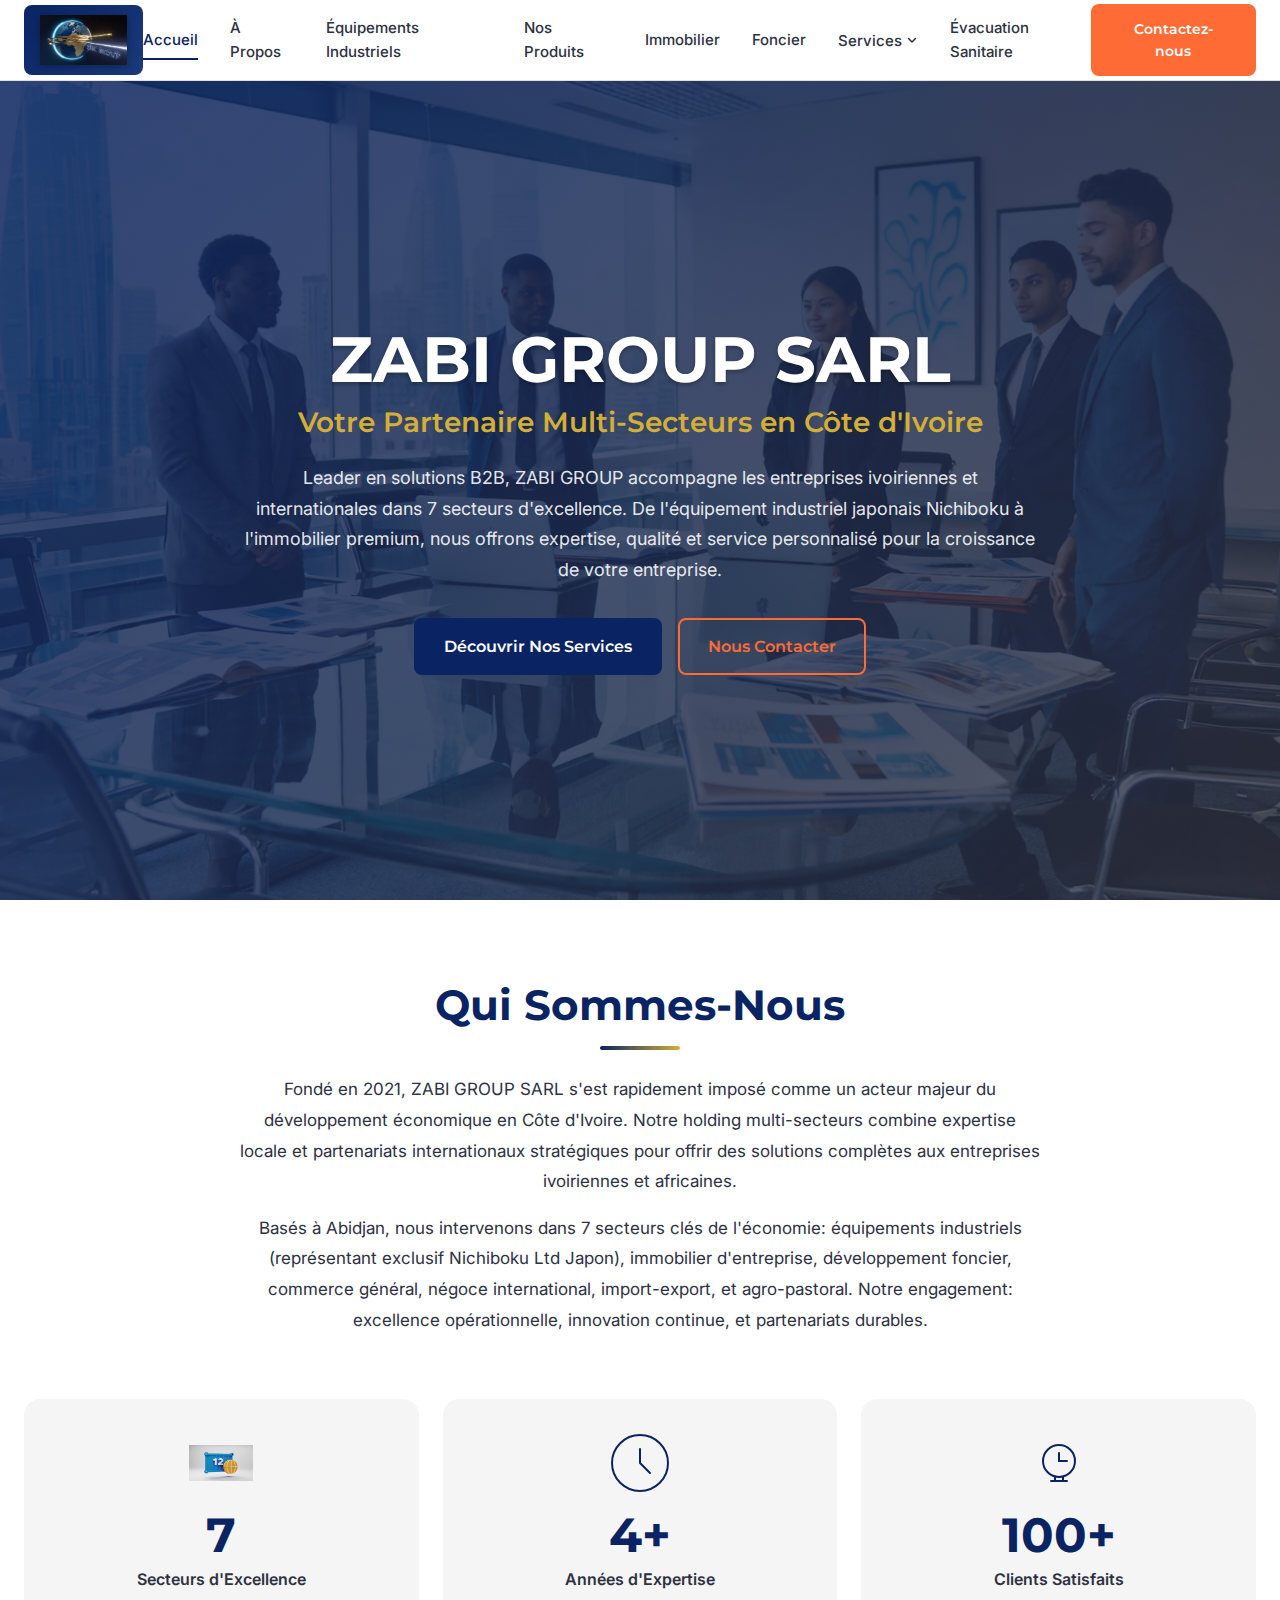
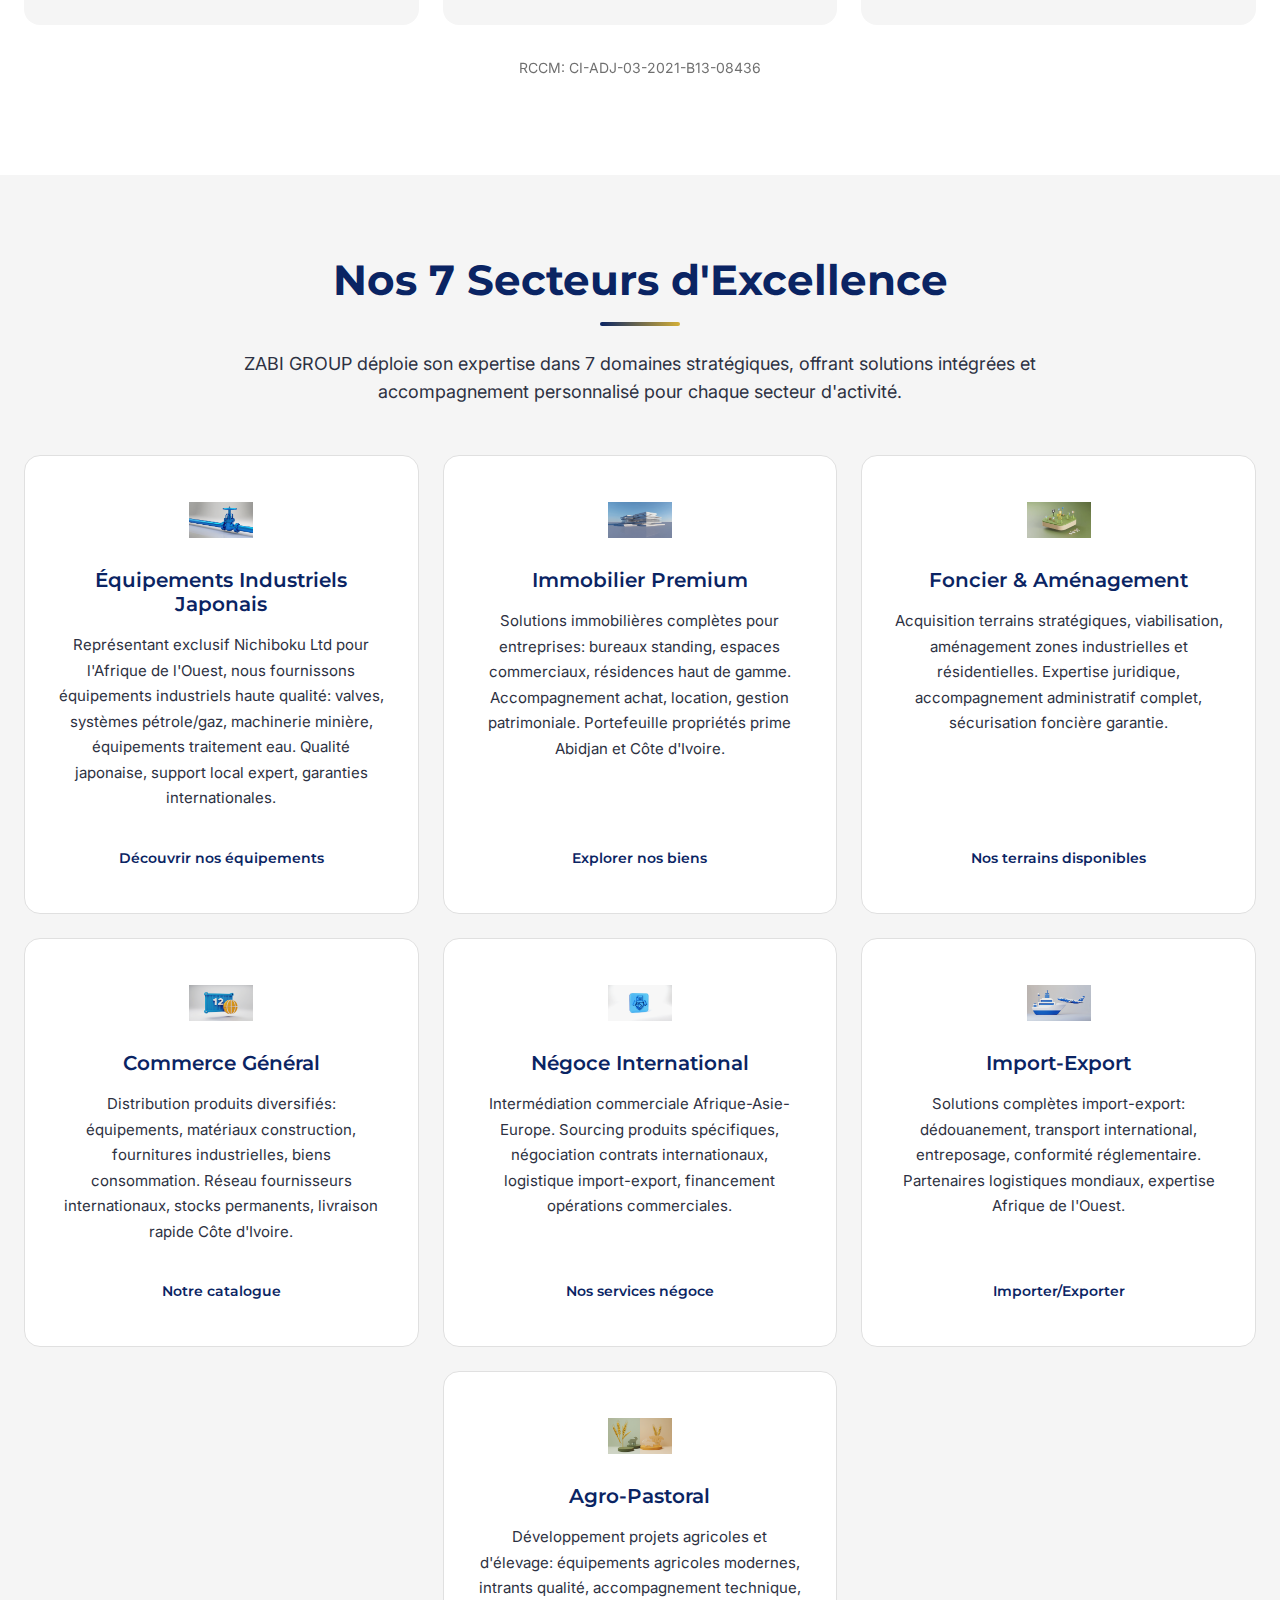
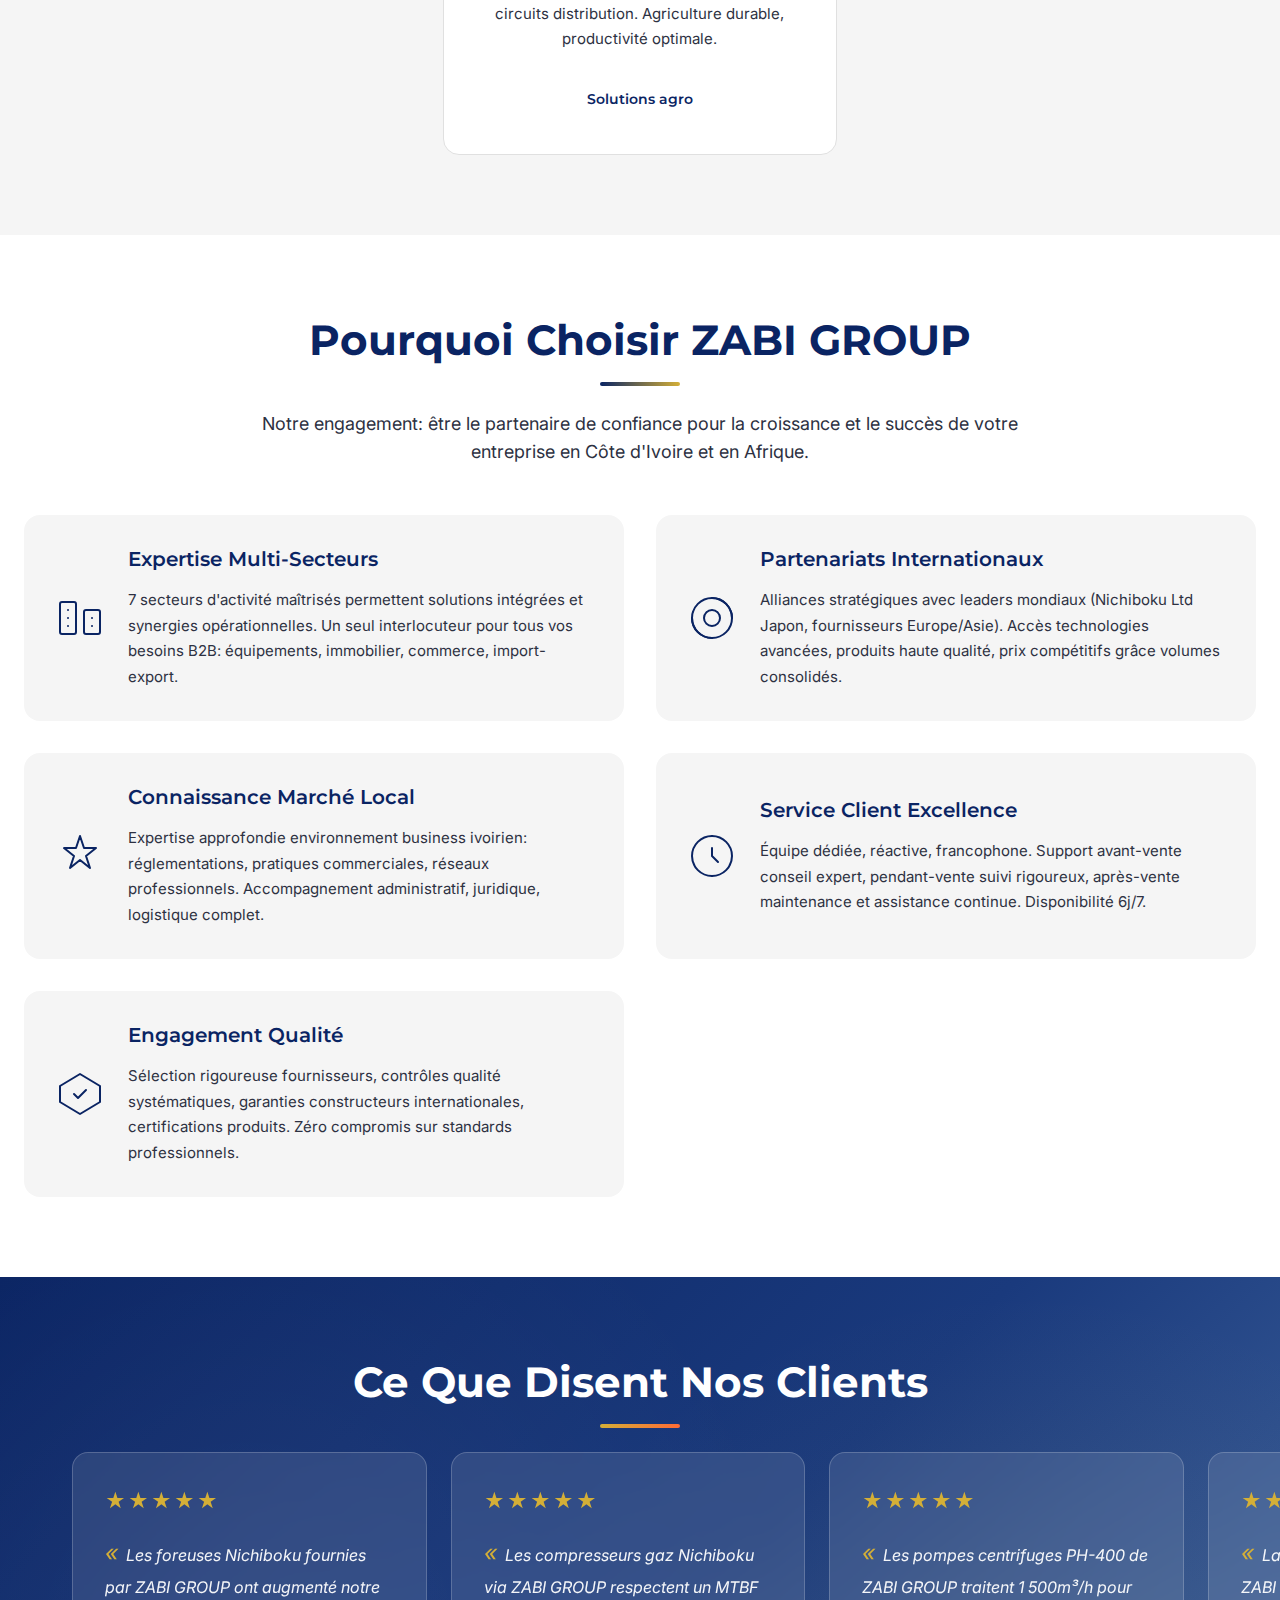
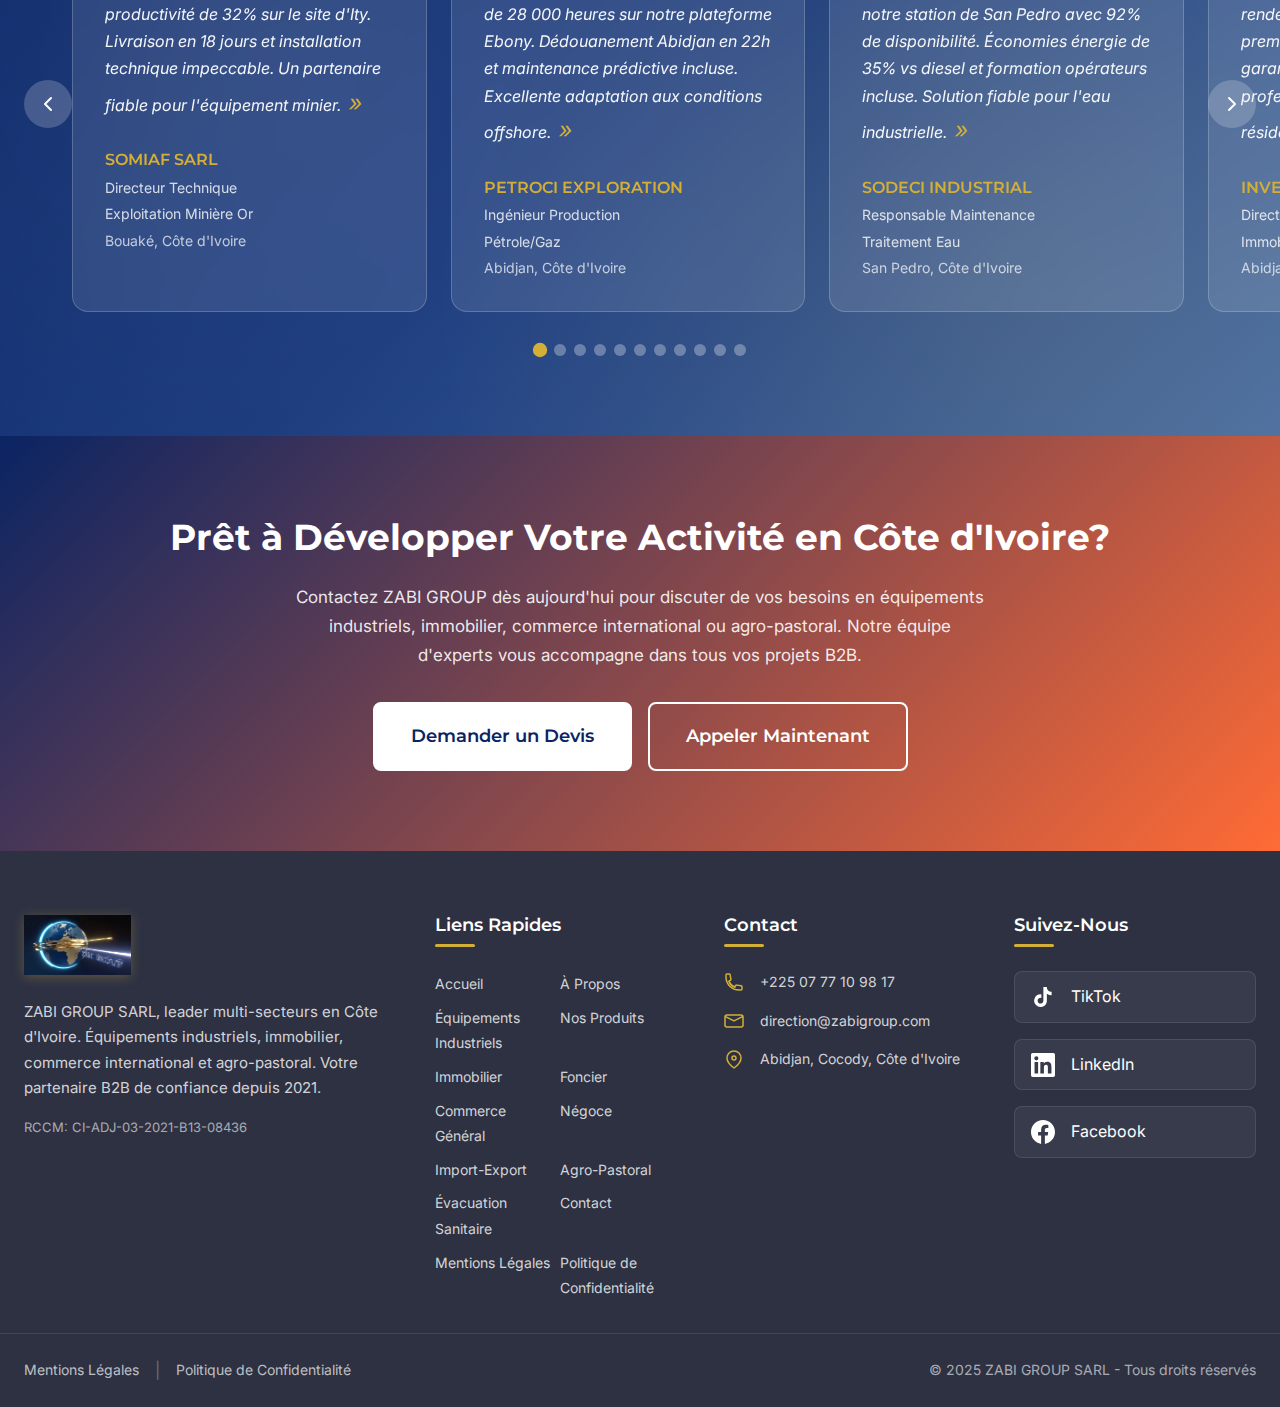
<file: index.html>
<!DOCTYPE html>
<html lang="fr">
<head>
    <meta charset="UTF-8">
    <meta name="viewport" content="width=device-width, initial-scale=1.0">
    
    <!-- SEO Meta Tags -->
    <title>ZABI GROUP SARL - Holding Multi-Secteurs Côte d'Ivoire | Équipements Industriels, Immobilier, Commerce</title>
    <meta name="description" content="ZABI GROUP SARL, holding multi-secteurs basée à Abidjan. Spécialistes équipements industriels Nichiboku, immobilier premium, commerce international, agro-pastoral. Solutions B2B Côte d'Ivoire.">
    <meta name="keywords" content="ZABI GROUP, holding Côte d'Ivoire, équipements industriels Abidjan, Nichiboku Côte d'Ivoire, immobilier Abidjan, commerce international, import-export Afrique, agro-pastoral, solutions B2B Abidjan, représentation commerciale">
    <link rel="canonical" href="https://zabigroup.com/index.html">
    
    <!-- Open Graph -->
    <meta property="og:title" content="ZABI GROUP SARL - Holding Multi-Secteurs Côte d'Ivoire">
    <meta property="og:description" content="Solutions B2B complètes: Équipements industriels, Immobilier, Commerce, Agro-pastoral">
    <meta property="og:image" content="https://zabigroup.com/images/hero/hero-accueil-desktop.jpg">
    <meta property="og:url" content="https://zabigroup.com/index.html">
    <meta property="og:type" content="website">
    <meta property="og:locale" content="fr_CI">
    
    <!-- Twitter Card -->
    <meta name="twitter:card" content="summary_large_image">
    <meta name="twitter:title" content="ZABI GROUP SARL - Votre Partenaire Multi-Secteurs">
    <meta name="twitter:description" content="Leader équipements industriels, immobilier, import-export en Côte d'Ivoire">
    <meta name="twitter:image" content="https://zabigroup.com/images/hero/hero-accueil-desktop.jpg">
    
    <!-- Favicon -->
    <link rel="icon" type="image/x-icon" href="logo/favicon.ico">
    
    <!-- Google Fonts Preload -->
    <link rel="preconnect" href="https://fonts.googleapis.com">
    <link rel="preconnect" href="https://fonts.gstatic.com" crossorigin>
    <link href="https://fonts.googleapis.com/css2?family=Montserrat:wght@600;700&family=Inter:wght@400;600&display=swap" rel="stylesheet">
    
    <!-- Stylesheet -->
    <link rel="stylesheet" href="css/style.css">
    
    <!-- Structured Data JSON-LD -->
    <script type="application/ld+json">
    {
        "@context": "https://schema.org",
        "@type": "Organization",
        "name": "ZABI GROUP SARL",
        "url": "https://zabigroup.com",
        "logo": "https://zabigroup.com/logo/logo-zabi-group.png",
        "contactPoint": {
            "@type": "ContactPoint",
            "telephone": "+225-07-77-10-98-17",
            "email": "direction@zabigroup.com",
            "contactType": "customer service",
            "areaServed": "CI",
            "availableLanguage": "fr"
        },
        "address": {
            "@type": "PostalAddress",
            "addressLocality": "Abidjan",
            "addressRegion": "Cocody",
            "addressCountry": "CI"
        },
        "sameAs": [
            "https://www.tiktok.com/@dekaomarcelgbegbe",
            "https://ci.linkedin.com/in/dekao-marcel-gbegbe-42b03b358",
            "https://web.facebook.com/people/Opportunités-Crédibles-et-Divers/100076171216941/"
        ]
    }
    </script>
</head>
<body>
    <!-- Header Navigation -->
    <header class="header" id="header">
        <div class="header-container">
            <!-- Logo avec fond gradient -->
            <a href="index.html" class="logo" aria-label="ZABI GROUP - Retour accueil">
                <img src="logo/logo-zabi-group.png" alt="ZABI GROUP SARL" width="150" height="50">
            </a>
            
            <!-- Navigation Desktop -->
            <nav class="nav-desktop" aria-label="Navigation principale">
                <ul class="nav-menu">
                    <li><a href="index.html" class="nav-link active">Accueil</a></li>
                    <li><a href="a-propos.html" class="nav-link">À Propos</a></li>
                    <li><a href="equipements-industriels.html" class="nav-link">Équipements Industriels</a></li>
                    <li><a href="nos-produits.html" class="nav-link">Nos Produits</a></li>
                    <li><a href="immobilier.html" class="nav-link">Immobilier</a></li>
                    <li><a href="foncier.html" class="nav-link">Foncier</a></li>
                    <li class="nav-dropdown">
                        <button class="nav-link dropdown-toggle" aria-expanded="false" aria-haspopup="true">
                            Services
                            <svg class="dropdown-arrow" width="12" height="12" viewBox="0 0 12 12" fill="none" aria-hidden="true">
                                <path d="M2.5 4.5L6 8L9.5 4.5" stroke="currentColor" stroke-width="1.5" stroke-linecap="round" stroke-linejoin="round"/>
                            </svg>
                        </button>
                        <ul class="dropdown-menu">
                            <li><a href="commerce-general.html" class="dropdown-link">Commerce Général</a></li>
                            <li><a href="negoce.html" class="dropdown-link">Négoce</a></li>
                            <li><a href="import-export.html" class="dropdown-link">Import-Export</a></li>
                            <li><a href="agro-pastoral.html" class="dropdown-link">Agro-Pastoral</a></li>
                        </ul>
                    </li>
                    <li><a href="evacuation-sanitaire.html" class="nav-link">Évacuation Sanitaire</a></li>
                </ul>
            </nav>
            
            <!-- Bouton CTA Header -->
            <a href="contact.html" class="btn btn-cta-header">Contactez-nous</a>
            
            <!-- Hamburger Menu Mobile -->
            <button class="hamburger" id="hamburger" aria-label="Ouvrir le menu" aria-expanded="false">
                <span class="hamburger-line"></span>
                <span class="hamburger-line"></span>
                <span class="hamburger-line"></span>
            </button>
        </div>
    </header>
    
    <!-- Navigation Mobile Drawer -->
    <div class="mobile-overlay" id="mobileOverlay"></div>
    <nav class="mobile-nav" id="mobileNav" aria-label="Navigation mobile">
        <button class="mobile-nav-close" id="mobileNavClose" aria-label="Fermer le menu">
            <svg width="24" height="24" viewBox="0 0 24 24" fill="none" aria-hidden="true">
                <path d="M18 6L6 18M6 6L18 18" stroke="currentColor" stroke-width="2" stroke-linecap="round" stroke-linejoin="round"/>
            </svg>
        </button>
        <ul class="mobile-menu">
            <li><a href="index.html" class="mobile-link active">Accueil</a></li>
            <li><a href="a-propos.html" class="mobile-link">À Propos</a></li>
            <li><a href="equipements-industriels.html" class="mobile-link">Équipements Industriels</a></li>
            <li><a href="nos-produits.html" class="mobile-link">Nos Produits</a></li>
            <li><a href="immobilier.html" class="mobile-link">Immobilier</a></li>
            <li><a href="foncier.html" class="mobile-link">Foncier</a></li>
            <li class="mobile-dropdown">
                <button class="mobile-link mobile-dropdown-toggle" aria-expanded="false">
                    Services
                    <svg class="dropdown-arrow" width="12" height="12" viewBox="0 0 12 12" fill="none" aria-hidden="true">
                        <path d="M2.5 4.5L6 8L9.5 4.5" stroke="currentColor" stroke-width="1.5" stroke-linecap="round" stroke-linejoin="round"/>
                    </svg>
                </button>
                <ul class="mobile-dropdown-menu">
                    <li><a href="commerce-general.html" class="mobile-dropdown-link">Commerce Général</a></li>
                    <li><a href="negoce.html" class="mobile-dropdown-link">Négoce</a></li>
                    <li><a href="import-export.html" class="mobile-dropdown-link">Import-Export</a></li>
                    <li><a href="agro-pastoral.html" class="mobile-dropdown-link">Agro-Pastoral</a></li>
                </ul>
            </li>
            <li><a href="evacuation-sanitaire.html" class="mobile-link">Évacuation Sanitaire</a></li>
            <li><a href="contact.html" class="mobile-link mobile-cta">Contactez-nous</a></li>
        </ul>
    </nav>

    <main id="main-content">
        <!-- Section Hero -->
        <section class="hero" id="hero">
            <picture class="hero-bg">
                <source media="(max-width: 768px)" srcset="images/hero/hero-accueil-mobile.webp" type="image/webp">
                <source media="(max-width: 768px)" srcset="images/hero/hero-accueil-mobile.jpg" type="image/jpeg">
                <source srcset="images/hero/hero-accueil-desktop.webp" type="image/webp">
                <img src="images/hero/hero-accueil-desktop.jpg" alt="ZABI GROUP - Solutions B2B Multi-Secteurs Côte d'Ivoire" loading="eager" class="hero-image">
            </picture>
            <div class="hero-overlay"></div>
            <div class="hero-content">
                <h1 class="hero-title">
                    <span class="hero-title-main">ZABI GROUP SARL</span>
                    <span class="hero-title-sub">Votre Partenaire Multi-Secteurs en Côte d'Ivoire</span>
                </h1>
                <p class="hero-text">
                    Leader en solutions B2B, ZABI GROUP accompagne les entreprises ivoiriennes et internationales dans 7 secteurs d'excellence. De l'équipement industriel japonais Nichiboku à l'immobilier premium, nous offrons expertise, qualité et service personnalisé pour la croissance de votre entreprise.
                </p>
                <div class="hero-cta">
                    <a href="#secteurs" class="btn btn-primary">Découvrir Nos Services</a>
                    <a href="contact.html" class="btn btn-secondary">Nous Contacter</a>
                </div>
            </div>
        </section>

        <!-- Section Qui Sommes-Nous -->
        <section class="about-section" id="about">
            <div class="container">
                <h2 class="section-title">Qui Sommes-Nous</h2>
                <div class="about-content">
                    <div class="about-text">
                        <p>Fondé en 2021, ZABI GROUP SARL s'est rapidement imposé comme un acteur majeur du développement économique en Côte d'Ivoire. Notre holding multi-secteurs combine expertise locale et partenariats internationaux stratégiques pour offrir des solutions complètes aux entreprises ivoiriennes et africaines.</p>
                        <p>Basés à Abidjan, nous intervenons dans 7 secteurs clés de l'économie: équipements industriels (représentant exclusif Nichiboku Ltd Japon), immobilier d'entreprise, développement foncier, commerce général, négoce international, import-export, et agro-pastoral. Notre engagement: excellence opérationnelle, innovation continue, et partenariats durables.</p>
                    </div>
                    <div class="about-stats">
                        <div class="stat-card">
                            <div class="stat-icon">
                                <img src="images/icons/icons-commerce.png" alt="Secteurs d'excellence" width="64" height="64">
                            </div>
                            <span class="stat-number">7</span>
                            <span class="stat-label">Secteurs d'Excellence</span>
                        </div>
                        <div class="stat-card">
                            <div class="stat-icon">
                                <svg width="64" height="64" viewBox="0 0 64 64" fill="none" aria-hidden="true">
                                    <circle cx="32" cy="32" r="28" stroke="currentColor" stroke-width="2"/>
                                    <path d="M32 18V32L42 42" stroke="currentColor" stroke-width="2" stroke-linecap="round" stroke-linejoin="round"/>
                                </svg>
                            </div>
                            <span class="stat-number">4+</span>
                            <span class="stat-label">Années d'Expertise</span>
                        </div>
                        <div class="stat-card">
                            <div class="stat-icon">
                                <svg width="64" height="64" viewBox="0 0 64 64" fill="none" aria-hidden="true">
                                    <path d="M32 14C23.163 14 16 21.163 16 30C16 38.837 23.163 46 32 46C40.837 46 48 38.837 48 30C48 21.163 40.837 14 32 14Z" stroke="currentColor" stroke-width="2"/>
                                    <path d="M32 22V30H40" stroke="currentColor" stroke-width="2" stroke-linecap="round"/>
                                    <path d="M24 50H40" stroke="currentColor" stroke-width="2" stroke-linecap="round"/>
                                    <path d="M28 46V50" stroke="currentColor" stroke-width="2"/>
                                    <path d="M36 46V50" stroke="currentColor" stroke-width="2"/>
                                </svg>
                            </div>
                            <span class="stat-number">100+</span>
                            <span class="stat-label">Clients Satisfaits</span>
                        </div>
                    </div>
                </div>
                <p class="rccm-mention">RCCM: CI-ADJ-03-2021-B13-08436</p>
            </div>
        </section>

        <!-- Section 7 Secteurs d'Excellence -->
        <section class="sectors-section" id="secteurs">
            <div class="container">
                <h2 class="section-title">Nos 7 Secteurs d'Excellence</h2>
                <p class="section-intro">ZABI GROUP déploie son expertise dans 7 domaines stratégiques, offrant solutions intégrées et accompagnement personnalisé pour chaque secteur d'activité.</p>
                
                <div class="sectors-grid">
                    <!-- Secteur 1: Équipements Industriels -->
                    <article class="sector-card">
                        <div class="sector-icon">
                            <img src="images/icons/icons-equipements.png" alt="Équipements industriels" width="64" height="64" loading="lazy">
                        </div>
                        <h3 class="sector-title">Équipements Industriels Japonais</h3>
                        <p class="sector-description">Représentant exclusif Nichiboku Ltd pour l'Afrique de l'Ouest, nous fournissons équipements industriels haute qualité: valves, systèmes pétrole/gaz, machinerie minière, équipements traitement eau. Qualité japonaise, support local expert, garanties internationales.</p>
                        <a href="equipements-industriels.html" class="btn btn-small">Découvrir nos équipements</a>
                    </article>

                    <!-- Secteur 2: Immobilier -->
                    <article class="sector-card">
                        <div class="sector-icon">
                            <img src="images/icons/icons-immobilier.png" alt="Immobilier premium" width="64" height="64" loading="lazy">
                        </div>
                        <h3 class="sector-title">Immobilier Premium</h3>
                        <p class="sector-description">Solutions immobilières complètes pour entreprises: bureaux standing, espaces commerciaux, résidences haut de gamme. Accompagnement achat, location, gestion patrimoniale. Portefeuille propriétés prime Abidjan et Côte d'Ivoire.</p>
                        <a href="immobilier.html" class="btn btn-small">Explorer nos biens</a>
                    </article>

                    <!-- Secteur 3: Foncier -->
                    <article class="sector-card">
                        <div class="sector-icon">
                            <img src="images/icons/icons-foncier.png" alt="Développement foncier" width="64" height="64" loading="lazy">
                        </div>
                        <h3 class="sector-title">Foncier & Aménagement</h3>
                        <p class="sector-description">Acquisition terrains stratégiques, viabilisation, aménagement zones industrielles et résidentielles. Expertise juridique, accompagnement administratif complet, sécurisation foncière garantie.</p>
                        <a href="foncier.html" class="btn btn-small">Nos terrains disponibles</a>
                    </article>

                    <!-- Secteur 4: Commerce Général -->
                    <article class="sector-card">
                        <div class="sector-icon">
                            <img src="images/icons/icons-commerce.png" alt="Commerce général" width="64" height="64" loading="lazy">
                        </div>
                        <h3 class="sector-title">Commerce Général</h3>
                        <p class="sector-description">Distribution produits diversifiés: équipements, matériaux construction, fournitures industrielles, biens consommation. Réseau fournisseurs internationaux, stocks permanents, livraison rapide Côte d'Ivoire.</p>
                        <a href="commerce-general.html" class="btn btn-small">Notre catalogue</a>
                    </article>

                    <!-- Secteur 5: Négoce International -->
                    <article class="sector-card">
                        <div class="sector-icon">
                            <img src="images/icons/icons-negoce.png" alt="Négoce international" width="64" height="64" loading="lazy">
                        </div>
                        <h3 class="sector-title">Négoce International</h3>
                        <p class="sector-description">Intermédiation commerciale Afrique-Asie-Europe. Sourcing produits spécifiques, négociation contrats internationaux, logistique import-export, financement opérations commerciales.</p>
                        <a href="negoce.html" class="btn btn-small">Nos services négoce</a>
                    </article>

                    <!-- Secteur 6: Import-Export -->
                    <article class="sector-card">
                        <div class="sector-icon">
                            <img src="images/icons/icons-import-export.png" alt="Import-Export" width="64" height="64" loading="lazy">
                        </div>
                        <h3 class="sector-title">Import-Export</h3>
                        <p class="sector-description">Solutions complètes import-export: dédouanement, transport international, entreposage, conformité réglementaire. Partenaires logistiques mondiaux, expertise Afrique de l'Ouest.</p>
                        <a href="import-export.html" class="btn btn-small">Importer/Exporter</a>
                    </article>

                    <!-- Secteur 7: Agro-Pastoral -->
                    <article class="sector-card">
                        <div class="sector-icon">
                            <img src="images/icons/icons-agro.png" alt="Agro-pastoral" width="64" height="64" loading="lazy">
                        </div>
                        <h3 class="sector-title">Agro-Pastoral</h3>
                        <p class="sector-description">Développement projets agricoles et d'élevage: équipements agricoles modernes, intrants qualité, accompagnement technique, circuits distribution. Agriculture durable, productivité optimale.</p>
                        <a href="agro-pastoral.html" class="btn btn-small">Solutions agro</a>
                    </article>
                </div>
            </div>
        </section>

        <!-- Section Pourquoi ZABI GROUP -->
        <section class="why-section" id="pourquoi">
            <div class="container">
                <h2 class="section-title">Pourquoi Choisir ZABI GROUP</h2>
                <p class="section-intro">Notre engagement: être le partenaire de confiance pour la croissance et le succès de votre entreprise en Côte d'Ivoire et en Afrique.</p>
                
                <div class="why-grid">
                    <!-- Avantage 1 -->
                    <article class="why-card">
                        <div class="why-icon">
                            <svg width="48" height="48" viewBox="0 0 48 48" fill="none" aria-hidden="true">
                                <rect x="4" y="8" width="16" height="32" rx="2" stroke="currentColor" stroke-width="2"/>
                                <rect x="28" y="16" width="16" height="24" rx="2" stroke="currentColor" stroke-width="2"/>
                                <path d="M12 16H12.01M12 24H12.01M12 32H12.01" stroke="currentColor" stroke-width="2" stroke-linecap="round"/>
                                <path d="M36 24H36.01M36 32H36.01" stroke="currentColor" stroke-width="2" stroke-linecap="round"/>
                            </svg>
                        </div>
                        <div class="why-content">
                            <h3>Expertise Multi-Secteurs</h3>
                            <p>7 secteurs d'activité maîtrisés permettent solutions intégrées et synergies opérationnelles. Un seul interlocuteur pour tous vos besoins B2B: équipements, immobilier, commerce, import-export.</p>
                        </div>
                    </article>

                    <!-- Avantage 2 -->
                    <article class="why-card">
                        <div class="why-icon">
                            <svg width="48" height="48" viewBox="0 0 48 48" fill="none" aria-hidden="true">
                                <circle cx="24" cy="24" r="20" stroke="currentColor" stroke-width="2"/>
                                <path d="M24 4C35.046 4 44 12.954 44 24" stroke="currentColor" stroke-width="2" stroke-linecap="round"/>
                                <path d="M24 44C12.954 44 4 35.046 4 24" stroke="currentColor" stroke-width="2" stroke-linecap="round"/>
                                <circle cx="24" cy="24" r="8" stroke="currentColor" stroke-width="2"/>
                            </svg>
                        </div>
                        <div class="why-content">
                            <h3>Partenariats Internationaux</h3>
                            <p>Alliances stratégiques avec leaders mondiaux (Nichiboku Ltd Japon, fournisseurs Europe/Asie). Accès technologies avancées, produits haute qualité, prix compétitifs grâce volumes consolidés.</p>
                        </div>
                    </article>

                    <!-- Avantage 3 -->
                    <article class="why-card">
                        <div class="why-icon">
                            <svg width="48" height="48" viewBox="0 0 48 48" fill="none" aria-hidden="true">
                                <path d="M24 4L28 16H40L30 24L34 36L24 28L14 36L18 24L8 16H20L24 4Z" stroke="currentColor" stroke-width="2" stroke-linejoin="round"/>
                            </svg>
                        </div>
                        <div class="why-content">
                            <h3>Connaissance Marché Local</h3>
                            <p>Expertise approfondie environnement business ivoirien: réglementations, pratiques commerciales, réseaux professionnels. Accompagnement administratif, juridique, logistique complet.</p>
                        </div>
                    </article>

                    <!-- Avantage 4 -->
                    <article class="why-card">
                        <div class="why-icon">
                            <svg width="48" height="48" viewBox="0 0 48 48" fill="none" aria-hidden="true">
                                <path d="M24 44C35.046 44 44 35.046 44 24C44 12.954 35.046 4 24 4" stroke="currentColor" stroke-width="2" stroke-linecap="round"/>
                                <path d="M24 4C12.954 4 4 12.954 4 24C4 35.046 12.954 44 24 44" stroke="currentColor" stroke-width="2" stroke-linecap="round"/>
                                <path d="M24 16V24L30 30" stroke="currentColor" stroke-width="2" stroke-linecap="round" stroke-linejoin="round"/>
                            </svg>
                        </div>
                        <div class="why-content">
                            <h3>Service Client Excellence</h3>
                            <p>Équipe dédiée, réactive, francophone. Support avant-vente conseil expert, pendant-vente suivi rigoureux, après-vente maintenance et assistance continue. Disponibilité 6j/7.</p>
                        </div>
                    </article>

                    <!-- Avantage 5 -->
                    <article class="why-card">
                        <div class="why-icon">
                            <svg width="48" height="48" viewBox="0 0 48 48" fill="none" aria-hidden="true">
                                <path d="M24 4L4 16V32L24 44L44 32V16L24 4Z" stroke="currentColor" stroke-width="2" stroke-linejoin="round"/>
                                <path d="M18 24L22 28L30 20" stroke="currentColor" stroke-width="2" stroke-linecap="round" stroke-linejoin="round"/>
                            </svg>
                        </div>
                        <div class="why-content">
                            <h3>Engagement Qualité</h3>
                            <p>Sélection rigoureuse fournisseurs, contrôles qualité systématiques, garanties constructeurs internationales, certifications produits. Zéro compromis sur standards professionnels.</p>
                        </div>
                    </article>
                </div>
            </div>
        </section>

        <!-- Section Témoignages Clients -->
        <section class="testimonials-section" id="temoignages">
            <div class="container">
                <h2 class="section-title section-title-light">Ce Que Disent Nos Clients</h2>
                
                <div class="testimonials-carousel" id="testimonialsCarousel">
                    <div class="testimonials-track" id="testimonialsTrack">
                        <!-- Témoignage 1 -->
                        <article class="testimonial-card">
                            <div class="testimonial-stars" aria-label="5 étoiles sur 5">★★★★★</div>
                            <blockquote class="testimonial-quote">
                                Les foreuses Nichiboku fournies par ZABI GROUP ont augmenté notre productivité de 32% sur le site d'Ity. Livraison en 18 jours et installation technique impeccable. Un partenaire fiable pour l'équipement minier.
                            </blockquote>
                            <footer class="testimonial-author">
                                <cite class="testimonial-name">SOMIAF SARL</cite>
                                <span class="testimonial-position">Directeur Technique</span>
                                <span class="testimonial-sector">Exploitation Minière Or</span>
                                <span class="testimonial-city">Bouaké, Côte d'Ivoire</span>
                            </footer>
                        </article>

                        <!-- Témoignage 2 -->
                        <article class="testimonial-card">
                            <div class="testimonial-stars" aria-label="5 étoiles sur 5">★★★★★</div>
                            <blockquote class="testimonial-quote">
                                Les compresseurs gaz Nichiboku via ZABI GROUP respectent un MTBF de 28 000 heures sur notre plateforme Ebony. Dédouanement Abidjan en 22h et maintenance prédictive incluse. Excellente adaptation aux conditions offshore.
                            </blockquote>
                            <footer class="testimonial-author">
                                <cite class="testimonial-name">PETROCI EXPLORATION</cite>
                                <span class="testimonial-position">Ingénieur Production</span>
                                <span class="testimonial-sector">Pétrole/Gaz</span>
                                <span class="testimonial-city">Abidjan, Côte d'Ivoire</span>
                            </footer>
                        </article>

                        <!-- Témoignage 3 -->
                        <article class="testimonial-card">
                            <div class="testimonial-stars" aria-label="5 étoiles sur 5">★★★★★</div>
                            <blockquote class="testimonial-quote">
                                Les pompes centrifuges PH-400 de ZABI GROUP traitent 1 500m³/h pour notre station de San Pedro avec 92% de disponibilité. Économies énergie de 35% vs diesel et formation opérateurs incluse. Solution fiable pour l'eau industrielle.
                            </blockquote>
                            <footer class="testimonial-author">
                                <cite class="testimonial-name">SODECI INDUSTRIAL</cite>
                                <span class="testimonial-position">Responsable Maintenance</span>
                                <span class="testimonial-sector">Traitement Eau</span>
                                <span class="testimonial-city">San Pedro, Côte d'Ivoire</span>
                            </footer>
                        </article>

                        <!-- Témoignage 4 -->
                        <article class="testimonial-card">
                            <div class="testimonial-stars" aria-label="5 étoiles sur 5">★★★★★</div>
                            <blockquote class="testimonial-quote">
                                La villa Riviera Prestige livrée par ZABI GROUP en Q2 2026 offre un rendement locatif de 11.5% dès la première année. Titres fonciers DU garantis et gestion locative professionnelle. Investissement résidentiel sécurisé.
                            </blockquote>
                            <footer class="testimonial-author">
                                <cite class="testimonial-name">INVESTIMMO CI SARL</cite>
                                <span class="testimonial-position">Directeur Développement</span>
                                <span class="testimonial-sector">Immobilier Résidentiel</span>
                                <span class="testimonial-city">Abidjan, Côte d'Ivoire</span>
                            </footer>
                        </article>

                        <!-- Témoignage 5 -->
                        <article class="testimonial-card">
                            <div class="testimonial-stars" aria-label="5 étoiles sur 5">★★★★★</div>
                            <blockquote class="testimonial-quote">
                                Le Business Center Zone 4 de ZABI GROUP, 15 000m² bureaux A+, génère 9.8% de rendement bail 9 ans avec TotalEnergies. Fibre 1Gbps et permis PC délivré sans délai. Idéal pour implantation commerciale Abidjan.
                            </blockquote>
                            <footer class="testimonial-author">
                                <cite class="testimonial-name">BCI PROPERTIES Ltd</cite>
                                <span class="testimonial-position">Directeur Immobilier</span>
                                <span class="testimonial-sector">Bureaux Commerciaux</span>
                                <span class="testimonial-city">Yamoussoukro, Côte d'Ivoire</span>
                            </footer>
                        </article>

                        <!-- Témoignage 6 -->
                        <article class="testimonial-card">
                            <div class="testimonial-stars" aria-label="5 étoiles sur 5">★★★★★</div>
                            <blockquote class="testimonial-quote">
                                ZABI GROUP a géré notre importation de 45 engins BTP depuis Shanghai : fret 2 450€/20', dédouanement 24h, livraison chantier en 6 jours. Économies logistiques de 31%. Transitaire Abidjan exemplaire.
                            </blockquote>
                            <footer class="testimonial-author">
                                <cite class="testimonial-name">BATIMEX CI SARL</cite>
                                <span class="testimonial-position">Acheteur Logistique</span>
                                <span class="testimonial-sector">Importation Équipements</span>
                                <span class="testimonial-city">Abidjan, Côte d'Ivoire</span>
                            </footer>
                        </article>

                        <!-- Témoignage 7 -->
                        <article class="testimonial-card">
                            <div class="testimonial-stars" aria-label="5 étoiles sur 5">★★★★★</div>
                            <blockquote class="testimonial-quote">
                                Export 68 000t cacao FOB Abidjan via ZABI GROUP : pesée SGS, L/C confirmés, fret CFR Maroc 2 450€/20'. Zéro avarie et closing 92% deals. Partenaire export produits agricoles fiable.
                            </blockquote>
                            <footer class="testimonial-author">
                                <cite class="testimonial-name">COOPCAO Daloa</cite>
                                <span class="testimonial-position">Responsable Export</span>
                                <span class="testimonial-sector">Produits Agricoles</span>
                                <span class="testimonial-city">Daloa, Côte d'Ivoire</span>
                            </footer>
                        </article>

                        <!-- Témoignage 8 -->
                        <article class="testimonial-card">
                            <div class="testimonial-stars" aria-label="5 étoiles sur 5">★★★★★</div>
                            <blockquote class="testimonial-quote">
                                La ferme moderne Daloa 850ha de ZABI GROUP atteint 12t/ha maïs grâce à l'irrigation IoT. Contrats acheteurs SODEMI 100% pré-signés et techniciens formateurs inclus. Rendement +215% vs traditionnel.
                            </blockquote>
                            <footer class="testimonial-author">
                                <cite class="testimonial-name">AGRODEV CI SARL</cite>
                                <span class="testimonial-position">Directeur Technique</span>
                                <span class="testimonial-sector">Agriculture Moderne</span>
                                <span class="testimonial-city">Korhogo, Côte d'Ivoire</span>
                            </footer>
                        </article>

                        <!-- Témoignage 9 -->
                        <article class="testimonial-card">
                            <div class="testimonial-stars" aria-label="5 étoiles sur 5">★★★★★</div>
                            <blockquote class="testimonial-quote">
                                Approvisionnement ciment Lafarge 450 000t/an par ZABI GROUP : -27% coûts vs spot, livraison chantier 24h Abidjan. Stock permanent Yopougon et contrats annuels prix fixes. Grossiste construction performant.
                            </blockquote>
                            <footer class="testimonial-author">
                                <cite class="testimonial-name">SOFACIM SARL</cite>
                                <span class="testimonial-position">Directeur Achats</span>
                                <span class="testimonial-sector">Matériaux Construction</span>
                                <span class="testimonial-city">Abidjan, Côte d'Ivoire</span>
                            </footer>
                        </article>

                        <!-- Témoignage 10 -->
                        <article class="testimonial-card">
                            <div class="testimonial-stars" aria-label="5 étoiles sur 5">★★★★★</div>
                            <blockquote class="testimonial-quote">
                                Terrain industriel Yopougon ZFI 28ha acquis via ZABI GROUP : viabilisation complète 90 jours, titres CFONACI, +27% valorisation en 18 mois. Études sol ASTM et financement BOAD facilités. Expert foncier Abidjan.
                            </blockquote>
                            <footer class="testimonial-author">
                                <cite class="testimonial-name">INDUSCI Ltd</cite>
                                <span class="testimonial-position">Directeur Développement</span>
                                <span class="testimonial-sector">Terrain Industriel</span>
                                <span class="testimonial-city">Abidjan, Côte d'Ivoire</span>
                            </footer>
                        </article>

                        <!-- Témoignage 11 -->
                        <article class="testimonial-card">
                            <div class="testimonial-stars" aria-label="5 étoiles sur 5">★★★★★</div>
                            <blockquote class="testimonial-quote">
                                Mandat exclusif manganèse Chine via ZABI GROUP : 28M€ deal, commission 2.9%, contrats FOB Abidjan Incoterms 2020. Réseau Shanghai vérifié et blockchain traçabilité. Intermédiation trading efficace.
                            </blockquote>
                            <footer class="testimonial-author">
                                <cite class="testimonial-name">MINGASOL SARL</cite>
                                <span class="testimonial-position">Directeur Commercial</span>
                                <span class="testimonial-sector">Négoce International</span>
                                <span class="testimonial-city">Korhogo, Côte d'Ivoire</span>
                            </footer>
                        </article>
                    </div>

                    <!-- Navigation Carrousel -->
                    <button class="carousel-btn carousel-btn-prev" id="carouselPrev" aria-label="Témoignage précédent">
                        <svg width="24" height="24" viewBox="0 0 24 24" fill="none" aria-hidden="true">
                            <path d="M15 18L9 12L15 6" stroke="currentColor" stroke-width="2" stroke-linecap="round" stroke-linejoin="round"/>
                        </svg>
                    </button>
                    <button class="carousel-btn carousel-btn-next" id="carouselNext" aria-label="Témoignage suivant">
                        <svg width="24" height="24" viewBox="0 0 24 24" fill="none" aria-hidden="true">
                            <path d="M9 18L15 12L9 6" stroke="currentColor" stroke-width="2" stroke-linecap="round" stroke-linejoin="round"/>
                        </svg>
                    </button>

                    <!-- Dots Navigation -->
                    <div class="carousel-dots" id="carouselDots" role="tablist" aria-label="Navigation témoignages">
                        <button class="carousel-dot active" data-index="0" role="tab" aria-selected="true" aria-label="Témoignage 1"></button>
                        <button class="carousel-dot" data-index="1" role="tab" aria-selected="false" aria-label="Témoignage 2"></button>
                        <button class="carousel-dot" data-index="2" role="tab" aria-selected="false" aria-label="Témoignage 3"></button>
                        <button class="carousel-dot" data-index="3" role="tab" aria-selected="false" aria-label="Témoignage 4"></button>
                        <button class="carousel-dot" data-index="4" role="tab" aria-selected="false" aria-label="Témoignage 5"></button>
                        <button class="carousel-dot" data-index="5" role="tab" aria-selected="false" aria-label="Témoignage 6"></button>
                        <button class="carousel-dot" data-index="6" role="tab" aria-selected="false" aria-label="Témoignage 7"></button>
                        <button class="carousel-dot" data-index="7" role="tab" aria-selected="false" aria-label="Témoignage 8"></button>
                        <button class="carousel-dot" data-index="8" role="tab" aria-selected="false" aria-label="Témoignage 9"></button>
                        <button class="carousel-dot" data-index="9" role="tab" aria-selected="false" aria-label="Témoignage 10"></button>
                        <button class="carousel-dot" data-index="10" role="tab" aria-selected="false" aria-label="Témoignage 11"></button>
                    </div>
                </div>
            </div>
        </section>

        <!-- Section CTA Final -->
        <section class="cta-section" id="cta">
            <div class="container">
                <h2 class="cta-title">Prêt à Développer Votre Activité en Côte d'Ivoire?</h2>
                <p class="cta-text">Contactez ZABI GROUP dès aujourd'hui pour discuter de vos besoins en équipements industriels, immobilier, commerce international ou agro-pastoral. Notre équipe d'experts vous accompagne dans tous vos projets B2B.</p>
                <div class="cta-buttons">
                    <a href="contact.html" class="btn btn-primary btn-large">Demander un Devis</a>
                    <a href="tel:+2250777109817" class="btn btn-secondary btn-large">Appeler Maintenant</a>
                </div>
            </div>
        </section>
    </main>

    <!-- Footer -->
    <footer class="footer" id="footer">
        <div class="footer-container">
            <div class="footer-grid">
                <!-- Colonne 1: À Propos -->
                <div class="footer-col footer-about">
                    <a href="index.html" class="footer-logo">
                        <img src="logo/logo-zabi-group.png" alt="ZABI GROUP SARL" width="180" height="60">
                    </a>
                    <p class="footer-description">ZABI GROUP SARL, leader multi-secteurs en Côte d'Ivoire. Équipements industriels, immobilier, commerce international et agro-pastoral. Votre partenaire B2B de confiance depuis 2021.</p>
                    <p class="footer-rccm">RCCM: CI-ADJ-03-2021-B13-08436</p>
                </div>

                <!-- Colonne 2: Liens Rapides -->
                <div class="footer-col footer-links">
                    <h4 class="footer-title">Liens Rapides</h4>
                    <ul class="footer-menu">
                        <li><a href="index.html">Accueil</a></li>
                        <li><a href="a-propos.html">À Propos</a></li>
                        <li><a href="equipements-industriels.html">Équipements Industriels</a></li>
                        <li><a href="nos-produits.html">Nos Produits</a></li>
                        <li><a href="immobilier.html">Immobilier</a></li>
                        <li><a href="foncier.html">Foncier</a></li>
                        <li><a href="commerce-general.html">Commerce Général</a></li>
                        <li><a href="negoce.html">Négoce</a></li>
                        <li><a href="import-export.html">Import-Export</a></li>
                        <li><a href="agro-pastoral.html">Agro-Pastoral</a></li>
                        <li><a href="evacuation-sanitaire.html">Évacuation Sanitaire</a></li>
                        <li><a href="contact.html">Contact</a></li>
                        <li><a href="mentions-legales.html">Mentions Légales</a></li>
                        <li><a href="politique-confidentialite.html">Politique de Confidentialité</a></li>
                    </ul>
                </div>

                <!-- Colonne 3: Contact -->
                <div class="footer-col footer-contact">
                    <h4 class="footer-title">Contact</h4>
                    <ul class="footer-contact-list">
                        <li>
                            <svg class="footer-icon" width="20" height="20" viewBox="0 0 20 20" fill="none" aria-hidden="true">
                                <path d="M2 3C2 2.44772 2.44772 2 3 2H5.15287C5.64171 2 6.0589 2.35341 6.13927 2.8356L6.87858 7.27147C6.95075 7.70451 6.73206 8.13397 6.3394 8.3303L4.79126 9.10437C5.90756 11.8783 8.12168 14.0924 10.8956 15.2087L11.6697 13.6606C11.866 13.2679 12.2955 13.0492 12.7285 13.1214L17.1644 13.8607C17.6466 13.9411 18 14.3583 18 14.8471V17C18 17.5523 17.5523 18 17 18H15C7.8203 18 2 12.1797 2 5V3Z" stroke="currentColor" stroke-width="1.5" stroke-linecap="round" stroke-linejoin="round"/>
                            </svg>
                            <a href="tel:+2250777109817">+225 07 77 10 98 17</a>
                        </li>
                        <li>
                            <svg class="footer-icon" width="20" height="20" viewBox="0 0 20 20" fill="none" aria-hidden="true">
                                <path d="M2.00333 5.88355L9.99995 9.88186L17.9967 5.88355M3 16H17C18.1046 16 19 15.1046 19 14V6C19 4.89543 18.1046 4 17 4H3C1.89543 4 1 4.89543 1 6V14C1 15.1046 1.89543 16 3 16Z" stroke="currentColor" stroke-width="1.5" stroke-linecap="round" stroke-linejoin="round"/>
                            </svg>
                            <a href="mailto:direction@zabigroup.com">direction@zabigroup.com</a>
                        </li>
                        <li>
                            <svg class="footer-icon" width="20" height="20" viewBox="0 0 20 20" fill="none" aria-hidden="true">
                                <path d="M10 11C11.1046 11 12 10.1046 12 9C12 7.89543 11.1046 7 10 7C8.89543 7 8 7.89543 8 9C8 10.1046 8.89543 11 10 11Z" stroke="currentColor" stroke-width="1.5" stroke-linecap="round" stroke-linejoin="round"/>
                                <path d="M10 19C10 19 17 14 17 9C17 5.13401 13.866 2 10 2C6.13401 2 3 5.13401 3 9C3 14 10 19 10 19Z" stroke="currentColor" stroke-width="1.5" stroke-linecap="round" stroke-linejoin="round"/>
                            </svg>
                            <span>Abidjan, Cocody, Côte d'Ivoire</span>
                        </li>
                    </ul>
                </div>

                <!-- Colonne 4: Réseaux Sociaux -->
                <div class="footer-col footer-social">
                    <h4 class="footer-title">Suivez-Nous</h4>
                    <div class="social-cards">
                        <a href="https://www.tiktok.com/@dekaomarcelgbegbe" target="_blank" rel="noopener noreferrer" class="social-card social-tiktok" aria-label="TikTok ZABI GROUP">
                            <svg class="social-icon" width="24" height="24" viewBox="0 0 24 24" fill="currentColor" aria-hidden="true">
                                <path d="M19.59 6.69a4.83 4.83 0 01-3.77-4.25V2h-3.45v13.67a2.89 2.89 0 01-5.2 1.74 2.89 2.89 0 012.31-4.64 2.93 2.93 0 01.88.13V9.4a6.84 6.84 0 00-1-.05A6.33 6.33 0 005 20.1a6.34 6.34 0 0010.86-4.43v-7a8.16 8.16 0 004.77 1.52v-3.4a4.85 4.85 0 01-1-.1z"/>
                            </svg>
                            <span>TikTok</span>
                        </a>
                        <a href="https://ci.linkedin.com/in/dekao-marcel-gbegbe-42b03b358" target="_blank" rel="noopener noreferrer" class="social-card social-linkedin" aria-label="LinkedIn ZABI GROUP">
                            <svg class="social-icon" width="24" height="24" viewBox="0 0 24 24" fill="currentColor" aria-hidden="true">
                                <path d="M20.447 20.452h-3.554v-5.569c0-1.328-.027-3.037-1.852-3.037-1.853 0-2.136 1.445-2.136 2.939v5.667H9.351V9h3.414v1.561h.046c.477-.9 1.637-1.85 3.37-1.85 3.601 0 4.267 2.37 4.267 5.455v6.286zM5.337 7.433a2.062 2.062 0 01-2.063-2.065 2.064 2.064 0 112.063 2.065zm1.782 13.019H3.555V9h3.564v11.452zM22.225 0H1.771C.792 0 0 .774 0 1.729v20.542C0 23.227.792 24 1.771 24h20.451C23.2 24 24 23.227 24 22.271V1.729C24 .774 23.2 0 22.222 0h.003z"/>
                            </svg>
                            <span>LinkedIn</span>
                        </a>
                        <a href="https://web.facebook.com/people/Opportunités-Crédibles-et-Divers/100076171216941/" target="_blank" rel="noopener noreferrer" class="social-card social-facebook" aria-label="Facebook ZABI GROUP">
                            <svg class="social-icon" width="24" height="24" viewBox="0 0 24 24" fill="currentColor" aria-hidden="true">
                                <path d="M24 12.073c0-6.627-5.373-12-12-12s-12 5.373-12 12c0 5.99 4.388 10.954 10.125 11.854v-8.385H7.078v-3.47h3.047V9.43c0-3.007 1.792-4.669 4.533-4.669 1.312 0 2.686.235 2.686.235v2.953H15.83c-1.491 0-1.956.925-1.956 1.874v2.25h3.328l-.532 3.47h-2.796v8.385C19.612 23.027 24 18.062 24 12.073z"/>
                            </svg>
                            <span>Facebook</span>
                        </a>
                    </div>
                </div>
            </div>
        </div>

        <!-- Footer Bottom -->
        <div class="footer-bottom">
            <div class="footer-bottom-container">
                <div class="footer-legal">
                    <a href="mentions-legales.html">Mentions Légales</a>
                    <span class="separator">|</span>
                    <a href="politique-confidentialite.html">Politique de Confidentialité</a>
                </div>
                <p class="footer-copyright">© 2025 ZABI GROUP SARL - Tous droits réservés</p>
            </div>
        </div>
    </footer>

    <!-- JavaScript -->
    <script src="js/main.js"></script>
</body>
</html>
</file>
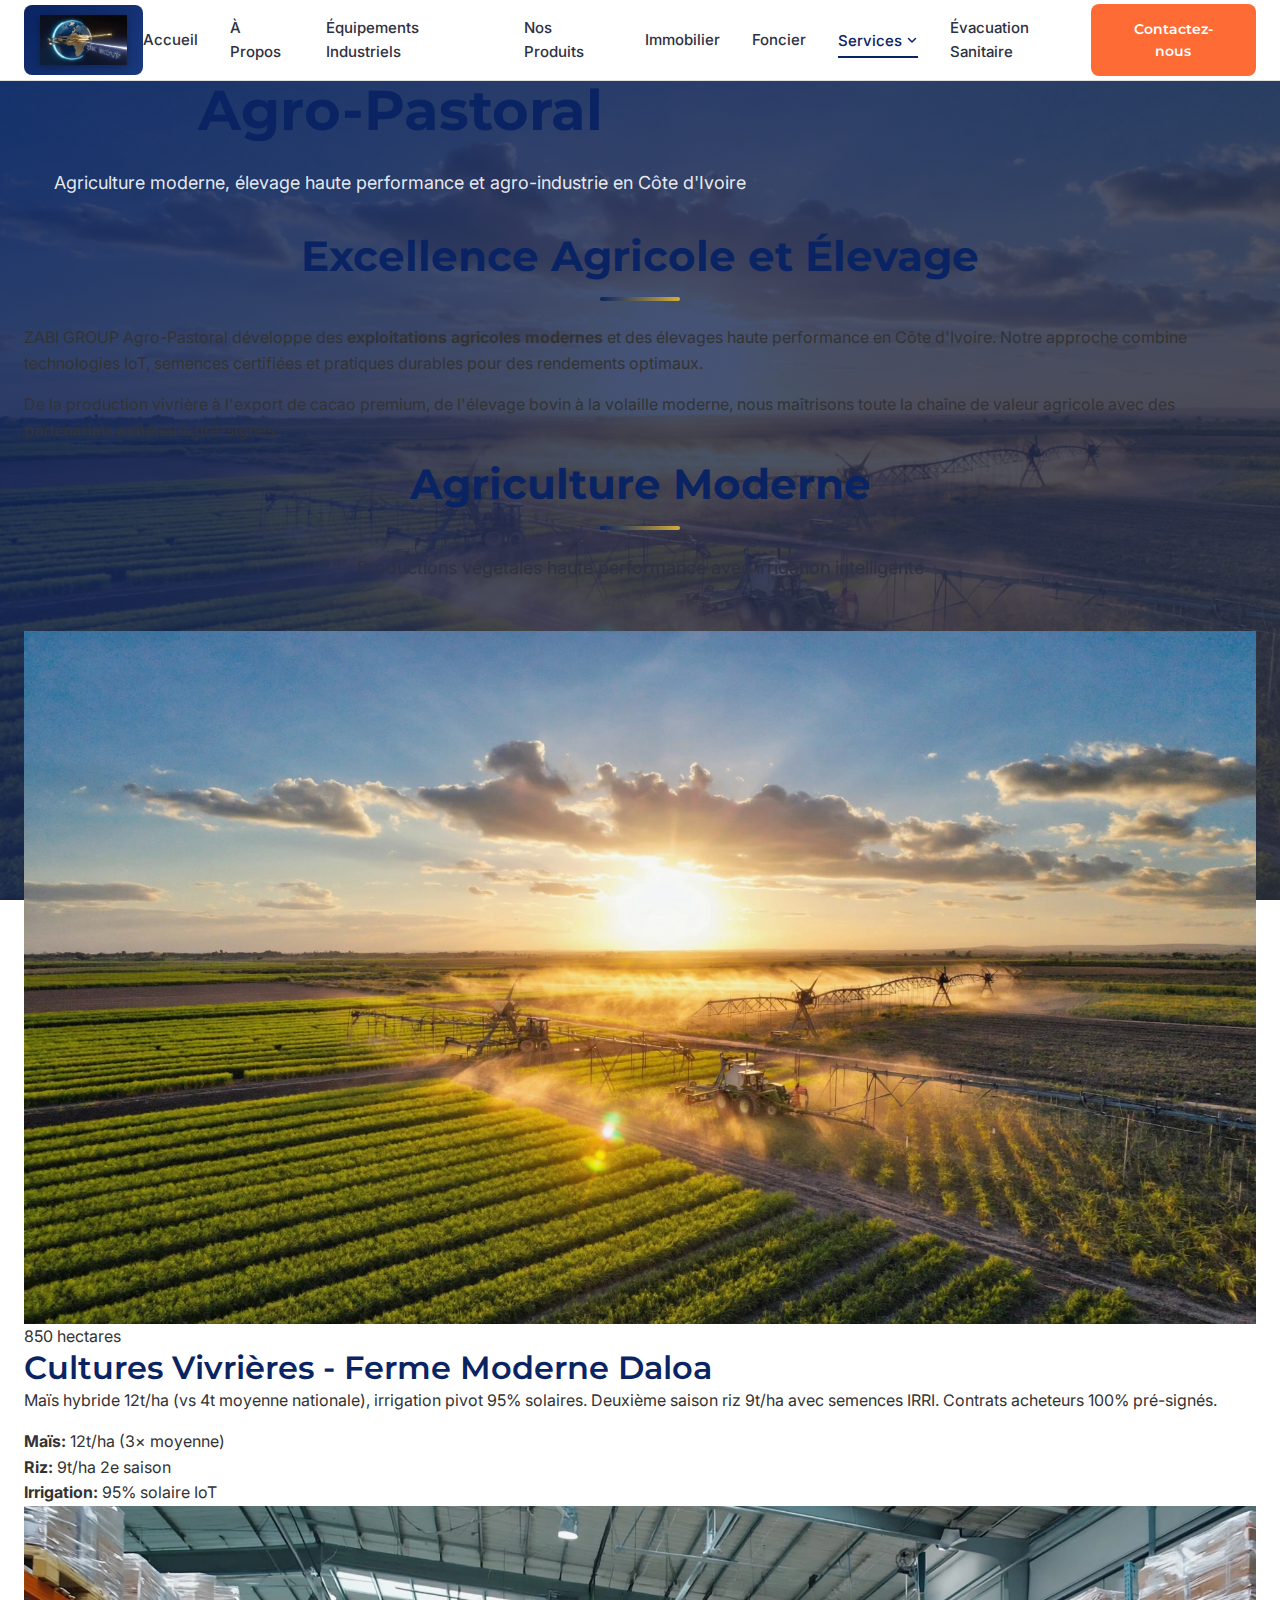
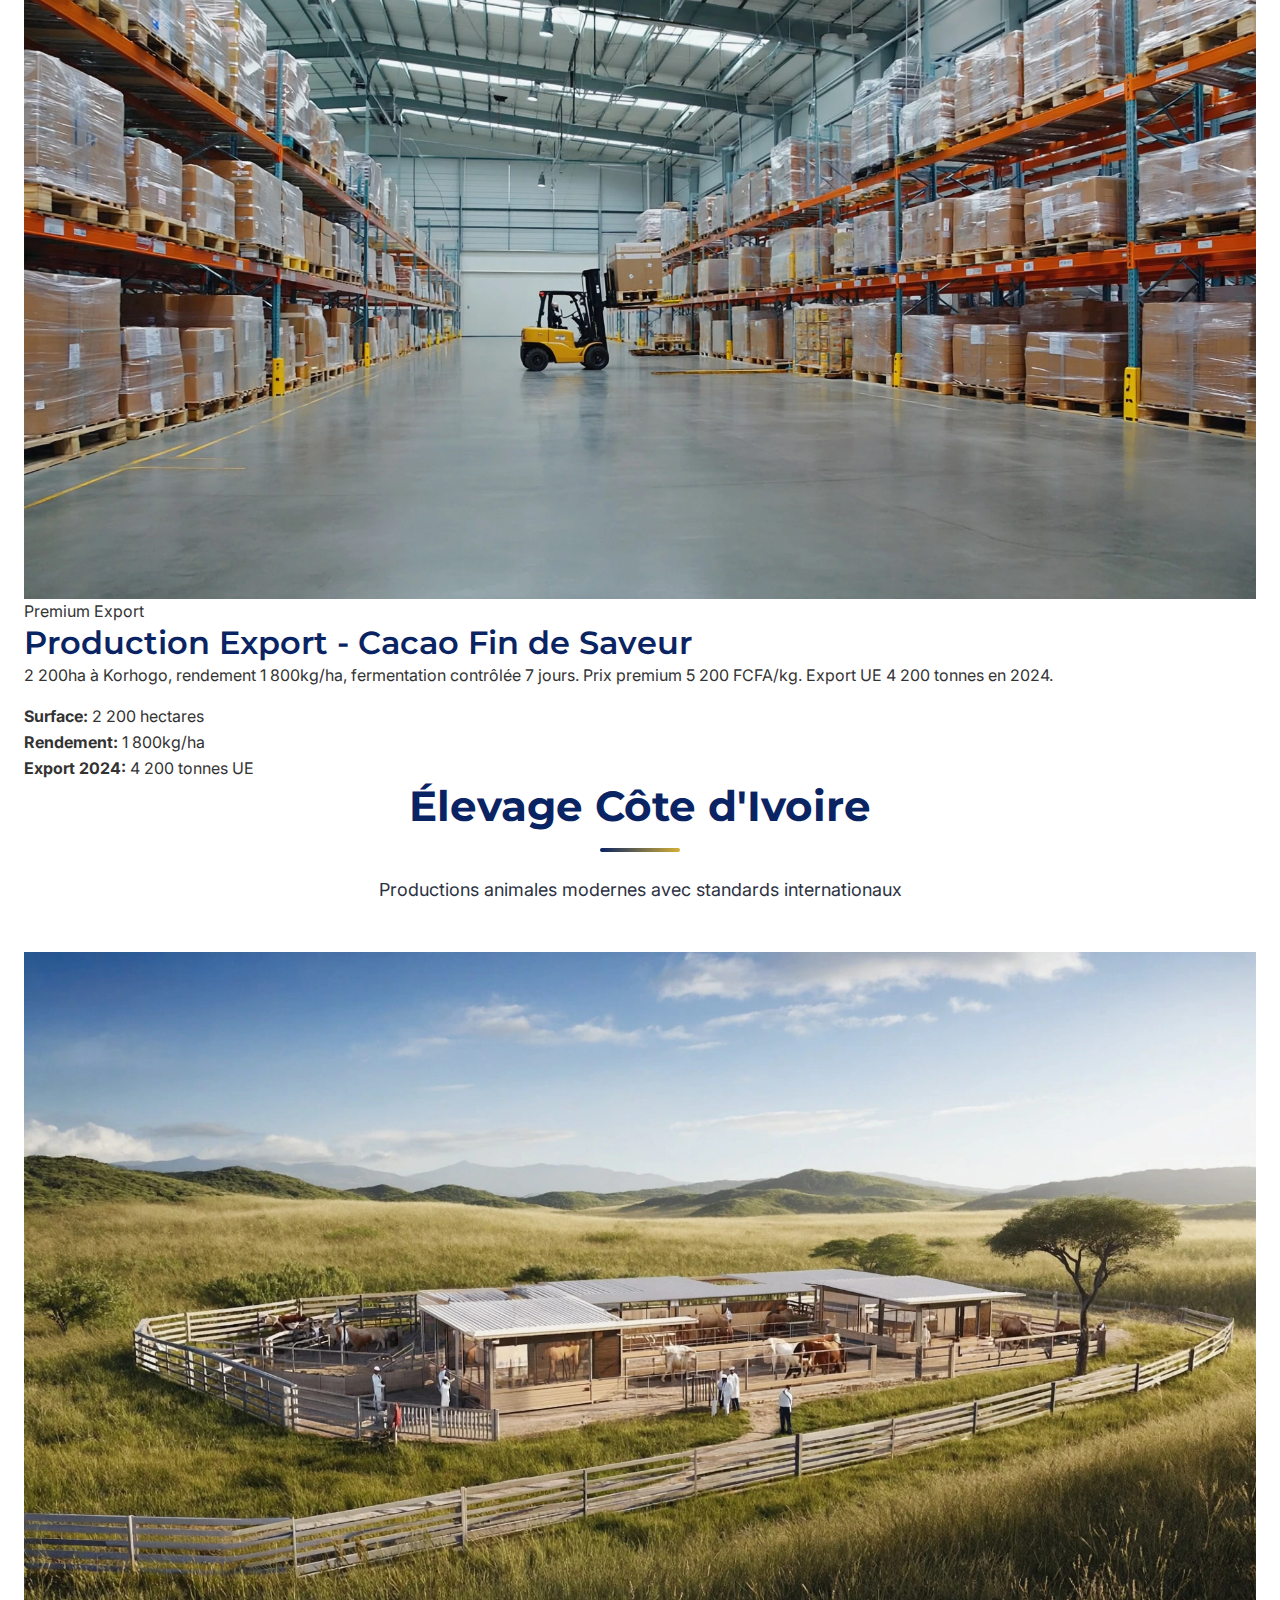
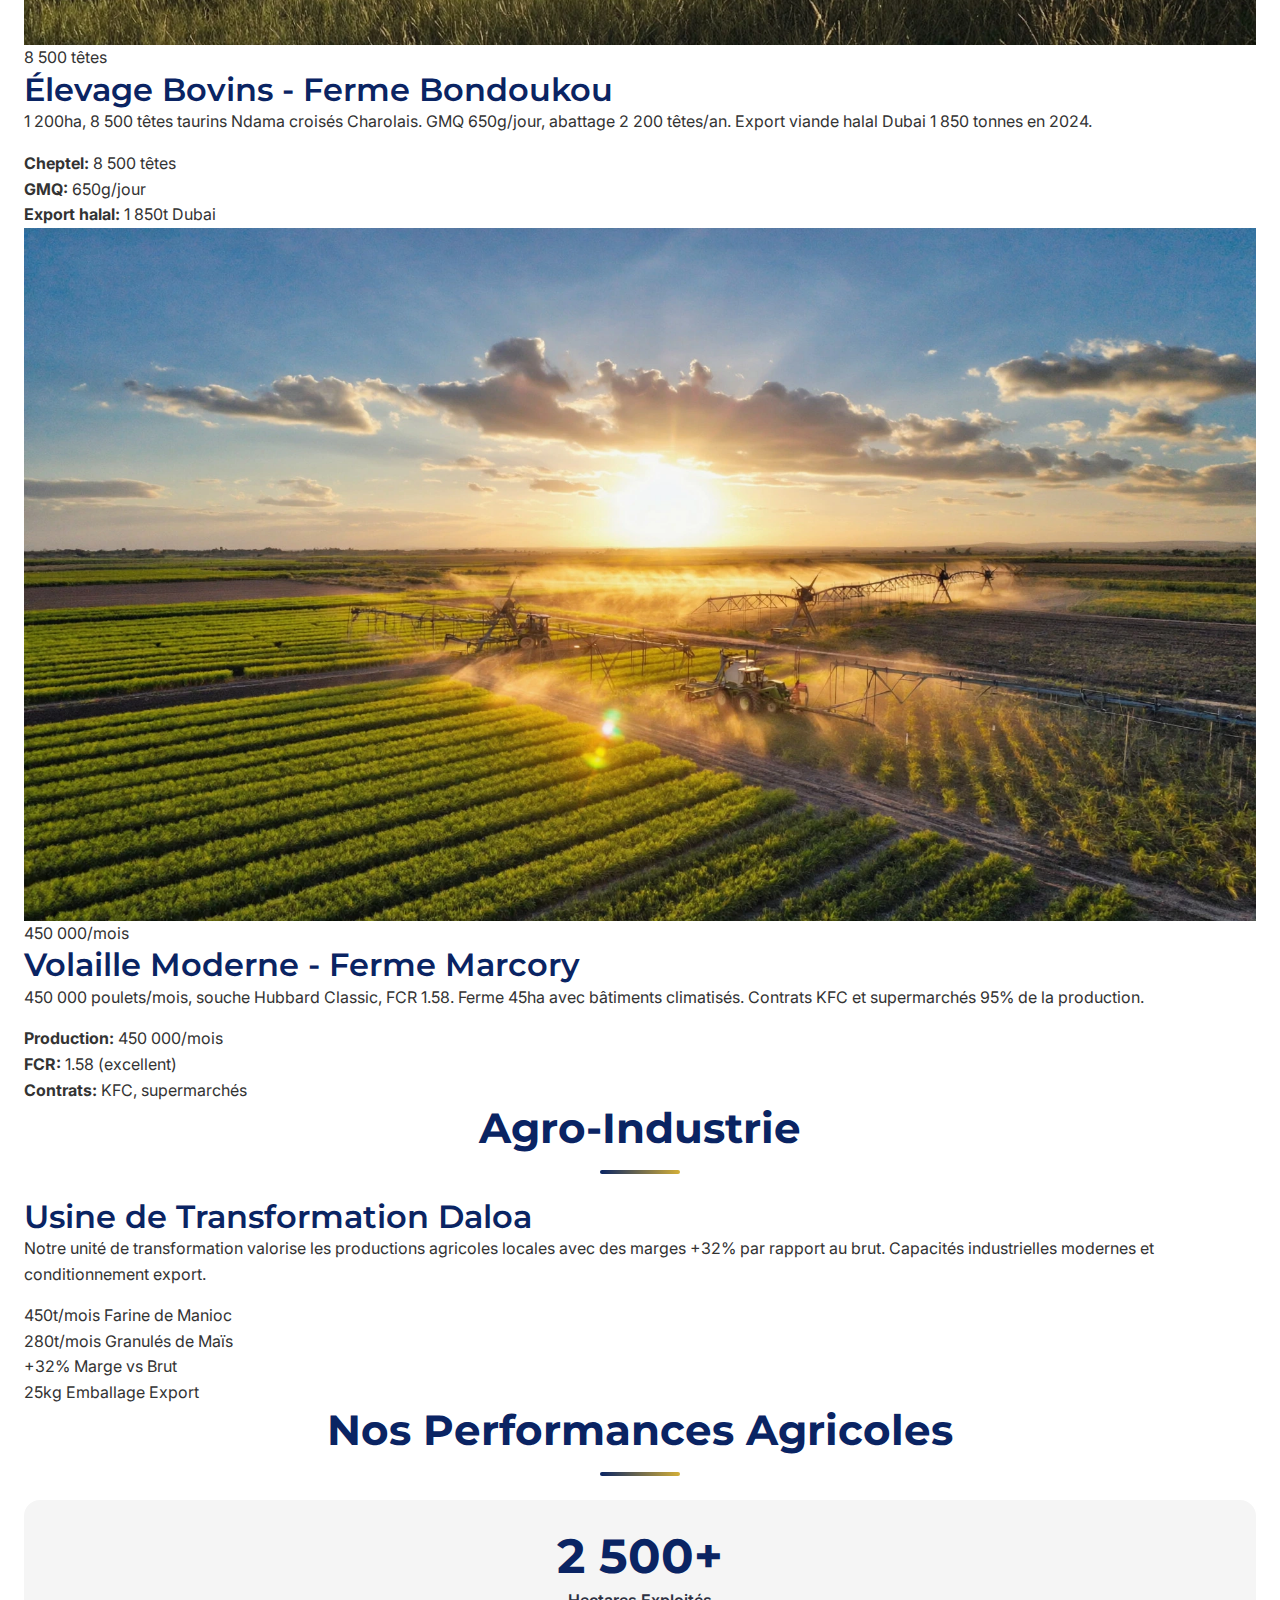
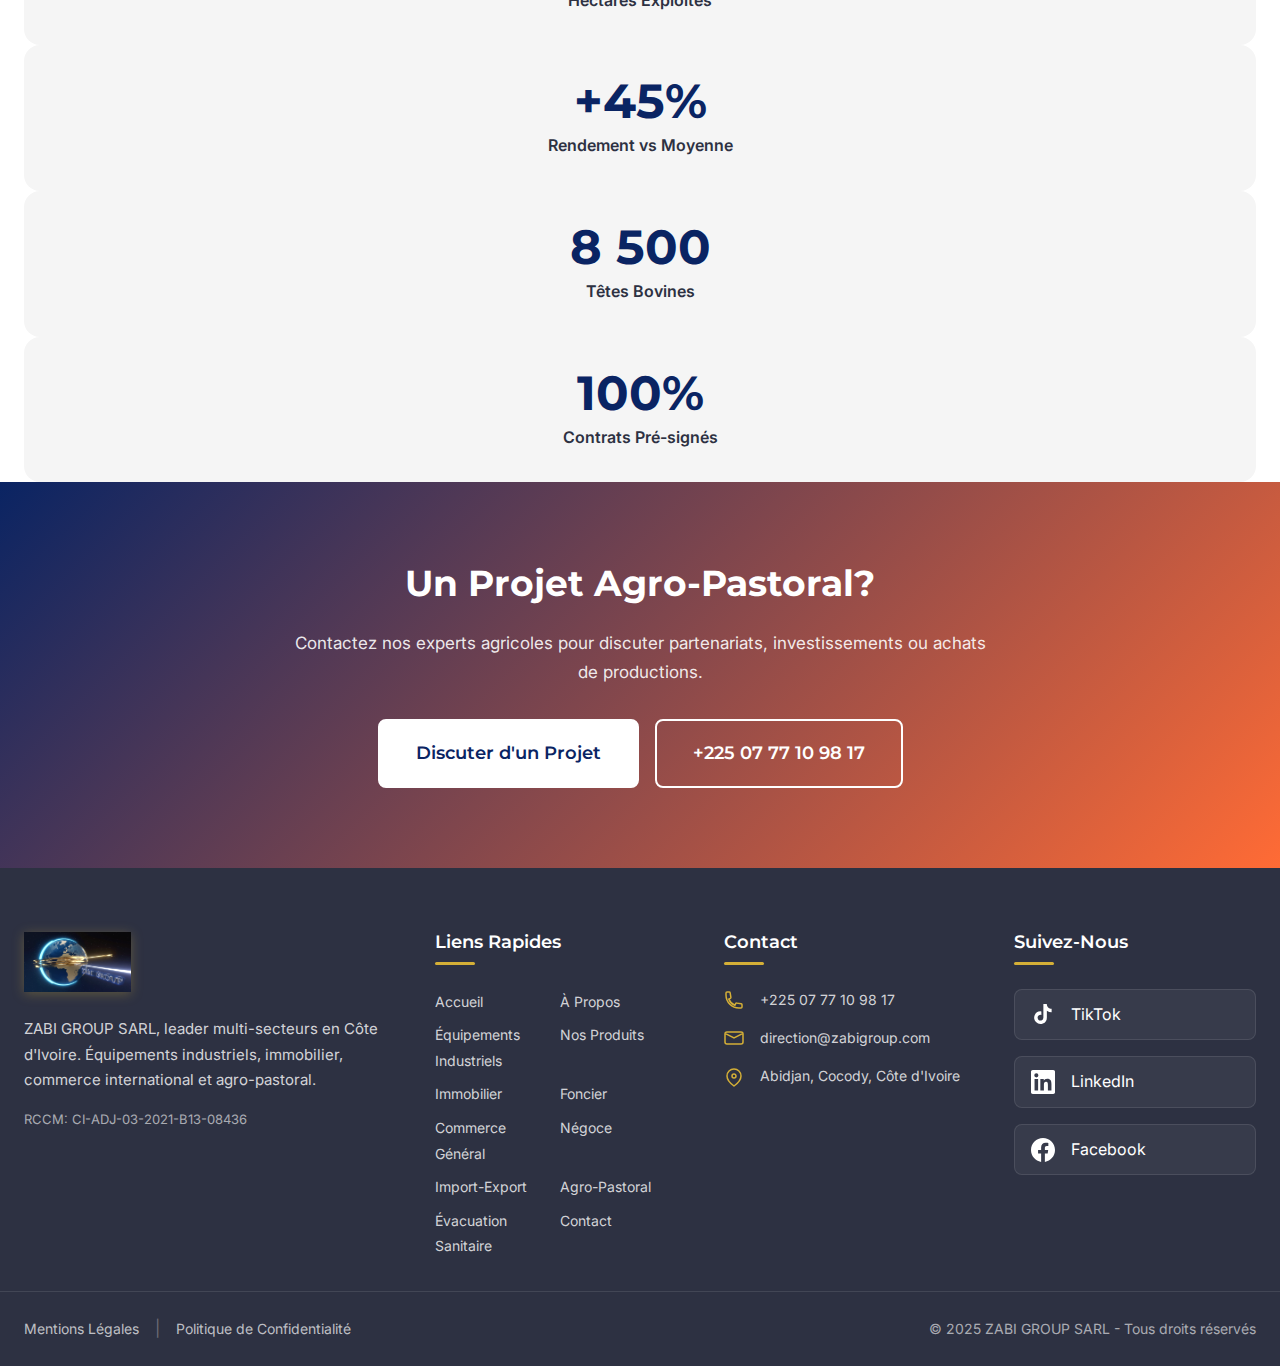
<file: agro-pastoral.html>
<!DOCTYPE html>
<html lang="fr">
<head>
    <meta charset="UTF-8">
    <meta name="viewport" content="width=device-width, initial-scale=1.0">
    
    <!-- SEO Meta Tags -->
    <title>Agro-Pastoral Côte d'Ivoire | ZABI GROUP - Agriculture Moderne Abidjan</title>
    <meta name="description" content="Agro-pastoral Côte d'Ivoire leader. Agriculture moderne, élevage, production agricole. Ferme moderne 2 500ha, rendements +45%, agro-industrie Abidjan.">
    <meta name="keywords" content="agro-pastoral Côte d'Ivoire, agriculture moderne, élevage bovins, volaille, ferme moderne, cacao export, agro-industrie Abidjan, ZABI GROUP agro">
    <link rel="canonical" href="https://zabigroup.com/agro-pastoral.html">
    
    <!-- Open Graph -->
    <meta property="og:title" content="Agro-Pastoral - ZABI GROUP">
    <meta property="og:description" content="Agriculture moderne et élevage haute performance en Côte d'Ivoire">
    <meta property="og:image" content="https://zabigroup.com/images/hero/hero-agro.jpg">
    <meta property="og:url" content="https://zabigroup.com/agro-pastoral.html">
    <meta property="og:type" content="website">
    <meta property="og:locale" content="fr_CI">
    
    <!-- Favicon -->
    <link rel="icon" type="image/x-icon" href="logo/favicon.ico">
    
    <!-- Google Fonts -->
    <link rel="preconnect" href="https://fonts.googleapis.com">
    <link rel="preconnect" href="https://fonts.gstatic.com" crossorigin>
    <link href="https://fonts.googleapis.com/css2?family=Montserrat:wght@600;700&family=Inter:wght@400;600&display=swap" rel="stylesheet">
    
    <!-- Stylesheet -->
    <link rel="stylesheet" href="css/style.css">
</head>
<body>
    <!-- Header Navigation -->
    <header class="header" id="header">
        <div class="header-container">
            <a href="index.html" class="logo" aria-label="ZABI GROUP - Retour accueil">
                <img src="logo/logo-zabi-group.png" alt="ZABI GROUP SARL" width="150" height="50">
            </a>
            
            <nav class="nav-desktop" aria-label="Navigation principale">
                <ul class="nav-menu">
                    <li><a href="index.html" class="nav-link">Accueil</a></li>
                    <li><a href="a-propos.html" class="nav-link">À Propos</a></li>
                    <li><a href="equipements-industriels.html" class="nav-link">Équipements Industriels</a></li>
                    <li><a href="nos-produits.html" class="nav-link">Nos Produits</a></li>
                    <li><a href="immobilier.html" class="nav-link">Immobilier</a></li>
                    <li><a href="foncier.html" class="nav-link">Foncier</a></li>
                    <li class="nav-dropdown">
                        <button class="nav-link dropdown-toggle active" aria-expanded="false" aria-haspopup="true">
                            Services
                            <svg class="dropdown-arrow" width="12" height="12" viewBox="0 0 12 12" fill="none" aria-hidden="true">
                                <path d="M2.5 4.5L6 8L9.5 4.5" stroke="currentColor" stroke-width="1.5" stroke-linecap="round" stroke-linejoin="round"/>
                            </svg>
                        </button>
                        <ul class="dropdown-menu">
                            <li><a href="commerce-general.html" class="dropdown-link">Commerce Général</a></li>
                            <li><a href="negoce.html" class="dropdown-link">Négoce</a></li>
                            <li><a href="import-export.html" class="dropdown-link">Import-Export</a></li>
                            <li><a href="agro-pastoral.html" class="dropdown-link active">Agro-Pastoral</a></li>
                        </ul>
                    </li>
                    <li><a href="evacuation-sanitaire.html" class="nav-link">Évacuation Sanitaire</a></li>
                </ul>
            </nav>
            
            <a href="contact.html" class="btn btn-cta-header">Contactez-nous</a>
            
            <button class="hamburger" id="hamburger" aria-label="Ouvrir le menu" aria-expanded="false">
                <span class="hamburger-line"></span>
                <span class="hamburger-line"></span>
                <span class="hamburger-line"></span>
            </button>
        </div>
    </header>
    
    <!-- Mobile Navigation -->
    <div class="mobile-overlay" id="mobileOverlay"></div>
    <nav class="mobile-nav" id="mobileNav" aria-label="Navigation mobile">
        <button class="mobile-nav-close" id="mobileNavClose" aria-label="Fermer le menu">
            <svg width="24" height="24" viewBox="0 0 24 24" fill="none" aria-hidden="true">
                <path d="M18 6L6 18M6 6L18 18" stroke="currentColor" stroke-width="2" stroke-linecap="round" stroke-linejoin="round"/>
            </svg>
        </button>
        <ul class="mobile-menu">
            <li><a href="index.html" class="mobile-link">Accueil</a></li>
            <li><a href="a-propos.html" class="mobile-link">À Propos</a></li>
            <li><a href="equipements-industriels.html" class="mobile-link">Équipements Industriels</a></li>
            <li><a href="nos-produits.html" class="mobile-link">Nos Produits</a></li>
            <li><a href="immobilier.html" class="mobile-link">Immobilier</a></li>
            <li><a href="foncier.html" class="mobile-link">Foncier</a></li>
            <li class="mobile-dropdown">
                <button class="mobile-link mobile-dropdown-toggle active" aria-expanded="false">
                    Services
                    <svg class="dropdown-arrow" width="12" height="12" viewBox="0 0 12 12" fill="none" aria-hidden="true">
                        <path d="M2.5 4.5L6 8L9.5 4.5" stroke="currentColor" stroke-width="1.5" stroke-linecap="round" stroke-linejoin="round"/>
                    </svg>
                </button>
                <ul class="mobile-dropdown-menu">
                    <li><a href="commerce-general.html" class="mobile-dropdown-link">Commerce Général</a></li>
                    <li><a href="negoce.html" class="mobile-dropdown-link">Négoce</a></li>
                    <li><a href="import-export.html" class="mobile-dropdown-link">Import-Export</a></li>
                    <li><a href="agro-pastoral.html" class="mobile-dropdown-link active">Agro-Pastoral</a></li>
                </ul>
            </li>
            <li><a href="evacuation-sanitaire.html" class="mobile-link">Évacuation Sanitaire</a></li>
            <li><a href="contact.html" class="mobile-link mobile-cta">Contactez-nous</a></li>
        </ul>
    </nav>

    <main id="main-content">
        <!-- Breadcrumbs -->
        <nav class="breadcrumbs" aria-label="Fil d'Ariane">
            <div class="container">
                <ol class="breadcrumbs-list">
                    <li><a href="index.html">Accueil</a></li>
                    <li><a href="#">Services</a></li>
                    <li aria-current="page">Agro-Pastoral</li>
                </ol>
            </div>
        </nav>

        <!-- Hero Section -->
        <section class="page-hero">
            <picture class="hero-bg">
                <source srcset="images/hero/hero-agro.webp" type="image/webp">
                <img src="images/hero/hero-agro.jpg" alt="Agriculture moderne ZABI GROUP Côte d'Ivoire" loading="eager" class="hero-image">
            </picture>
            <div class="hero-overlay"></div>
            <div class="hero-content">
                <h1 class="hero-title">Agro-Pastoral</h1>
                <p class="hero-text">Agriculture moderne, élevage haute performance et agro-industrie en Côte d'Ivoire</p>
            </div>
        </section>

        <!-- Introduction -->
        <section class="content-section">
            <div class="container">
                <h2 class="section-title">Excellence Agricole et Élevage</h2>
                <div class="intro-content">
                    <p>ZABI GROUP Agro-Pastoral développe des <strong>exploitations agricoles modernes</strong> et des élevages haute performance en Côte d'Ivoire. Notre approche combine technologies IoT, semences certifiées et pratiques durables pour des rendements optimaux.</p>
                    <p>De la production vivrière à l'export de cacao premium, de l'élevage bovin à la volaille moderne, nous maîtrisons toute la chaîne de valeur agricole avec des partenariats acheteurs pré-signés.</p>
                </div>
            </div>
        </section>

        <!-- Agriculture Moderne -->
        <section class="content-section section-alt">
            <div class="container">
                <h2 class="section-title">Agriculture Moderne</h2>
                <p class="section-intro">Productions végétales haute performance avec irrigation intelligente</p>
                
                <div class="agro-grid">
                    <!-- Cultures Vivrières -->
                    <article class="agro-card">
                        <div class="agro-image">
                            <picture>
                                <source srcset="images/agro/agro-agriculture-moderne.webp" type="image/webp">
                                <img src="images/agro/agro-agriculture-moderne.jpg" alt="Agriculture moderne ferme Daloa" loading="lazy">
                            </picture>
                            <span class="agro-badge">850 hectares</span>
                        </div>
                        <div class="agro-content">
                            <h3>Cultures Vivrières - Ferme Moderne Daloa</h3>
                            <p>Maïs hybride 12t/ha (vs 4t moyenne nationale), irrigation pivot 95% solaires. Deuxième saison riz 9t/ha avec semences IRRI. Contrats acheteurs 100% pré-signés.</p>
                            <ul class="agro-specs">
                                <li><strong>Maïs:</strong> 12t/ha (3× moyenne)</li>
                                <li><strong>Riz:</strong> 9t/ha 2e saison</li>
                                <li><strong>Irrigation:</strong> 95% solaire IoT</li>
                            </ul>
                        </div>
                    </article>

                    <!-- Cacao Export -->
                    <article class="agro-card">
                        <div class="agro-image">
                            <picture>
                                <source srcset="images/agro/agro-stockage-agricole.webp" type="image/webp">
                                <img src="images/agro/agro-stockage-agricole.jpg" alt="Cacao fin de saveur export" loading="lazy">
                            </picture>
                            <span class="agro-badge">Premium Export</span>
                        </div>
                        <div class="agro-content">
                            <h3>Production Export - Cacao Fin de Saveur</h3>
                            <p>2 200ha à Korhogo, rendement 1 800kg/ha, fermentation contrôlée 7 jours. Prix premium 5 200 FCFA/kg. Export UE 4 200 tonnes en 2024.</p>
                            <ul class="agro-specs">
                                <li><strong>Surface:</strong> 2 200 hectares</li>
                                <li><strong>Rendement:</strong> 1 800kg/ha</li>
                                <li><strong>Export 2024:</strong> 4 200 tonnes UE</li>
                            </ul>
                        </div>
                    </article>
                </div>
            </div>
        </section>

        <!-- Élevage -->
        <section class="content-section">
            <div class="container">
                <h2 class="section-title">Élevage Côte d'Ivoire</h2>
                <p class="section-intro">Productions animales modernes avec standards internationaux</p>
                
                <div class="agro-grid">
                    <!-- Élevage Bovins -->
                    <article class="agro-card">
                        <div class="agro-image">
                            <picture>
                                <source srcset="images/agro/agro-elevage.webp" type="image/webp">
                                <img src="images/agro/agro-elevage.jpg" alt="Élevage bovins Bondoukou" loading="lazy">
                            </picture>
                            <span class="agro-badge">8 500 têtes</span>
                        </div>
                        <div class="agro-content">
                            <h3>Élevage Bovins - Ferme Bondoukou</h3>
                            <p>1 200ha, 8 500 têtes taurins Ndama croisés Charolais. GMQ 650g/jour, abattage 2 200 têtes/an. Export viande halal Dubai 1 850 tonnes en 2024.</p>
                            <ul class="agro-specs">
                                <li><strong>Cheptel:</strong> 8 500 têtes</li>
                                <li><strong>GMQ:</strong> 650g/jour</li>
                                <li><strong>Export halal:</strong> 1 850t Dubai</li>
                            </ul>
                        </div>
                    </article>

                    <!-- Volaille -->
                    <article class="agro-card">
                        <div class="agro-image">
                            <picture>
                                <source srcset="images/agro/agro-agriculture-moderne.webp" type="image/webp">
                                <img src="images/agro/agro-agriculture-moderne.jpg" alt="Élevage volaille moderne" loading="lazy">
                            </picture>
                            <span class="agro-badge">450 000/mois</span>
                        </div>
                        <div class="agro-content">
                            <h3>Volaille Moderne - Ferme Marcory</h3>
                            <p>450 000 poulets/mois, souche Hubbard Classic, FCR 1.58. Ferme 45ha avec bâtiments climatisés. Contrats KFC et supermarchés 95% de la production.</p>
                            <ul class="agro-specs">
                                <li><strong>Production:</strong> 450 000/mois</li>
                                <li><strong>FCR:</strong> 1.58 (excellent)</li>
                                <li><strong>Contrats:</strong> KFC, supermarchés</li>
                            </ul>
                        </div>
                    </article>
                </div>
            </div>
        </section>

        <!-- Agro-Industrie -->
        <section class="content-section section-alt">
            <div class="container">
                <h2 class="section-title">Agro-Industrie</h2>
                
                <div class="agroindustrie-card">
                    <div class="agroindustrie-content">
                        <h3>Usine de Transformation Daloa</h3>
                        <p>Notre unité de transformation valorise les productions agricoles locales avec des marges +32% par rapport au brut. Capacités industrielles modernes et conditionnement export.</p>
                        
                        <div class="agroindustrie-grid">
                            <div class="agroindustrie-item">
                                <span class="agroindustrie-value">450t/mois</span>
                                <span class="agroindustrie-label">Farine de Manioc</span>
                            </div>
                            <div class="agroindustrie-item">
                                <span class="agroindustrie-value">280t/mois</span>
                                <span class="agroindustrie-label">Granulés de Maïs</span>
                            </div>
                            <div class="agroindustrie-item">
                                <span class="agroindustrie-value">+32%</span>
                                <span class="agroindustrie-label">Marge vs Brut</span>
                            </div>
                            <div class="agroindustrie-item">
                                <span class="agroindustrie-value">25kg</span>
                                <span class="agroindustrie-label">Emballage Export</span>
                            </div>
                        </div>
                    </div>
                </div>
            </div>
        </section>

        <!-- Chiffres Clés -->
        <section class="content-section">
            <div class="container">
                <h2 class="section-title">Nos Performances Agricoles</h2>
                <div class="stats-grid">
                    <div class="stat-card">
                        <span class="stat-number">2 500+</span>
                        <span class="stat-label">Hectares Exploités</span>
                    </div>
                    <div class="stat-card">
                        <span class="stat-number">+45%</span>
                        <span class="stat-label">Rendement vs Moyenne</span>
                    </div>
                    <div class="stat-card">
                        <span class="stat-number">8 500</span>
                        <span class="stat-label">Têtes Bovines</span>
                    </div>
                    <div class="stat-card">
                        <span class="stat-number">100%</span>
                        <span class="stat-label">Contrats Pré-signés</span>
                    </div>
                </div>
            </div>
        </section>

        <!-- CTA Section -->
        <section class="cta-section">
            <div class="container">
                <h2 class="cta-title">Un Projet Agro-Pastoral?</h2>
                <p class="cta-text">Contactez nos experts agricoles pour discuter partenariats, investissements ou achats de productions.</p>
                <div class="cta-buttons">
                    <a href="contact.html" class="btn btn-primary btn-large">Discuter d'un Projet</a>
                    <a href="tel:+2250777109817" class="btn btn-secondary btn-large">+225 07 77 10 98 17</a>
                </div>
            </div>
        </section>
    </main>

    <!-- Footer -->
    <footer class="footer" id="footer">
        <div class="footer-container">
            <div class="footer-grid">
                <div class="footer-col footer-about">
                    <a href="index.html" class="footer-logo">
                        <img src="logo/logo-zabi-group.png" alt="ZABI GROUP SARL" width="180" height="60">
                    </a>
                    <p class="footer-description">ZABI GROUP SARL, leader multi-secteurs en Côte d'Ivoire. Équipements industriels, immobilier, commerce international et agro-pastoral.</p>
                    <p class="footer-rccm">RCCM: CI-ADJ-03-2021-B13-08436</p>
                </div>

                <div class="footer-col footer-links">
                    <h4 class="footer-title">Liens Rapides</h4>
                    <ul class="footer-menu">
                        <li><a href="index.html">Accueil</a></li>
                        <li><a href="a-propos.html">À Propos</a></li>
                        <li><a href="equipements-industriels.html">Équipements Industriels</a></li>
                        <li><a href="nos-produits.html">Nos Produits</a></li>
                        <li><a href="immobilier.html">Immobilier</a></li>
                        <li><a href="foncier.html">Foncier</a></li>
                        <li><a href="commerce-general.html">Commerce Général</a></li>
                        <li><a href="negoce.html">Négoce</a></li>
                        <li><a href="import-export.html">Import-Export</a></li>
                        <li><a href="agro-pastoral.html">Agro-Pastoral</a></li>
                        <li><a href="evacuation-sanitaire.html">Évacuation Sanitaire</a></li>
                        <li><a href="contact.html">Contact</a></li>
                    </ul>
                </div>

                <div class="footer-col footer-contact">
                    <h4 class="footer-title">Contact</h4>
                    <ul class="footer-contact-list">
                        <li>
                            <svg class="footer-icon" width="20" height="20" viewBox="0 0 20 20" fill="none" aria-hidden="true">
                                <path d="M2 3C2 2.44772 2.44772 2 3 2H5.15287C5.64171 2 6.0589 2.35341 6.13927 2.8356L6.87858 7.27147C6.95075 7.70451 6.73206 8.13397 6.3394 8.3303L4.79126 9.10437C5.90756 11.8783 8.12168 14.0924 10.8956 15.2087L11.6697 13.6606C11.866 13.2679 12.2955 13.0492 12.7285 13.1214L17.1644 13.8607C17.6466 13.9411 18 14.3583 18 14.8471V17C18 17.5523 17.5523 18 17 18H15C7.8203 18 2 12.1797 2 5V3Z" stroke="currentColor" stroke-width="1.5"/>
                            </svg>
                            <a href="tel:+2250777109817">+225 07 77 10 98 17</a>
                        </li>
                        <li>
                            <svg class="footer-icon" width="20" height="20" viewBox="0 0 20 20" fill="none" aria-hidden="true">
                                <path d="M2 5.88L10 9.88L18 5.88M3 16H17C18.1046 16 19 15.1046 19 14V6C19 4.89543 18.1046 4 17 4H3C1.89543 4 1 4.89543 1 6V14C1 15.1046 1.89543 16 3 16Z" stroke="currentColor" stroke-width="1.5"/>
                            </svg>
                            <a href="mailto:direction@zabigroup.com">direction@zabigroup.com</a>
                        </li>
                        <li>
                            <svg class="footer-icon" width="20" height="20" viewBox="0 0 20 20" fill="none" aria-hidden="true">
                                <path d="M10 11C11.1046 11 12 10.1046 12 9C12 7.89543 11.1046 7 10 7C8.89543 7 8 7.89543 8 9C8 10.1046 8.89543 11 10 11Z" stroke="currentColor" stroke-width="1.5"/>
                                <path d="M10 19C10 19 17 14 17 9C17 5.13401 13.866 2 10 2C6.13401 2 3 5.13401 3 9C3 14 10 19 10 19Z" stroke="currentColor" stroke-width="1.5"/>
                            </svg>
                            <span>Abidjan, Cocody, Côte d'Ivoire</span>
                        </li>
                    </ul>
                </div>

                <div class="footer-col footer-social">
                    <h4 class="footer-title">Suivez-Nous</h4>
                    <div class="social-cards">
                        <a href="https://www.tiktok.com/@dekaomarcelgbegbe" target="_blank" rel="noopener noreferrer" class="social-card social-tiktok" aria-label="TikTok">
                            <svg class="social-icon" width="24" height="24" viewBox="0 0 24 24" fill="currentColor"><path d="M19.59 6.69a4.83 4.83 0 01-3.77-4.25V2h-3.45v13.67a2.89 2.89 0 01-5.2 1.74 2.89 2.89 0 012.31-4.64 2.93 2.93 0 01.88.13V9.4a6.84 6.84 0 00-1-.05A6.33 6.33 0 005 20.1a6.34 6.34 0 0010.86-4.43v-7a8.16 8.16 0 004.77 1.52v-3.4a4.85 4.85 0 01-1-.1z"/></svg>
                            <span>TikTok</span>
                        </a>
                        <a href="https://ci.linkedin.com/in/dekao-marcel-gbegbe-42b03b358" target="_blank" rel="noopener noreferrer" class="social-card social-linkedin" aria-label="LinkedIn">
                            <svg class="social-icon" width="24" height="24" viewBox="0 0 24 24" fill="currentColor"><path d="M20.447 20.452h-3.554v-5.569c0-1.328-.027-3.037-1.852-3.037-1.853 0-2.136 1.445-2.136 2.939v5.667H9.351V9h3.414v1.561h.046c.477-.9 1.637-1.85 3.37-1.85 3.601 0 4.267 2.37 4.267 5.455v6.286zM5.337 7.433a2.062 2.062 0 01-2.063-2.065 2.064 2.064 0 112.063 2.065zm1.782 13.019H3.555V9h3.564v11.452zM22.225 0H1.771C.792 0 0 .774 0 1.729v20.542C0 23.227.792 24 1.771 24h20.451C23.2 24 24 23.227 24 22.271V1.729C24 .774 23.2 0 22.222 0h.003z"/></svg>
                            <span>LinkedIn</span>
                        </a>
                        <a href="https://web.facebook.com/people/Opportunités-Crédibles-et-Divers/100076171216941/" target="_blank" rel="noopener noreferrer" class="social-card social-facebook" aria-label="Facebook">
                            <svg class="social-icon" width="24" height="24" viewBox="0 0 24 24" fill="currentColor"><path d="M24 12.073c0-6.627-5.373-12-12-12s-12 5.373-12 12c0 5.99 4.388 10.954 10.125 11.854v-8.385H7.078v-3.47h3.047V9.43c0-3.007 1.792-4.669 4.533-4.669 1.312 0 2.686.235 2.686.235v2.953H15.83c-1.491 0-1.956.925-1.956 1.874v2.25h3.328l-.532 3.47h-2.796v8.385C19.612 23.027 24 18.062 24 12.073z"/></svg>
                            <span>Facebook</span>
                        </a>
                    </div>
                </div>
            </div>
        </div>

        <div class="footer-bottom">
            <div class="footer-bottom-container">
                <div class="footer-legal">
                    <a href="mentions-legales.html">Mentions Légales</a>
                    <span class="separator">|</span>
                    <a href="politique-confidentialite.html">Politique de Confidentialité</a>
                </div>
                <p class="footer-copyright">© 2025 ZABI GROUP SARL - Tous droits réservés</p>
            </div>
        </div>
    </footer>

    <script src="js/main.js"></script>
</body>
</html>
</file>
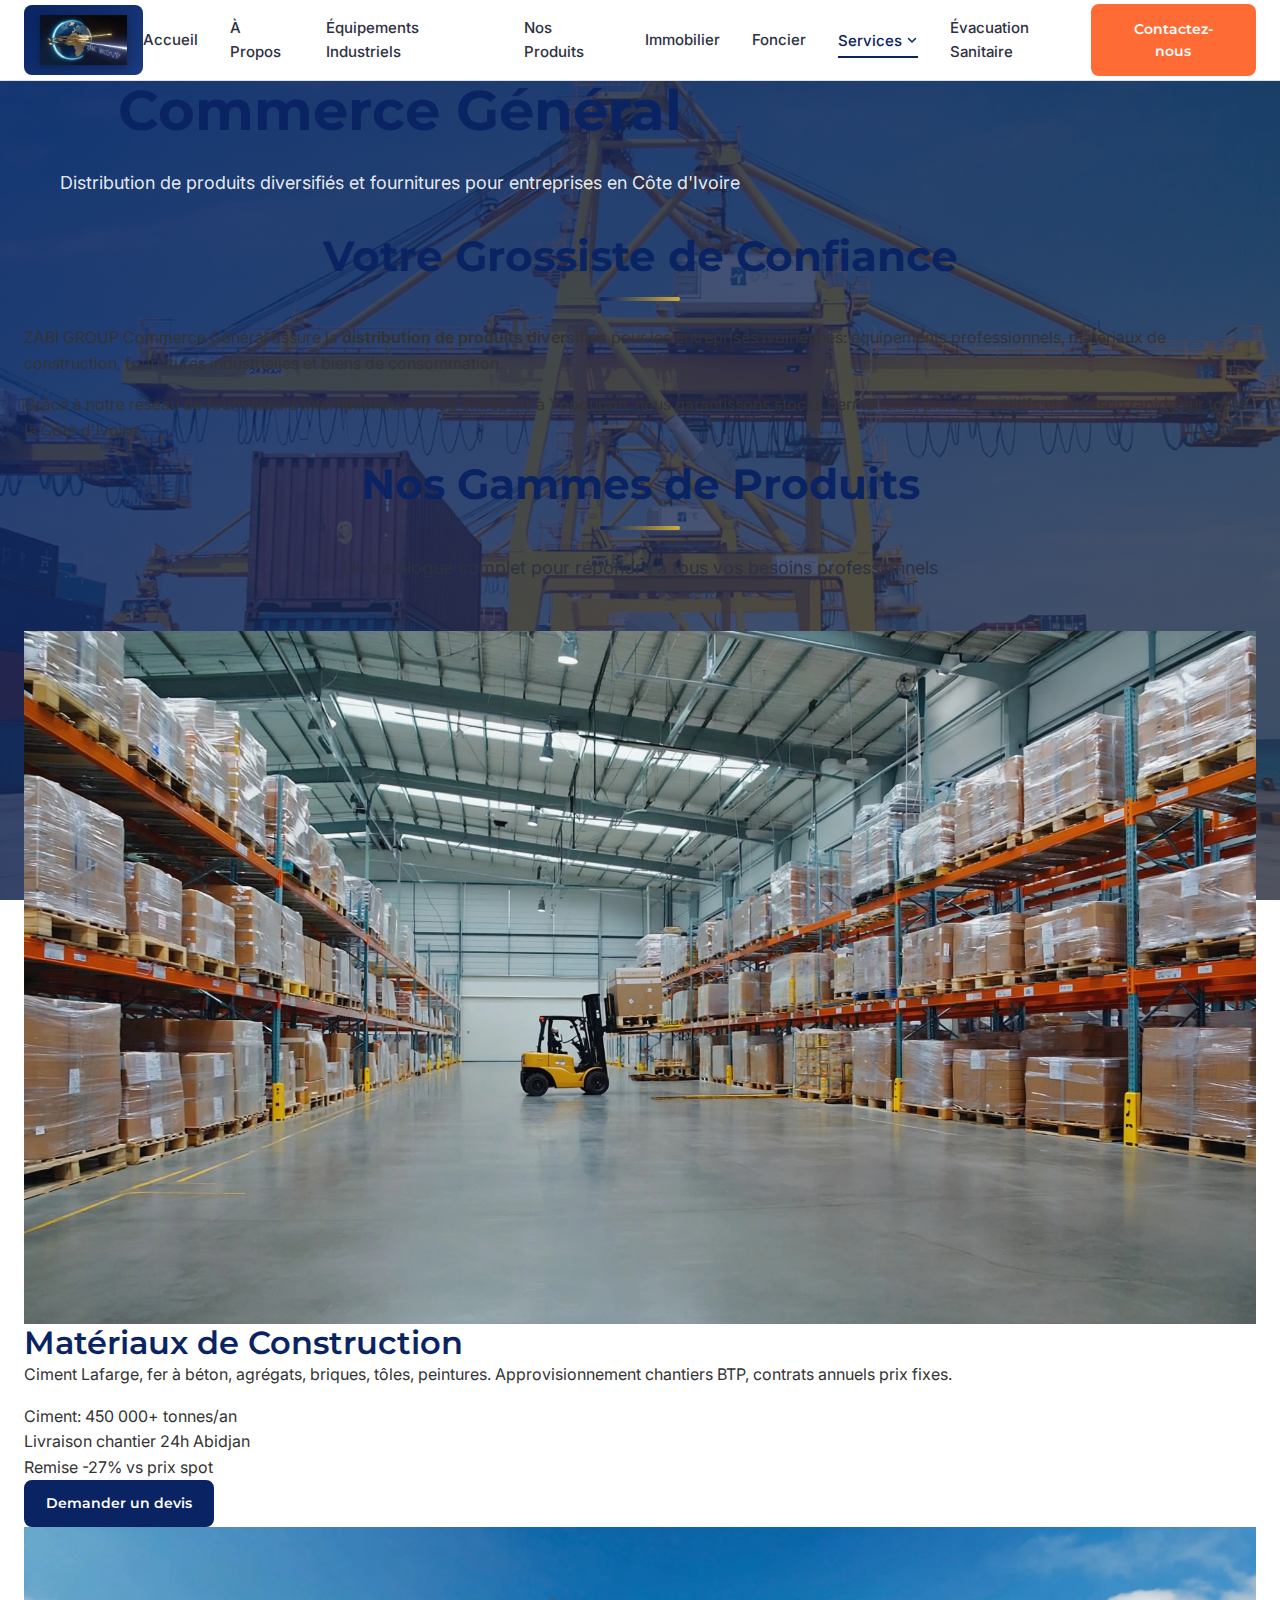
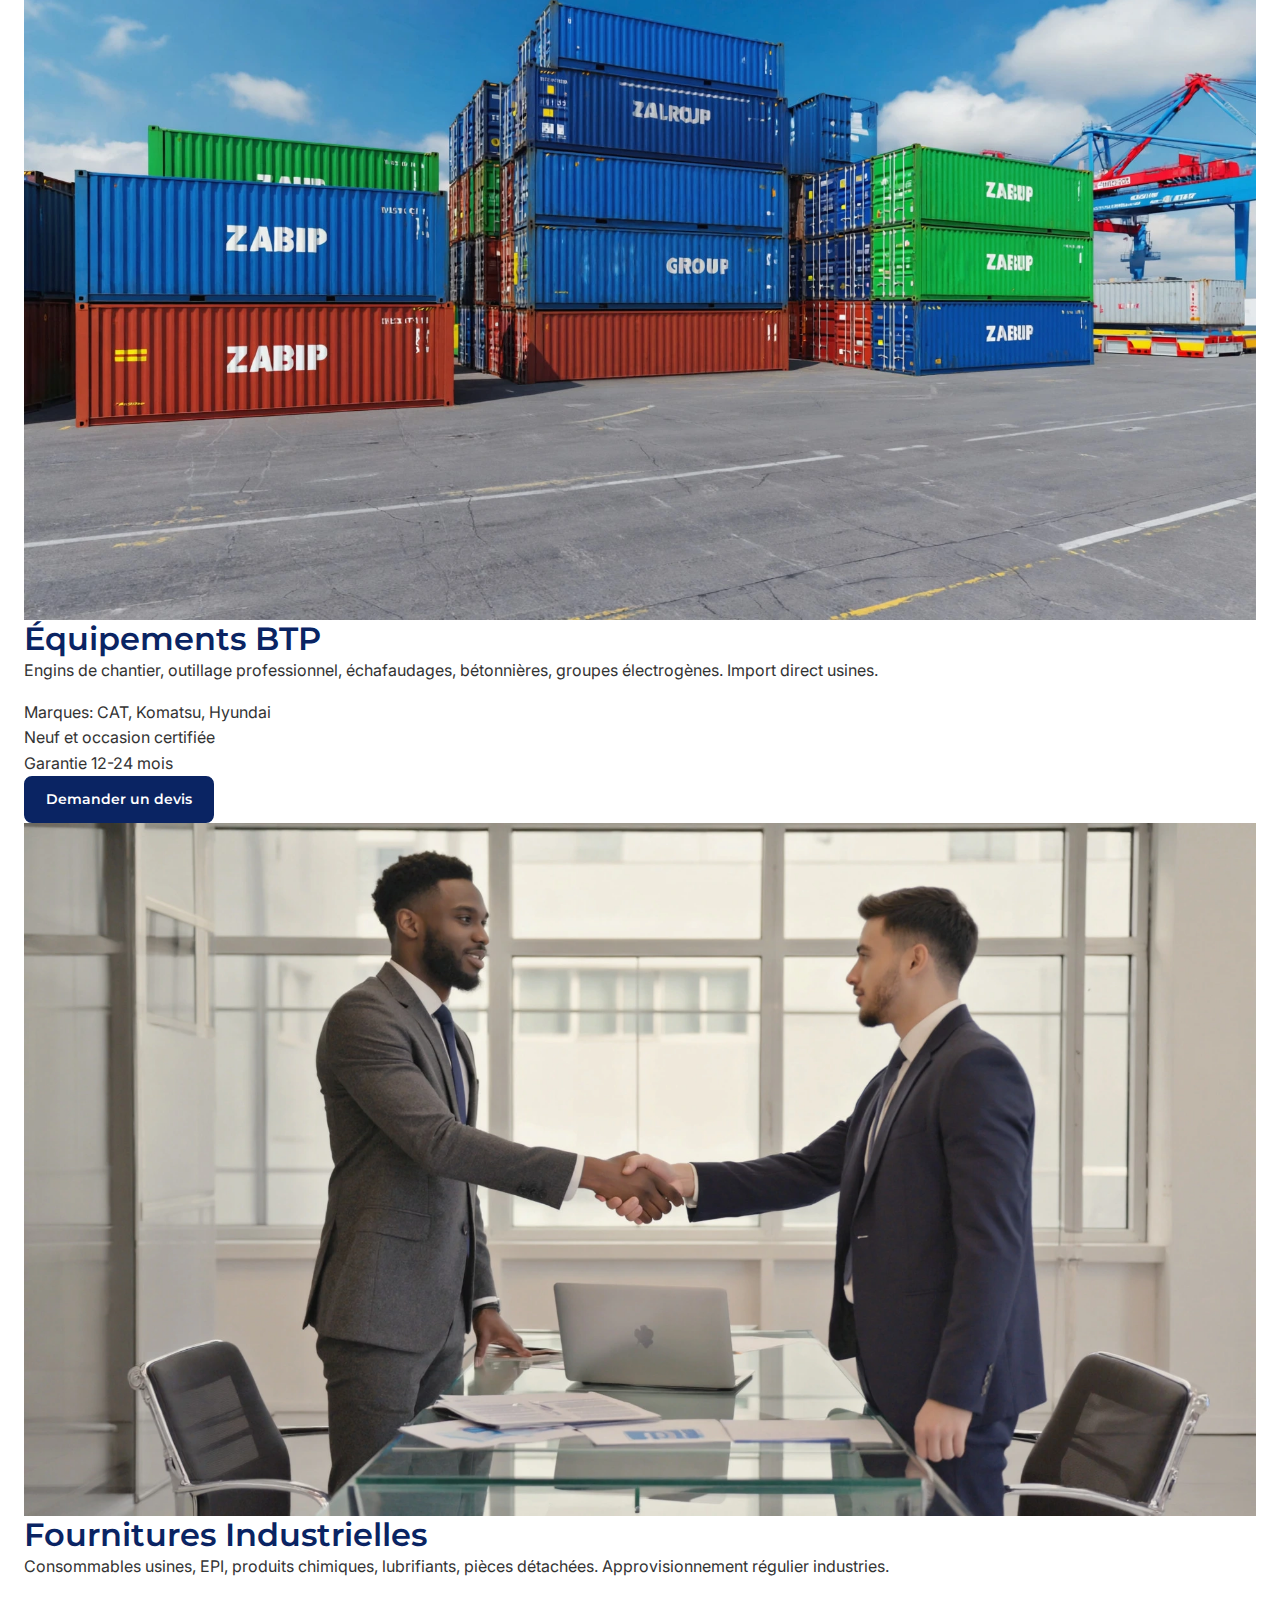
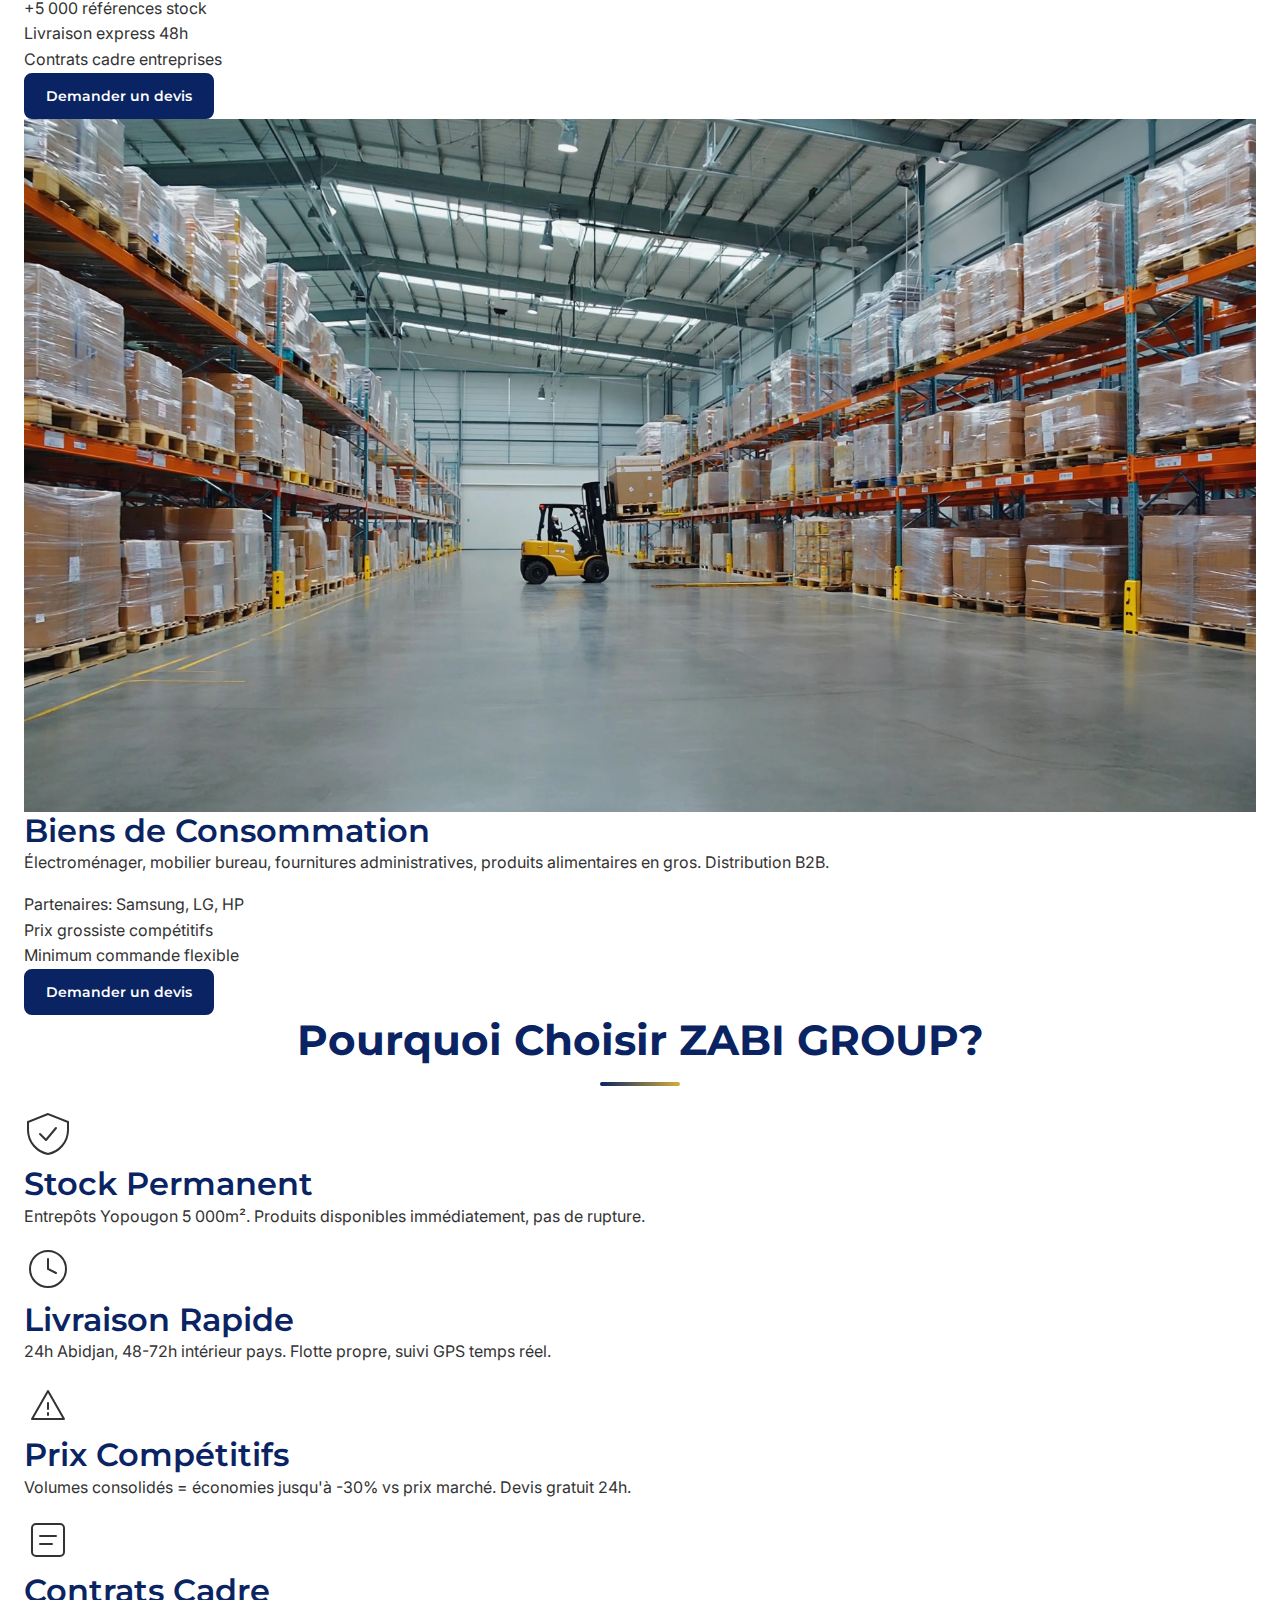
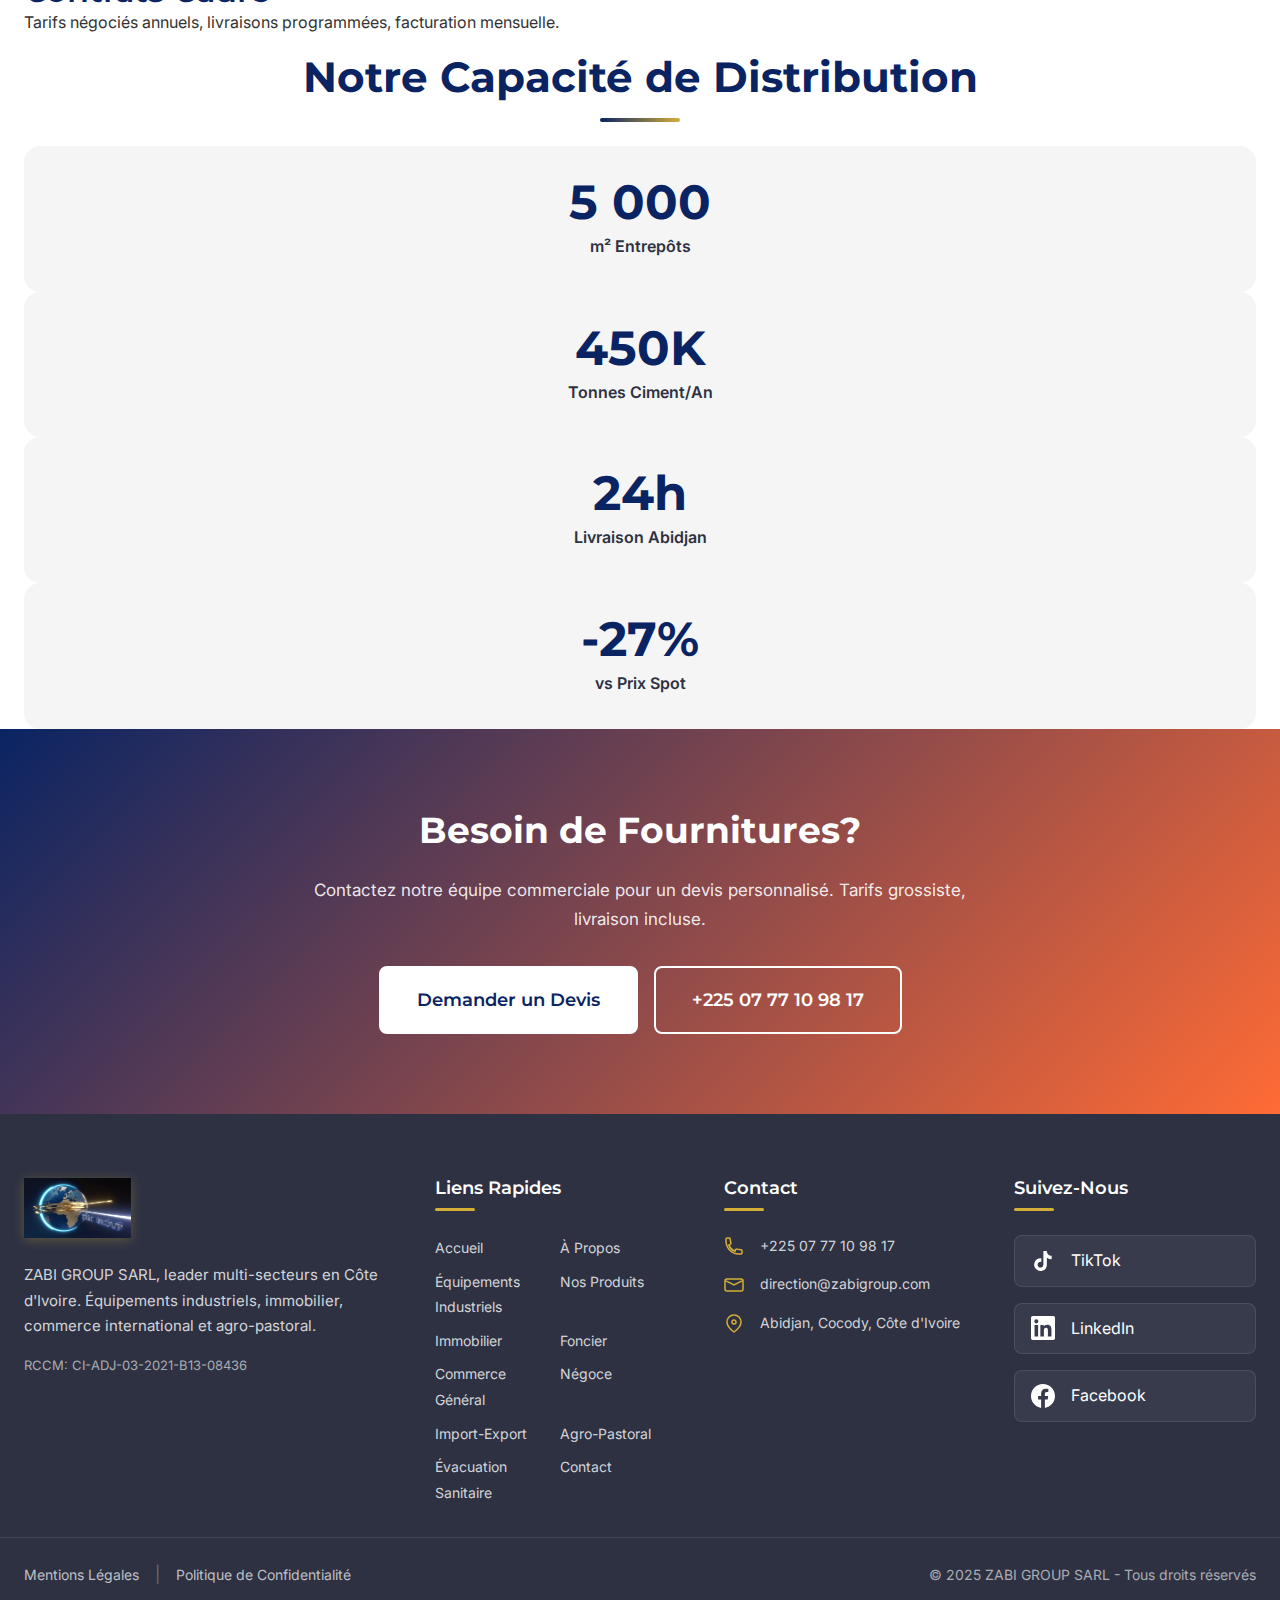
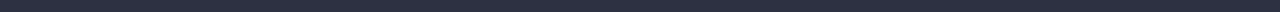
<file: commerce-general.html>
<!DOCTYPE html>
<html lang="fr">
<head>
    <meta charset="UTF-8">
    <meta name="viewport" content="width=device-width, initial-scale=1.0">
    
    <!-- SEO Meta Tags -->
    <title>Commerce Général - ZABI GROUP | Distribution & Fournitures Côte d'Ivoire</title>
    <meta name="description" content="ZABI GROUP Commerce Général: distribution équipements, matériaux construction, fournitures industrielles. Réseau fournisseurs internationaux, stocks permanents, livraison rapide Côte d'Ivoire.">
    <meta name="keywords" content="commerce général Abidjan, distribution Côte d'Ivoire, matériaux construction, fournitures industrielles, grossiste Abidjan, ZABI GROUP commerce">
    <link rel="canonical" href="https://zabigroup.com/commerce-general.html">
    
    <!-- Open Graph -->
    <meta property="og:title" content="Commerce Général - ZABI GROUP">
    <meta property="og:description" content="Distribution et fournitures pour entreprises en Côte d'Ivoire">
    <meta property="og:image" content="https://zabigroup.com/images/hero/hero-commerce.jpg">
    <meta property="og:url" content="https://zabigroup.com/commerce-general.html">
    <meta property="og:type" content="website">
    <meta property="og:locale" content="fr_CI">
    
    <!-- Favicon -->
    <link rel="icon" type="image/x-icon" href="logo/favicon.ico">
    
    <!-- Google Fonts -->
    <link rel="preconnect" href="https://fonts.googleapis.com">
    <link rel="preconnect" href="https://fonts.gstatic.com" crossorigin>
    <link href="https://fonts.googleapis.com/css2?family=Montserrat:wght@600;700&family=Inter:wght@400;600&display=swap" rel="stylesheet">
    
    <!-- Stylesheet -->
    <link rel="stylesheet" href="css/style.css">
</head>
<body>
    <!-- Header Navigation -->
    <header class="header" id="header">
        <div class="header-container">
            <a href="index.html" class="logo" aria-label="ZABI GROUP - Retour accueil">
                <img src="logo/logo-zabi-group.png" alt="ZABI GROUP SARL" width="150" height="50">
            </a>
            
            <nav class="nav-desktop" aria-label="Navigation principale">
                <ul class="nav-menu">
                    <li><a href="index.html" class="nav-link">Accueil</a></li>
                    <li><a href="a-propos.html" class="nav-link">À Propos</a></li>
                    <li><a href="equipements-industriels.html" class="nav-link">Équipements Industriels</a></li>
                    <li><a href="nos-produits.html" class="nav-link">Nos Produits</a></li>
                    <li><a href="immobilier.html" class="nav-link">Immobilier</a></li>
                    <li><a href="foncier.html" class="nav-link">Foncier</a></li>
                    <li class="nav-dropdown">
                        <button class="nav-link dropdown-toggle active" aria-expanded="false" aria-haspopup="true">
                            Services
                            <svg class="dropdown-arrow" width="12" height="12" viewBox="0 0 12 12" fill="none" aria-hidden="true">
                                <path d="M2.5 4.5L6 8L9.5 4.5" stroke="currentColor" stroke-width="1.5" stroke-linecap="round" stroke-linejoin="round"/>
                            </svg>
                        </button>
                        <ul class="dropdown-menu">
                            <li><a href="commerce-general.html" class="dropdown-link active">Commerce Général</a></li>
                            <li><a href="negoce.html" class="dropdown-link">Négoce</a></li>
                            <li><a href="import-export.html" class="dropdown-link">Import-Export</a></li>
                            <li><a href="agro-pastoral.html" class="dropdown-link">Agro-Pastoral</a></li>
                        </ul>
                    </li>
                    <li><a href="evacuation-sanitaire.html" class="nav-link">Évacuation Sanitaire</a></li>
                </ul>
            </nav>
            
            <a href="contact.html" class="btn btn-cta-header">Contactez-nous</a>
            
            <button class="hamburger" id="hamburger" aria-label="Ouvrir le menu" aria-expanded="false">
                <span class="hamburger-line"></span>
                <span class="hamburger-line"></span>
                <span class="hamburger-line"></span>
            </button>
        </div>
    </header>
    
    <!-- Mobile Navigation -->
    <div class="mobile-overlay" id="mobileOverlay"></div>
    <nav class="mobile-nav" id="mobileNav" aria-label="Navigation mobile">
        <button class="mobile-nav-close" id="mobileNavClose" aria-label="Fermer le menu">
            <svg width="24" height="24" viewBox="0 0 24 24" fill="none" aria-hidden="true">
                <path d="M18 6L6 18M6 6L18 18" stroke="currentColor" stroke-width="2" stroke-linecap="round" stroke-linejoin="round"/>
            </svg>
        </button>
        <ul class="mobile-menu">
            <li><a href="index.html" class="mobile-link">Accueil</a></li>
            <li><a href="a-propos.html" class="mobile-link">À Propos</a></li>
            <li><a href="equipements-industriels.html" class="mobile-link">Équipements Industriels</a></li>
            <li><a href="nos-produits.html" class="mobile-link">Nos Produits</a></li>
            <li><a href="immobilier.html" class="mobile-link">Immobilier</a></li>
            <li><a href="foncier.html" class="mobile-link">Foncier</a></li>
            <li class="mobile-dropdown">
                <button class="mobile-link mobile-dropdown-toggle active" aria-expanded="false">
                    Services
                    <svg class="dropdown-arrow" width="12" height="12" viewBox="0 0 12 12" fill="none" aria-hidden="true">
                        <path d="M2.5 4.5L6 8L9.5 4.5" stroke="currentColor" stroke-width="1.5" stroke-linecap="round" stroke-linejoin="round"/>
                    </svg>
                </button>
                <ul class="mobile-dropdown-menu">
                    <li><a href="commerce-general.html" class="mobile-dropdown-link active">Commerce Général</a></li>
                    <li><a href="negoce.html" class="mobile-dropdown-link">Négoce</a></li>
                    <li><a href="import-export.html" class="mobile-dropdown-link">Import-Export</a></li>
                    <li><a href="agro-pastoral.html" class="mobile-dropdown-link">Agro-Pastoral</a></li>
                </ul>
            </li>
            <li><a href="evacuation-sanitaire.html" class="mobile-link">Évacuation Sanitaire</a></li>
            <li><a href="contact.html" class="mobile-link mobile-cta">Contactez-nous</a></li>
        </ul>
    </nav>

    <main id="main-content">
        <!-- Breadcrumbs -->
        <nav class="breadcrumbs" aria-label="Fil d'Ariane">
            <div class="container">
                <ol class="breadcrumbs-list">
                    <li><a href="index.html">Accueil</a></li>
                    <li><a href="#">Services</a></li>
                    <li aria-current="page">Commerce Général</li>
                </ol>
            </div>
        </nav>

        <!-- Hero Section -->
        <section class="page-hero">
            <picture class="hero-bg">
                <source srcset="images/hero/hero-commerce.webp" type="image/webp">
                <img src="images/hero/hero-commerce.jpg" alt="Commerce général ZABI GROUP distribution" loading="eager" class="hero-image">
            </picture>
            <div class="hero-overlay"></div>
            <div class="hero-content">
                <h1 class="hero-title">Commerce Général</h1>
                <p class="hero-text">Distribution de produits diversifiés et fournitures pour entreprises en Côte d'Ivoire</p>
            </div>
        </section>

        <!-- Introduction -->
        <section class="content-section">
            <div class="container">
                <h2 class="section-title">Votre Grossiste de Confiance</h2>
                <div class="intro-content">
                    <p>ZABI GROUP Commerce Général assure la <strong>distribution de produits diversifiés</strong> pour les entreprises ivoiriennes: équipements professionnels, matériaux de construction, fournitures industrielles et biens de consommation.</p>
                    <p>Grâce à notre réseau de fournisseurs internationaux et nos entrepôts à Yopougon, nous garantissons stocks permanents, prix compétitifs et livraison rapide sur toute la Côte d'Ivoire.</p>
                </div>
            </div>
        </section>

        <!-- Catégories Produits -->
        <section class="content-section section-alt">
            <div class="container">
                <h2 class="section-title">Nos Gammes de Produits</h2>
                <p class="section-intro">Un catalogue complet pour répondre à tous vos besoins professionnels</p>
                
                <div class="commerce-grid">
                    <!-- Matériaux Construction -->
                    <article class="commerce-card">
                        <div class="commerce-image">
                            <picture>
                                <source srcset="images/commerce/commerce-warehouse-stockage.webp" type="image/webp">
                                <img src="images/commerce/commerce-warehouse-stockage.jpg" alt="Matériaux construction entrepôt" loading="lazy">
                            </picture>
                        </div>
                        <div class="commerce-content">
                            <h3>Matériaux de Construction</h3>
                            <p>Ciment Lafarge, fer à béton, agrégats, briques, tôles, peintures. Approvisionnement chantiers BTP, contrats annuels prix fixes.</p>
                            <ul class="commerce-list">
                                <li>Ciment: 450 000+ tonnes/an</li>
                                <li>Livraison chantier 24h Abidjan</li>
                                <li>Remise -27% vs prix spot</li>
                            </ul>
                            <a href="contact.html" class="btn btn-primary btn-small">Demander un devis</a>
                        </div>
                    </article>

                    <!-- Équipements BTP -->
                    <article class="commerce-card">
                        <div class="commerce-image">
                            <picture>
                                <source srcset="images/commerce/commerce-container-shipping.webp" type="image/webp">
                                <img src="images/commerce/commerce-container-shipping.jpg" alt="Équipements BTP import" loading="lazy">
                            </picture>
                        </div>
                        <div class="commerce-content">
                            <h3>Équipements BTP</h3>
                            <p>Engins de chantier, outillage professionnel, échafaudages, bétonnières, groupes électrogènes. Import direct usines.</p>
                            <ul class="commerce-list">
                                <li>Marques: CAT, Komatsu, Hyundai</li>
                                <li>Neuf et occasion certifiée</li>
                                <li>Garantie 12-24 mois</li>
                            </ul>
                            <a href="contact.html" class="btn btn-primary btn-small">Demander un devis</a>
                        </div>
                    </article>

                    <!-- Fournitures Industrielles -->
                    <article class="commerce-card">
                        <div class="commerce-image">
                            <picture>
                                <source srcset="images/commerce/commerce-negoce-international.webp" type="image/webp">
                                <img src="images/commerce/commerce-negoce-international.jpg" alt="Fournitures industrielles" loading="lazy">
                            </picture>
                        </div>
                        <div class="commerce-content">
                            <h3>Fournitures Industrielles</h3>
                            <p>Consommables usines, EPI, produits chimiques, lubrifiants, pièces détachées. Approvisionnement régulier industries.</p>
                            <ul class="commerce-list">
                                <li>+5 000 références stock</li>
                                <li>Livraison express 48h</li>
                                <li>Contrats cadre entreprises</li>
                            </ul>
                            <a href="contact.html" class="btn btn-primary btn-small">Demander un devis</a>
                        </div>
                    </article>

                    <!-- Biens Consommation -->
                    <article class="commerce-card">
                        <div class="commerce-image">
                            <picture>
                                <source srcset="images/commerce/commerce-warehouse-stockage.webp" type="image/webp">
                                <img src="images/commerce/commerce-warehouse-stockage.jpg" alt="Biens consommation distribution" loading="lazy">
                            </picture>
                        </div>
                        <div class="commerce-content">
                            <h3>Biens de Consommation</h3>
                            <p>Électroménager, mobilier bureau, fournitures administratives, produits alimentaires en gros. Distribution B2B.</p>
                            <ul class="commerce-list">
                                <li>Partenaires: Samsung, LG, HP</li>
                                <li>Prix grossiste compétitifs</li>
                                <li>Minimum commande flexible</li>
                            </ul>
                            <a href="contact.html" class="btn btn-primary btn-small">Demander un devis</a>
                        </div>
                    </article>
                </div>
            </div>
        </section>

        <!-- Avantages -->
        <section class="content-section">
            <div class="container">
                <h2 class="section-title">Pourquoi Choisir ZABI GROUP?</h2>
                
                <div class="advantages-grid">
                    <div class="advantage-item">
                        <div class="advantage-icon">
                            <svg width="48" height="48" viewBox="0 0 48 48" fill="none" aria-hidden="true">
                                <path d="M24 4L4 12V20C4 32 13 42 24 44C35 42 44 32 44 20V12L24 4Z" stroke="currentColor" stroke-width="2"/>
                                <path d="M16 24L22 30L32 18" stroke="currentColor" stroke-width="2" stroke-linecap="round" stroke-linejoin="round"/>
                            </svg>
                        </div>
                        <h3>Stock Permanent</h3>
                        <p>Entrepôts Yopougon 5 000m². Produits disponibles immédiatement, pas de rupture.</p>
                    </div>
                    
                    <div class="advantage-item">
                        <div class="advantage-icon">
                            <svg width="48" height="48" viewBox="0 0 48 48" fill="none" aria-hidden="true">
                                <circle cx="24" cy="24" r="18" stroke="currentColor" stroke-width="2"/>
                                <path d="M24 14V24L32 28" stroke="currentColor" stroke-width="2" stroke-linecap="round"/>
                            </svg>
                        </div>
                        <h3>Livraison Rapide</h3>
                        <p>24h Abidjan, 48-72h intérieur pays. Flotte propre, suivi GPS temps réel.</p>
                    </div>
                    
                    <div class="advantage-item">
                        <div class="advantage-icon">
                            <svg width="48" height="48" viewBox="0 0 48 48" fill="none" aria-hidden="true">
                                <path d="M8 38L24 10L40 38H8Z" stroke="currentColor" stroke-width="2" stroke-linejoin="round"/>
                                <path d="M24 28V22M24 34V32" stroke="currentColor" stroke-width="2" stroke-linecap="round"/>
                            </svg>
                        </div>
                        <h3>Prix Compétitifs</h3>
                        <p>Volumes consolidés = économies jusqu'à -30% vs prix marché. Devis gratuit 24h.</p>
                    </div>
                    
                    <div class="advantage-item">
                        <div class="advantage-icon">
                            <svg width="48" height="48" viewBox="0 0 48 48" fill="none" aria-hidden="true">
                                <rect x="8" y="8" width="32" height="32" rx="4" stroke="currentColor" stroke-width="2"/>
                                <path d="M16 20H32M16 28H28" stroke="currentColor" stroke-width="2" stroke-linecap="round"/>
                            </svg>
                        </div>
                        <h3>Contrats Cadre</h3>
                        <p>Tarifs négociés annuels, livraisons programmées, facturation mensuelle.</p>
                    </div>
                </div>
            </div>
        </section>

        <!-- Chiffres -->
        <section class="content-section section-alt">
            <div class="container">
                <h2 class="section-title">Notre Capacité de Distribution</h2>
                <div class="stats-grid">
                    <div class="stat-card">
                        <span class="stat-number">5 000</span>
                        <span class="stat-label">m² Entrepôts</span>
                    </div>
                    <div class="stat-card">
                        <span class="stat-number">450K</span>
                        <span class="stat-label">Tonnes Ciment/An</span>
                    </div>
                    <div class="stat-card">
                        <span class="stat-number">24h</span>
                        <span class="stat-label">Livraison Abidjan</span>
                    </div>
                    <div class="stat-card">
                        <span class="stat-number">-27%</span>
                        <span class="stat-label">vs Prix Spot</span>
                    </div>
                </div>
            </div>
        </section>

        <!-- CTA Section -->
        <section class="cta-section">
            <div class="container">
                <h2 class="cta-title">Besoin de Fournitures?</h2>
                <p class="cta-text">Contactez notre équipe commerciale pour un devis personnalisé. Tarifs grossiste, livraison incluse.</p>
                <div class="cta-buttons">
                    <a href="contact.html" class="btn btn-primary btn-large">Demander un Devis</a>
                    <a href="tel:+2250777109817" class="btn btn-secondary btn-large">+225 07 77 10 98 17</a>
                </div>
            </div>
        </section>
    </main>

    <!-- Footer -->
    <footer class="footer" id="footer">
        <div class="footer-container">
            <div class="footer-grid">
                <div class="footer-col footer-about">
                    <a href="index.html" class="footer-logo">
                        <img src="logo/logo-zabi-group.png" alt="ZABI GROUP SARL" width="180" height="60">
                    </a>
                    <p class="footer-description">ZABI GROUP SARL, leader multi-secteurs en Côte d'Ivoire. Équipements industriels, immobilier, commerce international et agro-pastoral.</p>
                    <p class="footer-rccm">RCCM: CI-ADJ-03-2021-B13-08436</p>
                </div>

                <div class="footer-col footer-links">
                    <h4 class="footer-title">Liens Rapides</h4>
                    <ul class="footer-menu">
                        <li><a href="index.html">Accueil</a></li>
                        <li><a href="a-propos.html">À Propos</a></li>
                        <li><a href="equipements-industriels.html">Équipements Industriels</a></li>
                        <li><a href="nos-produits.html">Nos Produits</a></li>
                        <li><a href="immobilier.html">Immobilier</a></li>
                        <li><a href="foncier.html">Foncier</a></li>
                        <li><a href="commerce-general.html">Commerce Général</a></li>
                        <li><a href="negoce.html">Négoce</a></li>
                        <li><a href="import-export.html">Import-Export</a></li>
                        <li><a href="agro-pastoral.html">Agro-Pastoral</a></li>
                        <li><a href="evacuation-sanitaire.html">Évacuation Sanitaire</a></li>
                        <li><a href="contact.html">Contact</a></li>
                    </ul>
                </div>

                <div class="footer-col footer-contact">
                    <h4 class="footer-title">Contact</h4>
                    <ul class="footer-contact-list">
                        <li>
                            <svg class="footer-icon" width="20" height="20" viewBox="0 0 20 20" fill="none" aria-hidden="true">
                                <path d="M2 3C2 2.44772 2.44772 2 3 2H5.15287C5.64171 2 6.0589 2.35341 6.13927 2.8356L6.87858 7.27147C6.95075 7.70451 6.73206 8.13397 6.3394 8.3303L4.79126 9.10437C5.90756 11.8783 8.12168 14.0924 10.8956 15.2087L11.6697 13.6606C11.866 13.2679 12.2955 13.0492 12.7285 13.1214L17.1644 13.8607C17.6466 13.9411 18 14.3583 18 14.8471V17C18 17.5523 17.5523 18 17 18H15C7.8203 18 2 12.1797 2 5V3Z" stroke="currentColor" stroke-width="1.5"/>
                            </svg>
                            <a href="tel:+2250777109817">+225 07 77 10 98 17</a>
                        </li>
                        <li>
                            <svg class="footer-icon" width="20" height="20" viewBox="0 0 20 20" fill="none" aria-hidden="true">
                                <path d="M2 5.88L10 9.88L18 5.88M3 16H17C18.1046 16 19 15.1046 19 14V6C19 4.89543 18.1046 4 17 4H3C1.89543 4 1 4.89543 1 6V14C1 15.1046 1.89543 16 3 16Z" stroke="currentColor" stroke-width="1.5"/>
                            </svg>
                            <a href="mailto:direction@zabigroup.com">direction@zabigroup.com</a>
                        </li>
                        <li>
                            <svg class="footer-icon" width="20" height="20" viewBox="0 0 20 20" fill="none" aria-hidden="true">
                                <path d="M10 11C11.1046 11 12 10.1046 12 9C12 7.89543 11.1046 7 10 7C8.89543 7 8 7.89543 8 9C8 10.1046 8.89543 11 10 11Z" stroke="currentColor" stroke-width="1.5"/>
                                <path d="M10 19C10 19 17 14 17 9C17 5.13401 13.866 2 10 2C6.13401 2 3 5.13401 3 9C3 14 10 19 10 19Z" stroke="currentColor" stroke-width="1.5"/>
                            </svg>
                            <span>Abidjan, Cocody, Côte d'Ivoire</span>
                        </li>
                    </ul>
                </div>

                <div class="footer-col footer-social">
                    <h4 class="footer-title">Suivez-Nous</h4>
                    <div class="social-cards">
                        <a href="https://www.tiktok.com/@dekaomarcelgbegbe" target="_blank" rel="noopener noreferrer" class="social-card social-tiktok" aria-label="TikTok">
                            <svg class="social-icon" width="24" height="24" viewBox="0 0 24 24" fill="currentColor"><path d="M19.59 6.69a4.83 4.83 0 01-3.77-4.25V2h-3.45v13.67a2.89 2.89 0 01-5.2 1.74 2.89 2.89 0 012.31-4.64 2.93 2.93 0 01.88.13V9.4a6.84 6.84 0 00-1-.05A6.33 6.33 0 005 20.1a6.34 6.34 0 0010.86-4.43v-7a8.16 8.16 0 004.77 1.52v-3.4a4.85 4.85 0 01-1-.1z"/></svg>
                            <span>TikTok</span>
                        </a>
                        <a href="https://ci.linkedin.com/in/dekao-marcel-gbegbe-42b03b358" target="_blank" rel="noopener noreferrer" class="social-card social-linkedin" aria-label="LinkedIn">
                            <svg class="social-icon" width="24" height="24" viewBox="0 0 24 24" fill="currentColor"><path d="M20.447 20.452h-3.554v-5.569c0-1.328-.027-3.037-1.852-3.037-1.853 0-2.136 1.445-2.136 2.939v5.667H9.351V9h3.414v1.561h.046c.477-.9 1.637-1.85 3.37-1.85 3.601 0 4.267 2.37 4.267 5.455v6.286zM5.337 7.433a2.062 2.062 0 01-2.063-2.065 2.064 2.064 0 112.063 2.065zm1.782 13.019H3.555V9h3.564v11.452zM22.225 0H1.771C.792 0 0 .774 0 1.729v20.542C0 23.227.792 24 1.771 24h20.451C23.2 24 24 23.227 24 22.271V1.729C24 .774 23.2 0 22.222 0h.003z"/></svg>
                            <span>LinkedIn</span>
                        </a>
                        <a href="https://web.facebook.com/people/Opportunités-Crédibles-et-Divers/100076171216941/" target="_blank" rel="noopener noreferrer" class="social-card social-facebook" aria-label="Facebook">
                            <svg class="social-icon" width="24" height="24" viewBox="0 0 24 24" fill="currentColor"><path d="M24 12.073c0-6.627-5.373-12-12-12s-12 5.373-12 12c0 5.99 4.388 10.954 10.125 11.854v-8.385H7.078v-3.47h3.047V9.43c0-3.007 1.792-4.669 4.533-4.669 1.312 0 2.686.235 2.686.235v2.953H15.83c-1.491 0-1.956.925-1.956 1.874v2.25h3.328l-.532 3.47h-2.796v8.385C19.612 23.027 24 18.062 24 12.073z"/></svg>
                            <span>Facebook</span>
                        </a>
                    </div>
                </div>
            </div>
        </div>

        <div class="footer-bottom">
            <div class="footer-bottom-container">
                <div class="footer-legal">
                    <a href="mentions-legales.html">Mentions Légales</a>
                    <span class="separator">|</span>
                    <a href="politique-confidentialite.html">Politique de Confidentialité</a>
                </div>
                <p class="footer-copyright">© 2025 ZABI GROUP SARL - Tous droits réservés</p>
            </div>
        </div>
    </footer>

    <script src="js/main.js"></script>
</body>
</html>
</file>
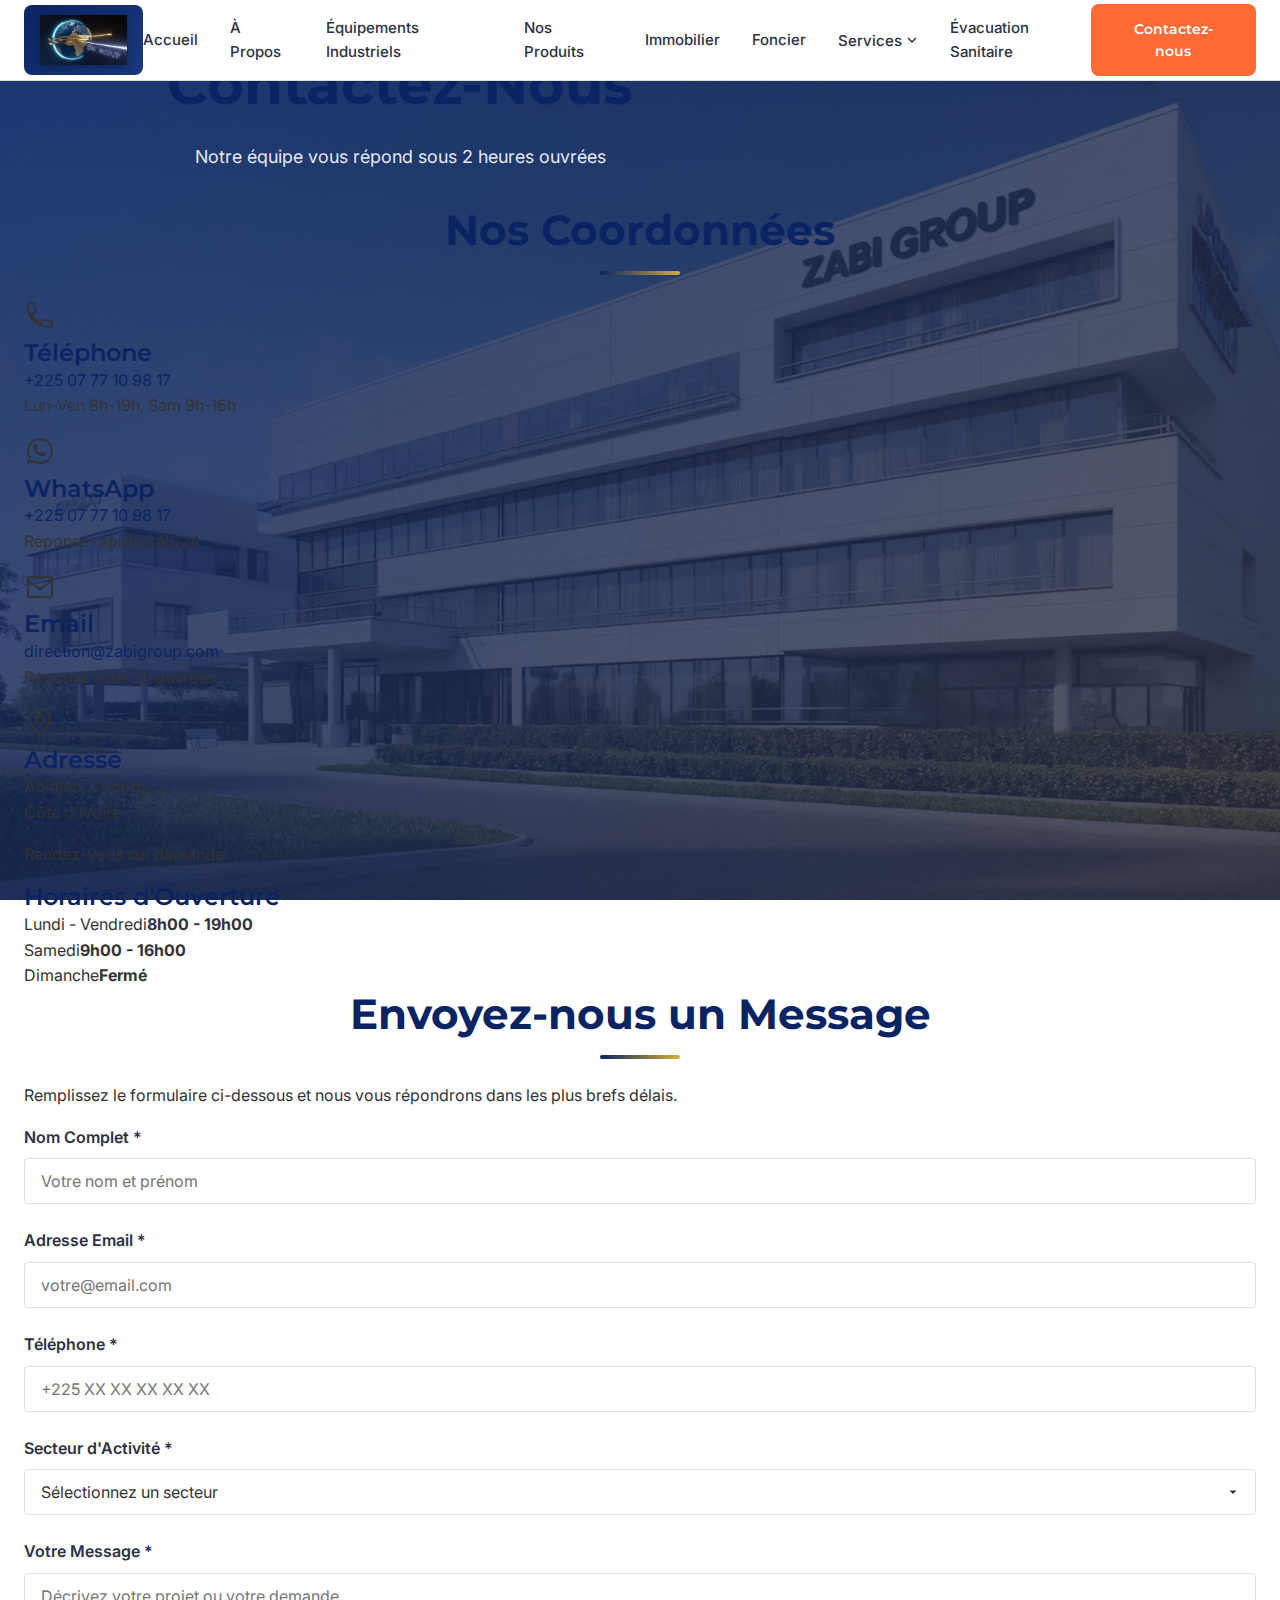
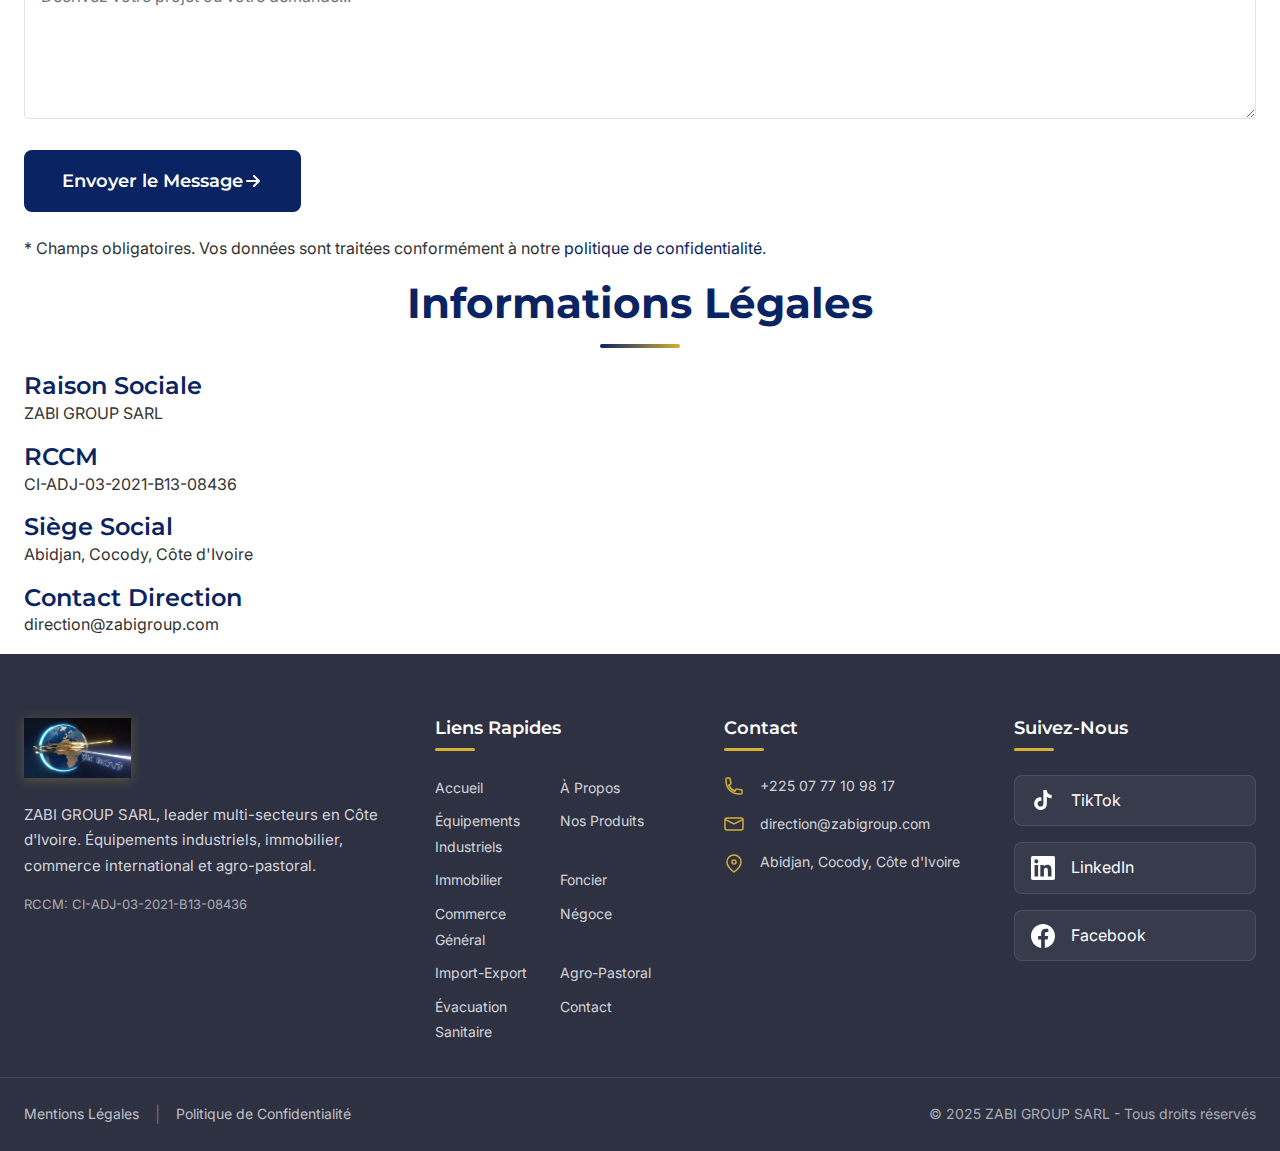
<file: contact.html>
<!DOCTYPE html>
<html lang="fr">
<head>
    <meta charset="UTF-8">
    <meta name="viewport" content="width=device-width, initial-scale=1.0">
    
    <!-- SEO Meta Tags -->
    <title>Contact ZABI GROUP Abidjan | Coordonnées, Téléphone, Adresse Côte d'Ivoire</title>
    <meta name="description" content="Contact ZABI GROUP Abidjan : Téléphone +225 07 77 10 98 17, email direction@zabigroup.com. Réponse 2h équipements industriels, immobilier, import-export, agro-pastoral.">
    <meta name="keywords" content="contact ZABI GROUP, téléphone Abidjan, email direction, formulaire contact, adresse Cocody, horaires ZABI GROUP">
    <link rel="canonical" href="https://zabigroup.com/contact.html">
    
    <!-- Open Graph -->
    <meta property="og:title" content="Contactez ZABI GROUP - Abidjan">
    <meta property="og:description" content="Contactez-nous pour vos projets B2B en Côte d'Ivoire">
    <meta property="og:image" content="https://zabigroup.com/images/hero/hero-contact.jpg">
    <meta property="og:url" content="https://zabigroup.com/contact.html">
    <meta property="og:type" content="website">
    <meta property="og:locale" content="fr_CI">
    
    <!-- Favicon -->
    <link rel="icon" type="image/x-icon" href="logo/favicon.ico">
    
    <!-- Google Fonts -->
    <link rel="preconnect" href="https://fonts.googleapis.com">
    <link rel="preconnect" href="https://fonts.gstatic.com" crossorigin>
    <link href="https://fonts.googleapis.com/css2?family=Montserrat:wght@600;700&family=Inter:wght@400;600&display=swap" rel="stylesheet">
    
    <!-- Stylesheet -->
    <link rel="stylesheet" href="css/style.css">
</head>
<body>
    <!-- Header Navigation -->
    <header class="header" id="header">
        <div class="header-container">
            <a href="index.html" class="logo" aria-label="ZABI GROUP - Retour accueil">
                <img src="logo/logo-zabi-group.png" alt="ZABI GROUP SARL" width="150" height="50">
            </a>
            
            <nav class="nav-desktop" aria-label="Navigation principale">
                <ul class="nav-menu">
                    <li><a href="index.html" class="nav-link">Accueil</a></li>
                    <li><a href="a-propos.html" class="nav-link">À Propos</a></li>
                    <li><a href="equipements-industriels.html" class="nav-link">Équipements Industriels</a></li>
                    <li><a href="nos-produits.html" class="nav-link">Nos Produits</a></li>
                    <li><a href="immobilier.html" class="nav-link">Immobilier</a></li>
                    <li><a href="foncier.html" class="nav-link">Foncier</a></li>
                    <li class="nav-dropdown">
                        <button class="nav-link dropdown-toggle" aria-expanded="false" aria-haspopup="true">
                            Services
                            <svg class="dropdown-arrow" width="12" height="12" viewBox="0 0 12 12" fill="none" aria-hidden="true">
                                <path d="M2.5 4.5L6 8L9.5 4.5" stroke="currentColor" stroke-width="1.5" stroke-linecap="round" stroke-linejoin="round"/>
                            </svg>
                        </button>
                        <ul class="dropdown-menu">
                            <li><a href="commerce-general.html" class="dropdown-link">Commerce Général</a></li>
                            <li><a href="negoce.html" class="dropdown-link">Négoce</a></li>
                            <li><a href="import-export.html" class="dropdown-link">Import-Export</a></li>
                            <li><a href="agro-pastoral.html" class="dropdown-link">Agro-Pastoral</a></li>
                        </ul>
                    </li>
                    <li><a href="evacuation-sanitaire.html" class="nav-link">Évacuation Sanitaire</a></li>
                </ul>
            </nav>
            
            <a href="contact.html" class="btn btn-cta-header active">Contactez-nous</a>
            
            <button class="hamburger" id="hamburger" aria-label="Ouvrir le menu" aria-expanded="false">
                <span class="hamburger-line"></span>
                <span class="hamburger-line"></span>
                <span class="hamburger-line"></span>
            </button>
        </div>
    </header>
    
    <!-- Mobile Navigation -->
    <div class="mobile-overlay" id="mobileOverlay"></div>
    <nav class="mobile-nav" id="mobileNav" aria-label="Navigation mobile">
        <button class="mobile-nav-close" id="mobileNavClose" aria-label="Fermer le menu">
            <svg width="24" height="24" viewBox="0 0 24 24" fill="none" aria-hidden="true">
                <path d="M18 6L6 18M6 6L18 18" stroke="currentColor" stroke-width="2" stroke-linecap="round" stroke-linejoin="round"/>
            </svg>
        </button>
        <ul class="mobile-menu">
            <li><a href="index.html" class="mobile-link">Accueil</a></li>
            <li><a href="a-propos.html" class="mobile-link">À Propos</a></li>
            <li><a href="equipements-industriels.html" class="mobile-link">Équipements Industriels</a></li>
            <li><a href="nos-produits.html" class="mobile-link">Nos Produits</a></li>
            <li><a href="immobilier.html" class="mobile-link">Immobilier</a></li>
            <li><a href="foncier.html" class="mobile-link">Foncier</a></li>
            <li class="mobile-dropdown">
                <button class="mobile-link mobile-dropdown-toggle" aria-expanded="false">
                    Services
                    <svg class="dropdown-arrow" width="12" height="12" viewBox="0 0 12 12" fill="none" aria-hidden="true">
                        <path d="M2.5 4.5L6 8L9.5 4.5" stroke="currentColor" stroke-width="1.5" stroke-linecap="round" stroke-linejoin="round"/>
                    </svg>
                </button>
                <ul class="mobile-dropdown-menu">
                    <li><a href="commerce-general.html" class="mobile-dropdown-link">Commerce Général</a></li>
                    <li><a href="negoce.html" class="mobile-dropdown-link">Négoce</a></li>
                    <li><a href="import-export.html" class="mobile-dropdown-link">Import-Export</a></li>
                    <li><a href="agro-pastoral.html" class="mobile-dropdown-link">Agro-Pastoral</a></li>
                </ul>
            </li>
            <li><a href="evacuation-sanitaire.html" class="mobile-link">Évacuation Sanitaire</a></li>
            <li><a href="contact.html" class="mobile-link mobile-cta active">Contactez-nous</a></li>
        </ul>
    </nav>

    <main id="main-content">
        <!-- Breadcrumbs -->
        <nav class="breadcrumbs" aria-label="Fil d'Ariane">
            <div class="container">
                <ol class="breadcrumbs-list">
                    <li><a href="index.html">Accueil</a></li>
                    <li aria-current="page">Contact</li>
                </ol>
            </div>
        </nav>

        <!-- Hero Section -->
        <section class="page-hero page-hero-small">
            <picture class="hero-bg">
                <source srcset="images/hero/hero-contact.webp" type="image/webp">
                <img src="images/hero/hero-contact.jpg" alt="Contactez ZABI GROUP Abidjan" loading="eager" class="hero-image">
            </picture>
            <div class="hero-overlay"></div>
            <div class="hero-content">
                <h1 class="hero-title">Contactez-Nous</h1>
                <p class="hero-text">Notre équipe vous répond sous 2 heures ouvrées</p>
            </div>
        </section>

        <!-- Contact Section -->
        <section class="content-section contact-section">
            <div class="container">
                <div class="contact-grid">
                    <!-- Informations de Contact -->
                    <div class="contact-info">
                        <h2 class="section-title">Nos Coordonnées</h2>
                        
                        <div class="info-cards">
                            <!-- Téléphone -->
                            <div class="info-card">
                                <div class="info-icon">
                                    <svg width="32" height="32" viewBox="0 0 32 32" fill="none" aria-hidden="true">
                                        <path d="M4 5C4 4.44772 4.44772 4 5 4H9.15287C9.64171 4 10.0589 4.35341 10.1393 4.8356L11.3786 12.2715C11.4507 12.7045 11.2321 13.134 10.8394 13.3303L7.58252 14.9587C9.31512 19.3566 12.6434 22.6849 17.0413 24.4175L18.6697 21.1606C18.866 20.7679 19.2955 20.5493 19.7285 20.6214L27.1644 21.8607C27.6466 21.9411 28 22.3583 28 22.8471V27C28 27.5523 27.5523 28 27 28H24C12.9543 28 4 19.0457 4 8V5Z" stroke="currentColor" stroke-width="2"/>
                                    </svg>
                                </div>
                                <div class="info-content">
                                    <h4>Téléphone</h4>
                                    <a href="tel:+2250777109817" class="info-link">+225 07 77 10 98 17</a>
                                    <p class="info-note">Lun-Ven 8h-19h, Sam 9h-16h</p>
                                </div>
                            </div>

                            <!-- WhatsApp -->
                            <div class="info-card">
                                <div class="info-icon">
                                    <svg width="32" height="32" viewBox="0 0 32 32" fill="none" aria-hidden="true">
                                        <path d="M16 4C9.373 4 4 9.373 4 16C4 18.385 4.705 20.611 5.924 22.492L4.257 27.743L9.632 26.104C11.452 27.236 13.625 28 16 28C22.627 28 28 22.627 28 16C28 9.373 22.627 4 16 4Z" stroke="currentColor" stroke-width="2"/>
                                        <path d="M21.5 19.2C21.2 20.1 19.8 20.9 19.1 21C18.5 21.1 17.7 21.1 16.8 20.8C16.3 20.6 15.6 20.4 14.8 20C12.3 18.9 10.6 16.4 10.5 16.2C10.3 16 9 14.3 9 12.5C9 10.7 10 9.8 10.3 9.5C10.6 9.2 11 9.1 11.2 9.1C11.4 9.1 11.6 9.1 11.8 9.1C12 9.1 12.3 9 12.5 9.5C12.7 10 13.4 11.7 13.5 11.9C13.6 12.1 13.6 12.3 13.5 12.5C13.4 12.7 13.3 12.9 13.2 13C13 13.2 12.8 13.4 12.7 13.6C12.5 13.8 12.3 14 12.5 14.3C12.7 14.6 13.4 15.7 14.4 16.6C15.7 17.7 16.8 18.1 17.1 18.2C17.4 18.3 17.6 18.3 17.8 18.1C18 17.9 18.6 17.2 18.8 16.9C19 16.6 19.2 16.7 19.5 16.8C19.8 16.9 21.5 17.7 21.8 17.9C22.1 18.1 22.3 18.1 22.4 18.3C22.5 18.4 22.5 19.1 21.5 19.2Z" fill="currentColor"/>
                                    </svg>
                                </div>
                                <div class="info-content">
                                    <h4>WhatsApp</h4>
                                    <a href="https://wa.me/2250777109817" class="info-link" target="_blank" rel="noopener">+225 07 77 10 98 17</a>
                                    <p class="info-note">Réponse rapide 24h/24</p>
                                </div>
                            </div>

                            <!-- Email -->
                            <div class="info-card">
                                <div class="info-icon">
                                    <svg width="32" height="32" viewBox="0 0 32 32" fill="none" aria-hidden="true">
                                        <rect x="4" y="6" width="24" height="20" rx="2" stroke="currentColor" stroke-width="2"/>
                                        <path d="M4 10L16 18L28 10" stroke="currentColor" stroke-width="2"/>
                                    </svg>
                                </div>
                                <div class="info-content">
                                    <h4>Email</h4>
                                    <a href="mailto:direction@zabigroup.com" class="info-link">direction@zabigroup.com</a>
                                    <p class="info-note">Réponse sous 2h ouvrées</p>
                                </div>
                            </div>

                            <!-- Adresse -->
                            <div class="info-card">
                                <div class="info-icon">
                                    <svg width="32" height="32" viewBox="0 0 32 32" fill="none" aria-hidden="true">
                                        <path d="M16 17C18.2091 17 20 15.2091 20 13C20 10.7909 18.2091 9 16 9C13.7909 9 12 10.7909 12 13C12 15.2091 13.7909 17 16 17Z" stroke="currentColor" stroke-width="2"/>
                                        <path d="M16 28C16 28 26 21 26 13C26 7.47715 21.5228 3 16 3C10.4772 3 6 7.47715 6 13C6 21 16 28 16 28Z" stroke="currentColor" stroke-width="2"/>
                                    </svg>
                                </div>
                                <div class="info-content">
                                    <h4>Adresse</h4>
                                    <p class="info-address">Abidjan, Cocody<br>Côte d'Ivoire</p>
                                    <p class="info-note">Rendez-vous sur demande</p>
                                </div>
                            </div>
                        </div>

                        <!-- Horaires -->
                        <div class="horaires-card">
                            <h4>Horaires d'Ouverture</h4>
                            <ul class="horaires-list">
                                <li><span>Lundi - Vendredi</span><strong>8h00 - 19h00</strong></li>
                                <li><span>Samedi</span><strong>9h00 - 16h00</strong></li>
                                <li><span>Dimanche</span><strong>Fermé</strong></li>
                            </ul>
                        </div>
                    </div>

                    <!-- Formulaire de Contact -->
                    <div class="contact-form-wrapper">
                        <h2 class="section-title">Envoyez-nous un Message</h2>
                        <p class="form-intro">Remplissez le formulaire ci-dessous et nous vous répondrons dans les plus brefs délais.</p>
                        
                        <form class="contact-form" action="mailto:direction@zabigroup.com" method="post" enctype="text/plain" id="contactForm">
                            <!-- Nom Complet -->
                            <div class="form-group">
                                <label for="nom" class="form-label">Nom Complet <span class="required">*</span></label>
                                <input 
                                    type="text" 
                                    id="nom" 
                                    name="nom" 
                                    class="form-input" 
                                    placeholder="Votre nom et prénom"
                                    required
                                    autocomplete="name"
                                >
                            </div>

                            <!-- Email -->
                            <div class="form-group">
                                <label for="email" class="form-label">Adresse Email <span class="required">*</span></label>
                                <input 
                                    type="email" 
                                    id="email" 
                                    name="email" 
                                    class="form-input" 
                                    placeholder="votre@email.com"
                                    required
                                    autocomplete="email"
                                >
                            </div>

                            <!-- Téléphone -->
                            <div class="form-group">
                                <label for="telephone" class="form-label">Téléphone <span class="required">*</span></label>
                                <input 
                                    type="tel" 
                                    id="telephone" 
                                    name="telephone" 
                                    class="form-input" 
                                    placeholder="+225 XX XX XX XX XX"
                                    required
                                    autocomplete="tel"
                                >
                            </div>

                            <!-- Secteur d'Activité -->
                            <div class="form-group">
                                <label for="secteur" class="form-label">Secteur d'Activité <span class="required">*</span></label>
                                <select id="secteur" name="secteur" class="form-select" required>
                                    <option value="" disabled selected>Sélectionnez un secteur</option>
                                    <option value="Équipements Industriels">Équipements Industriels</option>
                                    <option value="Immobilier">Immobilier</option>
                                    <option value="Foncier">Foncier</option>
                                    <option value="Commerce Général">Commerce Général</option>
                                    <option value="Négoce">Négoce</option>
                                    <option value="Import-Export">Import-Export</option>
                                    <option value="Agro-Pastoral">Agro-Pastoral</option>
                                    <option value="Évacuation Sanitaire">Évacuation Sanitaire</option>
                                    <option value="Autre">Autre</option>
                                </select>
                            </div>

                            <!-- Message -->
                            <div class="form-group form-group-full">
                                <label for="message" class="form-label">Votre Message <span class="required">*</span></label>
                                <textarea 
                                    id="message" 
                                    name="message" 
                                    class="form-textarea" 
                                    rows="6"
                                    placeholder="Décrivez votre projet ou votre demande..."
                                    required
                                    minlength="10"
                                ></textarea>
                            </div>

                            <!-- Submit Button -->
                            <div class="form-group form-group-full">
                                <button type="submit" class="btn btn-primary btn-large btn-submit">
                                    <span>Envoyer le Message</span>
                                    <svg width="20" height="20" viewBox="0 0 20 20" fill="none" aria-hidden="true">
                                        <path d="M4 10H16M16 10L11 5M16 10L11 15" stroke="currentColor" stroke-width="2" stroke-linecap="round" stroke-linejoin="round"/>
                                    </svg>
                                </button>
                            </div>

                            <p class="form-note"><span class="required">*</span> Champs obligatoires. Vos données sont traitées conformément à notre <a href="politique-confidentialite.html">politique de confidentialité</a>.</p>
                        </form>
                    </div>
                </div>
            </div>
        </section>

        <!-- Informations Légales -->
        <section class="content-section section-alt">
            <div class="container">
                <h2 class="section-title">Informations Légales</h2>
                <div class="legal-grid">
                    <div class="legal-card">
                        <h4>Raison Sociale</h4>
                        <p>ZABI GROUP SARL</p>
                    </div>
                    <div class="legal-card">
                        <h4>RCCM</h4>
                        <p>CI-ADJ-03-2021-B13-08436</p>
                    </div>
                    <div class="legal-card">
                        <h4>Siège Social</h4>
                        <p>Abidjan, Cocody, Côte d'Ivoire</p>
                    </div>
                    <div class="legal-card">
                        <h4>Contact Direction</h4>
                        <p>direction@zabigroup.com</p>
                    </div>
                </div>
            </div>
        </section>
    </main>

    <!-- Footer -->
    <footer class="footer" id="footer">
        <div class="footer-container">
            <div class="footer-grid">
                <div class="footer-col footer-about">
                    <a href="index.html" class="footer-logo">
                        <img src="logo/logo-zabi-group.png" alt="ZABI GROUP SARL" width="180" height="60">
                    </a>
                    <p class="footer-description">ZABI GROUP SARL, leader multi-secteurs en Côte d'Ivoire. Équipements industriels, immobilier, commerce international et agro-pastoral.</p>
                    <p class="footer-rccm">RCCM: CI-ADJ-03-2021-B13-08436</p>
                </div>

                <div class="footer-col footer-links">
                    <h4 class="footer-title">Liens Rapides</h4>
                    <ul class="footer-menu">
                        <li><a href="index.html">Accueil</a></li>
                        <li><a href="a-propos.html">À Propos</a></li>
                        <li><a href="equipements-industriels.html">Équipements Industriels</a></li>
                        <li><a href="nos-produits.html">Nos Produits</a></li>
                        <li><a href="immobilier.html">Immobilier</a></li>
                        <li><a href="foncier.html">Foncier</a></li>
                        <li><a href="commerce-general.html">Commerce Général</a></li>
                        <li><a href="negoce.html">Négoce</a></li>
                        <li><a href="import-export.html">Import-Export</a></li>
                        <li><a href="agro-pastoral.html">Agro-Pastoral</a></li>
                        <li><a href="evacuation-sanitaire.html">Évacuation Sanitaire</a></li>
                        <li><a href="contact.html">Contact</a></li>
                    </ul>
                </div>

                <div class="footer-col footer-contact">
                    <h4 class="footer-title">Contact</h4>
                    <ul class="footer-contact-list">
                        <li>
                            <svg class="footer-icon" width="20" height="20" viewBox="0 0 20 20" fill="none" aria-hidden="true">
                                <path d="M2 3C2 2.44772 2.44772 2 3 2H5.15287C5.64171 2 6.0589 2.35341 6.13927 2.8356L6.87858 7.27147C6.95075 7.70451 6.73206 8.13397 6.3394 8.3303L4.79126 9.10437C5.90756 11.8783 8.12168 14.0924 10.8956 15.2087L11.6697 13.6606C11.866 13.2679 12.2955 13.0492 12.7285 13.1214L17.1644 13.8607C17.6466 13.9411 18 14.3583 18 14.8471V17C18 17.5523 17.5523 18 17 18H15C7.8203 18 2 12.1797 2 5V3Z" stroke="currentColor" stroke-width="1.5"/>
                            </svg>
                            <a href="tel:+2250777109817">+225 07 77 10 98 17</a>
                        </li>
                        <li>
                            <svg class="footer-icon" width="20" height="20" viewBox="0 0 20 20" fill="none" aria-hidden="true">
                                <path d="M2 5.88L10 9.88L18 5.88M3 16H17C18.1046 16 19 15.1046 19 14V6C19 4.89543 18.1046 4 17 4H3C1.89543 4 1 4.89543 1 6V14C1 15.1046 1.89543 16 3 16Z" stroke="currentColor" stroke-width="1.5"/>
                            </svg>
                            <a href="mailto:direction@zabigroup.com">direction@zabigroup.com</a>
                        </li>
                        <li>
                            <svg class="footer-icon" width="20" height="20" viewBox="0 0 20 20" fill="none" aria-hidden="true">
                                <path d="M10 11C11.1046 11 12 10.1046 12 9C12 7.89543 11.1046 7 10 7C8.89543 7 8 7.89543 8 9C8 10.1046 8.89543 11 10 11Z" stroke="currentColor" stroke-width="1.5"/>
                                <path d="M10 19C10 19 17 14 17 9C17 5.13401 13.866 2 10 2C6.13401 2 3 5.13401 3 9C3 14 10 19 10 19Z" stroke="currentColor" stroke-width="1.5"/>
                            </svg>
                            <span>Abidjan, Cocody, Côte d'Ivoire</span>
                        </li>
                    </ul>
                </div>

                <div class="footer-col footer-social">
                    <h4 class="footer-title">Suivez-Nous</h4>
                    <div class="social-cards">
                        <a href="https://www.tiktok.com/@dekaomarcelgbegbe" target="_blank" rel="noopener noreferrer" class="social-card social-tiktok" aria-label="TikTok">
                            <svg class="social-icon" width="24" height="24" viewBox="0 0 24 24" fill="currentColor"><path d="M19.59 6.69a4.83 4.83 0 01-3.77-4.25V2h-3.45v13.67a2.89 2.89 0 01-5.2 1.74 2.89 2.89 0 012.31-4.64 2.93 2.93 0 01.88.13V9.4a6.84 6.84 0 00-1-.05A6.33 6.33 0 005 20.1a6.34 6.34 0 0010.86-4.43v-7a8.16 8.16 0 004.77 1.52v-3.4a4.85 4.85 0 01-1-.1z"/></svg>
                            <span>TikTok</span>
                        </a>
                        <a href="https://ci.linkedin.com/in/dekao-marcel-gbegbe-42b03b358" target="_blank" rel="noopener noreferrer" class="social-card social-linkedin" aria-label="LinkedIn">
                            <svg class="social-icon" width="24" height="24" viewBox="0 0 24 24" fill="currentColor"><path d="M20.447 20.452h-3.554v-5.569c0-1.328-.027-3.037-1.852-3.037-1.853 0-2.136 1.445-2.136 2.939v5.667H9.351V9h3.414v1.561h.046c.477-.9 1.637-1.85 3.37-1.85 3.601 0 4.267 2.37 4.267 5.455v6.286zM5.337 7.433a2.062 2.062 0 01-2.063-2.065 2.064 2.064 0 112.063 2.065zm1.782 13.019H3.555V9h3.564v11.452zM22.225 0H1.771C.792 0 0 .774 0 1.729v20.542C0 23.227.792 24 1.771 24h20.451C23.2 24 24 23.227 24 22.271V1.729C24 .774 23.2 0 22.222 0h.003z"/></svg>
                            <span>LinkedIn</span>
                        </a>
                        <a href="https://web.facebook.com/people/Opportunités-Crédibles-et-Divers/100076171216941/" target="_blank" rel="noopener noreferrer" class="social-card social-facebook" aria-label="Facebook">
                            <svg class="social-icon" width="24" height="24" viewBox="0 0 24 24" fill="currentColor"><path d="M24 12.073c0-6.627-5.373-12-12-12s-12 5.373-12 12c0 5.99 4.388 10.954 10.125 11.854v-8.385H7.078v-3.47h3.047V9.43c0-3.007 1.792-4.669 4.533-4.669 1.312 0 2.686.235 2.686.235v2.953H15.83c-1.491 0-1.956.925-1.956 1.874v2.25h3.328l-.532 3.47h-2.796v8.385C19.612 23.027 24 18.062 24 12.073z"/></svg>
                            <span>Facebook</span>
                        </a>
                    </div>
                </div>
            </div>
        </div>

        <div class="footer-bottom">
            <div class="footer-bottom-container">
                <div class="footer-legal">
                    <a href="mentions-legales.html">Mentions Légales</a>
                    <span class="separator">|</span>
                    <a href="politique-confidentialite.html">Politique de Confidentialité</a>
                </div>
                <p class="footer-copyright">© 2025 ZABI GROUP SARL - Tous droits réservés</p>
            </div>
        </div>
    </footer>

    <script src="js/main.js"></script>
</body>
</html>
</file>
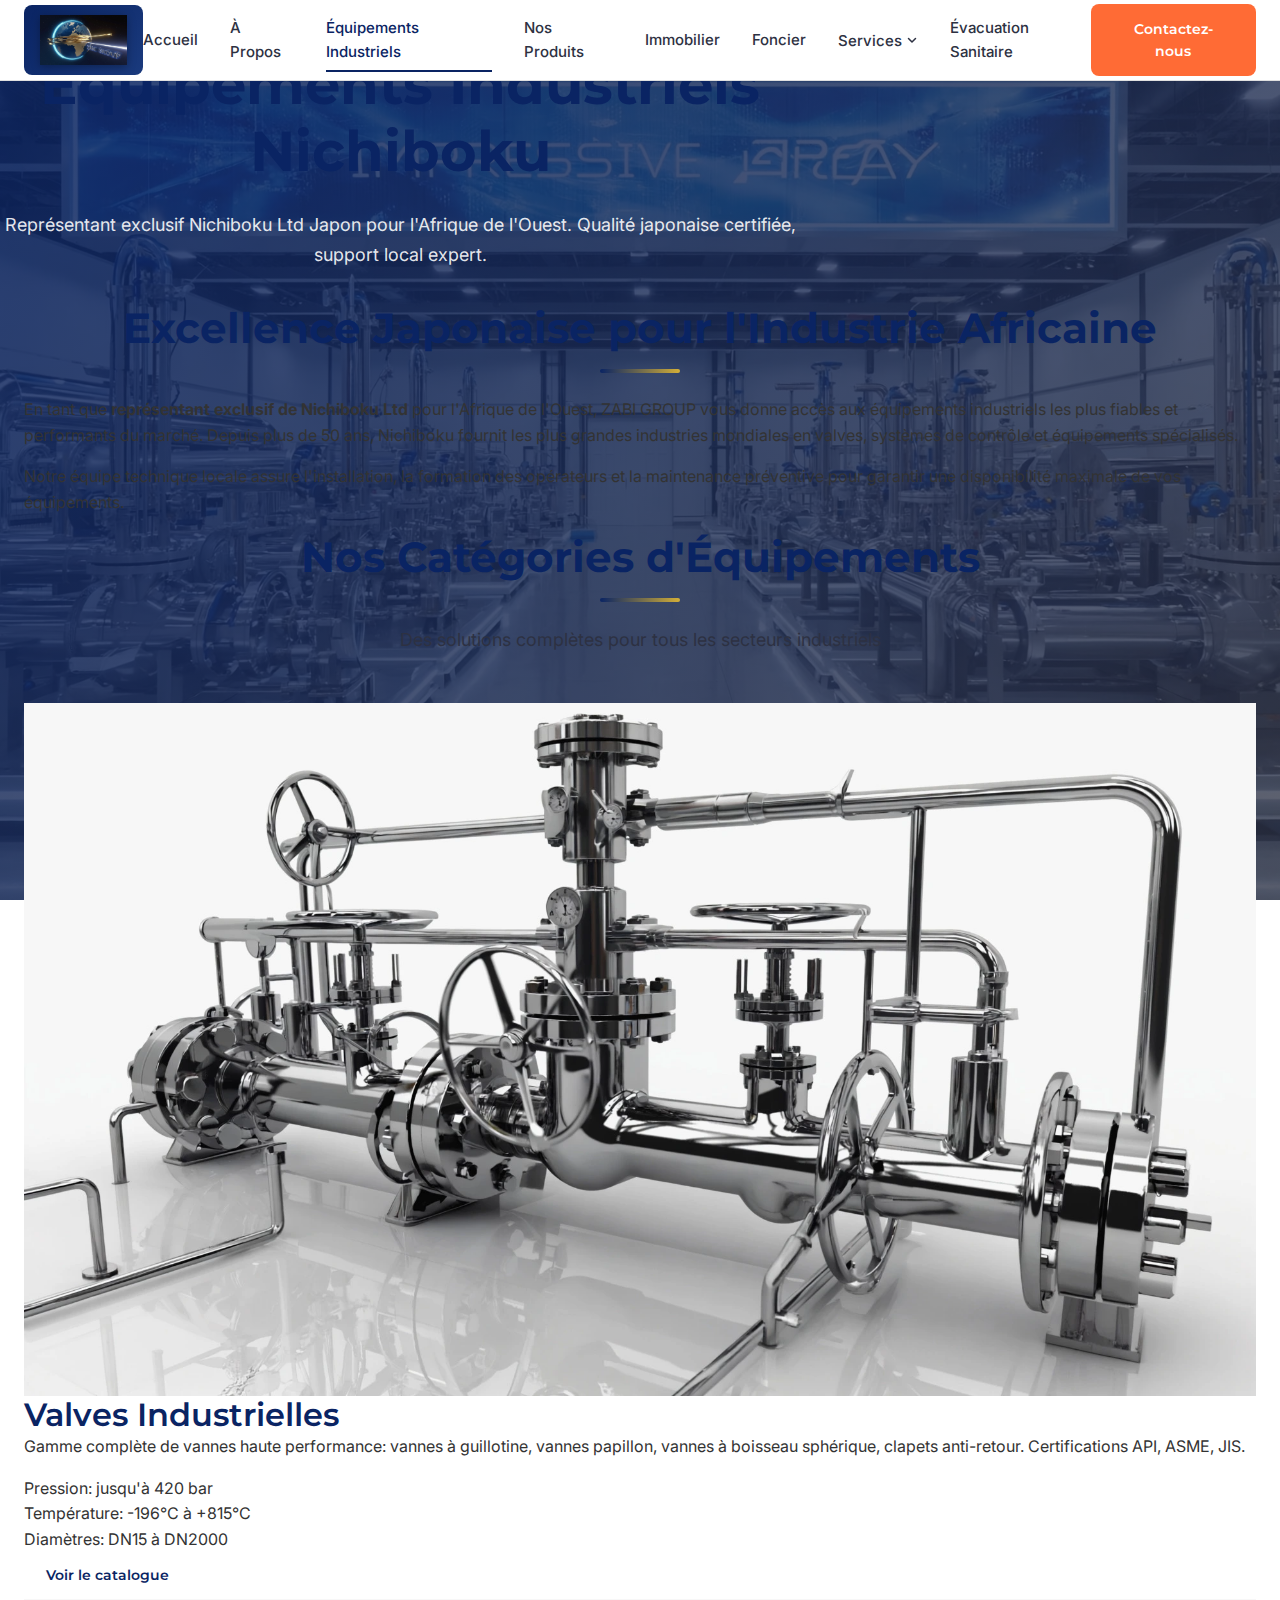
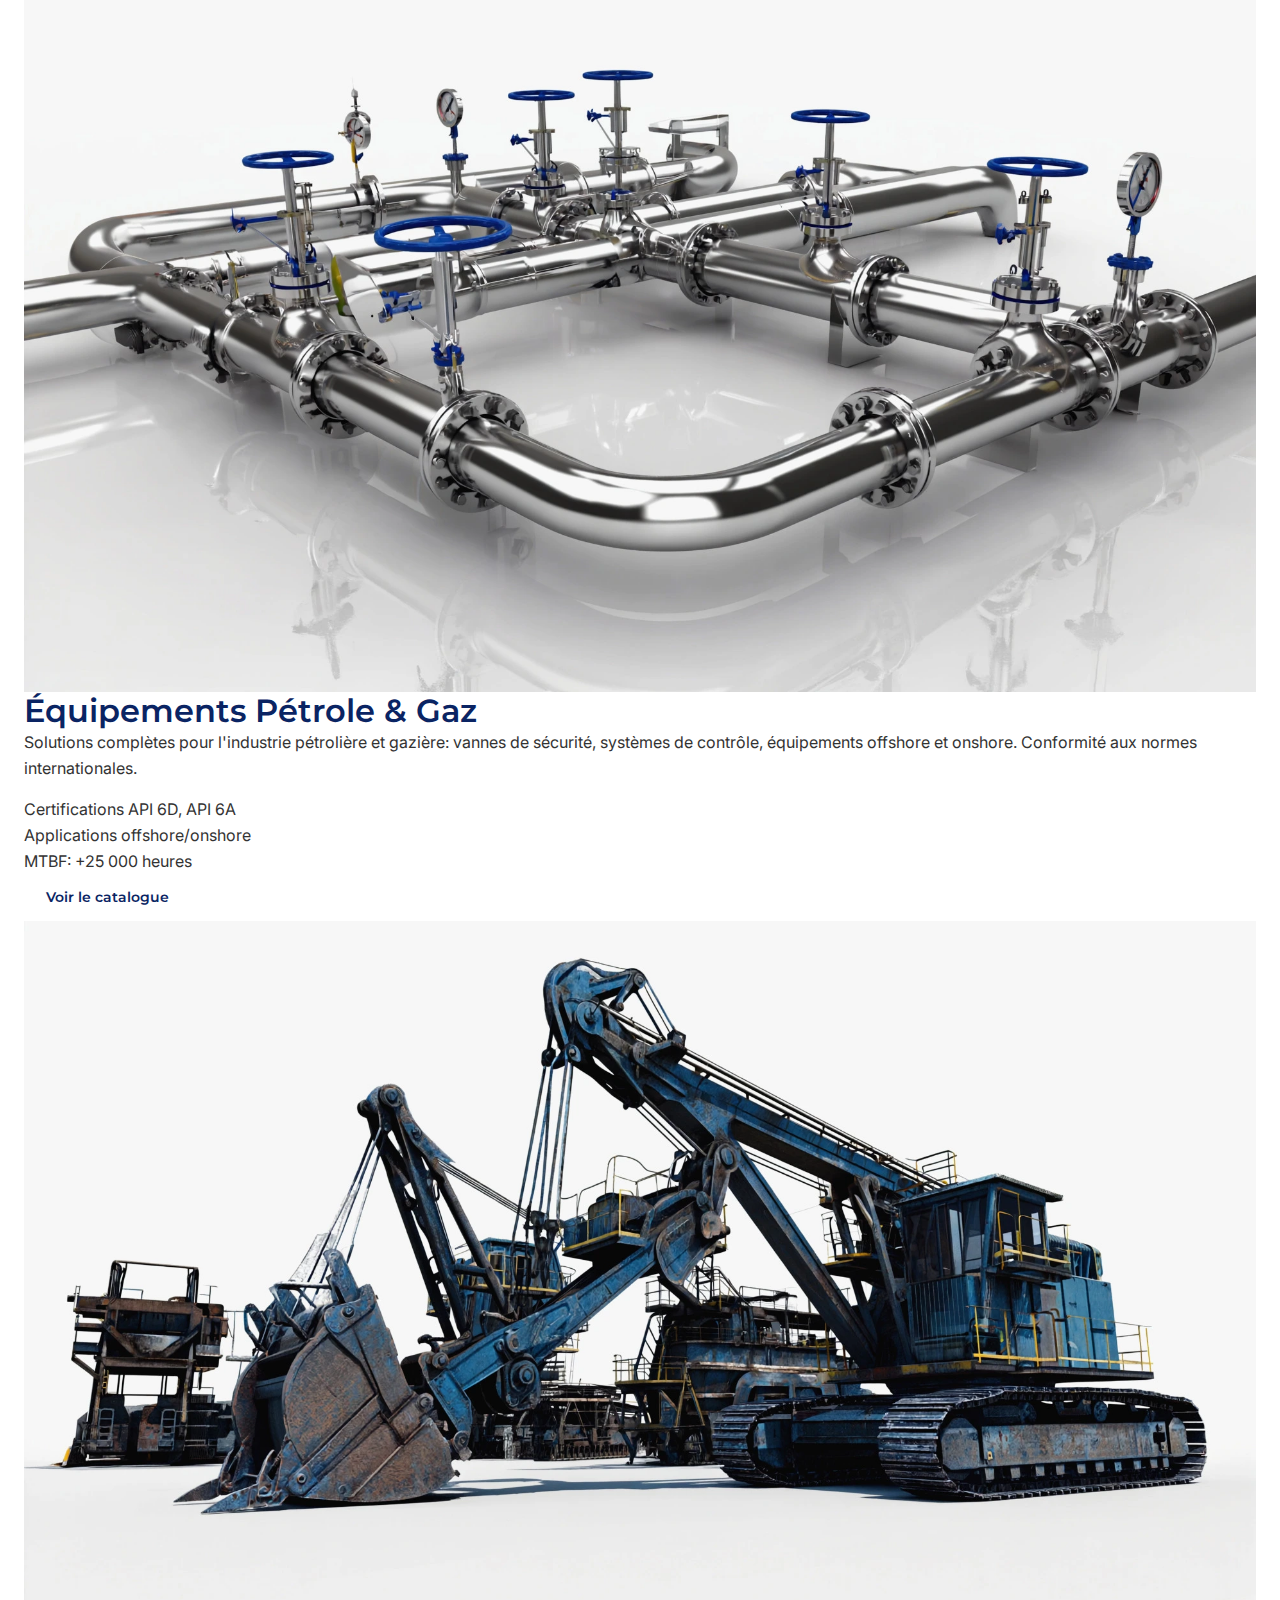
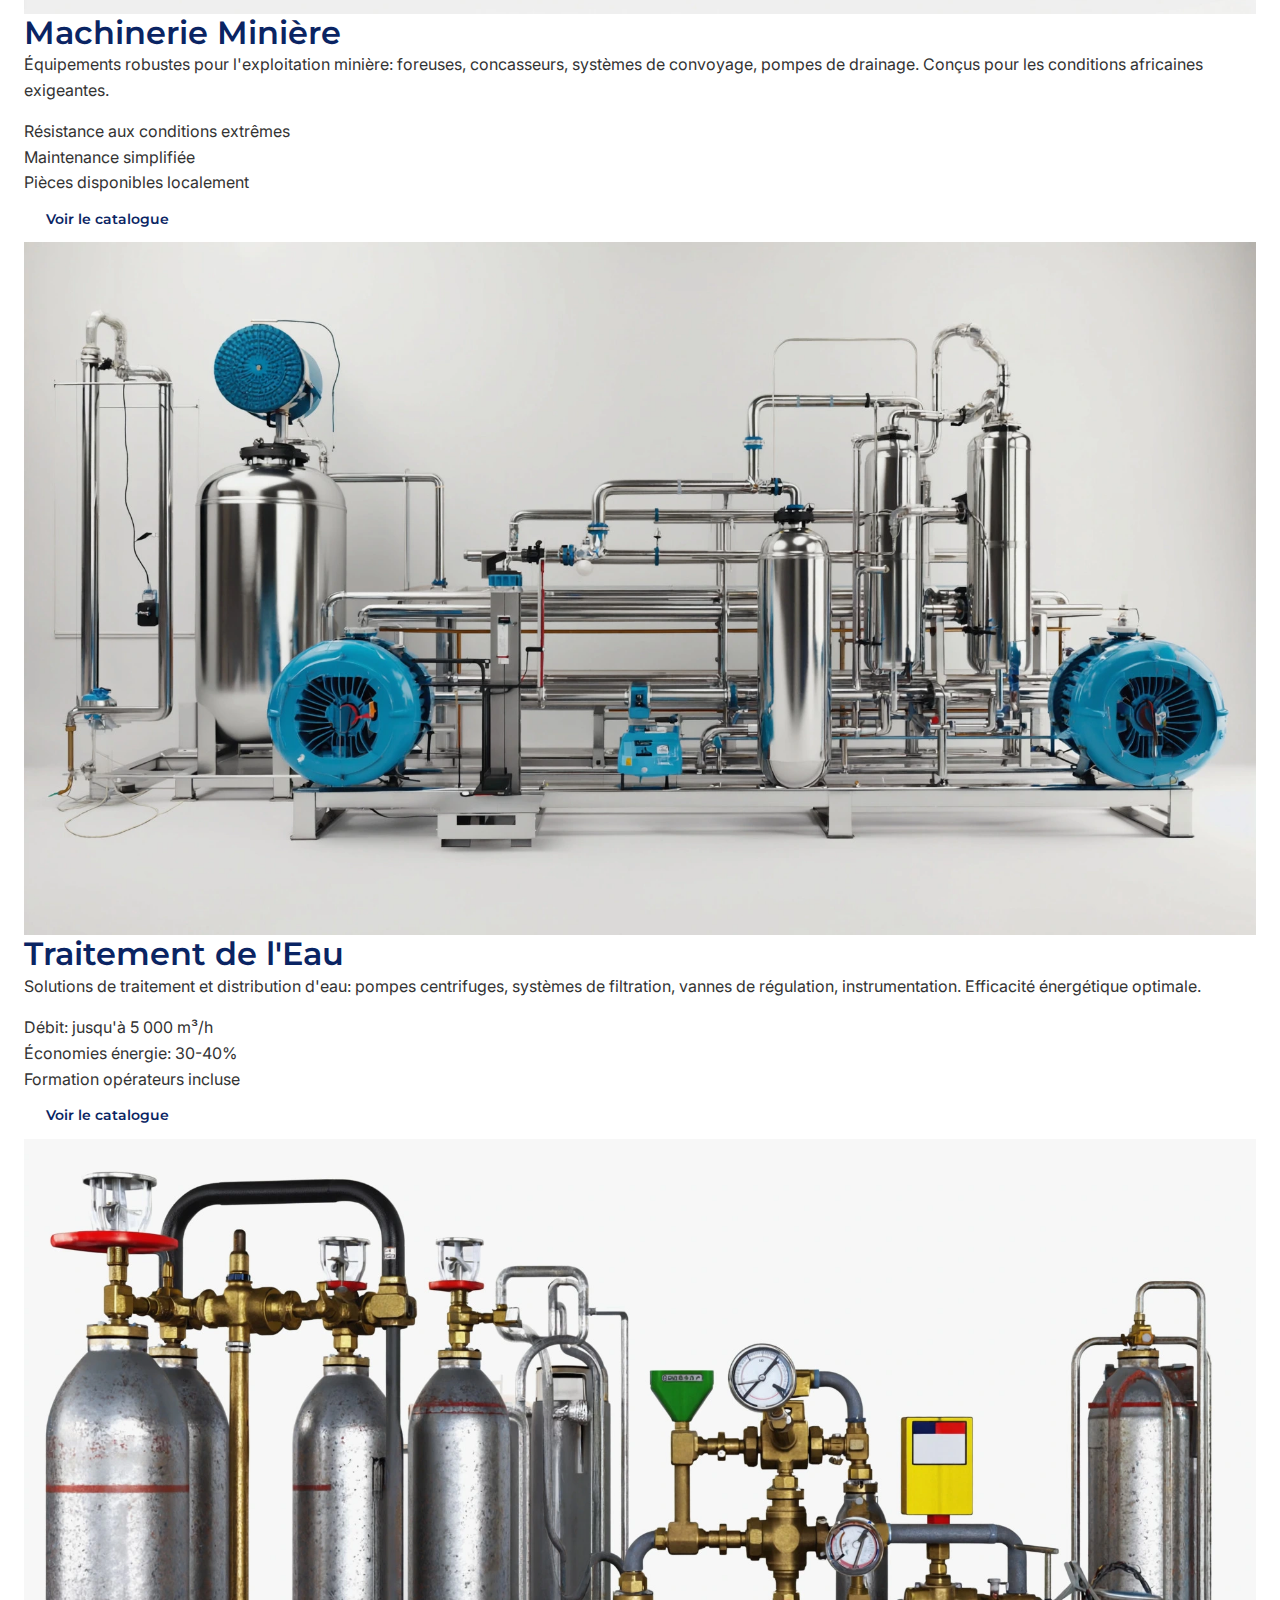
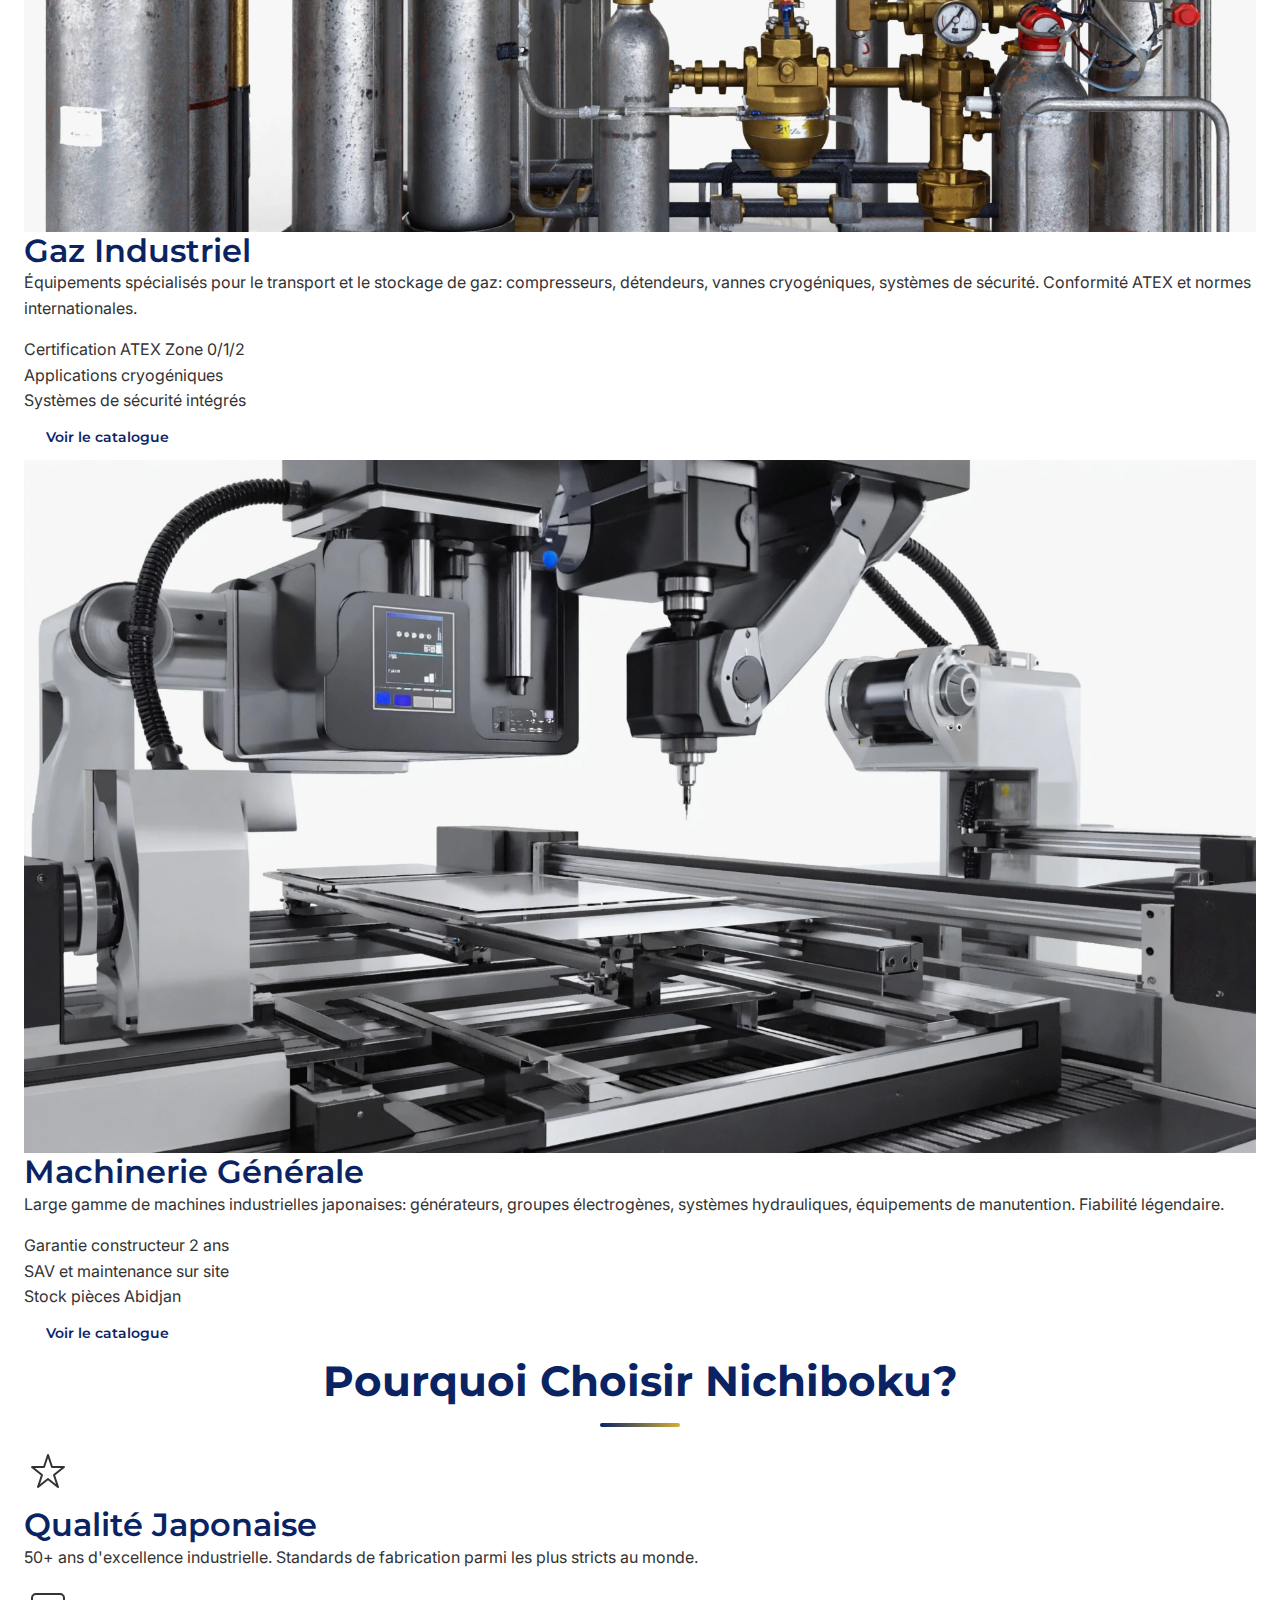
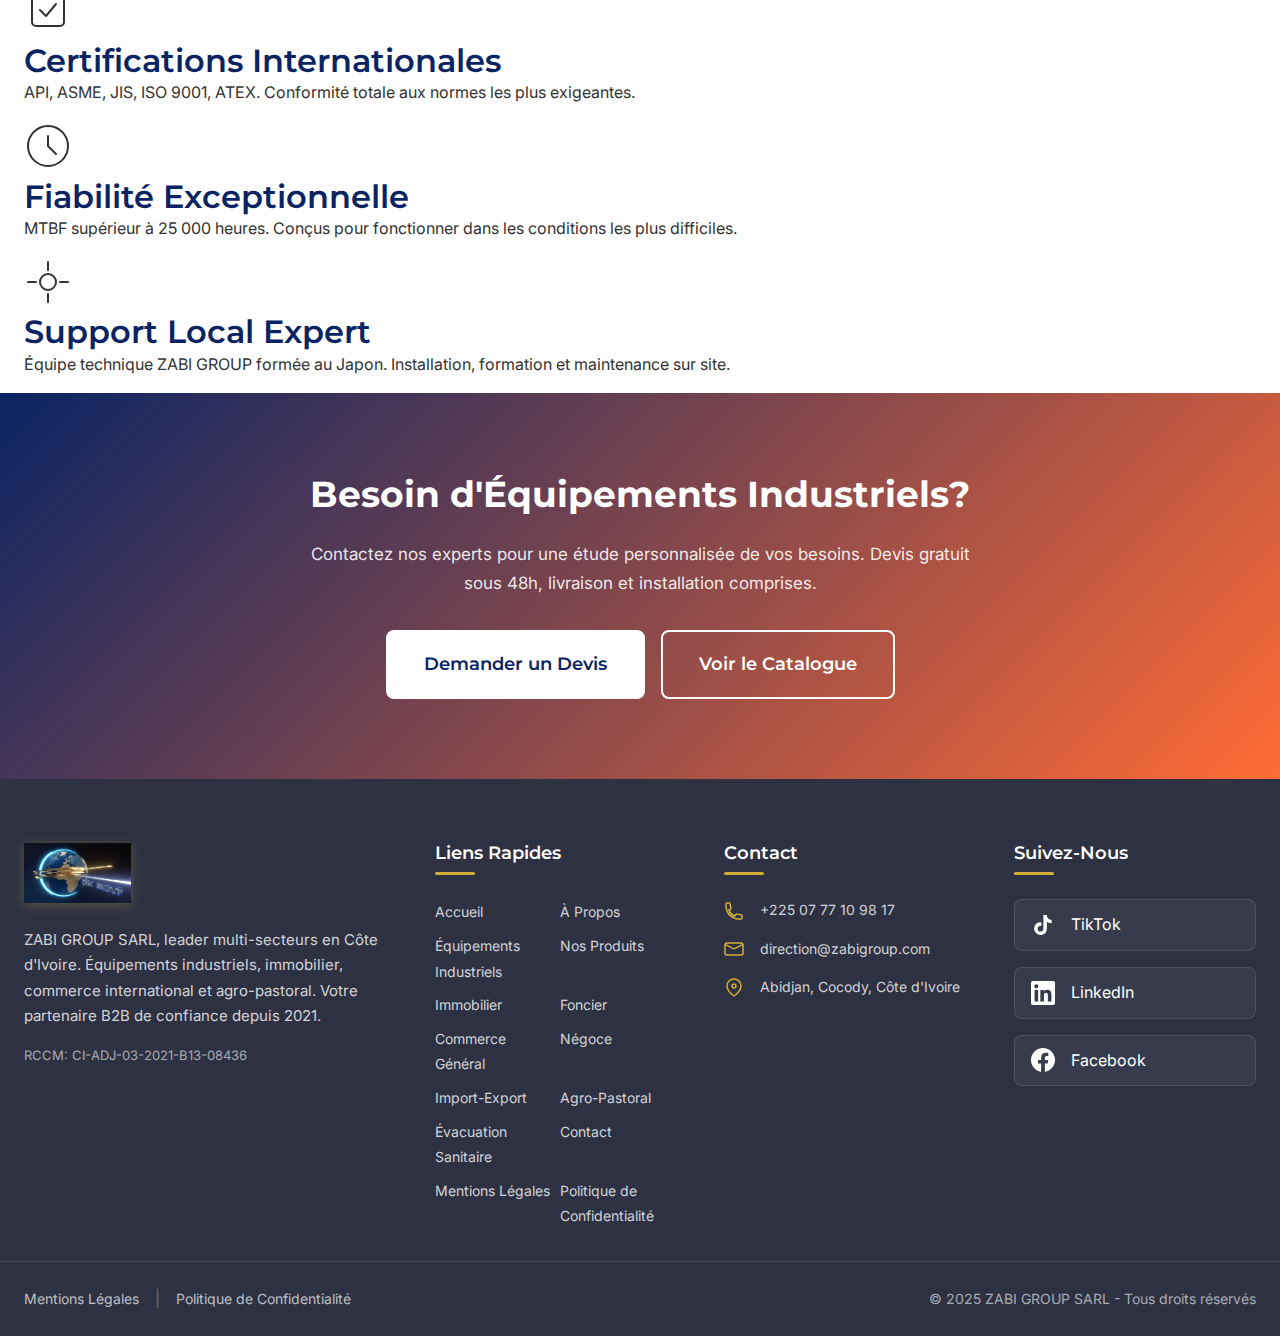
<file: equipements-industriels.html>
<!DOCTYPE html>
<html lang="fr">
<head>
    <meta charset="UTF-8">
    <meta name="viewport" content="width=device-width, initial-scale=1.0">
    
    <!-- SEO Meta Tags -->
    <title>Équipements Industriels Nichiboku - ZABI GROUP | Valves, Pétrole, Gaz, Mines</title>
    <meta name="description" content="ZABI GROUP, représentant exclusif Nichiboku Ltd Japon en Afrique de l'Ouest. Équipements industriels haute qualité: valves, systèmes pétrole/gaz, machinerie minière, traitement eau. Garantie internationale.">
    <meta name="keywords" content="équipements industriels Côte d'Ivoire, Nichiboku Afrique, valves industrielles Abidjan, équipements miniers, pétrole gaz, traitement eau, machinerie japonaise">
    <link rel="canonical" href="https://zabigroup.com/equipements-industriels.html">
    
    <!-- Open Graph -->
    <meta property="og:title" content="Équipements Industriels Nichiboku - ZABI GROUP">
    <meta property="og:description" content="Représentant exclusif Nichiboku Ltd pour l'Afrique de l'Ouest - Qualité japonaise certifiée">
    <meta property="og:image" content="https://zabigroup.com/images/hero/hero-equipements.jpg">
    <meta property="og:url" content="https://zabigroup.com/equipements-industriels.html">
    <meta property="og:type" content="website">
    <meta property="og:locale" content="fr_CI">
    
    <!-- Twitter Card -->
    <meta name="twitter:card" content="summary_large_image">
    <meta name="twitter:title" content="Équipements Industriels Nichiboku - ZABI GROUP">
    <meta name="twitter:description" content="Qualité japonaise pour l'industrie africaine">
    
    <!-- Favicon -->
    <link rel="icon" type="image/x-icon" href="logo/favicon.ico">
    
    <!-- Google Fonts -->
    <link rel="preconnect" href="https://fonts.googleapis.com">
    <link rel="preconnect" href="https://fonts.gstatic.com" crossorigin>
    <link href="https://fonts.googleapis.com/css2?family=Montserrat:wght@600;700&family=Inter:wght@400;600&display=swap" rel="stylesheet">
    
    <!-- Stylesheet -->
    <link rel="stylesheet" href="css/style.css">
</head>
<body>
    <!-- Header Navigation -->
    <header class="header" id="header">
        <div class="header-container">
            <a href="index.html" class="logo" aria-label="ZABI GROUP - Retour accueil">
                <img src="logo/logo-zabi-group.png" alt="ZABI GROUP SARL" width="150" height="50">
            </a>
            
            <nav class="nav-desktop" aria-label="Navigation principale">
                <ul class="nav-menu">
                    <li><a href="index.html" class="nav-link">Accueil</a></li>
                    <li><a href="a-propos.html" class="nav-link">À Propos</a></li>
                    <li><a href="equipements-industriels.html" class="nav-link active">Équipements Industriels</a></li>
                    <li><a href="nos-produits.html" class="nav-link">Nos Produits</a></li>
                    <li><a href="immobilier.html" class="nav-link">Immobilier</a></li>
                    <li><a href="foncier.html" class="nav-link">Foncier</a></li>
                    <li class="nav-dropdown">
                        <button class="nav-link dropdown-toggle" aria-expanded="false" aria-haspopup="true">
                            Services
                            <svg class="dropdown-arrow" width="12" height="12" viewBox="0 0 12 12" fill="none" aria-hidden="true">
                                <path d="M2.5 4.5L6 8L9.5 4.5" stroke="currentColor" stroke-width="1.5" stroke-linecap="round" stroke-linejoin="round"/>
                            </svg>
                        </button>
                        <ul class="dropdown-menu">
                            <li><a href="commerce-general.html" class="dropdown-link">Commerce Général</a></li>
                            <li><a href="negoce.html" class="dropdown-link">Négoce</a></li>
                            <li><a href="import-export.html" class="dropdown-link">Import-Export</a></li>
                            <li><a href="agro-pastoral.html" class="dropdown-link">Agro-Pastoral</a></li>
                        </ul>
                    </li>
                    <li><a href="evacuation-sanitaire.html" class="nav-link">Évacuation Sanitaire</a></li>
                </ul>
            </nav>
            
            <a href="contact.html" class="btn btn-cta-header">Contactez-nous</a>
            
            <button class="hamburger" id="hamburger" aria-label="Ouvrir le menu" aria-expanded="false">
                <span class="hamburger-line"></span>
                <span class="hamburger-line"></span>
                <span class="hamburger-line"></span>
            </button>
        </div>
    </header>
    
    <!-- Mobile Navigation -->
    <div class="mobile-overlay" id="mobileOverlay"></div>
    <nav class="mobile-nav" id="mobileNav" aria-label="Navigation mobile">
        <button class="mobile-nav-close" id="mobileNavClose" aria-label="Fermer le menu">
            <svg width="24" height="24" viewBox="0 0 24 24" fill="none" aria-hidden="true">
                <path d="M18 6L6 18M6 6L18 18" stroke="currentColor" stroke-width="2" stroke-linecap="round" stroke-linejoin="round"/>
            </svg>
        </button>
        <ul class="mobile-menu">
            <li><a href="index.html" class="mobile-link">Accueil</a></li>
            <li><a href="a-propos.html" class="mobile-link">À Propos</a></li>
            <li><a href="equipements-industriels.html" class="mobile-link active">Équipements Industriels</a></li>
            <li><a href="nos-produits.html" class="mobile-link">Nos Produits</a></li>
            <li><a href="immobilier.html" class="mobile-link">Immobilier</a></li>
            <li><a href="foncier.html" class="mobile-link">Foncier</a></li>
            <li class="mobile-dropdown">
                <button class="mobile-link mobile-dropdown-toggle" aria-expanded="false">
                    Services
                    <svg class="dropdown-arrow" width="12" height="12" viewBox="0 0 12 12" fill="none" aria-hidden="true">
                        <path d="M2.5 4.5L6 8L9.5 4.5" stroke="currentColor" stroke-width="1.5" stroke-linecap="round" stroke-linejoin="round"/>
                    </svg>
                </button>
                <ul class="mobile-dropdown-menu">
                    <li><a href="commerce-general.html" class="mobile-dropdown-link">Commerce Général</a></li>
                    <li><a href="negoce.html" class="mobile-dropdown-link">Négoce</a></li>
                    <li><a href="import-export.html" class="mobile-dropdown-link">Import-Export</a></li>
                    <li><a href="agro-pastoral.html" class="mobile-dropdown-link">Agro-Pastoral</a></li>
                </ul>
            </li>
            <li><a href="evacuation-sanitaire.html" class="mobile-link">Évacuation Sanitaire</a></li>
            <li><a href="contact.html" class="mobile-link mobile-cta">Contactez-nous</a></li>
        </ul>
    </nav>

    <main id="main-content">
        <!-- Breadcrumbs -->
        <nav class="breadcrumbs" aria-label="Fil d'Ariane">
            <div class="container">
                <ol class="breadcrumbs-list">
                    <li><a href="index.html">Accueil</a></li>
                    <li aria-current="page">Équipements Industriels</li>
                </ol>
            </div>
        </nav>

        <!-- Hero Section -->
        <section class="page-hero">
            <picture class="hero-bg">
                <source srcset="images/hero/hero-equipements.webp" type="image/webp">
                <img src="images/hero/hero-equipements.jpg" alt="Équipements industriels Nichiboku - ZABI GROUP" loading="eager" class="hero-image">
            </picture>
            <div class="hero-overlay"></div>
            <div class="hero-content">
                <h1 class="hero-title">Équipements Industriels Nichiboku</h1>
                <p class="hero-text">Représentant exclusif Nichiboku Ltd Japon pour l'Afrique de l'Ouest. Qualité japonaise certifiée, support local expert.</p>
            </div>
        </section>

        <!-- Introduction -->
        <section class="content-section">
            <div class="container">
                <h2 class="section-title">Excellence Japonaise pour l'Industrie Africaine</h2>
                <div class="intro-content">
                    <p>En tant que <strong>représentant exclusif de Nichiboku Ltd</strong> pour l'Afrique de l'Ouest, ZABI GROUP vous donne accès aux équipements industriels les plus fiables et performants du marché. Depuis plus de 50 ans, Nichiboku fournit les plus grandes industries mondiales en valves, systèmes de contrôle et équipements spécialisés.</p>
                    <p>Notre équipe technique locale assure l'installation, la formation des opérateurs et la maintenance préventive pour garantir une disponibilité maximale de vos équipements.</p>
                </div>
            </div>
        </section>

        <!-- Catégories Équipements -->
        <section class="content-section section-alt">
            <div class="container">
                <h2 class="section-title">Nos Catégories d'Équipements</h2>
                <p class="section-intro">Des solutions complètes pour tous les secteurs industriels</p>
                
                <div class="equipment-grid">
                    <!-- Valves Industrielles -->
                    <article class="equipment-card">
                        <div class="equipment-image">
                            <picture>
                                <source srcset="images/equipements/equipements-valves-industrielles.webp" type="image/webp">
                                <img src="images/equipements/equipements-valves-industrielles.jpg" alt="Valves industrielles Nichiboku" loading="lazy">
                            </picture>
                        </div>
                        <div class="equipment-content">
                            <h3>Valves Industrielles</h3>
                            <p>Gamme complète de vannes haute performance: vannes à guillotine, vannes papillon, vannes à boisseau sphérique, clapets anti-retour. Certifications API, ASME, JIS.</p>
                            <ul class="equipment-specs">
                                <li>Pression: jusqu'à 420 bar</li>
                                <li>Température: -196°C à +815°C</li>
                                <li>Diamètres: DN15 à DN2000</li>
                            </ul>
                            <a href="nos-produits.html" class="btn btn-small">Voir le catalogue</a>
                        </div>
                    </article>

                    <!-- Équipements Pétroliers -->
                    <article class="equipment-card">
                        <div class="equipment-image">
                            <picture>
                                <source srcset="images/equipements/equipements-petroliers.webp" type="image/webp">
                                <img src="images/equipements/equipements-petroliers.jpg" alt="Équipements pétroliers Nichiboku" loading="lazy">
                            </picture>
                        </div>
                        <div class="equipment-content">
                            <h3>Équipements Pétrole & Gaz</h3>
                            <p>Solutions complètes pour l'industrie pétrolière et gazière: vannes de sécurité, systèmes de contrôle, équipements offshore et onshore. Conformité aux normes internationales.</p>
                            <ul class="equipment-specs">
                                <li>Certifications API 6D, API 6A</li>
                                <li>Applications offshore/onshore</li>
                                <li>MTBF: +25 000 heures</li>
                            </ul>
                            <a href="nos-produits.html" class="btn btn-small">Voir le catalogue</a>
                        </div>
                    </article>

                    <!-- Équipements Miniers -->
                    <article class="equipment-card">
                        <div class="equipment-image">
                            <picture>
                                <source srcset="images/equipements/equipements-miniers.webp" type="image/webp">
                                <img src="images/equipements/equipements-miniers.jpg" alt="Équipements miniers Nichiboku" loading="lazy">
                            </picture>
                        </div>
                        <div class="equipment-content">
                            <h3>Machinerie Minière</h3>
                            <p>Équipements robustes pour l'exploitation minière: foreuses, concasseurs, systèmes de convoyage, pompes de drainage. Conçus pour les conditions africaines exigeantes.</p>
                            <ul class="equipment-specs">
                                <li>Résistance aux conditions extrêmes</li>
                                <li>Maintenance simplifiée</li>
                                <li>Pièces disponibles localement</li>
                            </ul>
                            <a href="nos-produits.html" class="btn btn-small">Voir le catalogue</a>
                        </div>
                    </article>

                    <!-- Systèmes Eau -->
                    <article class="equipment-card">
                        <div class="equipment-image">
                            <picture>
                                <source srcset="images/equipements/equipements-systemes-eau.webp" type="image/webp">
                                <img src="images/equipements/equipements-systemes-eau.jpg" alt="Systèmes traitement eau Nichiboku" loading="lazy">
                            </picture>
                        </div>
                        <div class="equipment-content">
                            <h3>Traitement de l'Eau</h3>
                            <p>Solutions de traitement et distribution d'eau: pompes centrifuges, systèmes de filtration, vannes de régulation, instrumentation. Efficacité énergétique optimale.</p>
                            <ul class="equipment-specs">
                                <li>Débit: jusqu'à 5 000 m³/h</li>
                                <li>Économies énergie: 30-40%</li>
                                <li>Formation opérateurs incluse</li>
                            </ul>
                            <a href="nos-produits.html" class="btn btn-small">Voir le catalogue</a>
                        </div>
                    </article>

                    <!-- Équipements Gaz -->
                    <article class="equipment-card">
                        <div class="equipment-image">
                            <picture>
                                <source srcset="images/equipements/equipements-gaz.webp" type="image/webp">
                                <img src="images/equipements/equipements-gaz.jpg" alt="Équipements gaz industriel Nichiboku" loading="lazy">
                            </picture>
                        </div>
                        <div class="equipment-content">
                            <h3>Gaz Industriel</h3>
                            <p>Équipements spécialisés pour le transport et le stockage de gaz: compresseurs, détendeurs, vannes cryogéniques, systèmes de sécurité. Conformité ATEX et normes internationales.</p>
                            <ul class="equipment-specs">
                                <li>Certification ATEX Zone 0/1/2</li>
                                <li>Applications cryogéniques</li>
                                <li>Systèmes de sécurité intégrés</li>
                            </ul>
                            <a href="nos-produits.html" class="btn btn-small">Voir le catalogue</a>
                        </div>
                    </article>

                    <!-- Machinerie Japonaise -->
                    <article class="equipment-card">
                        <div class="equipment-image">
                            <picture>
                                <source srcset="images/equipements/equipements-machinerie-japonaise.webp" type="image/webp">
                                <img src="images/equipements/equipements-machinerie-japonaise.jpg" alt="Machinerie japonaise Nichiboku" loading="lazy">
                            </picture>
                        </div>
                        <div class="equipment-content">
                            <h3>Machinerie Générale</h3>
                            <p>Large gamme de machines industrielles japonaises: générateurs, groupes électrogènes, systèmes hydrauliques, équipements de manutention. Fiabilité légendaire.</p>
                            <ul class="equipment-specs">
                                <li>Garantie constructeur 2 ans</li>
                                <li>SAV et maintenance sur site</li>
                                <li>Stock pièces Abidjan</li>
                            </ul>
                            <a href="nos-produits.html" class="btn btn-small">Voir le catalogue</a>
                        </div>
                    </article>
                </div>
            </div>
        </section>

        <!-- Avantages Nichiboku -->
        <section class="content-section">
            <div class="container">
                <h2 class="section-title">Pourquoi Choisir Nichiboku?</h2>
                
                <div class="advantages-grid">
                    <div class="advantage-item">
                        <div class="advantage-icon">
                            <svg width="48" height="48" viewBox="0 0 48 48" fill="none" aria-hidden="true">
                                <path d="M24 4L28 16H40L30 24L34 36L24 28L14 36L18 24L8 16H20L24 4Z" stroke="currentColor" stroke-width="2" stroke-linejoin="round"/>
                            </svg>
                        </div>
                        <h3>Qualité Japonaise</h3>
                        <p>50+ ans d'excellence industrielle. Standards de fabrication parmi les plus stricts au monde.</p>
                    </div>
                    
                    <div class="advantage-item">
                        <div class="advantage-icon">
                            <svg width="48" height="48" viewBox="0 0 48 48" fill="none" aria-hidden="true">
                                <rect x="8" y="8" width="32" height="32" rx="4" stroke="currentColor" stroke-width="2"/>
                                <path d="M16 24L22 30L32 18" stroke="currentColor" stroke-width="2" stroke-linecap="round" stroke-linejoin="round"/>
                            </svg>
                        </div>
                        <h3>Certifications Internationales</h3>
                        <p>API, ASME, JIS, ISO 9001, ATEX. Conformité totale aux normes les plus exigeantes.</p>
                    </div>
                    
                    <div class="advantage-item">
                        <div class="advantage-icon">
                            <svg width="48" height="48" viewBox="0 0 48 48" fill="none" aria-hidden="true">
                                <circle cx="24" cy="24" r="20" stroke="currentColor" stroke-width="2"/>
                                <path d="M24 14V24L32 32" stroke="currentColor" stroke-width="2" stroke-linecap="round" stroke-linejoin="round"/>
                            </svg>
                        </div>
                        <h3>Fiabilité Exceptionnelle</h3>
                        <p>MTBF supérieur à 25 000 heures. Conçus pour fonctionner dans les conditions les plus difficiles.</p>
                    </div>
                    
                    <div class="advantage-item">
                        <div class="advantage-icon">
                            <svg width="48" height="48" viewBox="0 0 48 48" fill="none" aria-hidden="true">
                                <path d="M24 4V12M24 36V44M44 24H36M12 24H4" stroke="currentColor" stroke-width="2" stroke-linecap="round"/>
                                <circle cx="24" cy="24" r="8" stroke="currentColor" stroke-width="2"/>
                            </svg>
                        </div>
                        <h3>Support Local Expert</h3>
                        <p>Équipe technique ZABI GROUP formée au Japon. Installation, formation et maintenance sur site.</p>
                    </div>
                </div>
            </div>
        </section>

        <!-- CTA Section -->
        <section class="cta-section">
            <div class="container">
                <h2 class="cta-title">Besoin d'Équipements Industriels?</h2>
                <p class="cta-text">Contactez nos experts pour une étude personnalisée de vos besoins. Devis gratuit sous 48h, livraison et installation comprises.</p>
                <div class="cta-buttons">
                    <a href="contact.html" class="btn btn-primary btn-large">Demander un Devis</a>
                    <a href="nos-produits.html" class="btn btn-secondary btn-large">Voir le Catalogue</a>
                </div>
            </div>
        </section>
    </main>

    <!-- Footer -->
    <footer class="footer" id="footer">
        <div class="footer-container">
            <div class="footer-grid">
                <div class="footer-col footer-about">
                    <a href="index.html" class="footer-logo">
                        <img src="logo/logo-zabi-group.png" alt="ZABI GROUP SARL" width="180" height="60">
                    </a>
                    <p class="footer-description">ZABI GROUP SARL, leader multi-secteurs en Côte d'Ivoire. Équipements industriels, immobilier, commerce international et agro-pastoral. Votre partenaire B2B de confiance depuis 2021.</p>
                    <p class="footer-rccm">RCCM: CI-ADJ-03-2021-B13-08436</p>
                </div>

                <div class="footer-col footer-links">
                    <h4 class="footer-title">Liens Rapides</h4>
                    <ul class="footer-menu">
                        <li><a href="index.html">Accueil</a></li>
                        <li><a href="a-propos.html">À Propos</a></li>
                        <li><a href="equipements-industriels.html">Équipements Industriels</a></li>
                        <li><a href="nos-produits.html">Nos Produits</a></li>
                        <li><a href="immobilier.html">Immobilier</a></li>
                        <li><a href="foncier.html">Foncier</a></li>
                        <li><a href="commerce-general.html">Commerce Général</a></li>
                        <li><a href="negoce.html">Négoce</a></li>
                        <li><a href="import-export.html">Import-Export</a></li>
                        <li><a href="agro-pastoral.html">Agro-Pastoral</a></li>
                        <li><a href="evacuation-sanitaire.html">Évacuation Sanitaire</a></li>
                        <li><a href="contact.html">Contact</a></li>
                        <li><a href="mentions-legales.html">Mentions Légales</a></li>
                        <li><a href="politique-confidentialite.html">Politique de Confidentialité</a></li>
                    </ul>
                </div>

                <div class="footer-col footer-contact">
                    <h4 class="footer-title">Contact</h4>
                    <ul class="footer-contact-list">
                        <li>
                            <svg class="footer-icon" width="20" height="20" viewBox="0 0 20 20" fill="none" aria-hidden="true">
                                <path d="M2 3C2 2.44772 2.44772 2 3 2H5.15287C5.64171 2 6.0589 2.35341 6.13927 2.8356L6.87858 7.27147C6.95075 7.70451 6.73206 8.13397 6.3394 8.3303L4.79126 9.10437C5.90756 11.8783 8.12168 14.0924 10.8956 15.2087L11.6697 13.6606C11.866 13.2679 12.2955 13.0492 12.7285 13.1214L17.1644 13.8607C17.6466 13.9411 18 14.3583 18 14.8471V17C18 17.5523 17.5523 18 17 18H15C7.8203 18 2 12.1797 2 5V3Z" stroke="currentColor" stroke-width="1.5" stroke-linecap="round" stroke-linejoin="round"/>
                            </svg>
                            <a href="tel:+2250777109817">+225 07 77 10 98 17</a>
                        </li>
                        <li>
                            <svg class="footer-icon" width="20" height="20" viewBox="0 0 20 20" fill="none" aria-hidden="true">
                                <path d="M2.00333 5.88355L9.99995 9.88186L17.9967 5.88355M3 16H17C18.1046 16 19 15.1046 19 14V6C19 4.89543 18.1046 4 17 4H3C1.89543 4 1 4.89543 1 6V14C1 15.1046 1.89543 16 3 16Z" stroke="currentColor" stroke-width="1.5" stroke-linecap="round" stroke-linejoin="round"/>
                            </svg>
                            <a href="mailto:direction@zabigroup.com">direction@zabigroup.com</a>
                        </li>
                        <li>
                            <svg class="footer-icon" width="20" height="20" viewBox="0 0 20 20" fill="none" aria-hidden="true">
                                <path d="M10 11C11.1046 11 12 10.1046 12 9C12 7.89543 11.1046 7 10 7C8.89543 7 8 7.89543 8 9C8 10.1046 8.89543 11 10 11Z" stroke="currentColor" stroke-width="1.5" stroke-linecap="round" stroke-linejoin="round"/>
                                <path d="M10 19C10 19 17 14 17 9C17 5.13401 13.866 2 10 2C6.13401 2 3 5.13401 3 9C3 14 10 19 10 19Z" stroke="currentColor" stroke-width="1.5" stroke-linecap="round" stroke-linejoin="round"/>
                            </svg>
                            <span>Abidjan, Cocody, Côte d'Ivoire</span>
                        </li>
                    </ul>
                </div>

                <div class="footer-col footer-social">
                    <h4 class="footer-title">Suivez-Nous</h4>
                    <div class="social-cards">
                        <a href="https://www.tiktok.com/@dekaomarcelgbegbe" target="_blank" rel="noopener noreferrer" class="social-card social-tiktok" aria-label="TikTok ZABI GROUP">
                            <svg class="social-icon" width="24" height="24" viewBox="0 0 24 24" fill="currentColor" aria-hidden="true">
                                <path d="M19.59 6.69a4.83 4.83 0 01-3.77-4.25V2h-3.45v13.67a2.89 2.89 0 01-5.2 1.74 2.89 2.89 0 012.31-4.64 2.93 2.93 0 01.88.13V9.4a6.84 6.84 0 00-1-.05A6.33 6.33 0 005 20.1a6.34 6.34 0 0010.86-4.43v-7a8.16 8.16 0 004.77 1.52v-3.4a4.85 4.85 0 01-1-.1z"/>
                            </svg>
                            <span>TikTok</span>
                        </a>
                        <a href="https://ci.linkedin.com/in/dekao-marcel-gbegbe-42b03b358" target="_blank" rel="noopener noreferrer" class="social-card social-linkedin" aria-label="LinkedIn ZABI GROUP">
                            <svg class="social-icon" width="24" height="24" viewBox="0 0 24 24" fill="currentColor" aria-hidden="true">
                                <path d="M20.447 20.452h-3.554v-5.569c0-1.328-.027-3.037-1.852-3.037-1.853 0-2.136 1.445-2.136 2.939v5.667H9.351V9h3.414v1.561h.046c.477-.9 1.637-1.85 3.37-1.85 3.601 0 4.267 2.37 4.267 5.455v6.286zM5.337 7.433a2.062 2.062 0 01-2.063-2.065 2.064 2.064 0 112.063 2.065zm1.782 13.019H3.555V9h3.564v11.452zM22.225 0H1.771C.792 0 0 .774 0 1.729v20.542C0 23.227.792 24 1.771 24h20.451C23.2 24 24 23.227 24 22.271V1.729C24 .774 23.2 0 22.222 0h.003z"/>
                            </svg>
                            <span>LinkedIn</span>
                        </a>
                        <a href="https://web.facebook.com/people/Opportunités-Crédibles-et-Divers/100076171216941/" target="_blank" rel="noopener noreferrer" class="social-card social-facebook" aria-label="Facebook ZABI GROUP">
                            <svg class="social-icon" width="24" height="24" viewBox="0 0 24 24" fill="currentColor" aria-hidden="true">
                                <path d="M24 12.073c0-6.627-5.373-12-12-12s-12 5.373-12 12c0 5.99 4.388 10.954 10.125 11.854v-8.385H7.078v-3.47h3.047V9.43c0-3.007 1.792-4.669 4.533-4.669 1.312 0 2.686.235 2.686.235v2.953H15.83c-1.491 0-1.956.925-1.956 1.874v2.25h3.328l-.532 3.47h-2.796v8.385C19.612 23.027 24 18.062 24 12.073z"/>
                            </svg>
                            <span>Facebook</span>
                        </a>
                    </div>
                </div>
            </div>
        </div>

        <div class="footer-bottom">
            <div class="footer-bottom-container">
                <div class="footer-legal">
                    <a href="mentions-legales.html">Mentions Légales</a>
                    <span class="separator">|</span>
                    <a href="politique-confidentialite.html">Politique de Confidentialité</a>
                </div>
                <p class="footer-copyright">© 2025 ZABI GROUP SARL - Tous droits réservés</p>
            </div>
        </div>
    </footer>

    <script src="js/main.js"></script>
</body>
</html>
</file>
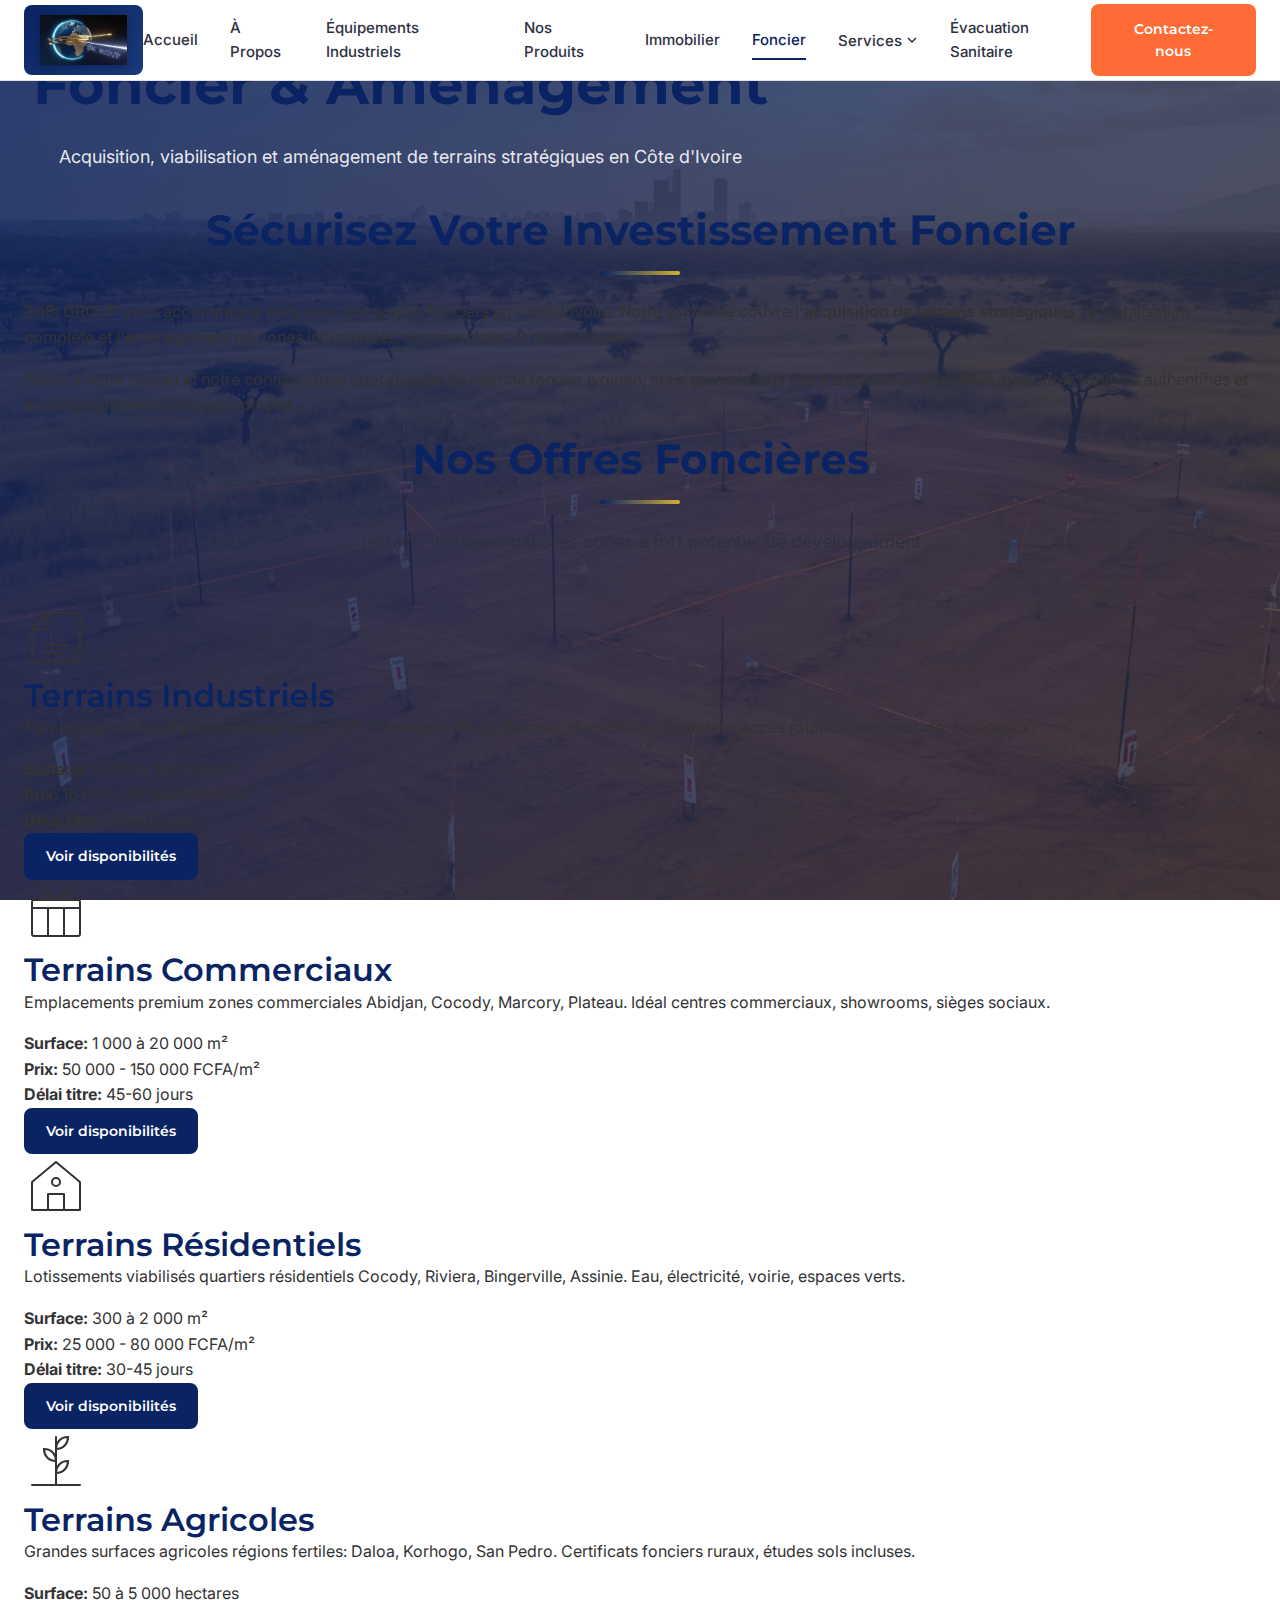
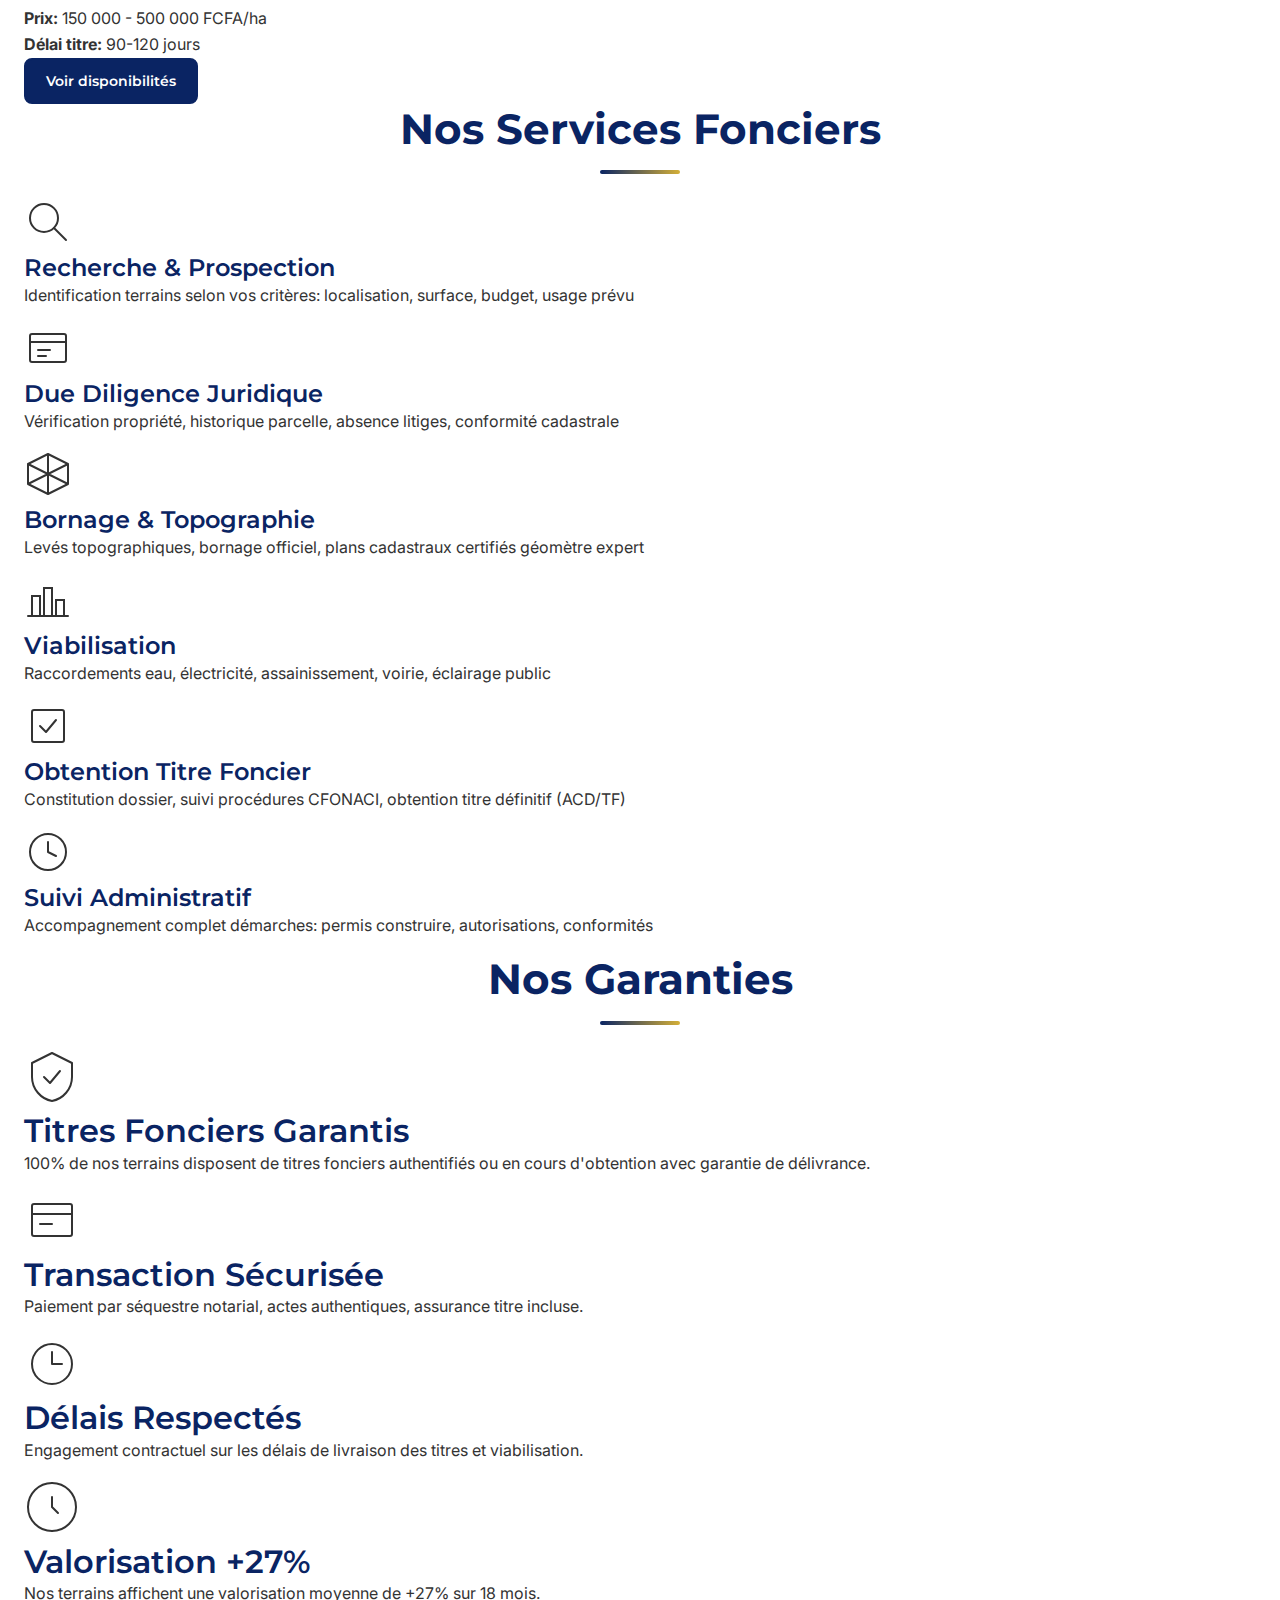
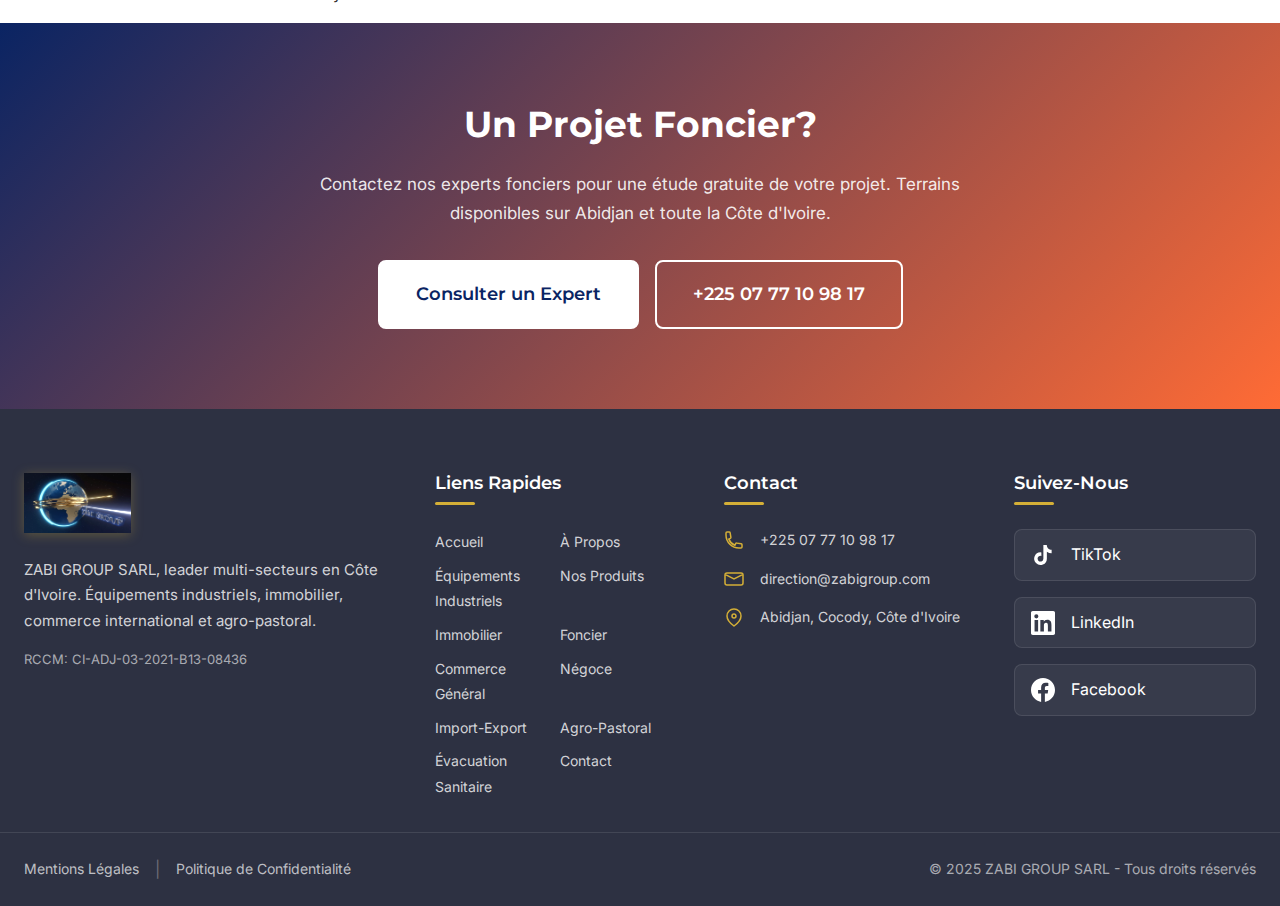
<file: foncier.html>
<!DOCTYPE html>
<html lang="fr">
<head>
    <meta charset="UTF-8">
    <meta name="viewport" content="width=device-width, initial-scale=1.0">
    
    <!-- SEO Meta Tags -->
    <title>Foncier & Aménagement - ZABI GROUP | Terrains Abidjan Côte d'Ivoire</title>
    <meta name="description" content="ZABI GROUP Foncier: acquisition terrains stratégiques, viabilisation, aménagement zones industrielles et résidentielles. Titres fonciers garantis, expertise juridique Côte d'Ivoire.">
    <meta name="keywords" content="terrain Abidjan, foncier Côte d'Ivoire, titre foncier, viabilisation terrain, zone industrielle, lotissement, ZABI GROUP foncier">
    <link rel="canonical" href="https://zabigroup.com/foncier.html">
    
    <!-- Open Graph -->
    <meta property="og:title" content="Foncier & Aménagement - ZABI GROUP">
    <meta property="og:description" content="Terrains viabilisés et sécurisés en Côte d'Ivoire">
    <meta property="og:image" content="https://zabigroup.com/images/hero/hero-foncier.jpg">
    <meta property="og:url" content="https://zabigroup.com/foncier.html">
    <meta property="og:type" content="website">
    <meta property="og:locale" content="fr_CI">
    
    <!-- Favicon -->
    <link rel="icon" type="image/x-icon" href="logo/favicon.ico">
    
    <!-- Google Fonts -->
    <link rel="preconnect" href="https://fonts.googleapis.com">
    <link rel="preconnect" href="https://fonts.gstatic.com" crossorigin>
    <link href="https://fonts.googleapis.com/css2?family=Montserrat:wght@600;700&family=Inter:wght@400;600&display=swap" rel="stylesheet">
    
    <!-- Stylesheet -->
    <link rel="stylesheet" href="css/style.css">
</head>
<body>
    <!-- Header Navigation -->
    <header class="header" id="header">
        <div class="header-container">
            <a href="index.html" class="logo" aria-label="ZABI GROUP - Retour accueil">
                <img src="logo/logo-zabi-group.png" alt="ZABI GROUP SARL" width="150" height="50">
            </a>
            
            <nav class="nav-desktop" aria-label="Navigation principale">
                <ul class="nav-menu">
                    <li><a href="index.html" class="nav-link">Accueil</a></li>
                    <li><a href="a-propos.html" class="nav-link">À Propos</a></li>
                    <li><a href="equipements-industriels.html" class="nav-link">Équipements Industriels</a></li>
                    <li><a href="nos-produits.html" class="nav-link">Nos Produits</a></li>
                    <li><a href="immobilier.html" class="nav-link">Immobilier</a></li>
                    <li><a href="foncier.html" class="nav-link active">Foncier</a></li>
                    <li class="nav-dropdown">
                        <button class="nav-link dropdown-toggle" aria-expanded="false" aria-haspopup="true">
                            Services
                            <svg class="dropdown-arrow" width="12" height="12" viewBox="0 0 12 12" fill="none" aria-hidden="true">
                                <path d="M2.5 4.5L6 8L9.5 4.5" stroke="currentColor" stroke-width="1.5" stroke-linecap="round" stroke-linejoin="round"/>
                            </svg>
                        </button>
                        <ul class="dropdown-menu">
                            <li><a href="commerce-general.html" class="dropdown-link">Commerce Général</a></li>
                            <li><a href="negoce.html" class="dropdown-link">Négoce</a></li>
                            <li><a href="import-export.html" class="dropdown-link">Import-Export</a></li>
                            <li><a href="agro-pastoral.html" class="dropdown-link">Agro-Pastoral</a></li>
                        </ul>
                    </li>
                    <li><a href="evacuation-sanitaire.html" class="nav-link">Évacuation Sanitaire</a></li>
                </ul>
            </nav>
            
            <a href="contact.html" class="btn btn-cta-header">Contactez-nous</a>
            
            <button class="hamburger" id="hamburger" aria-label="Ouvrir le menu" aria-expanded="false">
                <span class="hamburger-line"></span>
                <span class="hamburger-line"></span>
                <span class="hamburger-line"></span>
            </button>
        </div>
    </header>
    
    <!-- Mobile Navigation -->
    <div class="mobile-overlay" id="mobileOverlay"></div>
    <nav class="mobile-nav" id="mobileNav" aria-label="Navigation mobile">
        <button class="mobile-nav-close" id="mobileNavClose" aria-label="Fermer le menu">
            <svg width="24" height="24" viewBox="0 0 24 24" fill="none" aria-hidden="true">
                <path d="M18 6L6 18M6 6L18 18" stroke="currentColor" stroke-width="2" stroke-linecap="round" stroke-linejoin="round"/>
            </svg>
        </button>
        <ul class="mobile-menu">
            <li><a href="index.html" class="mobile-link">Accueil</a></li>
            <li><a href="a-propos.html" class="mobile-link">À Propos</a></li>
            <li><a href="equipements-industriels.html" class="mobile-link">Équipements Industriels</a></li>
            <li><a href="nos-produits.html" class="mobile-link">Nos Produits</a></li>
            <li><a href="immobilier.html" class="mobile-link">Immobilier</a></li>
            <li><a href="foncier.html" class="mobile-link active">Foncier</a></li>
            <li class="mobile-dropdown">
                <button class="mobile-link mobile-dropdown-toggle" aria-expanded="false">
                    Services
                    <svg class="dropdown-arrow" width="12" height="12" viewBox="0 0 12 12" fill="none" aria-hidden="true">
                        <path d="M2.5 4.5L6 8L9.5 4.5" stroke="currentColor" stroke-width="1.5" stroke-linecap="round" stroke-linejoin="round"/>
                    </svg>
                </button>
                <ul class="mobile-dropdown-menu">
                    <li><a href="commerce-general.html" class="mobile-dropdown-link">Commerce Général</a></li>
                    <li><a href="negoce.html" class="mobile-dropdown-link">Négoce</a></li>
                    <li><a href="import-export.html" class="mobile-dropdown-link">Import-Export</a></li>
                    <li><a href="agro-pastoral.html" class="mobile-dropdown-link">Agro-Pastoral</a></li>
                </ul>
            </li>
            <li><a href="evacuation-sanitaire.html" class="mobile-link">Évacuation Sanitaire</a></li>
            <li><a href="contact.html" class="mobile-link mobile-cta">Contactez-nous</a></li>
        </ul>
    </nav>

    <main id="main-content">
        <!-- Breadcrumbs -->
        <nav class="breadcrumbs" aria-label="Fil d'Ariane">
            <div class="container">
                <ol class="breadcrumbs-list">
                    <li><a href="index.html">Accueil</a></li>
                    <li aria-current="page">Foncier</li>
                </ol>
            </div>
        </nav>

        <!-- Hero Section -->
        <section class="page-hero">
            <picture class="hero-bg">
                <source srcset="images/hero/hero-foncier.webp" type="image/webp">
                <img src="images/hero/hero-foncier.jpg" alt="Terrains et foncier ZABI GROUP Côte d'Ivoire" loading="eager" class="hero-image">
            </picture>
            <div class="hero-overlay"></div>
            <div class="hero-content">
                <h1 class="hero-title">Foncier & Aménagement</h1>
                <p class="hero-text">Acquisition, viabilisation et aménagement de terrains stratégiques en Côte d'Ivoire</p>
            </div>
        </section>

        <!-- Introduction -->
        <section class="content-section">
            <div class="container">
                <h2 class="section-title">Sécurisez Votre Investissement Foncier</h2>
                <div class="intro-content">
                    <p>ZABI GROUP vous accompagne dans tous vos projets fonciers en Côte d'Ivoire. Notre expertise couvre l'<strong>acquisition de terrains stratégiques</strong>, la viabilisation complète et l'aménagement de zones industrielles, commerciales et résidentielles.</p>
                    <p>Grâce à notre réseau et notre connaissance approfondie du marché foncier ivoirien, nous garantissons des transactions sécurisées avec titres fonciers authentifiés et accompagnement juridique complet.</p>
                </div>
            </div>
        </section>

        <!-- Types de Terrains -->
        <section class="content-section section-alt">
            <div class="container">
                <h2 class="section-title">Nos Offres Foncières</h2>
                <p class="section-intro">Terrains viabilisés dans les zones à fort potentiel de développement</p>
                
                <div class="terrain-grid">
                    <!-- Terrains Industriels -->
                    <article class="terrain-card">
                        <div class="terrain-icon">
                            <svg width="64" height="64" viewBox="0 0 64 64" fill="none" aria-hidden="true">
                                <path d="M8 56V24L24 8H56V56H8Z" stroke="currentColor" stroke-width="2" stroke-linejoin="round"/>
                                <path d="M24 8V24H8" stroke="currentColor" stroke-width="2" stroke-linejoin="round"/>
                                <path d="M20 40H44M20 48H36" stroke="currentColor" stroke-width="2" stroke-linecap="round"/>
                            </svg>
                        </div>
                        <h3>Terrains Industriels</h3>
                        <p>Parcelles en zones franches industrielles (ZFI) Yopougon, PK24, Bassam. Viabilisation complète, accès routiers, raccordements réseaux.</p>
                        <ul class="terrain-specs">
                            <li><strong>Surface:</strong> 5 000 à 100 000 m²</li>
                            <li><strong>Prix:</strong> 15 000 - 35 000 FCFA/m²</li>
                            <li><strong>Délai titre:</strong> 60-90 jours</li>
                        </ul>
                        <a href="contact.html" class="btn btn-primary btn-small">Voir disponibilités</a>
                    </article>

                    <!-- Terrains Commerciaux -->
                    <article class="terrain-card">
                        <div class="terrain-icon">
                            <svg width="64" height="64" viewBox="0 0 64 64" fill="none" aria-hidden="true">
                                <rect x="8" y="20" width="48" height="36" rx="2" stroke="currentColor" stroke-width="2"/>
                                <path d="M8 28H56" stroke="currentColor" stroke-width="2"/>
                                <path d="M24 28V56M40 28V56" stroke="currentColor" stroke-width="2"/>
                                <path d="M20 8L32 20L44 8" stroke="currentColor" stroke-width="2" stroke-linecap="round" stroke-linejoin="round"/>
                            </svg>
                        </div>
                        <h3>Terrains Commerciaux</h3>
                        <p>Emplacements premium zones commerciales Abidjan, Cocody, Marcory, Plateau. Idéal centres commerciaux, showrooms, sièges sociaux.</p>
                        <ul class="terrain-specs">
                            <li><strong>Surface:</strong> 1 000 à 20 000 m²</li>
                            <li><strong>Prix:</strong> 50 000 - 150 000 FCFA/m²</li>
                            <li><strong>Délai titre:</strong> 45-60 jours</li>
                        </ul>
                        <a href="contact.html" class="btn btn-primary btn-small">Voir disponibilités</a>
                    </article>

                    <!-- Terrains Résidentiels -->
                    <article class="terrain-card">
                        <div class="terrain-icon">
                            <svg width="64" height="64" viewBox="0 0 64 64" fill="none" aria-hidden="true">
                                <path d="M8 56V28L32 8L56 28V56H8Z" stroke="currentColor" stroke-width="2" stroke-linejoin="round"/>
                                <path d="M24 56V40H40V56" stroke="currentColor" stroke-width="2" stroke-linejoin="round"/>
                                <circle cx="32" cy="28" r="4" stroke="currentColor" stroke-width="2"/>
                            </svg>
                        </div>
                        <h3>Terrains Résidentiels</h3>
                        <p>Lotissements viabilisés quartiers résidentiels Cocody, Riviera, Bingerville, Assinie. Eau, électricité, voirie, espaces verts.</p>
                        <ul class="terrain-specs">
                            <li><strong>Surface:</strong> 300 à 2 000 m²</li>
                            <li><strong>Prix:</strong> 25 000 - 80 000 FCFA/m²</li>
                            <li><strong>Délai titre:</strong> 30-45 jours</li>
                        </ul>
                        <a href="contact.html" class="btn btn-primary btn-small">Voir disponibilités</a>
                    </article>

                    <!-- Terrains Agricoles -->
                    <article class="terrain-card">
                        <div class="terrain-icon">
                            <svg width="64" height="64" viewBox="0 0 64 64" fill="none" aria-hidden="true">
                                <path d="M32 8V56" stroke="currentColor" stroke-width="2" stroke-linecap="round"/>
                                <path d="M32 20C40 20 44 14 44 8C36 8 32 14 32 20Z" stroke="currentColor" stroke-width="2"/>
                                <path d="M32 32C24 32 20 26 20 20C28 20 32 26 32 32Z" stroke="currentColor" stroke-width="2"/>
                                <path d="M32 44C40 44 44 38 44 32C36 32 32 38 32 44Z" stroke="currentColor" stroke-width="2"/>
                                <path d="M8 56H56" stroke="currentColor" stroke-width="2" stroke-linecap="round"/>
                            </svg>
                        </div>
                        <h3>Terrains Agricoles</h3>
                        <p>Grandes surfaces agricoles régions fertiles: Daloa, Korhogo, San Pedro. Certificats fonciers ruraux, études sols incluses.</p>
                        <ul class="terrain-specs">
                            <li><strong>Surface:</strong> 50 à 5 000 hectares</li>
                            <li><strong>Prix:</strong> 150 000 - 500 000 FCFA/ha</li>
                            <li><strong>Délai titre:</strong> 90-120 jours</li>
                        </ul>
                        <a href="contact.html" class="btn btn-primary btn-small">Voir disponibilités</a>
                    </article>
                </div>
            </div>
        </section>

        <!-- Services Fonciers -->
        <section class="content-section">
            <div class="container">
                <h2 class="section-title">Nos Services Fonciers</h2>
                
                <div class="services-grid">
                    <div class="service-card">
                        <div class="service-icon">
                            <svg width="48" height="48" viewBox="0 0 48 48" fill="none" aria-hidden="true">
                                <circle cx="20" cy="20" r="14" stroke="currentColor" stroke-width="2"/>
                                <path d="M30 30L42 42" stroke="currentColor" stroke-width="2" stroke-linecap="round"/>
                            </svg>
                        </div>
                        <h4>Recherche & Prospection</h4>
                        <p>Identification terrains selon vos critères: localisation, surface, budget, usage prévu</p>
                    </div>
                    <div class="service-card">
                        <div class="service-icon">
                            <svg width="48" height="48" viewBox="0 0 48 48" fill="none" aria-hidden="true">
                                <rect x="6" y="10" width="36" height="28" rx="2" stroke="currentColor" stroke-width="2"/>
                                <path d="M6 18H42" stroke="currentColor" stroke-width="2"/>
                                <path d="M14 26H26M14 32H22" stroke="currentColor" stroke-width="2" stroke-linecap="round"/>
                            </svg>
                        </div>
                        <h4>Due Diligence Juridique</h4>
                        <p>Vérification propriété, historique parcelle, absence litiges, conformité cadastrale</p>
                    </div>
                    <div class="service-card">
                        <div class="service-icon">
                            <svg width="48" height="48" viewBox="0 0 48 48" fill="none" aria-hidden="true">
                                <path d="M24 4L44 14V34L24 44L4 34V14L24 4Z" stroke="currentColor" stroke-width="2" stroke-linejoin="round"/>
                                <path d="M24 4V44M4 14L44 34M44 14L4 34" stroke="currentColor" stroke-width="2"/>
                            </svg>
                        </div>
                        <h4>Bornage & Topographie</h4>
                        <p>Levés topographiques, bornage officiel, plans cadastraux certifiés géomètre expert</p>
                    </div>
                    <div class="service-card">
                        <div class="service-icon">
                            <svg width="48" height="48" viewBox="0 0 48 48" fill="none" aria-hidden="true">
                                <path d="M8 40V20H16V40H8Z" stroke="currentColor" stroke-width="2"/>
                                <path d="M20 40V12H28V40H20Z" stroke="currentColor" stroke-width="2"/>
                                <path d="M32 40V24H40V40H32Z" stroke="currentColor" stroke-width="2"/>
                                <path d="M4 40H44" stroke="currentColor" stroke-width="2" stroke-linecap="round"/>
                            </svg>
                        </div>
                        <h4>Viabilisation</h4>
                        <p>Raccordements eau, électricité, assainissement, voirie, éclairage public</p>
                    </div>
                    <div class="service-card">
                        <div class="service-icon">
                            <svg width="48" height="48" viewBox="0 0 48 48" fill="none" aria-hidden="true">
                                <rect x="8" y="8" width="32" height="32" rx="2" stroke="currentColor" stroke-width="2"/>
                                <path d="M16 24L22 30L32 18" stroke="currentColor" stroke-width="2" stroke-linecap="round" stroke-linejoin="round"/>
                            </svg>
                        </div>
                        <h4>Obtention Titre Foncier</h4>
                        <p>Constitution dossier, suivi procédures CFONACI, obtention titre définitif (ACD/TF)</p>
                    </div>
                    <div class="service-card">
                        <div class="service-icon">
                            <svg width="48" height="48" viewBox="0 0 48 48" fill="none" aria-hidden="true">
                                <circle cx="24" cy="24" r="18" stroke="currentColor" stroke-width="2"/>
                                <path d="M24 14V24L32 28" stroke="currentColor" stroke-width="2" stroke-linecap="round" stroke-linejoin="round"/>
                            </svg>
                        </div>
                        <h4>Suivi Administratif</h4>
                        <p>Accompagnement complet démarches: permis construire, autorisations, conformités</p>
                    </div>
                </div>
            </div>
        </section>

        <!-- Garanties -->
        <section class="content-section section-alt">
            <div class="container">
                <h2 class="section-title">Nos Garanties</h2>
                
                <div class="guarantees-grid">
                    <div class="guarantee-item">
                        <div class="guarantee-icon">
                            <svg width="56" height="56" viewBox="0 0 56 56" fill="none" aria-hidden="true">
                                <path d="M28 4L8 14V28C8 40 17 50 28 52C39 50 48 40 48 28V14L28 4Z" stroke="currentColor" stroke-width="2" stroke-linejoin="round"/>
                                <path d="M20 28L26 34L36 22" stroke="currentColor" stroke-width="2" stroke-linecap="round" stroke-linejoin="round"/>
                            </svg>
                        </div>
                        <h3>Titres Fonciers Garantis</h3>
                        <p>100% de nos terrains disposent de titres fonciers authentifiés ou en cours d'obtention avec garantie de délivrance.</p>
                    </div>
                    <div class="guarantee-item">
                        <div class="guarantee-icon">
                            <svg width="56" height="56" viewBox="0 0 56 56" fill="none" aria-hidden="true">
                                <rect x="8" y="12" width="40" height="32" rx="2" stroke="currentColor" stroke-width="2"/>
                                <path d="M8 22H48" stroke="currentColor" stroke-width="2"/>
                                <path d="M16 32H28" stroke="currentColor" stroke-width="2" stroke-linecap="round"/>
                            </svg>
                        </div>
                        <h3>Transaction Sécurisée</h3>
                        <p>Paiement par séquestre notarial, actes authentiques, assurance titre incluse.</p>
                    </div>
                    <div class="guarantee-item">
                        <div class="guarantee-icon">
                            <svg width="56" height="56" viewBox="0 0 56 56" fill="none" aria-hidden="true">
                                <circle cx="28" cy="28" r="20" stroke="currentColor" stroke-width="2"/>
                                <path d="M28 16V28H38" stroke="currentColor" stroke-width="2" stroke-linecap="round" stroke-linejoin="round"/>
                            </svg>
                        </div>
                        <h3>Délais Respectés</h3>
                        <p>Engagement contractuel sur les délais de livraison des titres et viabilisation.</p>
                    </div>
                    <div class="guarantee-item">
                        <div class="guarantee-icon">
                            <svg width="56" height="56" viewBox="0 0 56 56" fill="none" aria-hidden="true">
                                <path d="M28 4C14.745 4 4 14.745 4 28C4 41.255 14.745 52 28 52" stroke="currentColor" stroke-width="2" stroke-linecap="round"/>
                                <path d="M28 52C41.255 52 52 41.255 52 28C52 14.745 41.255 4 28 4" stroke="currentColor" stroke-width="2" stroke-linecap="round"/>
                                <path d="M28 18V28L34 34" stroke="currentColor" stroke-width="2" stroke-linecap="round" stroke-linejoin="round"/>
                            </svg>
                        </div>
                        <h3>Valorisation +27%</h3>
                        <p>Nos terrains affichent une valorisation moyenne de +27% sur 18 mois.</p>
                    </div>
                </div>
            </div>
        </section>

        <!-- CTA Section -->
        <section class="cta-section">
            <div class="container">
                <h2 class="cta-title">Un Projet Foncier?</h2>
                <p class="cta-text">Contactez nos experts fonciers pour une étude gratuite de votre projet. Terrains disponibles sur Abidjan et toute la Côte d'Ivoire.</p>
                <div class="cta-buttons">
                    <a href="contact.html" class="btn btn-primary btn-large">Consulter un Expert</a>
                    <a href="tel:+2250777109817" class="btn btn-secondary btn-large">+225 07 77 10 98 17</a>
                </div>
            </div>
        </section>
    </main>

    <!-- Footer -->
    <footer class="footer" id="footer">
        <div class="footer-container">
            <div class="footer-grid">
                <div class="footer-col footer-about">
                    <a href="index.html" class="footer-logo">
                        <img src="logo/logo-zabi-group.png" alt="ZABI GROUP SARL" width="180" height="60">
                    </a>
                    <p class="footer-description">ZABI GROUP SARL, leader multi-secteurs en Côte d'Ivoire. Équipements industriels, immobilier, commerce international et agro-pastoral.</p>
                    <p class="footer-rccm">RCCM: CI-ADJ-03-2021-B13-08436</p>
                </div>

                <div class="footer-col footer-links">
                    <h4 class="footer-title">Liens Rapides</h4>
                    <ul class="footer-menu">
                        <li><a href="index.html">Accueil</a></li>
                        <li><a href="a-propos.html">À Propos</a></li>
                        <li><a href="equipements-industriels.html">Équipements Industriels</a></li>
                        <li><a href="nos-produits.html">Nos Produits</a></li>
                        <li><a href="immobilier.html">Immobilier</a></li>
                        <li><a href="foncier.html">Foncier</a></li>
                        <li><a href="commerce-general.html">Commerce Général</a></li>
                        <li><a href="negoce.html">Négoce</a></li>
                        <li><a href="import-export.html">Import-Export</a></li>
                        <li><a href="agro-pastoral.html">Agro-Pastoral</a></li>
                        <li><a href="evacuation-sanitaire.html">Évacuation Sanitaire</a></li>
                        <li><a href="contact.html">Contact</a></li>
                    </ul>
                </div>

                <div class="footer-col footer-contact">
                    <h4 class="footer-title">Contact</h4>
                    <ul class="footer-contact-list">
                        <li>
                            <svg class="footer-icon" width="20" height="20" viewBox="0 0 20 20" fill="none" aria-hidden="true">
                                <path d="M2 3C2 2.44772 2.44772 2 3 2H5.15287C5.64171 2 6.0589 2.35341 6.13927 2.8356L6.87858 7.27147C6.95075 7.70451 6.73206 8.13397 6.3394 8.3303L4.79126 9.10437C5.90756 11.8783 8.12168 14.0924 10.8956 15.2087L11.6697 13.6606C11.866 13.2679 12.2955 13.0492 12.7285 13.1214L17.1644 13.8607C17.6466 13.9411 18 14.3583 18 14.8471V17C18 17.5523 17.5523 18 17 18H15C7.8203 18 2 12.1797 2 5V3Z" stroke="currentColor" stroke-width="1.5"/>
                            </svg>
                            <a href="tel:+2250777109817">+225 07 77 10 98 17</a>
                        </li>
                        <li>
                            <svg class="footer-icon" width="20" height="20" viewBox="0 0 20 20" fill="none" aria-hidden="true">
                                <path d="M2 5.88L10 9.88L18 5.88M3 16H17C18.1046 16 19 15.1046 19 14V6C19 4.89543 18.1046 4 17 4H3C1.89543 4 1 4.89543 1 6V14C1 15.1046 1.89543 16 3 16Z" stroke="currentColor" stroke-width="1.5"/>
                            </svg>
                            <a href="mailto:direction@zabigroup.com">direction@zabigroup.com</a>
                        </li>
                        <li>
                            <svg class="footer-icon" width="20" height="20" viewBox="0 0 20 20" fill="none" aria-hidden="true">
                                <path d="M10 11C11.1046 11 12 10.1046 12 9C12 7.89543 11.1046 7 10 7C8.89543 7 8 7.89543 8 9C8 10.1046 8.89543 11 10 11Z" stroke="currentColor" stroke-width="1.5"/>
                                <path d="M10 19C10 19 17 14 17 9C17 5.13401 13.866 2 10 2C6.13401 2 3 5.13401 3 9C3 14 10 19 10 19Z" stroke="currentColor" stroke-width="1.5"/>
                            </svg>
                            <span>Abidjan, Cocody, Côte d'Ivoire</span>
                        </li>
                    </ul>
                </div>

                <div class="footer-col footer-social">
                    <h4 class="footer-title">Suivez-Nous</h4>
                    <div class="social-cards">
                        <a href="https://www.tiktok.com/@dekaomarcelgbegbe" target="_blank" rel="noopener noreferrer" class="social-card social-tiktok" aria-label="TikTok">
                            <svg class="social-icon" width="24" height="24" viewBox="0 0 24 24" fill="currentColor"><path d="M19.59 6.69a4.83 4.83 0 01-3.77-4.25V2h-3.45v13.67a2.89 2.89 0 01-5.2 1.74 2.89 2.89 0 012.31-4.64 2.93 2.93 0 01.88.13V9.4a6.84 6.84 0 00-1-.05A6.33 6.33 0 005 20.1a6.34 6.34 0 0010.86-4.43v-7a8.16 8.16 0 004.77 1.52v-3.4a4.85 4.85 0 01-1-.1z"/></svg>
                            <span>TikTok</span>
                        </a>
                        <a href="https://ci.linkedin.com/in/dekao-marcel-gbegbe-42b03b358" target="_blank" rel="noopener noreferrer" class="social-card social-linkedin" aria-label="LinkedIn">
                            <svg class="social-icon" width="24" height="24" viewBox="0 0 24 24" fill="currentColor"><path d="M20.447 20.452h-3.554v-5.569c0-1.328-.027-3.037-1.852-3.037-1.853 0-2.136 1.445-2.136 2.939v5.667H9.351V9h3.414v1.561h.046c.477-.9 1.637-1.85 3.37-1.85 3.601 0 4.267 2.37 4.267 5.455v6.286zM5.337 7.433a2.062 2.062 0 01-2.063-2.065 2.064 2.064 0 112.063 2.065zm1.782 13.019H3.555V9h3.564v11.452zM22.225 0H1.771C.792 0 0 .774 0 1.729v20.542C0 23.227.792 24 1.771 24h20.451C23.2 24 24 23.227 24 22.271V1.729C24 .774 23.2 0 22.222 0h.003z"/></svg>
                            <span>LinkedIn</span>
                        </a>
                        <a href="https://web.facebook.com/people/Opportunités-Crédibles-et-Divers/100076171216941/" target="_blank" rel="noopener noreferrer" class="social-card social-facebook" aria-label="Facebook">
                            <svg class="social-icon" width="24" height="24" viewBox="0 0 24 24" fill="currentColor"><path d="M24 12.073c0-6.627-5.373-12-12-12s-12 5.373-12 12c0 5.99 4.388 10.954 10.125 11.854v-8.385H7.078v-3.47h3.047V9.43c0-3.007 1.792-4.669 4.533-4.669 1.312 0 2.686.235 2.686.235v2.953H15.83c-1.491 0-1.956.925-1.956 1.874v2.25h3.328l-.532 3.47h-2.796v8.385C19.612 23.027 24 18.062 24 12.073z"/></svg>
                            <span>Facebook</span>
                        </a>
                    </div>
                </div>
            </div>
        </div>

        <div class="footer-bottom">
            <div class="footer-bottom-container">
                <div class="footer-legal">
                    <a href="mentions-legales.html">Mentions Légales</a>
                    <span class="separator">|</span>
                    <a href="politique-confidentialite.html">Politique de Confidentialité</a>
                </div>
                <p class="footer-copyright">© 2025 ZABI GROUP SARL - Tous droits réservés</p>
            </div>
        </div>
    </footer>

    <script src="js/main.js"></script>
</body>
</html>
</file>
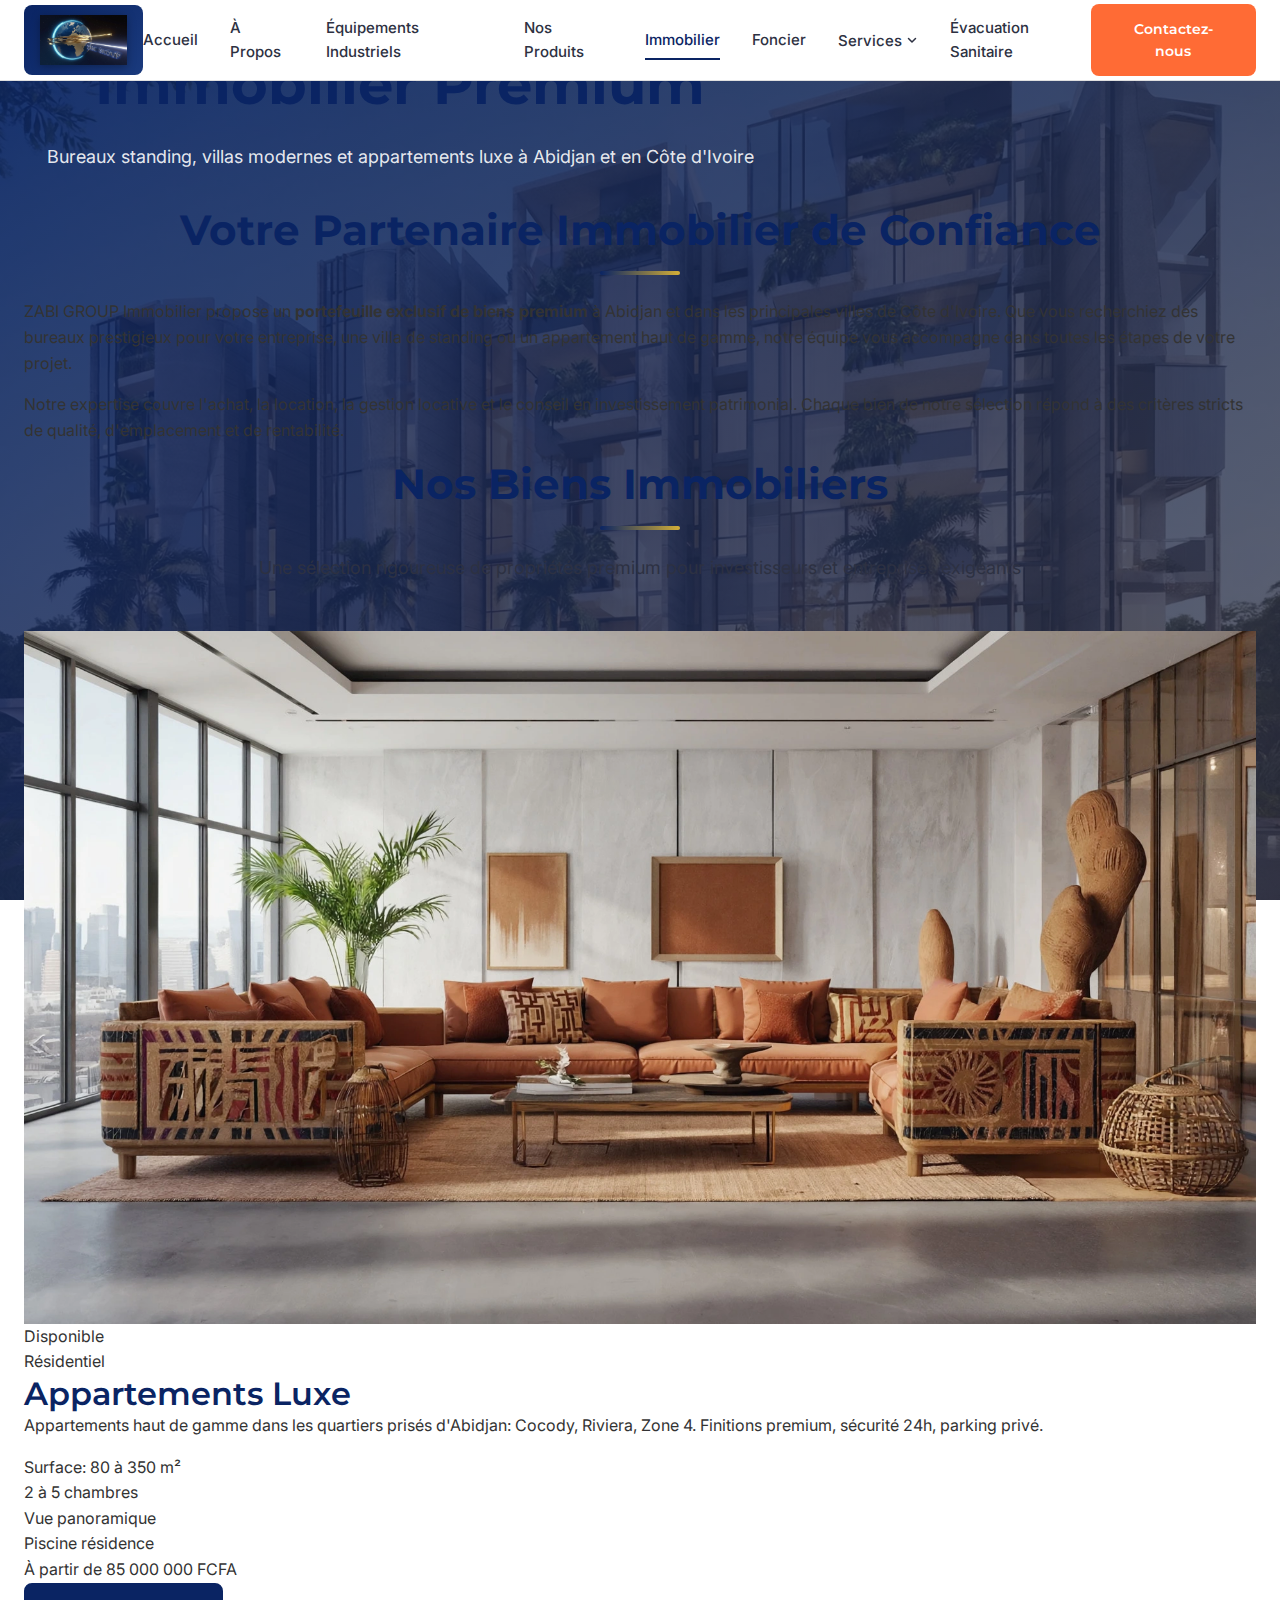
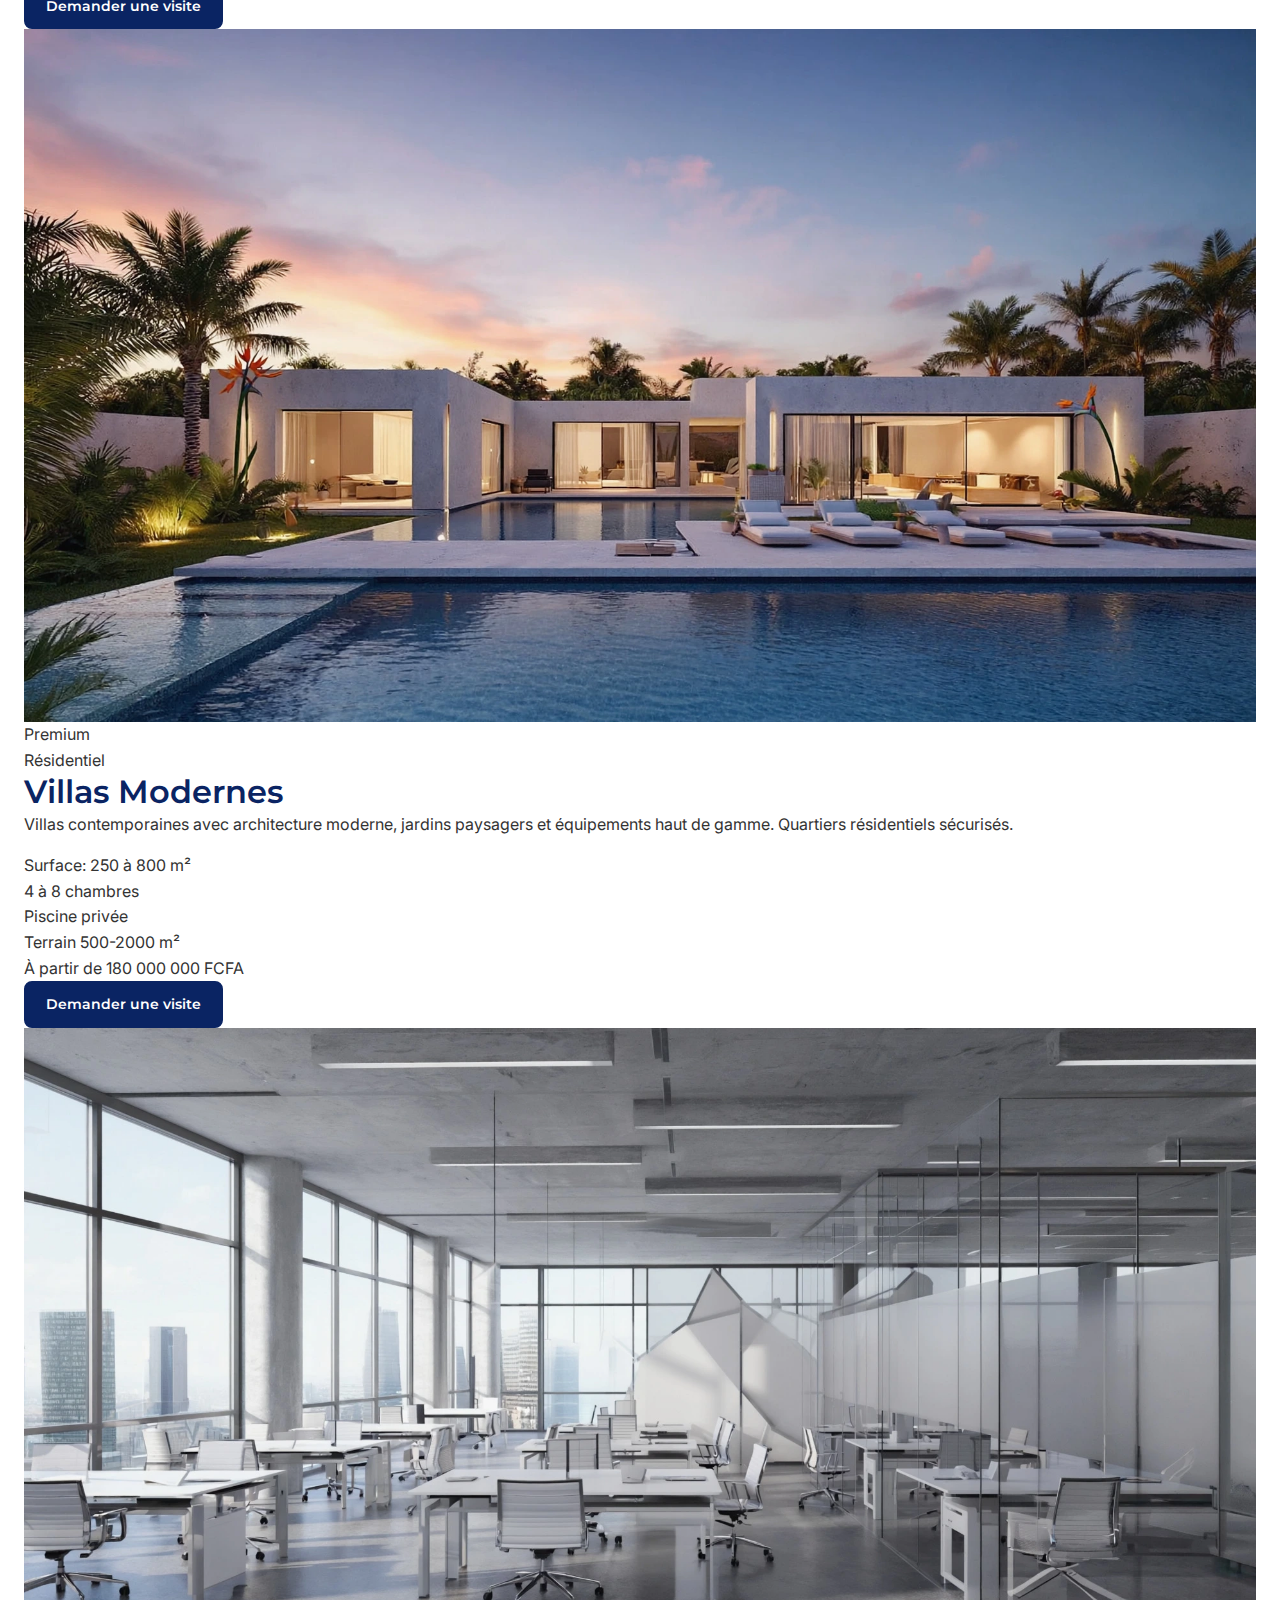
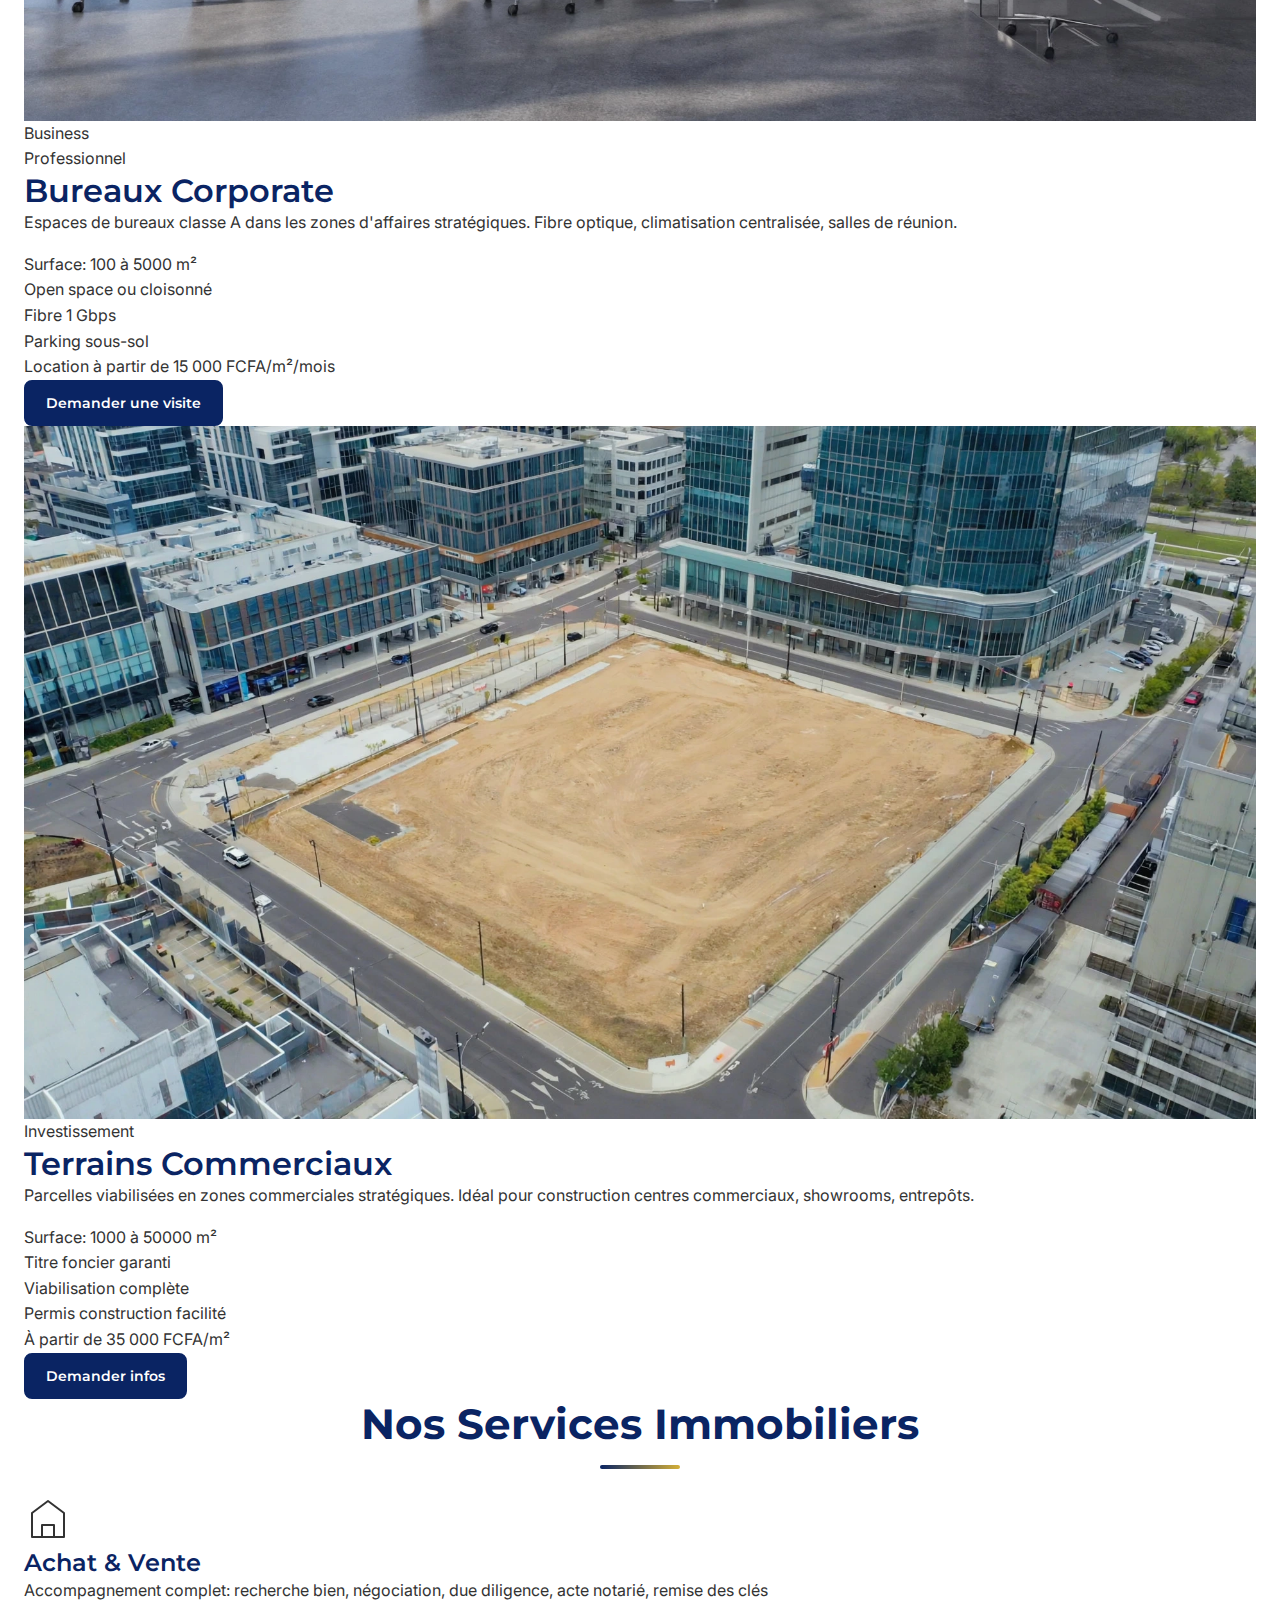
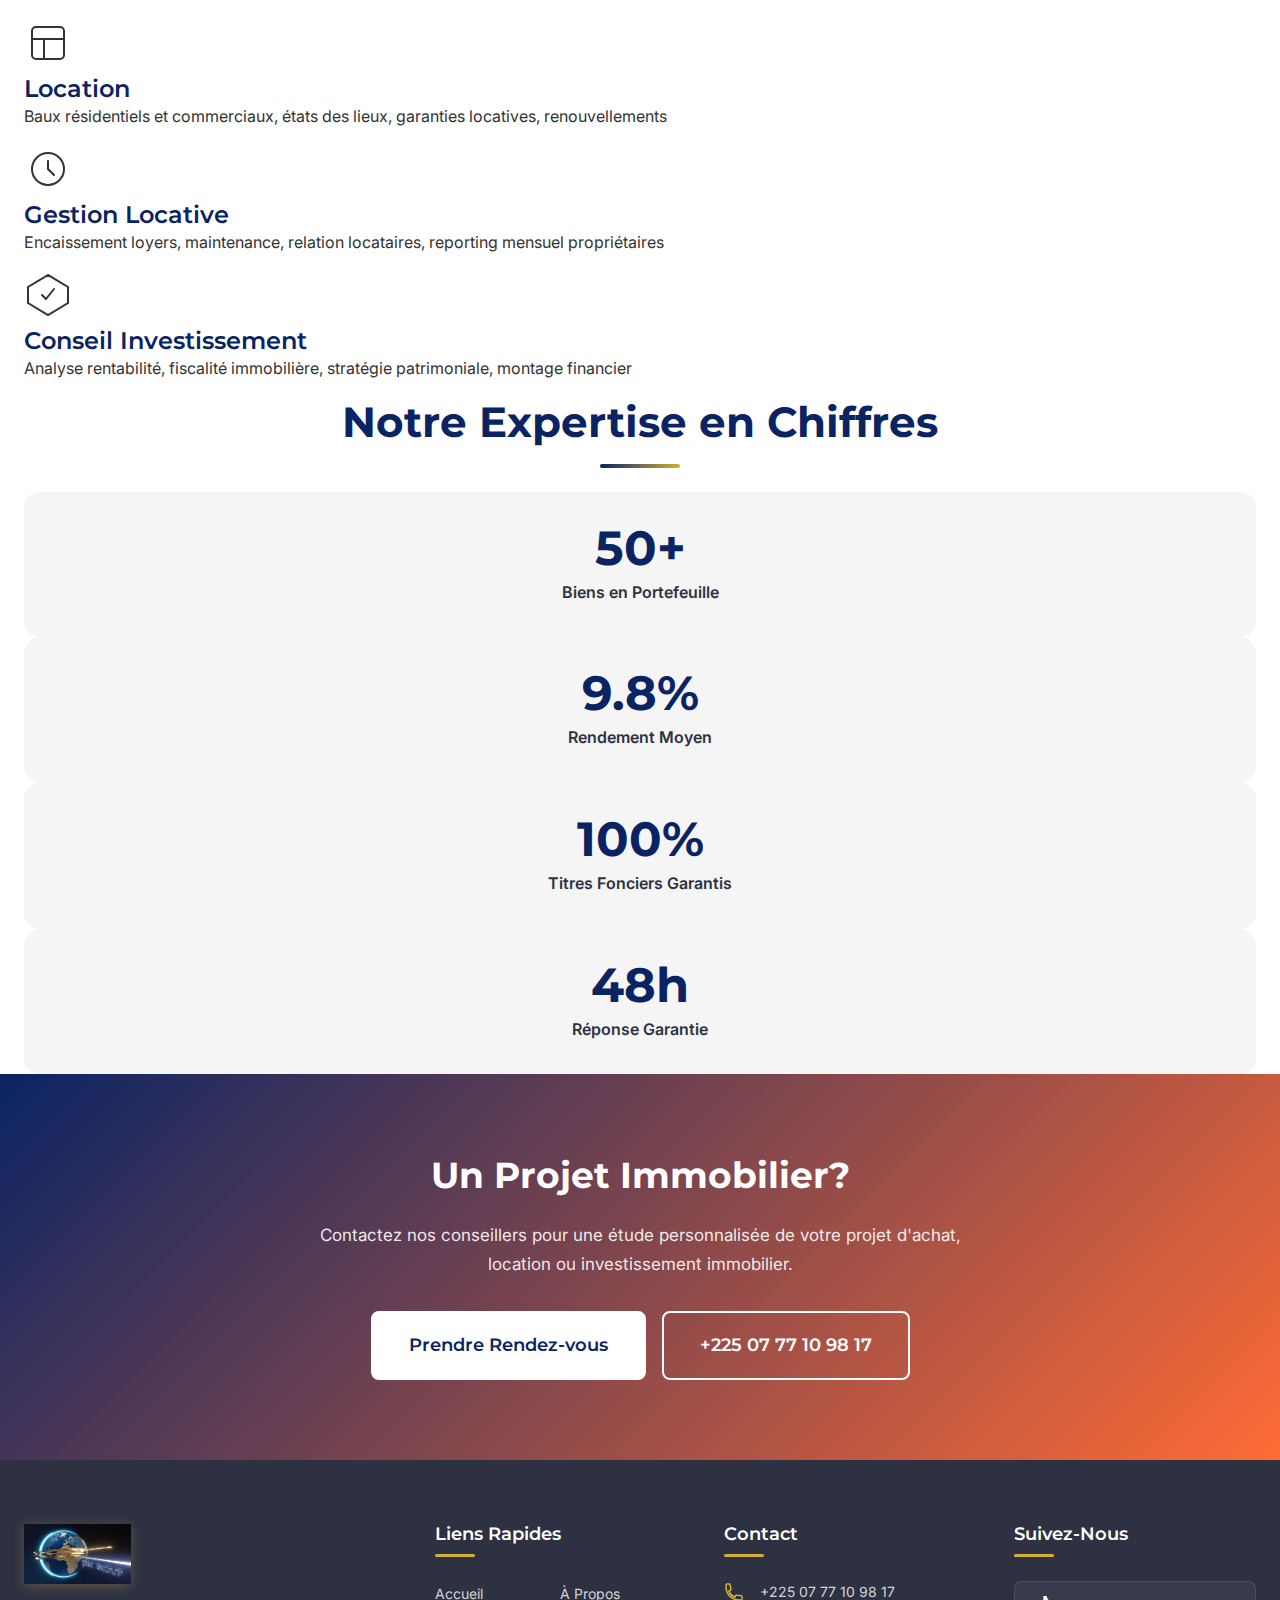
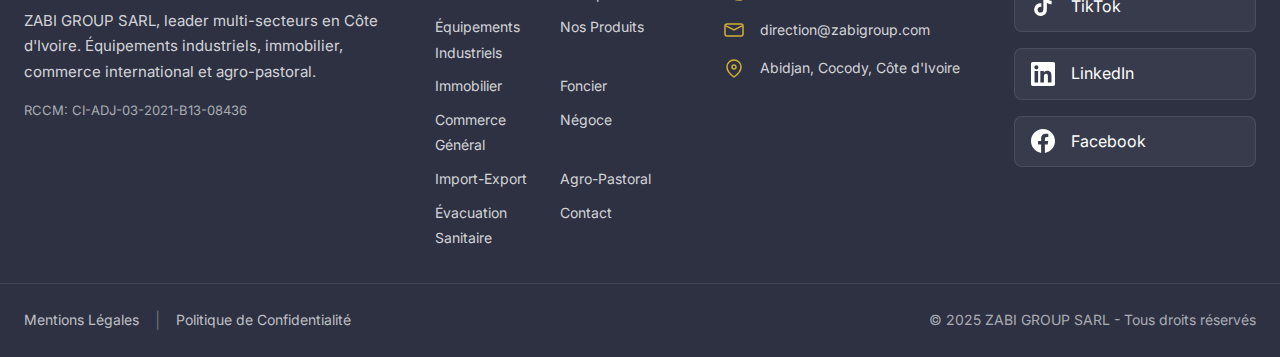
<file: immobilier.html>
<!DOCTYPE html>
<html lang="fr">
<head>
    <meta charset="UTF-8">
    <meta name="viewport" content="width=device-width, initial-scale=1.0">
    
    <!-- SEO Meta Tags -->
    <title>Immobilier Premium - ZABI GROUP | Bureaux, Villas, Appartements Abidjan</title>
    <meta name="description" content="ZABI GROUP Immobilier: bureaux standing, villas modernes, appartements luxe à Abidjan. Achat, location, gestion patrimoniale. Portefeuille propriétés prime Côte d'Ivoire.">
    <meta name="keywords" content="immobilier Abidjan, bureaux standing Cocody, villa luxe Côte d'Ivoire, appartement premium, investissement immobilier, ZABI GROUP immobilier">
    <link rel="canonical" href="https://zabigroup.com/immobilier.html">
    
    <!-- Open Graph -->
    <meta property="og:title" content="Immobilier Premium - ZABI GROUP">
    <meta property="og:description" content="Bureaux, villas et appartements haut de gamme à Abidjan">
    <meta property="og:image" content="https://zabigroup.com/images/hero/hero-immobilier.jpg">
    <meta property="og:url" content="https://zabigroup.com/immobilier.html">
    <meta property="og:type" content="website">
    <meta property="og:locale" content="fr_CI">
    
    <!-- Favicon -->
    <link rel="icon" type="image/x-icon" href="logo/favicon.ico">
    
    <!-- Google Fonts -->
    <link rel="preconnect" href="https://fonts.googleapis.com">
    <link rel="preconnect" href="https://fonts.gstatic.com" crossorigin>
    <link href="https://fonts.googleapis.com/css2?family=Montserrat:wght@600;700&family=Inter:wght@400;600&display=swap" rel="stylesheet">
    
    <!-- Stylesheet -->
    <link rel="stylesheet" href="css/style.css">
</head>
<body>
    <!-- Header Navigation -->
    <header class="header" id="header">
        <div class="header-container">
            <a href="index.html" class="logo" aria-label="ZABI GROUP - Retour accueil">
                <img src="logo/logo-zabi-group.png" alt="ZABI GROUP SARL" width="150" height="50">
            </a>
            
            <nav class="nav-desktop" aria-label="Navigation principale">
                <ul class="nav-menu">
                    <li><a href="index.html" class="nav-link">Accueil</a></li>
                    <li><a href="a-propos.html" class="nav-link">À Propos</a></li>
                    <li><a href="equipements-industriels.html" class="nav-link">Équipements Industriels</a></li>
                    <li><a href="nos-produits.html" class="nav-link">Nos Produits</a></li>
                    <li><a href="immobilier.html" class="nav-link active">Immobilier</a></li>
                    <li><a href="foncier.html" class="nav-link">Foncier</a></li>
                    <li class="nav-dropdown">
                        <button class="nav-link dropdown-toggle" aria-expanded="false" aria-haspopup="true">
                            Services
                            <svg class="dropdown-arrow" width="12" height="12" viewBox="0 0 12 12" fill="none" aria-hidden="true">
                                <path d="M2.5 4.5L6 8L9.5 4.5" stroke="currentColor" stroke-width="1.5" stroke-linecap="round" stroke-linejoin="round"/>
                            </svg>
                        </button>
                        <ul class="dropdown-menu">
                            <li><a href="commerce-general.html" class="dropdown-link">Commerce Général</a></li>
                            <li><a href="negoce.html" class="dropdown-link">Négoce</a></li>
                            <li><a href="import-export.html" class="dropdown-link">Import-Export</a></li>
                            <li><a href="agro-pastoral.html" class="dropdown-link">Agro-Pastoral</a></li>
                        </ul>
                    </li>
                    <li><a href="evacuation-sanitaire.html" class="nav-link">Évacuation Sanitaire</a></li>
                </ul>
            </nav>
            
            <a href="contact.html" class="btn btn-cta-header">Contactez-nous</a>
            
            <button class="hamburger" id="hamburger" aria-label="Ouvrir le menu" aria-expanded="false">
                <span class="hamburger-line"></span>
                <span class="hamburger-line"></span>
                <span class="hamburger-line"></span>
            </button>
        </div>
    </header>
    
    <!-- Mobile Navigation -->
    <div class="mobile-overlay" id="mobileOverlay"></div>
    <nav class="mobile-nav" id="mobileNav" aria-label="Navigation mobile">
        <button class="mobile-nav-close" id="mobileNavClose" aria-label="Fermer le menu">
            <svg width="24" height="24" viewBox="0 0 24 24" fill="none" aria-hidden="true">
                <path d="M18 6L6 18M6 6L18 18" stroke="currentColor" stroke-width="2" stroke-linecap="round" stroke-linejoin="round"/>
            </svg>
        </button>
        <ul class="mobile-menu">
            <li><a href="index.html" class="mobile-link">Accueil</a></li>
            <li><a href="a-propos.html" class="mobile-link">À Propos</a></li>
            <li><a href="equipements-industriels.html" class="mobile-link">Équipements Industriels</a></li>
            <li><a href="nos-produits.html" class="mobile-link">Nos Produits</a></li>
            <li><a href="immobilier.html" class="mobile-link active">Immobilier</a></li>
            <li><a href="foncier.html" class="mobile-link">Foncier</a></li>
            <li class="mobile-dropdown">
                <button class="mobile-link mobile-dropdown-toggle" aria-expanded="false">
                    Services
                    <svg class="dropdown-arrow" width="12" height="12" viewBox="0 0 12 12" fill="none" aria-hidden="true">
                        <path d="M2.5 4.5L6 8L9.5 4.5" stroke="currentColor" stroke-width="1.5" stroke-linecap="round" stroke-linejoin="round"/>
                    </svg>
                </button>
                <ul class="mobile-dropdown-menu">
                    <li><a href="commerce-general.html" class="mobile-dropdown-link">Commerce Général</a></li>
                    <li><a href="negoce.html" class="mobile-dropdown-link">Négoce</a></li>
                    <li><a href="import-export.html" class="mobile-dropdown-link">Import-Export</a></li>
                    <li><a href="agro-pastoral.html" class="mobile-dropdown-link">Agro-Pastoral</a></li>
                </ul>
            </li>
            <li><a href="evacuation-sanitaire.html" class="mobile-link">Évacuation Sanitaire</a></li>
            <li><a href="contact.html" class="mobile-link mobile-cta">Contactez-nous</a></li>
        </ul>
    </nav>

    <main id="main-content">
        <!-- Breadcrumbs -->
        <nav class="breadcrumbs" aria-label="Fil d'Ariane">
            <div class="container">
                <ol class="breadcrumbs-list">
                    <li><a href="index.html">Accueil</a></li>
                    <li aria-current="page">Immobilier</li>
                </ol>
            </div>
        </nav>

        <!-- Hero Section -->
        <section class="page-hero">
            <picture class="hero-bg">
                <source srcset="images/hero/hero-immobilier.webp" type="image/webp">
                <img src="images/hero/hero-immobilier.jpg" alt="Immobilier premium ZABI GROUP Abidjan" loading="eager" class="hero-image">
            </picture>
            <div class="hero-overlay"></div>
            <div class="hero-content">
                <h1 class="hero-title">Immobilier Premium</h1>
                <p class="hero-text">Bureaux standing, villas modernes et appartements luxe à Abidjan et en Côte d'Ivoire</p>
            </div>
        </section>

        <!-- Introduction -->
        <section class="content-section">
            <div class="container">
                <h2 class="section-title">Votre Partenaire Immobilier de Confiance</h2>
                <div class="intro-content">
                    <p>ZABI GROUP Immobilier propose un <strong>portefeuille exclusif de biens premium</strong> à Abidjan et dans les principales villes de Côte d'Ivoire. Que vous recherchiez des bureaux prestigieux pour votre entreprise, une villa de standing ou un appartement haut de gamme, notre équipe vous accompagne dans toutes les étapes de votre projet.</p>
                    <p>Notre expertise couvre l'achat, la location, la gestion locative et le conseil en investissement patrimonial. Chaque bien de notre sélection répond à des critères stricts de qualité, d'emplacement et de rentabilité.</p>
                </div>
            </div>
        </section>

        <!-- Types de Biens -->
        <section class="content-section section-alt">
            <div class="container">
                <h2 class="section-title">Nos Biens Immobiliers</h2>
                <p class="section-intro">Une sélection rigoureuse de propriétés premium pour investisseurs et entreprises exigeants</p>
                
                <div class="property-grid">
                    <!-- Appartements Luxe -->
                    <article class="property-card">
                        <div class="property-image">
                            <picture>
                                <source srcset="images/immobilier/immobilier-appartement-luxe.webp" type="image/webp">
                                <img src="images/immobilier/immobilier-appartement-luxe.jpg" alt="Appartement luxe Abidjan" loading="lazy">
                            </picture>
                            <span class="property-badge">Disponible</span>
                        </div>
                        <div class="property-content">
                            <span class="property-type">Résidentiel</span>
                            <h3>Appartements Luxe</h3>
                            <p>Appartements haut de gamme dans les quartiers prisés d'Abidjan: Cocody, Riviera, Zone 4. Finitions premium, sécurité 24h, parking privé.</p>
                            <ul class="property-features">
                                <li>Surface: 80 à 350 m²</li>
                                <li>2 à 5 chambres</li>
                                <li>Vue panoramique</li>
                                <li>Piscine résidence</li>
                            </ul>
                            <div class="property-price">
                                <span class="price-label">À partir de</span>
                                <span class="price-value">85 000 000 FCFA</span>
                            </div>
                            <a href="contact.html" class="btn btn-primary btn-small">Demander une visite</a>
                        </div>
                    </article>

                    <!-- Villas Modernes -->
                    <article class="property-card">
                        <div class="property-image">
                            <picture>
                                <source srcset="images/immobilier/immobilier-villa-moderne.webp" type="image/webp">
                                <img src="images/immobilier/immobilier-villa-moderne.jpg" alt="Villa moderne Côte d'Ivoire" loading="lazy">
                            </picture>
                            <span class="property-badge">Premium</span>
                        </div>
                        <div class="property-content">
                            <span class="property-type">Résidentiel</span>
                            <h3>Villas Modernes</h3>
                            <p>Villas contemporaines avec architecture moderne, jardins paysagers et équipements haut de gamme. Quartiers résidentiels sécurisés.</p>
                            <ul class="property-features">
                                <li>Surface: 250 à 800 m²</li>
                                <li>4 à 8 chambres</li>
                                <li>Piscine privée</li>
                                <li>Terrain 500-2000 m²</li>
                            </ul>
                            <div class="property-price">
                                <span class="price-label">À partir de</span>
                                <span class="price-value">180 000 000 FCFA</span>
                            </div>
                            <a href="contact.html" class="btn btn-primary btn-small">Demander une visite</a>
                        </div>
                    </article>

                    <!-- Bureaux Corporate -->
                    <article class="property-card">
                        <div class="property-image">
                            <picture>
                                <source srcset="images/immobilier/immobilier-bureau-corporate.webp" type="image/webp">
                                <img src="images/immobilier/immobilier-bureau-corporate.jpg" alt="Bureaux corporate Abidjan" loading="lazy">
                            </picture>
                            <span class="property-badge">Business</span>
                        </div>
                        <div class="property-content">
                            <span class="property-type">Professionnel</span>
                            <h3>Bureaux Corporate</h3>
                            <p>Espaces de bureaux classe A dans les zones d'affaires stratégiques. Fibre optique, climatisation centralisée, salles de réunion.</p>
                            <ul class="property-features">
                                <li>Surface: 100 à 5000 m²</li>
                                <li>Open space ou cloisonné</li>
                                <li>Fibre 1 Gbps</li>
                                <li>Parking sous-sol</li>
                            </ul>
                            <div class="property-price">
                                <span class="price-label">Location à partir de</span>
                                <span class="price-value">15 000 FCFA/m²/mois</span>
                            </div>
                            <a href="contact.html" class="btn btn-primary btn-small">Demander une visite</a>
                        </div>
                    </article>

                    <!-- Terrains Commerciaux -->
                    <article class="property-card">
                        <div class="property-image">
                            <picture>
                                <source srcset="images/immobilier/immobilier-terrain-commercial.webp" type="image/webp">
                                <img src="images/immobilier/immobilier-terrain-commercial.jpg" alt="Terrain commercial Côte d'Ivoire" loading="lazy">
                            </picture>
                        </div>
                        <div class="property-content">
                            <span class="property-type">Investissement</span>
                            <h3>Terrains Commerciaux</h3>
                            <p>Parcelles viabilisées en zones commerciales stratégiques. Idéal pour construction centres commerciaux, showrooms, entrepôts.</p>
                            <ul class="property-features">
                                <li>Surface: 1000 à 50000 m²</li>
                                <li>Titre foncier garanti</li>
                                <li>Viabilisation complète</li>
                                <li>Permis construction facilité</li>
                            </ul>
                            <div class="property-price">
                                <span class="price-label">À partir de</span>
                                <span class="price-value">35 000 FCFA/m²</span>
                            </div>
                            <a href="contact.html" class="btn btn-primary btn-small">Demander infos</a>
                        </div>
                    </article>
                </div>
            </div>
        </section>

        <!-- Services Immobiliers -->
        <section class="content-section">
            <div class="container">
                <h2 class="section-title">Nos Services Immobiliers</h2>
                
                <div class="services-grid">
                    <div class="service-card">
                        <div class="service-icon">
                            <svg width="48" height="48" viewBox="0 0 48 48" fill="none" aria-hidden="true">
                                <path d="M8 44V20L24 8L40 20V44H8Z" stroke="currentColor" stroke-width="2" stroke-linejoin="round"/>
                                <path d="M18 44V32H30V44" stroke="currentColor" stroke-width="2" stroke-linejoin="round"/>
                            </svg>
                        </div>
                        <h4>Achat & Vente</h4>
                        <p>Accompagnement complet: recherche bien, négociation, due diligence, acte notarié, remise des clés</p>
                    </div>
                    <div class="service-card">
                        <div class="service-icon">
                            <svg width="48" height="48" viewBox="0 0 48 48" fill="none" aria-hidden="true">
                                <rect x="8" y="8" width="32" height="32" rx="4" stroke="currentColor" stroke-width="2"/>
                                <path d="M8 20H40M20 20V40" stroke="currentColor" stroke-width="2"/>
                            </svg>
                        </div>
                        <h4>Location</h4>
                        <p>Baux résidentiels et commerciaux, états des lieux, garanties locatives, renouvellements</p>
                    </div>
                    <div class="service-card">
                        <div class="service-icon">
                            <svg width="48" height="48" viewBox="0 0 48 48" fill="none" aria-hidden="true">
                                <circle cx="24" cy="24" r="16" stroke="currentColor" stroke-width="2"/>
                                <path d="M24 16V24L30 30" stroke="currentColor" stroke-width="2" stroke-linecap="round"/>
                            </svg>
                        </div>
                        <h4>Gestion Locative</h4>
                        <p>Encaissement loyers, maintenance, relation locataires, reporting mensuel propriétaires</p>
                    </div>
                    <div class="service-card">
                        <div class="service-icon">
                            <svg width="48" height="48" viewBox="0 0 48 48" fill="none" aria-hidden="true">
                                <path d="M24 4L4 16V32L24 44L44 32V16L24 4Z" stroke="currentColor" stroke-width="2"/>
                                <path d="M18 24L22 28L30 18" stroke="currentColor" stroke-width="2" stroke-linecap="round" stroke-linejoin="round"/>
                            </svg>
                        </div>
                        <h4>Conseil Investissement</h4>
                        <p>Analyse rentabilité, fiscalité immobilière, stratégie patrimoniale, montage financier</p>
                    </div>
                </div>
            </div>
        </section>

        <!-- Chiffres Clés -->
        <section class="content-section section-alt">
            <div class="container">
                <h2 class="section-title">Notre Expertise en Chiffres</h2>
                <div class="stats-grid">
                    <div class="stat-card">
                        <span class="stat-number">50+</span>
                        <span class="stat-label">Biens en Portefeuille</span>
                    </div>
                    <div class="stat-card">
                        <span class="stat-number">9.8%</span>
                        <span class="stat-label">Rendement Moyen</span>
                    </div>
                    <div class="stat-card">
                        <span class="stat-number">100%</span>
                        <span class="stat-label">Titres Fonciers Garantis</span>
                    </div>
                    <div class="stat-card">
                        <span class="stat-number">48h</span>
                        <span class="stat-label">Réponse Garantie</span>
                    </div>
                </div>
            </div>
        </section>

        <!-- CTA Section -->
        <section class="cta-section">
            <div class="container">
                <h2 class="cta-title">Un Projet Immobilier?</h2>
                <p class="cta-text">Contactez nos conseillers pour une étude personnalisée de votre projet d'achat, location ou investissement immobilier.</p>
                <div class="cta-buttons">
                    <a href="contact.html" class="btn btn-primary btn-large">Prendre Rendez-vous</a>
                    <a href="tel:+2250777109817" class="btn btn-secondary btn-large">+225 07 77 10 98 17</a>
                </div>
            </div>
        </section>
    </main>

    <!-- Footer -->
    <footer class="footer" id="footer">
        <div class="footer-container">
            <div class="footer-grid">
                <div class="footer-col footer-about">
                    <a href="index.html" class="footer-logo">
                        <img src="logo/logo-zabi-group.png" alt="ZABI GROUP SARL" width="180" height="60">
                    </a>
                    <p class="footer-description">ZABI GROUP SARL, leader multi-secteurs en Côte d'Ivoire. Équipements industriels, immobilier, commerce international et agro-pastoral.</p>
                    <p class="footer-rccm">RCCM: CI-ADJ-03-2021-B13-08436</p>
                </div>

                <div class="footer-col footer-links">
                    <h4 class="footer-title">Liens Rapides</h4>
                    <ul class="footer-menu">
                        <li><a href="index.html">Accueil</a></li>
                        <li><a href="a-propos.html">À Propos</a></li>
                        <li><a href="equipements-industriels.html">Équipements Industriels</a></li>
                        <li><a href="nos-produits.html">Nos Produits</a></li>
                        <li><a href="immobilier.html">Immobilier</a></li>
                        <li><a href="foncier.html">Foncier</a></li>
                        <li><a href="commerce-general.html">Commerce Général</a></li>
                        <li><a href="negoce.html">Négoce</a></li>
                        <li><a href="import-export.html">Import-Export</a></li>
                        <li><a href="agro-pastoral.html">Agro-Pastoral</a></li>
                        <li><a href="evacuation-sanitaire.html">Évacuation Sanitaire</a></li>
                        <li><a href="contact.html">Contact</a></li>
                    </ul>
                </div>

                <div class="footer-col footer-contact">
                    <h4 class="footer-title">Contact</h4>
                    <ul class="footer-contact-list">
                        <li>
                            <svg class="footer-icon" width="20" height="20" viewBox="0 0 20 20" fill="none" aria-hidden="true">
                                <path d="M2 3C2 2.44772 2.44772 2 3 2H5.15287C5.64171 2 6.0589 2.35341 6.13927 2.8356L6.87858 7.27147C6.95075 7.70451 6.73206 8.13397 6.3394 8.3303L4.79126 9.10437C5.90756 11.8783 8.12168 14.0924 10.8956 15.2087L11.6697 13.6606C11.866 13.2679 12.2955 13.0492 12.7285 13.1214L17.1644 13.8607C17.6466 13.9411 18 14.3583 18 14.8471V17C18 17.5523 17.5523 18 17 18H15C7.8203 18 2 12.1797 2 5V3Z" stroke="currentColor" stroke-width="1.5"/>
                            </svg>
                            <a href="tel:+2250777109817">+225 07 77 10 98 17</a>
                        </li>
                        <li>
                            <svg class="footer-icon" width="20" height="20" viewBox="0 0 20 20" fill="none" aria-hidden="true">
                                <path d="M2 5.88L10 9.88L18 5.88M3 16H17C18.1046 16 19 15.1046 19 14V6C19 4.89543 18.1046 4 17 4H3C1.89543 4 1 4.89543 1 6V14C1 15.1046 1.89543 16 3 16Z" stroke="currentColor" stroke-width="1.5"/>
                            </svg>
                            <a href="mailto:direction@zabigroup.com">direction@zabigroup.com</a>
                        </li>
                        <li>
                            <svg class="footer-icon" width="20" height="20" viewBox="0 0 20 20" fill="none" aria-hidden="true">
                                <path d="M10 11C11.1046 11 12 10.1046 12 9C12 7.89543 11.1046 7 10 7C8.89543 7 8 7.89543 8 9C8 10.1046 8.89543 11 10 11Z" stroke="currentColor" stroke-width="1.5"/>
                                <path d="M10 19C10 19 17 14 17 9C17 5.13401 13.866 2 10 2C6.13401 2 3 5.13401 3 9C3 14 10 19 10 19Z" stroke="currentColor" stroke-width="1.5"/>
                            </svg>
                            <span>Abidjan, Cocody, Côte d'Ivoire</span>
                        </li>
                    </ul>
                </div>

                <div class="footer-col footer-social">
                    <h4 class="footer-title">Suivez-Nous</h4>
                    <div class="social-cards">
                        <a href="https://www.tiktok.com/@dekaomarcelgbegbe" target="_blank" rel="noopener noreferrer" class="social-card social-tiktok" aria-label="TikTok">
                            <svg class="social-icon" width="24" height="24" viewBox="0 0 24 24" fill="currentColor"><path d="M19.59 6.69a4.83 4.83 0 01-3.77-4.25V2h-3.45v13.67a2.89 2.89 0 01-5.2 1.74 2.89 2.89 0 012.31-4.64 2.93 2.93 0 01.88.13V9.4a6.84 6.84 0 00-1-.05A6.33 6.33 0 005 20.1a6.34 6.34 0 0010.86-4.43v-7a8.16 8.16 0 004.77 1.52v-3.4a4.85 4.85 0 01-1-.1z"/></svg>
                            <span>TikTok</span>
                        </a>
                        <a href="https://ci.linkedin.com/in/dekao-marcel-gbegbe-42b03b358" target="_blank" rel="noopener noreferrer" class="social-card social-linkedin" aria-label="LinkedIn">
                            <svg class="social-icon" width="24" height="24" viewBox="0 0 24 24" fill="currentColor"><path d="M20.447 20.452h-3.554v-5.569c0-1.328-.027-3.037-1.852-3.037-1.853 0-2.136 1.445-2.136 2.939v5.667H9.351V9h3.414v1.561h.046c.477-.9 1.637-1.85 3.37-1.85 3.601 0 4.267 2.37 4.267 5.455v6.286zM5.337 7.433a2.062 2.062 0 01-2.063-2.065 2.064 2.064 0 112.063 2.065zm1.782 13.019H3.555V9h3.564v11.452zM22.225 0H1.771C.792 0 0 .774 0 1.729v20.542C0 23.227.792 24 1.771 24h20.451C23.2 24 24 23.227 24 22.271V1.729C24 .774 23.2 0 22.222 0h.003z"/></svg>
                            <span>LinkedIn</span>
                        </a>
                        <a href="https://web.facebook.com/people/Opportunités-Crédibles-et-Divers/100076171216941/" target="_blank" rel="noopener noreferrer" class="social-card social-facebook" aria-label="Facebook">
                            <svg class="social-icon" width="24" height="24" viewBox="0 0 24 24" fill="currentColor"><path d="M24 12.073c0-6.627-5.373-12-12-12s-12 5.373-12 12c0 5.99 4.388 10.954 10.125 11.854v-8.385H7.078v-3.47h3.047V9.43c0-3.007 1.792-4.669 4.533-4.669 1.312 0 2.686.235 2.686.235v2.953H15.83c-1.491 0-1.956.925-1.956 1.874v2.25h3.328l-.532 3.47h-2.796v8.385C19.612 23.027 24 18.062 24 12.073z"/></svg>
                            <span>Facebook</span>
                        </a>
                    </div>
                </div>
            </div>
        </div>

        <div class="footer-bottom">
            <div class="footer-bottom-container">
                <div class="footer-legal">
                    <a href="mentions-legales.html">Mentions Légales</a>
                    <span class="separator">|</span>
                    <a href="politique-confidentialite.html">Politique de Confidentialité</a>
                </div>
                <p class="footer-copyright">© 2025 ZABI GROUP SARL - Tous droits réservés</p>
            </div>
        </div>
    </footer>

    <script src="js/main.js"></script>
</body>
</html>
</file>
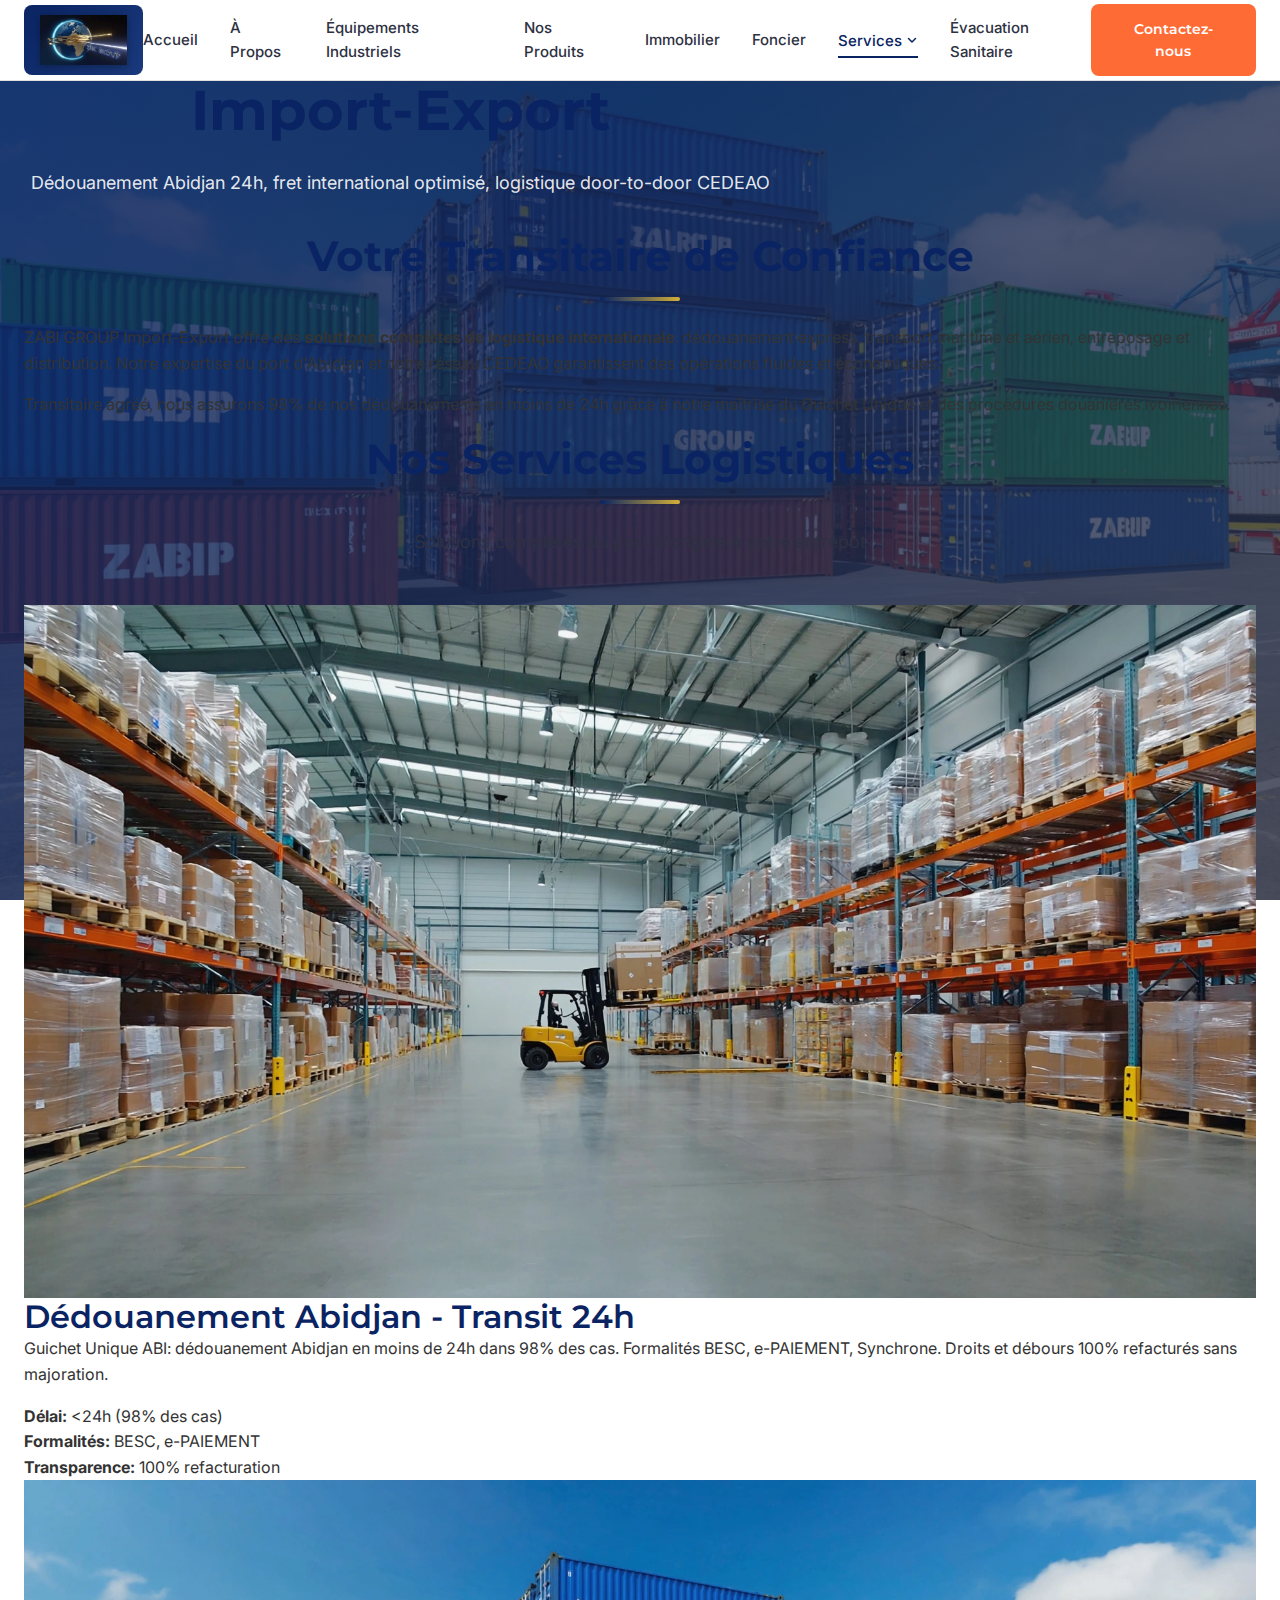
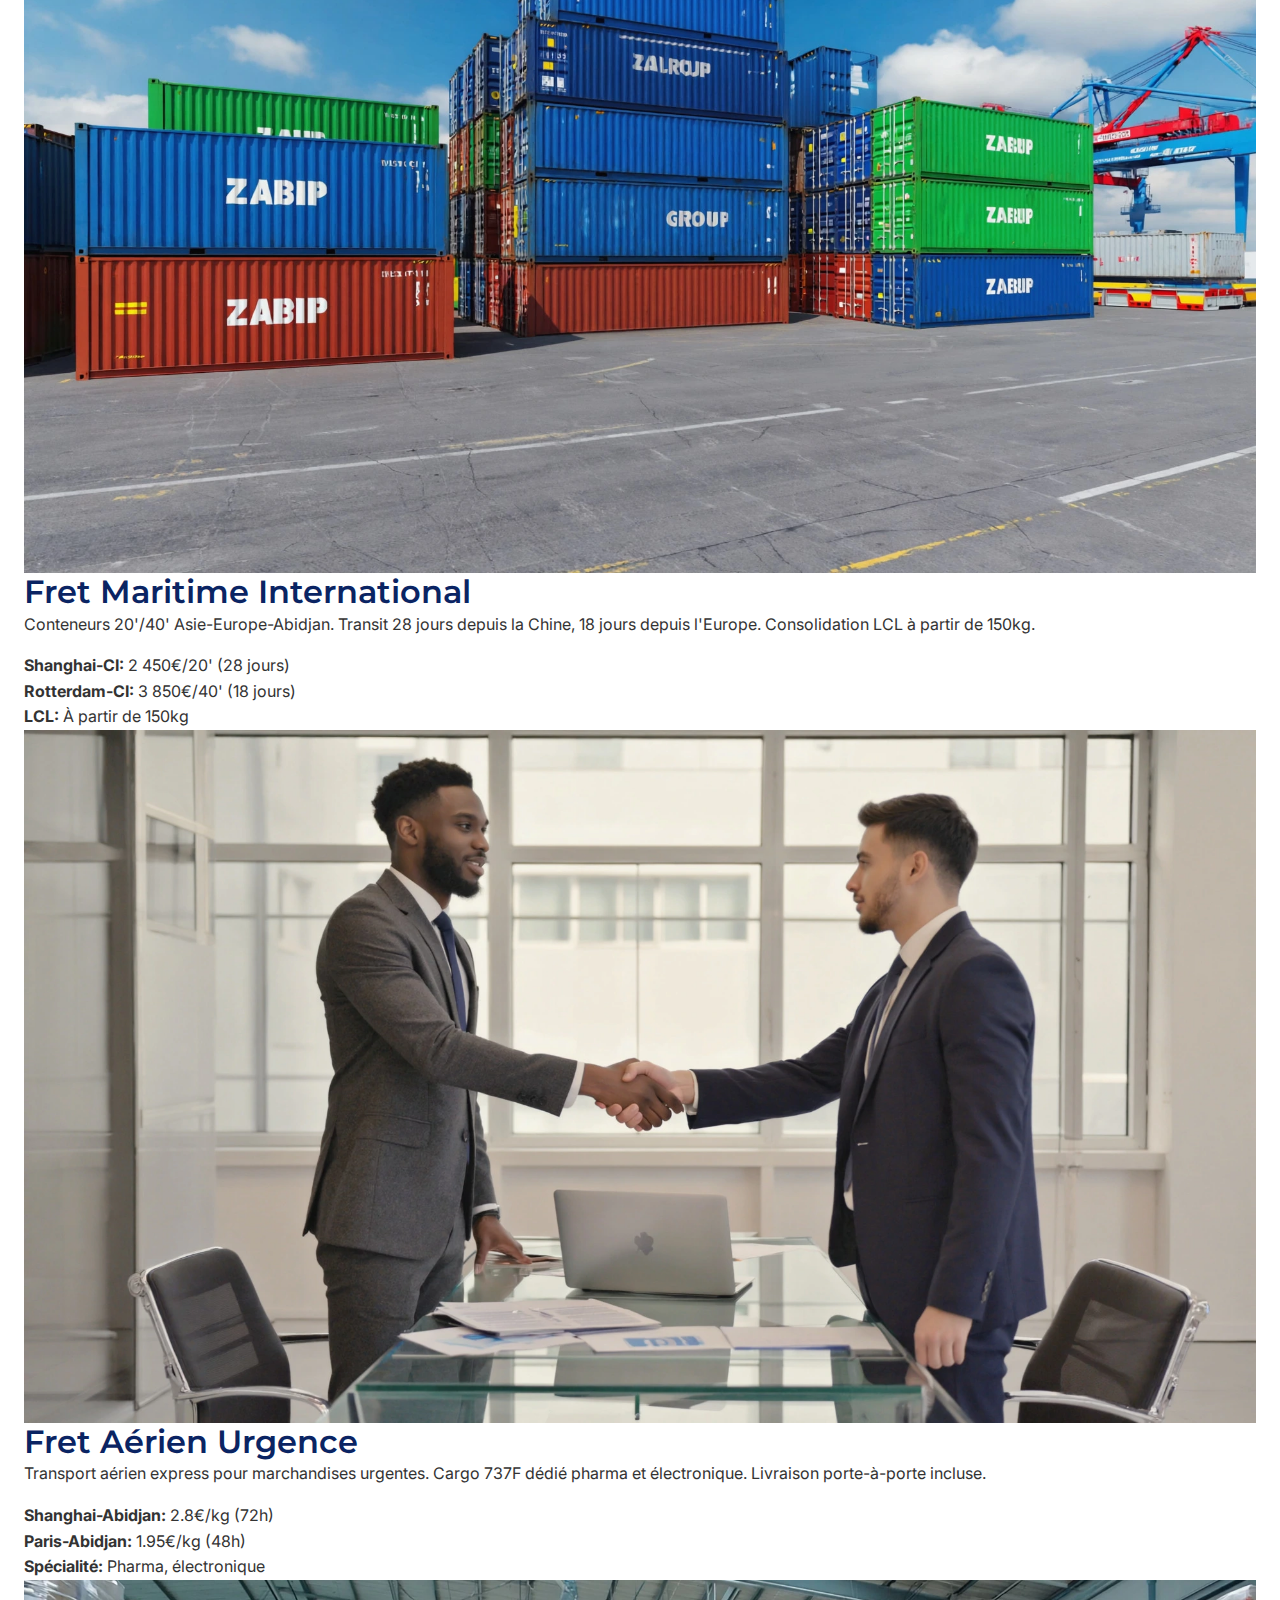
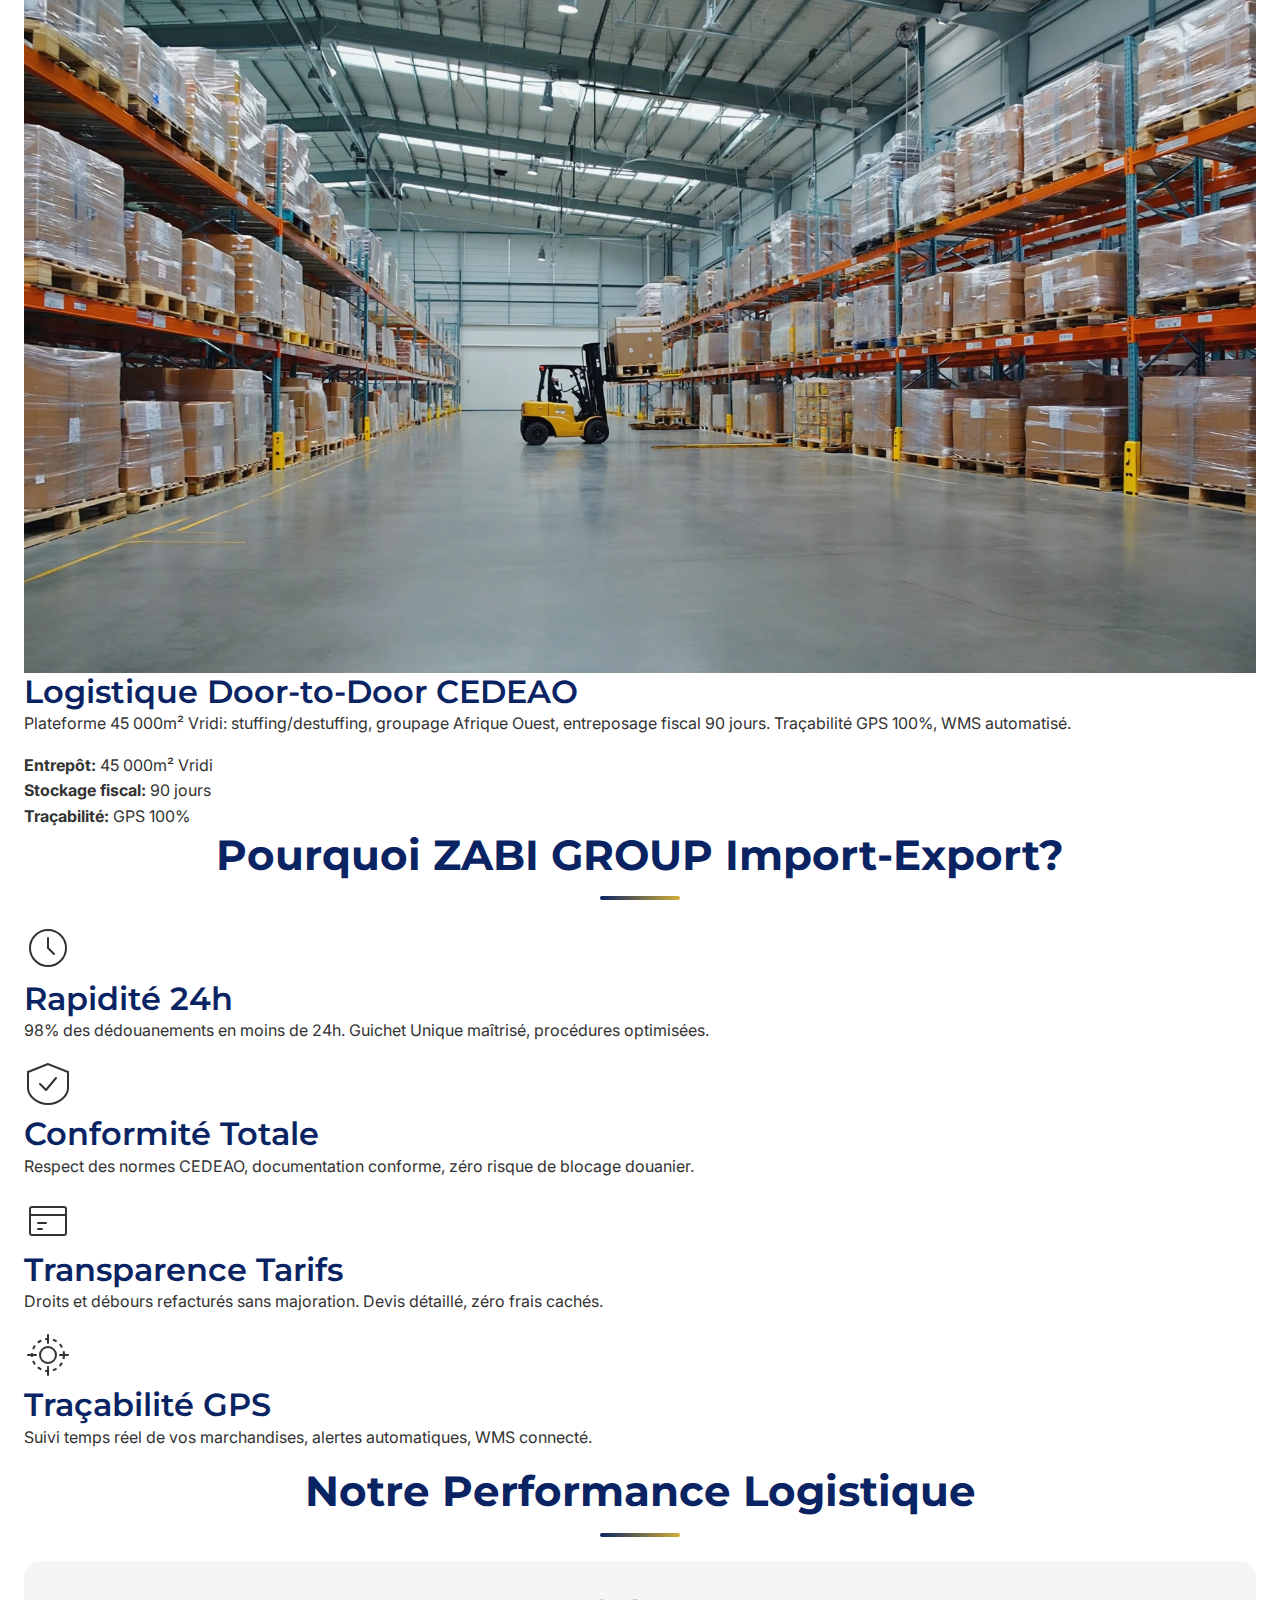
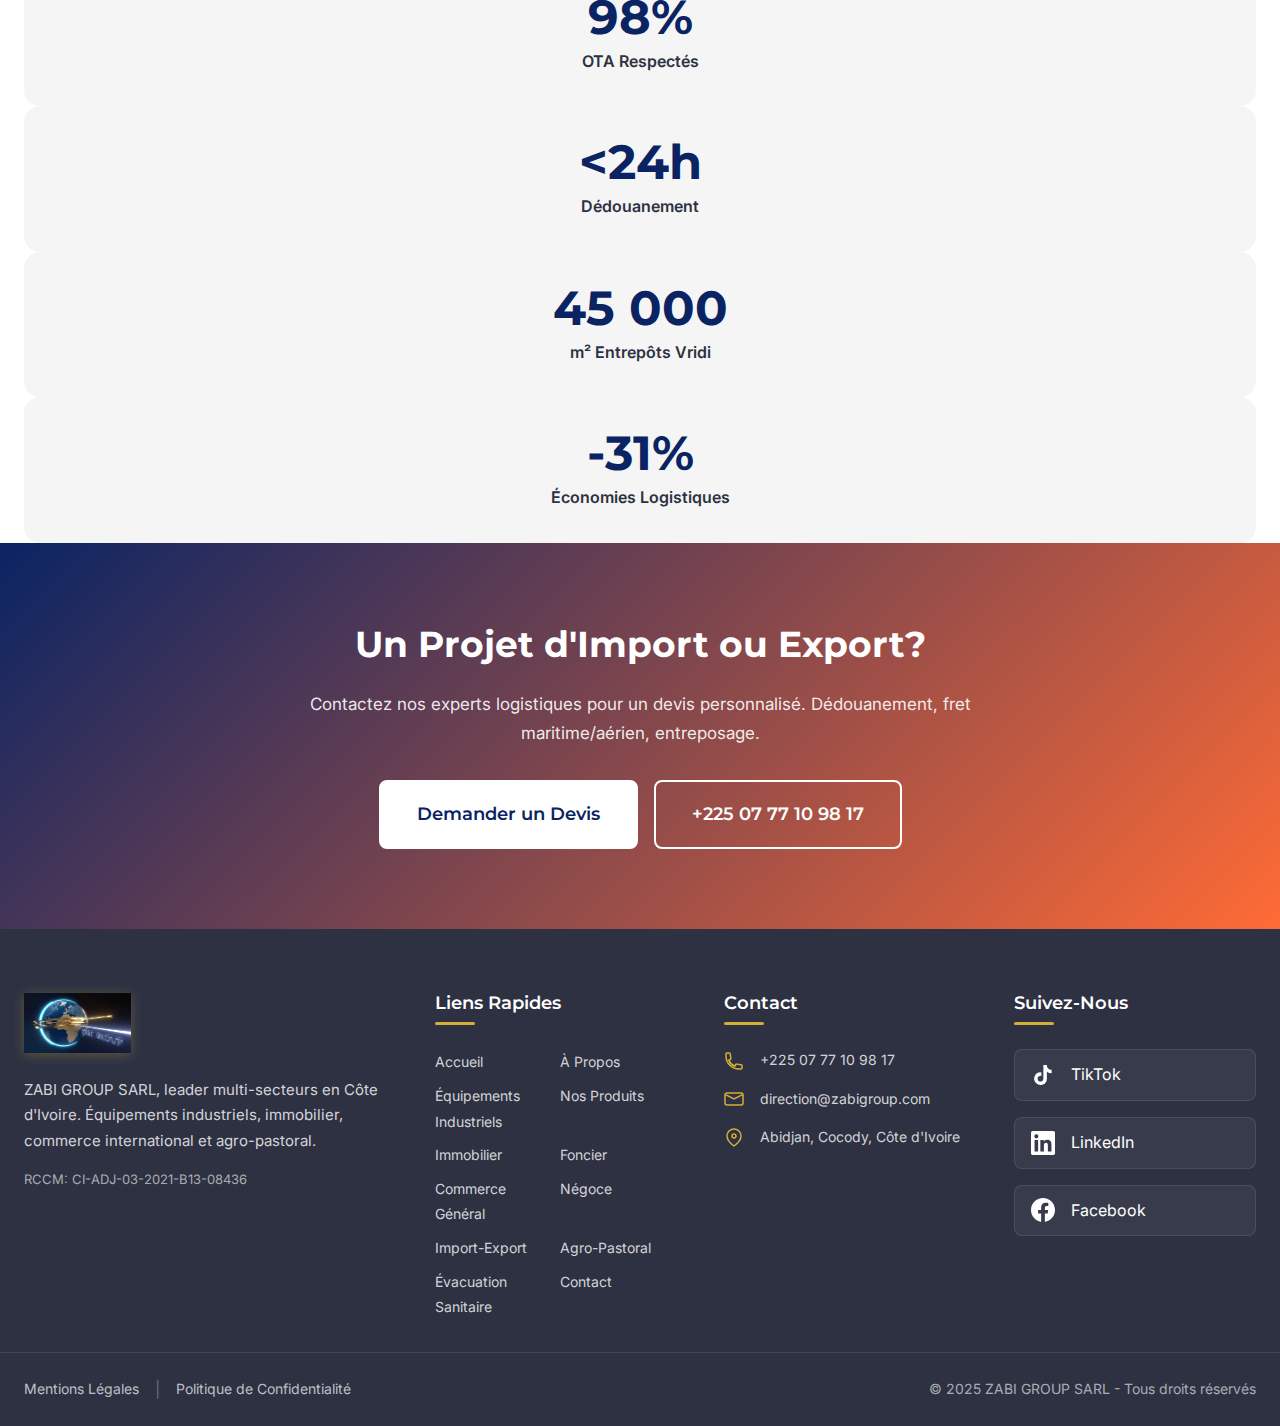
<file: import-export.html>
<!DOCTYPE html>
<html lang="fr">
<head>
    <meta charset="UTF-8">
    <meta name="viewport" content="width=device-width, initial-scale=1.0">
    
    <!-- SEO Meta Tags -->
    <title>Import-Export Côte d'Ivoire | ZABI GROUP - Dédouanement Abidjan 24h</title>
    <meta name="description" content="Import-export Côte d'Ivoire leader, dédouanement Abidjan 24h, fret international optimisé. Logistique import Abidjan, transitaire agréé. 98% OTA respectés.">
    <meta name="keywords" content="import-export Côte d'Ivoire, dédouanement Abidjan, fret maritime, fret aérien, transitaire Abidjan, logistique CEDEAO, ZABI GROUP import">
    <link rel="canonical" href="https://zabigroup.com/import-export.html">
    
    <!-- Open Graph -->
    <meta property="og:title" content="Import-Export - ZABI GROUP">
    <meta property="og:description" content="Dédouanement Abidjan 24h, fret international optimisé">
    <meta property="og:image" content="https://zabigroup.com/images/commerce/commerce-container-shipping.jpg">
    <meta property="og:url" content="https://zabigroup.com/import-export.html">
    <meta property="og:type" content="website">
    <meta property="og:locale" content="fr_CI">
    
    <!-- Favicon -->
    <link rel="icon" type="image/x-icon" href="logo/favicon.ico">
    
    <!-- Google Fonts -->
    <link rel="preconnect" href="https://fonts.googleapis.com">
    <link rel="preconnect" href="https://fonts.gstatic.com" crossorigin>
    <link href="https://fonts.googleapis.com/css2?family=Montserrat:wght@600;700&family=Inter:wght@400;600&display=swap" rel="stylesheet">
    
    <!-- Stylesheet -->
    <link rel="stylesheet" href="css/style.css">
</head>
<body>
    <!-- Header Navigation -->
    <header class="header" id="header">
        <div class="header-container">
            <a href="index.html" class="logo" aria-label="ZABI GROUP - Retour accueil">
                <img src="logo/logo-zabi-group.png" alt="ZABI GROUP SARL" width="150" height="50">
            </a>
            
            <nav class="nav-desktop" aria-label="Navigation principale">
                <ul class="nav-menu">
                    <li><a href="index.html" class="nav-link">Accueil</a></li>
                    <li><a href="a-propos.html" class="nav-link">À Propos</a></li>
                    <li><a href="equipements-industriels.html" class="nav-link">Équipements Industriels</a></li>
                    <li><a href="nos-produits.html" class="nav-link">Nos Produits</a></li>
                    <li><a href="immobilier.html" class="nav-link">Immobilier</a></li>
                    <li><a href="foncier.html" class="nav-link">Foncier</a></li>
                    <li class="nav-dropdown">
                        <button class="nav-link dropdown-toggle active" aria-expanded="false" aria-haspopup="true">
                            Services
                            <svg class="dropdown-arrow" width="12" height="12" viewBox="0 0 12 12" fill="none" aria-hidden="true">
                                <path d="M2.5 4.5L6 8L9.5 4.5" stroke="currentColor" stroke-width="1.5" stroke-linecap="round" stroke-linejoin="round"/>
                            </svg>
                        </button>
                        <ul class="dropdown-menu">
                            <li><a href="commerce-general.html" class="dropdown-link">Commerce Général</a></li>
                            <li><a href="negoce.html" class="dropdown-link">Négoce</a></li>
                            <li><a href="import-export.html" class="dropdown-link active">Import-Export</a></li>
                            <li><a href="agro-pastoral.html" class="dropdown-link">Agro-Pastoral</a></li>
                        </ul>
                    </li>
                    <li><a href="evacuation-sanitaire.html" class="nav-link">Évacuation Sanitaire</a></li>
                </ul>
            </nav>
            
            <a href="contact.html" class="btn btn-cta-header">Contactez-nous</a>
            
            <button class="hamburger" id="hamburger" aria-label="Ouvrir le menu" aria-expanded="false">
                <span class="hamburger-line"></span>
                <span class="hamburger-line"></span>
                <span class="hamburger-line"></span>
            </button>
        </div>
    </header>
    
    <!-- Mobile Navigation -->
    <div class="mobile-overlay" id="mobileOverlay"></div>
    <nav class="mobile-nav" id="mobileNav" aria-label="Navigation mobile">
        <button class="mobile-nav-close" id="mobileNavClose" aria-label="Fermer le menu">
            <svg width="24" height="24" viewBox="0 0 24 24" fill="none" aria-hidden="true">
                <path d="M18 6L6 18M6 6L18 18" stroke="currentColor" stroke-width="2" stroke-linecap="round" stroke-linejoin="round"/>
            </svg>
        </button>
        <ul class="mobile-menu">
            <li><a href="index.html" class="mobile-link">Accueil</a></li>
            <li><a href="a-propos.html" class="mobile-link">À Propos</a></li>
            <li><a href="equipements-industriels.html" class="mobile-link">Équipements Industriels</a></li>
            <li><a href="nos-produits.html" class="mobile-link">Nos Produits</a></li>
            <li><a href="immobilier.html" class="mobile-link">Immobilier</a></li>
            <li><a href="foncier.html" class="mobile-link">Foncier</a></li>
            <li class="mobile-dropdown">
                <button class="mobile-link mobile-dropdown-toggle active" aria-expanded="false">
                    Services
                    <svg class="dropdown-arrow" width="12" height="12" viewBox="0 0 12 12" fill="none" aria-hidden="true">
                        <path d="M2.5 4.5L6 8L9.5 4.5" stroke="currentColor" stroke-width="1.5" stroke-linecap="round" stroke-linejoin="round"/>
                    </svg>
                </button>
                <ul class="mobile-dropdown-menu">
                    <li><a href="commerce-general.html" class="mobile-dropdown-link">Commerce Général</a></li>
                    <li><a href="negoce.html" class="mobile-dropdown-link">Négoce</a></li>
                    <li><a href="import-export.html" class="mobile-dropdown-link active">Import-Export</a></li>
                    <li><a href="agro-pastoral.html" class="mobile-dropdown-link">Agro-Pastoral</a></li>
                </ul>
            </li>
            <li><a href="evacuation-sanitaire.html" class="mobile-link">Évacuation Sanitaire</a></li>
            <li><a href="contact.html" class="mobile-link mobile-cta">Contactez-nous</a></li>
        </ul>
    </nav>

    <main id="main-content">
        <!-- Breadcrumbs -->
        <nav class="breadcrumbs" aria-label="Fil d'Ariane">
            <div class="container">
                <ol class="breadcrumbs-list">
                    <li><a href="index.html">Accueil</a></li>
                    <li><a href="#">Services</a></li>
                    <li aria-current="page">Import-Export</li>
                </ol>
            </div>
        </nav>

        <!-- Hero Section -->
        <section class="page-hero">
            <picture class="hero-bg">
                <source srcset="images/commerce/commerce-container-shipping.webp" type="image/webp">
                <img src="images/commerce/commerce-container-shipping.jpg" alt="Import-export conteneurs ZABI GROUP" loading="eager" class="hero-image">
            </picture>
            <div class="hero-overlay"></div>
            <div class="hero-content">
                <h1 class="hero-title">Import-Export</h1>
                <p class="hero-text">Dédouanement Abidjan 24h, fret international optimisé, logistique door-to-door CEDEAO</p>
            </div>
        </section>

        <!-- Introduction -->
        <section class="content-section">
            <div class="container">
                <h2 class="section-title">Votre Transitaire de Confiance</h2>
                <div class="intro-content">
                    <p>ZABI GROUP Import-Export offre des <strong>solutions complètes de logistique internationale</strong>: dédouanement express, transport maritime et aérien, entreposage et distribution. Notre expertise du port d'Abidjan et notre réseau CEDEAO garantissent des opérations fluides et économiques.</p>
                    <p>Transitaire agréé, nous assurons 98% de nos dédouanements en moins de 24h grâce à notre maîtrise du Guichet Unique et des procédures douanières ivoiriennes.</p>
                </div>
            </div>
        </section>

        <!-- Services Import-Export -->
        <section class="content-section section-alt">
            <div class="container">
                <h2 class="section-title">Nos Services Logistiques</h2>
                <p class="section-intro">Solutions complètes du port d'origine à votre entrepôt</p>
                
                <div class="import-grid">
                    <!-- Dédouanement -->
                    <article class="import-card">
                        <div class="import-image">
                            <picture>
                                <source srcset="images/commerce/commerce-warehouse-stockage.webp" type="image/webp">
                                <img src="images/commerce/commerce-warehouse-stockage.jpg" alt="Dédouanement Abidjan" loading="lazy">
                            </picture>
                        </div>
                        <div class="import-content">
                            <h3>Dédouanement Abidjan - Transit 24h</h3>
                            <p>Guichet Unique ABI: dédouanement Abidjan en moins de 24h dans 98% des cas. Formalités BESC, e-PAIEMENT, Synchrone. Droits et débours 100% refacturés sans majoration.</p>
                            <ul class="import-specs">
                                <li><strong>Délai:</strong> &lt;24h (98% des cas)</li>
                                <li><strong>Formalités:</strong> BESC, e-PAIEMENT</li>
                                <li><strong>Transparence:</strong> 100% refacturation</li>
                            </ul>
                        </div>
                    </article>

                    <!-- Fret Maritime -->
                    <article class="import-card">
                        <div class="import-image">
                            <picture>
                                <source srcset="images/commerce/commerce-container-shipping.webp" type="image/webp">
                                <img src="images/commerce/commerce-container-shipping.jpg" alt="Fret maritime international" loading="lazy">
                            </picture>
                        </div>
                        <div class="import-content">
                            <h3>Fret Maritime International</h3>
                            <p>Conteneurs 20'/40' Asie-Europe-Abidjan. Transit 28 jours depuis la Chine, 18 jours depuis l'Europe. Consolidation LCL à partir de 150kg.</p>
                            <ul class="import-specs">
                                <li><strong>Shanghai-CI:</strong> 2 450€/20' (28 jours)</li>
                                <li><strong>Rotterdam-CI:</strong> 3 850€/40' (18 jours)</li>
                                <li><strong>LCL:</strong> À partir de 150kg</li>
                            </ul>
                        </div>
                    </article>

                    <!-- Fret Aérien -->
                    <article class="import-card">
                        <div class="import-image">
                            <picture>
                                <source srcset="images/commerce/commerce-negoce-international.webp" type="image/webp">
                                <img src="images/commerce/commerce-negoce-international.jpg" alt="Fret aérien express" loading="lazy">
                            </picture>
                        </div>
                        <div class="import-content">
                            <h3>Fret Aérien Urgence</h3>
                            <p>Transport aérien express pour marchandises urgentes. Cargo 737F dédié pharma et électronique. Livraison porte-à-porte incluse.</p>
                            <ul class="import-specs">
                                <li><strong>Shanghai-Abidjan:</strong> 2.8€/kg (72h)</li>
                                <li><strong>Paris-Abidjan:</strong> 1.95€/kg (48h)</li>
                                <li><strong>Spécialité:</strong> Pharma, électronique</li>
                            </ul>
                        </div>
                    </article>

                    <!-- Logistique CEDEAO -->
                    <article class="import-card">
                        <div class="import-image">
                            <picture>
                                <source srcset="images/commerce/commerce-warehouse-stockage.webp" type="image/webp">
                                <img src="images/commerce/commerce-warehouse-stockage.jpg" alt="Logistique CEDEAO" loading="lazy">
                            </picture>
                        </div>
                        <div class="import-content">
                            <h3>Logistique Door-to-Door CEDEAO</h3>
                            <p>Plateforme 45 000m² Vridi: stuffing/destuffing, groupage Afrique Ouest, entreposage fiscal 90 jours. Traçabilité GPS 100%, WMS automatisé.</p>
                            <ul class="import-specs">
                                <li><strong>Entrepôt:</strong> 45 000m² Vridi</li>
                                <li><strong>Stockage fiscal:</strong> 90 jours</li>
                                <li><strong>Traçabilité:</strong> GPS 100%</li>
                            </ul>
                        </div>
                    </article>
                </div>
            </div>
        </section>

        <!-- Avantages -->
        <section class="content-section">
            <div class="container">
                <h2 class="section-title">Pourquoi ZABI GROUP Import-Export?</h2>
                
                <div class="advantages-grid">
                    <div class="advantage-item">
                        <div class="advantage-icon">
                            <svg width="48" height="48" viewBox="0 0 48 48" fill="none" aria-hidden="true">
                                <circle cx="24" cy="24" r="18" stroke="currentColor" stroke-width="2"/>
                                <path d="M24 14V24L30 30" stroke="currentColor" stroke-width="2" stroke-linecap="round" stroke-linejoin="round"/>
                            </svg>
                        </div>
                        <h3>Rapidité 24h</h3>
                        <p>98% des dédouanements en moins de 24h. Guichet Unique maîtrisé, procédures optimisées.</p>
                    </div>
                    
                    <div class="advantage-item">
                        <div class="advantage-icon">
                            <svg width="48" height="48" viewBox="0 0 48 48" fill="none" aria-hidden="true">
                                <path d="M24 4L4 12V28C4 36 13 44 24 44C35 44 44 36 44 28V12L24 4Z" stroke="currentColor" stroke-width="2"/>
                                <path d="M16 24L22 30L32 18" stroke="currentColor" stroke-width="2" stroke-linecap="round" stroke-linejoin="round"/>
                            </svg>
                        </div>
                        <h3>Conformité Totale</h3>
                        <p>Respect des normes CEDEAO, documentation conforme, zéro risque de blocage douanier.</p>
                    </div>
                    
                    <div class="advantage-item">
                        <div class="advantage-icon">
                            <svg width="48" height="48" viewBox="0 0 48 48" fill="none" aria-hidden="true">
                                <rect x="6" y="12" width="36" height="28" rx="2" stroke="currentColor" stroke-width="2"/>
                                <path d="M6 20H42" stroke="currentColor" stroke-width="2"/>
                                <path d="M14 28H22M14 34H18" stroke="currentColor" stroke-width="2" stroke-linecap="round"/>
                            </svg>
                        </div>
                        <h3>Transparence Tarifs</h3>
                        <p>Droits et débours refacturés sans majoration. Devis détaillé, zéro frais cachés.</p>
                    </div>
                    
                    <div class="advantage-item">
                        <div class="advantage-icon">
                            <svg width="48" height="48" viewBox="0 0 48 48" fill="none" aria-hidden="true">
                                <path d="M24 4V12M24 36V44M44 24H36M12 24H4" stroke="currentColor" stroke-width="2" stroke-linecap="round"/>
                                <circle cx="24" cy="24" r="8" stroke="currentColor" stroke-width="2"/>
                                <circle cx="24" cy="24" r="16" stroke="currentColor" stroke-width="2" stroke-dasharray="4 4"/>
                            </svg>
                        </div>
                        <h3>Traçabilité GPS</h3>
                        <p>Suivi temps réel de vos marchandises, alertes automatiques, WMS connecté.</p>
                    </div>
                </div>
            </div>
        </section>

        <!-- Chiffres -->
        <section class="content-section section-alt">
            <div class="container">
                <h2 class="section-title">Notre Performance Logistique</h2>
                <div class="stats-grid">
                    <div class="stat-card">
                        <span class="stat-number">98%</span>
                        <span class="stat-label">OTA Respectés</span>
                    </div>
                    <div class="stat-card">
                        <span class="stat-number">&lt;24h</span>
                        <span class="stat-label">Dédouanement</span>
                    </div>
                    <div class="stat-card">
                        <span class="stat-number">45 000</span>
                        <span class="stat-label">m² Entrepôts Vridi</span>
                    </div>
                    <div class="stat-card">
                        <span class="stat-number">-31%</span>
                        <span class="stat-label">Économies Logistiques</span>
                    </div>
                </div>
            </div>
        </section>

        <!-- CTA Section -->
        <section class="cta-section">
            <div class="container">
                <h2 class="cta-title">Un Projet d'Import ou Export?</h2>
                <p class="cta-text">Contactez nos experts logistiques pour un devis personnalisé. Dédouanement, fret maritime/aérien, entreposage.</p>
                <div class="cta-buttons">
                    <a href="contact.html" class="btn btn-primary btn-large">Demander un Devis</a>
                    <a href="tel:+2250777109817" class="btn btn-secondary btn-large">+225 07 77 10 98 17</a>
                </div>
            </div>
        </section>
    </main>

    <!-- Footer -->
    <footer class="footer" id="footer">
        <div class="footer-container">
            <div class="footer-grid">
                <div class="footer-col footer-about">
                    <a href="index.html" class="footer-logo">
                        <img src="logo/logo-zabi-group.png" alt="ZABI GROUP SARL" width="180" height="60">
                    </a>
                    <p class="footer-description">ZABI GROUP SARL, leader multi-secteurs en Côte d'Ivoire. Équipements industriels, immobilier, commerce international et agro-pastoral.</p>
                    <p class="footer-rccm">RCCM: CI-ADJ-03-2021-B13-08436</p>
                </div>

                <div class="footer-col footer-links">
                    <h4 class="footer-title">Liens Rapides</h4>
                    <ul class="footer-menu">
                        <li><a href="index.html">Accueil</a></li>
                        <li><a href="a-propos.html">À Propos</a></li>
                        <li><a href="equipements-industriels.html">Équipements Industriels</a></li>
                        <li><a href="nos-produits.html">Nos Produits</a></li>
                        <li><a href="immobilier.html">Immobilier</a></li>
                        <li><a href="foncier.html">Foncier</a></li>
                        <li><a href="commerce-general.html">Commerce Général</a></li>
                        <li><a href="negoce.html">Négoce</a></li>
                        <li><a href="import-export.html">Import-Export</a></li>
                        <li><a href="agro-pastoral.html">Agro-Pastoral</a></li>
                        <li><a href="evacuation-sanitaire.html">Évacuation Sanitaire</a></li>
                        <li><a href="contact.html">Contact</a></li>
                    </ul>
                </div>

                <div class="footer-col footer-contact">
                    <h4 class="footer-title">Contact</h4>
                    <ul class="footer-contact-list">
                        <li>
                            <svg class="footer-icon" width="20" height="20" viewBox="0 0 20 20" fill="none" aria-hidden="true">
                                <path d="M2 3C2 2.44772 2.44772 2 3 2H5.15287C5.64171 2 6.0589 2.35341 6.13927 2.8356L6.87858 7.27147C6.95075 7.70451 6.73206 8.13397 6.3394 8.3303L4.79126 9.10437C5.90756 11.8783 8.12168 14.0924 10.8956 15.2087L11.6697 13.6606C11.866 13.2679 12.2955 13.0492 12.7285 13.1214L17.1644 13.8607C17.6466 13.9411 18 14.3583 18 14.8471V17C18 17.5523 17.5523 18 17 18H15C7.8203 18 2 12.1797 2 5V3Z" stroke="currentColor" stroke-width="1.5"/>
                            </svg>
                            <a href="tel:+2250777109817">+225 07 77 10 98 17</a>
                        </li>
                        <li>
                            <svg class="footer-icon" width="20" height="20" viewBox="0 0 20 20" fill="none" aria-hidden="true">
                                <path d="M2 5.88L10 9.88L18 5.88M3 16H17C18.1046 16 19 15.1046 19 14V6C19 4.89543 18.1046 4 17 4H3C1.89543 4 1 4.89543 1 6V14C1 15.1046 1.89543 16 3 16Z" stroke="currentColor" stroke-width="1.5"/>
                            </svg>
                            <a href="mailto:direction@zabigroup.com">direction@zabigroup.com</a>
                        </li>
                        <li>
                            <svg class="footer-icon" width="20" height="20" viewBox="0 0 20 20" fill="none" aria-hidden="true">
                                <path d="M10 11C11.1046 11 12 10.1046 12 9C12 7.89543 11.1046 7 10 7C8.89543 7 8 7.89543 8 9C8 10.1046 8.89543 11 10 11Z" stroke="currentColor" stroke-width="1.5"/>
                                <path d="M10 19C10 19 17 14 17 9C17 5.13401 13.866 2 10 2C6.13401 2 3 5.13401 3 9C3 14 10 19 10 19Z" stroke="currentColor" stroke-width="1.5"/>
                            </svg>
                            <span>Abidjan, Cocody, Côte d'Ivoire</span>
                        </li>
                    </ul>
                </div>

                <div class="footer-col footer-social">
                    <h4 class="footer-title">Suivez-Nous</h4>
                    <div class="social-cards">
                        <a href="https://www.tiktok.com/@dekaomarcelgbegbe" target="_blank" rel="noopener noreferrer" class="social-card social-tiktok" aria-label="TikTok">
                            <svg class="social-icon" width="24" height="24" viewBox="0 0 24 24" fill="currentColor"><path d="M19.59 6.69a4.83 4.83 0 01-3.77-4.25V2h-3.45v13.67a2.89 2.89 0 01-5.2 1.74 2.89 2.89 0 012.31-4.64 2.93 2.93 0 01.88.13V9.4a6.84 6.84 0 00-1-.05A6.33 6.33 0 005 20.1a6.34 6.34 0 0010.86-4.43v-7a8.16 8.16 0 004.77 1.52v-3.4a4.85 4.85 0 01-1-.1z"/></svg>
                            <span>TikTok</span>
                        </a>
                        <a href="https://ci.linkedin.com/in/dekao-marcel-gbegbe-42b03b358" target="_blank" rel="noopener noreferrer" class="social-card social-linkedin" aria-label="LinkedIn">
                            <svg class="social-icon" width="24" height="24" viewBox="0 0 24 24" fill="currentColor"><path d="M20.447 20.452h-3.554v-5.569c0-1.328-.027-3.037-1.852-3.037-1.853 0-2.136 1.445-2.136 2.939v5.667H9.351V9h3.414v1.561h.046c.477-.9 1.637-1.85 3.37-1.85 3.601 0 4.267 2.37 4.267 5.455v6.286zM5.337 7.433a2.062 2.062 0 01-2.063-2.065 2.064 2.064 0 112.063 2.065zm1.782 13.019H3.555V9h3.564v11.452zM22.225 0H1.771C.792 0 0 .774 0 1.729v20.542C0 23.227.792 24 1.771 24h20.451C23.2 24 24 23.227 24 22.271V1.729C24 .774 23.2 0 22.222 0h.003z"/></svg>
                            <span>LinkedIn</span>
                        </a>
                        <a href="https://web.facebook.com/people/Opportunités-Crédibles-et-Divers/100076171216941/" target="_blank" rel="noopener noreferrer" class="social-card social-facebook" aria-label="Facebook">
                            <svg class="social-icon" width="24" height="24" viewBox="0 0 24 24" fill="currentColor"><path d="M24 12.073c0-6.627-5.373-12-12-12s-12 5.373-12 12c0 5.99 4.388 10.954 10.125 11.854v-8.385H7.078v-3.47h3.047V9.43c0-3.007 1.792-4.669 4.533-4.669 1.312 0 2.686.235 2.686.235v2.953H15.83c-1.491 0-1.956.925-1.956 1.874v2.25h3.328l-.532 3.47h-2.796v8.385C19.612 23.027 24 18.062 24 12.073z"/></svg>
                            <span>Facebook</span>
                        </a>
                    </div>
                </div>
            </div>
        </div>

        <div class="footer-bottom">
            <div class="footer-bottom-container">
                <div class="footer-legal">
                    <a href="mentions-legales.html">Mentions Légales</a>
                    <span class="separator">|</span>
                    <a href="politique-confidentialite.html">Politique de Confidentialité</a>
                </div>
                <p class="footer-copyright">© 2025 ZABI GROUP SARL - Tous droits réservés</p>
            </div>
        </div>
    </footer>

    <script src="js/main.js"></script>
</body>
</html>
</file>
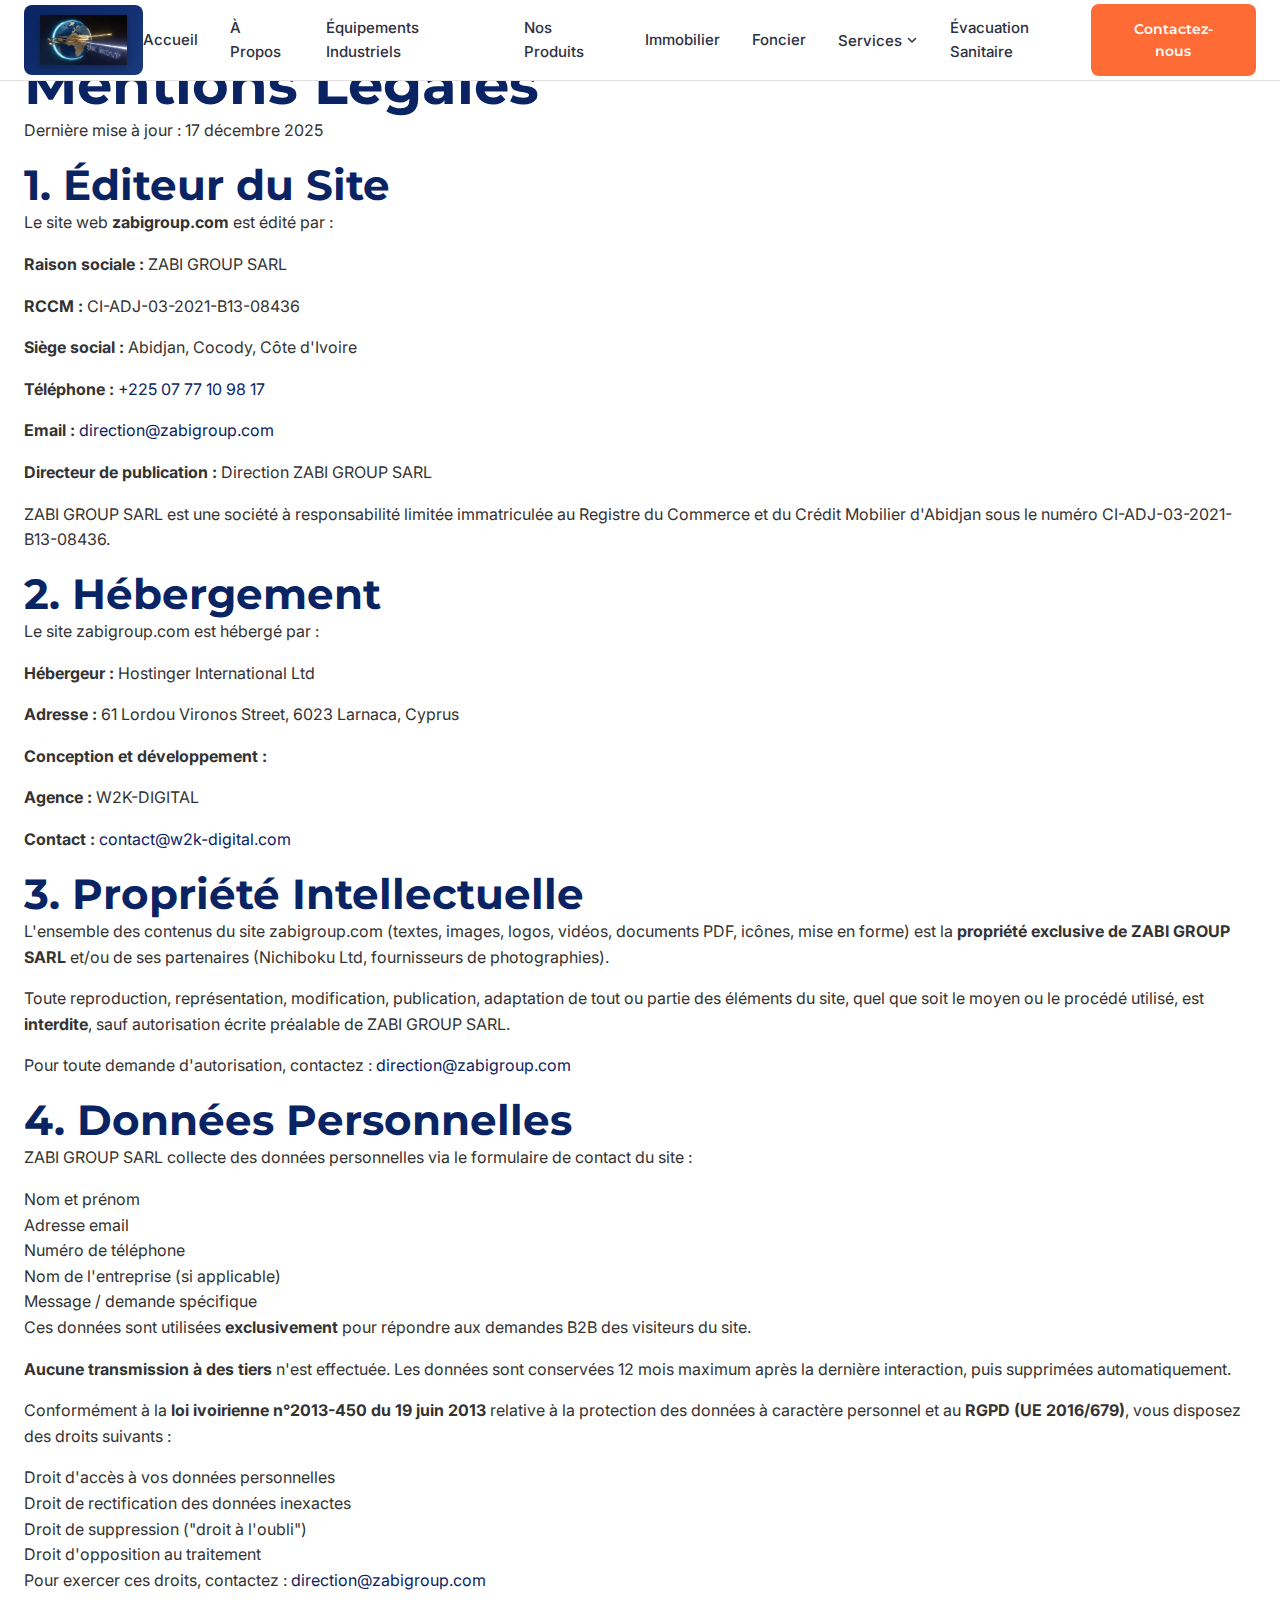
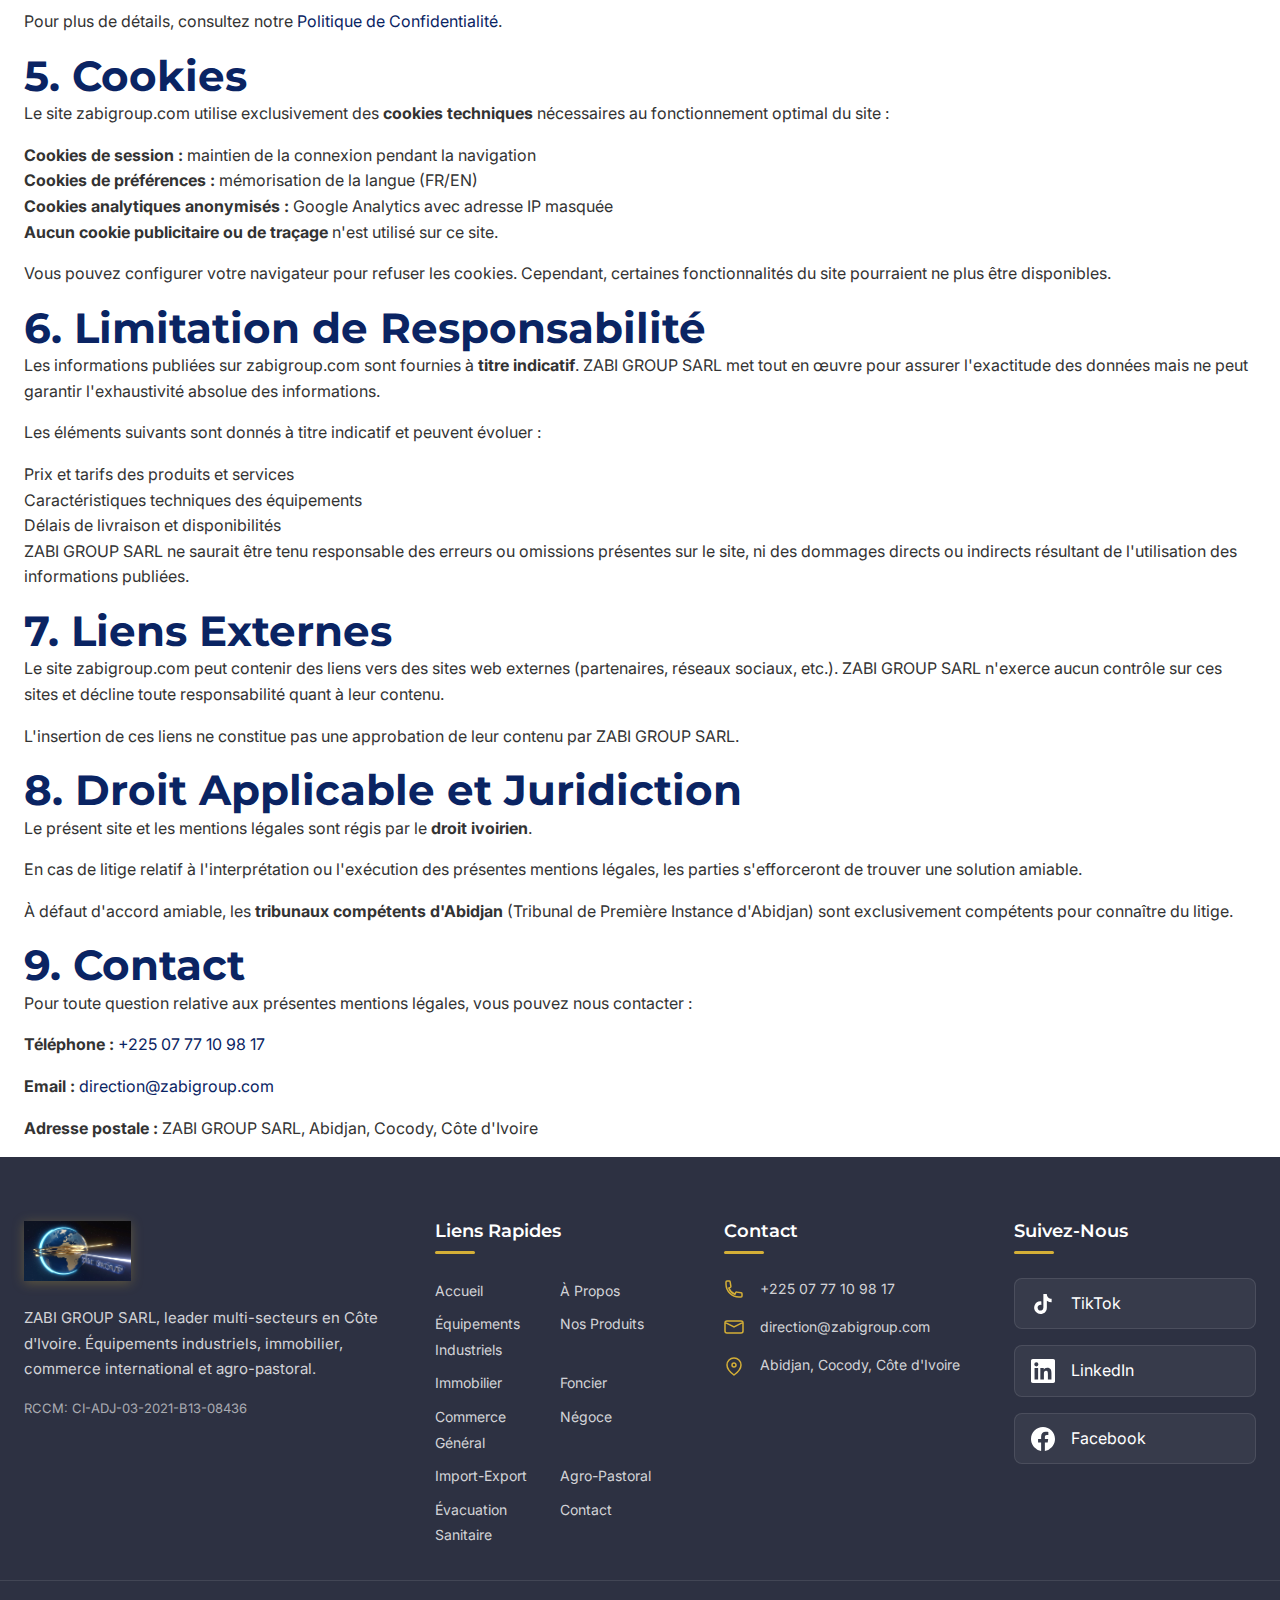
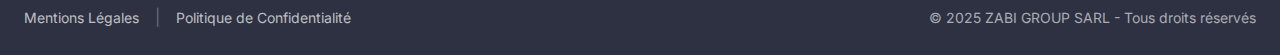
<file: mentions-legales.html>
<!DOCTYPE html>
<html lang="fr">
<head>
    <meta charset="UTF-8">
    <meta name="viewport" content="width=device-width, initial-scale=1.0">
    
    <!-- SEO Meta Tags -->
    <title>Mentions Légales | ZABI GROUP SARL</title>
    <meta name="description" content="Mentions légales du site web ZABI GROUP SARL, Abidjan, Côte d'Ivoire. Informations légales complètes : éditeur, hébergement, propriété intellectuelle, données personnelles.">
    <meta name="keywords" content="mentions légales ZABI GROUP, informations légales, RCCM Côte d'Ivoire, éditeur site, propriété intellectuelle">
    <link rel="canonical" href="https://zabigroup.com/mentions-legales.html">
    
    <!-- Robots -->
    <meta name="robots" content="noindex, follow">
    
    <!-- Favicon -->
    <link rel="icon" type="image/x-icon" href="logo/favicon.ico">
    
    <!-- Google Fonts -->
    <link rel="preconnect" href="https://fonts.googleapis.com">
    <link rel="preconnect" href="https://fonts.gstatic.com" crossorigin>
    <link href="https://fonts.googleapis.com/css2?family=Montserrat:wght@600;700&family=Inter:wght@400;600&display=swap" rel="stylesheet">
    
    <!-- Stylesheet -->
    <link rel="stylesheet" href="css/style.css">
</head>
<body>
    <!-- Header Navigation -->
    <header class="header" id="header">
        <div class="header-container">
            <a href="index.html" class="logo" aria-label="ZABI GROUP - Retour accueil">
                <img src="logo/logo-zabi-group.png" alt="ZABI GROUP SARL" width="150" height="50">
            </a>
            
            <nav class="nav-desktop" aria-label="Navigation principale">
                <ul class="nav-menu">
                    <li><a href="index.html" class="nav-link">Accueil</a></li>
                    <li><a href="a-propos.html" class="nav-link">À Propos</a></li>
                    <li><a href="equipements-industriels.html" class="nav-link">Équipements Industriels</a></li>
                    <li><a href="nos-produits.html" class="nav-link">Nos Produits</a></li>
                    <li><a href="immobilier.html" class="nav-link">Immobilier</a></li>
                    <li><a href="foncier.html" class="nav-link">Foncier</a></li>
                    <li class="nav-dropdown">
                        <button class="nav-link dropdown-toggle" aria-expanded="false" aria-haspopup="true">
                            Services
                            <svg class="dropdown-arrow" width="12" height="12" viewBox="0 0 12 12" fill="none" aria-hidden="true">
                                <path d="M2.5 4.5L6 8L9.5 4.5" stroke="currentColor" stroke-width="1.5" stroke-linecap="round" stroke-linejoin="round"/>
                            </svg>
                        </button>
                        <ul class="dropdown-menu">
                            <li><a href="commerce-general.html" class="dropdown-link">Commerce Général</a></li>
                            <li><a href="negoce.html" class="dropdown-link">Négoce</a></li>
                            <li><a href="import-export.html" class="dropdown-link">Import-Export</a></li>
                            <li><a href="agro-pastoral.html" class="dropdown-link">Agro-Pastoral</a></li>
                        </ul>
                    </li>
                    <li><a href="evacuation-sanitaire.html" class="nav-link">Évacuation Sanitaire</a></li>
                </ul>
            </nav>
            
            <a href="contact.html" class="btn btn-cta-header">Contactez-nous</a>
            
            <button class="hamburger" id="hamburger" aria-label="Ouvrir le menu" aria-expanded="false">
                <span class="hamburger-line"></span>
                <span class="hamburger-line"></span>
                <span class="hamburger-line"></span>
            </button>
        </div>
    </header>
    
    <!-- Mobile Navigation -->
    <div class="mobile-overlay" id="mobileOverlay"></div>
    <nav class="mobile-nav" id="mobileNav" aria-label="Navigation mobile">
        <button class="mobile-nav-close" id="mobileNavClose" aria-label="Fermer le menu">
            <svg width="24" height="24" viewBox="0 0 24 24" fill="none" aria-hidden="true">
                <path d="M18 6L6 18M6 6L18 18" stroke="currentColor" stroke-width="2" stroke-linecap="round" stroke-linejoin="round"/>
            </svg>
        </button>
        <ul class="mobile-menu">
            <li><a href="index.html" class="mobile-link">Accueil</a></li>
            <li><a href="a-propos.html" class="mobile-link">À Propos</a></li>
            <li><a href="equipements-industriels.html" class="mobile-link">Équipements Industriels</a></li>
            <li><a href="nos-produits.html" class="mobile-link">Nos Produits</a></li>
            <li><a href="immobilier.html" class="mobile-link">Immobilier</a></li>
            <li><a href="foncier.html" class="mobile-link">Foncier</a></li>
            <li class="mobile-dropdown">
                <button class="mobile-link mobile-dropdown-toggle" aria-expanded="false">
                    Services
                    <svg class="dropdown-arrow" width="12" height="12" viewBox="0 0 12 12" fill="none" aria-hidden="true">
                        <path d="M2.5 4.5L6 8L9.5 4.5" stroke="currentColor" stroke-width="1.5" stroke-linecap="round" stroke-linejoin="round"/>
                    </svg>
                </button>
                <ul class="mobile-dropdown-menu">
                    <li><a href="commerce-general.html" class="mobile-dropdown-link">Commerce Général</a></li>
                    <li><a href="negoce.html" class="mobile-dropdown-link">Négoce</a></li>
                    <li><a href="import-export.html" class="mobile-dropdown-link">Import-Export</a></li>
                    <li><a href="agro-pastoral.html" class="mobile-dropdown-link">Agro-Pastoral</a></li>
                </ul>
            </li>
            <li><a href="evacuation-sanitaire.html" class="mobile-link">Évacuation Sanitaire</a></li>
            <li><a href="contact.html" class="mobile-link mobile-cta">Contactez-nous</a></li>
        </ul>
    </nav>

    <main id="main-content">
        <!-- Breadcrumbs -->
        <nav class="breadcrumbs" aria-label="Fil d'Ariane">
            <div class="container">
                <ol class="breadcrumbs-list">
                    <li><a href="index.html">Accueil</a></li>
                    <li aria-current="page">Mentions Légales</li>
                </ol>
            </div>
        </nav>

        <!-- Page Header -->
        <section class="legal-header">
            <div class="container">
                <h1 class="legal-title">Mentions Légales</h1>
                <p class="legal-update">Dernière mise à jour : 17 décembre 2025</p>
            </div>
        </section>

        <!-- Contenu Mentions Légales -->
        <section class="legal-content">
            <div class="container legal-container">
                
                <!-- Éditeur du Site -->
                <article class="legal-section">
                    <h2>1. Éditeur du Site</h2>
                    <p>Le site web <strong>zabigroup.com</strong> est édité par :</p>
                    <div class="legal-info-box">
                        <p><strong>Raison sociale :</strong> ZABI GROUP SARL</p>
                        <p><strong>RCCM :</strong> CI-ADJ-03-2021-B13-08436</p>
                        <p><strong>Siège social :</strong> Abidjan, Cocody, Côte d'Ivoire</p>
                        <p><strong>Téléphone :</strong> <a href="tel:+2250777109817">+225 07 77 10 98 17</a></p>
                        <p><strong>Email :</strong> <a href="mailto:direction@zabigroup.com">direction@zabigroup.com</a></p>
                        <p><strong>Directeur de publication :</strong> Direction ZABI GROUP SARL</p>
                    </div>
                    <p>ZABI GROUP SARL est une société à responsabilité limitée immatriculée au Registre du Commerce et du Crédit Mobilier d'Abidjan sous le numéro CI-ADJ-03-2021-B13-08436.</p>
                </article>

                <!-- Hébergement -->
                <article class="legal-section">
                    <h2>2. Hébergement</h2>
                    <p>Le site zabigroup.com est hébergé par :</p>
                    <div class="legal-info-box">
                        <p><strong>Hébergeur :</strong> Hostinger International Ltd</p>
                        <p><strong>Adresse :</strong> 61 Lordou Vironos Street, 6023 Larnaca, Cyprus</p>
                    </div>
                    <p><strong>Conception et développement :</strong></p>
                    <div class="legal-info-box">
                        <p><strong>Agence :</strong> W2K-DIGITAL</p>
                        <p><strong>Contact :</strong> <a href="mailto:contact@w2k-digital.com">contact@w2k-digital.com</a></p>
                    </div>
                </article>

                <!-- Propriété Intellectuelle -->
                <article class="legal-section">
                    <h2>3. Propriété Intellectuelle</h2>
                    <p>L'ensemble des contenus du site zabigroup.com (textes, images, logos, vidéos, documents PDF, icônes, mise en forme) est la <strong>propriété exclusive de ZABI GROUP SARL</strong> et/ou de ses partenaires (Nichiboku Ltd, fournisseurs de photographies).</p>
                    <p>Toute reproduction, représentation, modification, publication, adaptation de tout ou partie des éléments du site, quel que soit le moyen ou le procédé utilisé, est <strong>interdite</strong>, sauf autorisation écrite préalable de ZABI GROUP SARL.</p>
                    <p>Pour toute demande d'autorisation, contactez : <a href="mailto:direction@zabigroup.com">direction@zabigroup.com</a></p>
                </article>

                <!-- Données Personnelles -->
                <article class="legal-section">
                    <h2>4. Données Personnelles</h2>
                    <p>ZABI GROUP SARL collecte des données personnelles via le formulaire de contact du site :</p>
                    <ul class="legal-list">
                        <li>Nom et prénom</li>
                        <li>Adresse email</li>
                        <li>Numéro de téléphone</li>
                        <li>Nom de l'entreprise (si applicable)</li>
                        <li>Message / demande spécifique</li>
                    </ul>
                    <p>Ces données sont utilisées <strong>exclusivement</strong> pour répondre aux demandes B2B des visiteurs du site.</p>
                    <p><strong>Aucune transmission à des tiers</strong> n'est effectuée. Les données sont conservées 12 mois maximum après la dernière interaction, puis supprimées automatiquement.</p>
                    <p>Conformément à la <strong>loi ivoirienne n°2013-450 du 19 juin 2013</strong> relative à la protection des données à caractère personnel et au <strong>RGPD (UE 2016/679)</strong>, vous disposez des droits suivants :</p>
                    <ul class="legal-list">
                        <li>Droit d'accès à vos données personnelles</li>
                        <li>Droit de rectification des données inexactes</li>
                        <li>Droit de suppression ("droit à l'oubli")</li>
                        <li>Droit d'opposition au traitement</li>
                    </ul>
                    <p>Pour exercer ces droits, contactez : <a href="mailto:direction@zabigroup.com">direction@zabigroup.com</a></p>
                    <p>Pour plus de détails, consultez notre <a href="politique-confidentialite.html">Politique de Confidentialité</a>.</p>
                </article>

                <!-- Cookies -->
                <article class="legal-section">
                    <h2>5. Cookies</h2>
                    <p>Le site zabigroup.com utilise exclusivement des <strong>cookies techniques</strong> nécessaires au fonctionnement optimal du site :</p>
                    <ul class="legal-list">
                        <li><strong>Cookies de session :</strong> maintien de la connexion pendant la navigation</li>
                        <li><strong>Cookies de préférences :</strong> mémorisation de la langue (FR/EN)</li>
                        <li><strong>Cookies analytiques anonymisés :</strong> Google Analytics avec adresse IP masquée</li>
                    </ul>
                    <p><strong>Aucun cookie publicitaire ou de traçage</strong> n'est utilisé sur ce site.</p>
                    <p>Vous pouvez configurer votre navigateur pour refuser les cookies. Cependant, certaines fonctionnalités du site pourraient ne plus être disponibles.</p>
                </article>

                <!-- Responsabilité -->
                <article class="legal-section">
                    <h2>6. Limitation de Responsabilité</h2>
                    <p>Les informations publiées sur zabigroup.com sont fournies à <strong>titre indicatif</strong>. ZABI GROUP SARL met tout en œuvre pour assurer l'exactitude des données mais ne peut garantir l'exhaustivité absolue des informations.</p>
                    <p>Les éléments suivants sont donnés à titre indicatif et peuvent évoluer :</p>
                    <ul class="legal-list">
                        <li>Prix et tarifs des produits et services</li>
                        <li>Caractéristiques techniques des équipements</li>
                        <li>Délais de livraison et disponibilités</li>
                    </ul>
                    <p>ZABI GROUP SARL ne saurait être tenu responsable des erreurs ou omissions présentes sur le site, ni des dommages directs ou indirects résultant de l'utilisation des informations publiées.</p>
                </article>

                <!-- Liens Externes -->
                <article class="legal-section">
                    <h2>7. Liens Externes</h2>
                    <p>Le site zabigroup.com peut contenir des liens vers des sites web externes (partenaires, réseaux sociaux, etc.). ZABI GROUP SARL n'exerce aucun contrôle sur ces sites et décline toute responsabilité quant à leur contenu.</p>
                    <p>L'insertion de ces liens ne constitue pas une approbation de leur contenu par ZABI GROUP SARL.</p>
                </article>

                <!-- Droit Applicable -->
                <article class="legal-section">
                    <h2>8. Droit Applicable et Juridiction</h2>
                    <p>Le présent site et les mentions légales sont régis par le <strong>droit ivoirien</strong>.</p>
                    <p>En cas de litige relatif à l'interprétation ou l'exécution des présentes mentions légales, les parties s'efforceront de trouver une solution amiable.</p>
                    <p>À défaut d'accord amiable, les <strong>tribunaux compétents d'Abidjan</strong> (Tribunal de Première Instance d'Abidjan) sont exclusivement compétents pour connaître du litige.</p>
                </article>

                <!-- Contact -->
                <article class="legal-section">
                    <h2>9. Contact</h2>
                    <p>Pour toute question relative aux présentes mentions légales, vous pouvez nous contacter :</p>
                    <div class="legal-info-box">
                        <p><strong>Téléphone :</strong> <a href="tel:+2250777109817">+225 07 77 10 98 17</a></p>
                        <p><strong>Email :</strong> <a href="mailto:direction@zabigroup.com">direction@zabigroup.com</a></p>
                        <p><strong>Adresse postale :</strong> ZABI GROUP SARL, Abidjan, Cocody, Côte d'Ivoire</p>
                    </div>
                </article>

            </div>
        </section>
    </main>

    <!-- Footer -->
    <footer class="footer" id="footer">
        <div class="footer-container">
            <div class="footer-grid">
                <div class="footer-col footer-about">
                    <a href="index.html" class="footer-logo">
                        <img src="logo/logo-zabi-group.png" alt="ZABI GROUP SARL" width="180" height="60">
                    </a>
                    <p class="footer-description">ZABI GROUP SARL, leader multi-secteurs en Côte d'Ivoire. Équipements industriels, immobilier, commerce international et agro-pastoral.</p>
                    <p class="footer-rccm">RCCM: CI-ADJ-03-2021-B13-08436</p>
                </div>

                <div class="footer-col footer-links">
                    <h4 class="footer-title">Liens Rapides</h4>
                    <ul class="footer-menu">
                        <li><a href="index.html">Accueil</a></li>
                        <li><a href="a-propos.html">À Propos</a></li>
                        <li><a href="equipements-industriels.html">Équipements Industriels</a></li>
                        <li><a href="nos-produits.html">Nos Produits</a></li>
                        <li><a href="immobilier.html">Immobilier</a></li>
                        <li><a href="foncier.html">Foncier</a></li>
                        <li><a href="commerce-general.html">Commerce Général</a></li>
                        <li><a href="negoce.html">Négoce</a></li>
                        <li><a href="import-export.html">Import-Export</a></li>
                        <li><a href="agro-pastoral.html">Agro-Pastoral</a></li>
                        <li><a href="evacuation-sanitaire.html">Évacuation Sanitaire</a></li>
                        <li><a href="contact.html">Contact</a></li>
                    </ul>
                </div>

                <div class="footer-col footer-contact">
                    <h4 class="footer-title">Contact</h4>
                    <ul class="footer-contact-list">
                        <li>
                            <svg class="footer-icon" width="20" height="20" viewBox="0 0 20 20" fill="none" aria-hidden="true">
                                <path d="M2 3C2 2.44772 2.44772 2 3 2H5.15287C5.64171 2 6.0589 2.35341 6.13927 2.8356L6.87858 7.27147C6.95075 7.70451 6.73206 8.13397 6.3394 8.3303L4.79126 9.10437C5.90756 11.8783 8.12168 14.0924 10.8956 15.2087L11.6697 13.6606C11.866 13.2679 12.2955 13.0492 12.7285 13.1214L17.1644 13.8607C17.6466 13.9411 18 14.3583 18 14.8471V17C18 17.5523 17.5523 18 17 18H15C7.8203 18 2 12.1797 2 5V3Z" stroke="currentColor" stroke-width="1.5"/>
                            </svg>
                            <a href="tel:+2250777109817">+225 07 77 10 98 17</a>
                        </li>
                        <li>
                            <svg class="footer-icon" width="20" height="20" viewBox="0 0 20 20" fill="none" aria-hidden="true">
                                <path d="M2 5.88L10 9.88L18 5.88M3 16H17C18.1046 16 19 15.1046 19 14V6C19 4.89543 18.1046 4 17 4H3C1.89543 4 1 4.89543 1 6V14C1 15.1046 1.89543 16 3 16Z" stroke="currentColor" stroke-width="1.5"/>
                            </svg>
                            <a href="mailto:direction@zabigroup.com">direction@zabigroup.com</a>
                        </li>
                        <li>
                            <svg class="footer-icon" width="20" height="20" viewBox="0 0 20 20" fill="none" aria-hidden="true">
                                <path d="M10 11C11.1046 11 12 10.1046 12 9C12 7.89543 11.1046 7 10 7C8.89543 7 8 7.89543 8 9C8 10.1046 8.89543 11 10 11Z" stroke="currentColor" stroke-width="1.5"/>
                                <path d="M10 19C10 19 17 14 17 9C17 5.13401 13.866 2 10 2C6.13401 2 3 5.13401 3 9C3 14 10 19 10 19Z" stroke="currentColor" stroke-width="1.5"/>
                            </svg>
                            <span>Abidjan, Cocody, Côte d'Ivoire</span>
                        </li>
                    </ul>
                </div>

                <div class="footer-col footer-social">
                    <h4 class="footer-title">Suivez-Nous</h4>
                    <div class="social-cards">
                        <a href="https://www.tiktok.com/@dekaomarcelgbegbe" target="_blank" rel="noopener noreferrer" class="social-card social-tiktok" aria-label="TikTok">
                            <svg class="social-icon" width="24" height="24" viewBox="0 0 24 24" fill="currentColor"><path d="M19.59 6.69a4.83 4.83 0 01-3.77-4.25V2h-3.45v13.67a2.89 2.89 0 01-5.2 1.74 2.89 2.89 0 012.31-4.64 2.93 2.93 0 01.88.13V9.4a6.84 6.84 0 00-1-.05A6.33 6.33 0 005 20.1a6.34 6.34 0 0010.86-4.43v-7a8.16 8.16 0 004.77 1.52v-3.4a4.85 4.85 0 01-1-.1z"/></svg>
                            <span>TikTok</span>
                        </a>
                        <a href="https://ci.linkedin.com/in/dekao-marcel-gbegbe-42b03b358" target="_blank" rel="noopener noreferrer" class="social-card social-linkedin" aria-label="LinkedIn">
                            <svg class="social-icon" width="24" height="24" viewBox="0 0 24 24" fill="currentColor"><path d="M20.447 20.452h-3.554v-5.569c0-1.328-.027-3.037-1.852-3.037-1.853 0-2.136 1.445-2.136 2.939v5.667H9.351V9h3.414v1.561h.046c.477-.9 1.637-1.85 3.37-1.85 3.601 0 4.267 2.37 4.267 5.455v6.286zM5.337 7.433a2.062 2.062 0 01-2.063-2.065 2.064 2.064 0 112.063 2.065zm1.782 13.019H3.555V9h3.564v11.452zM22.225 0H1.771C.792 0 0 .774 0 1.729v20.542C0 23.227.792 24 1.771 24h20.451C23.2 24 24 23.227 24 22.271V1.729C24 .774 23.2 0 22.222 0h.003z"/></svg>
                            <span>LinkedIn</span>
                        </a>
                        <a href="https://web.facebook.com/people/Opportunités-Crédibles-et-Divers/100076171216941/" target="_blank" rel="noopener noreferrer" class="social-card social-facebook" aria-label="Facebook">
                            <svg class="social-icon" width="24" height="24" viewBox="0 0 24 24" fill="currentColor"><path d="M24 12.073c0-6.627-5.373-12-12-12s-12 5.373-12 12c0 5.99 4.388 10.954 10.125 11.854v-8.385H7.078v-3.47h3.047V9.43c0-3.007 1.792-4.669 4.533-4.669 1.312 0 2.686.235 2.686.235v2.953H15.83c-1.491 0-1.956.925-1.956 1.874v2.25h3.328l-.532 3.47h-2.796v8.385C19.612 23.027 24 18.062 24 12.073z"/></svg>
                            <span>Facebook</span>
                        </a>
                    </div>
                </div>
            </div>
        </div>

        <div class="footer-bottom">
            <div class="footer-bottom-container">
                <div class="footer-legal">
                    <a href="mentions-legales.html" class="active">Mentions Légales</a>
                    <span class="separator">|</span>
                    <a href="politique-confidentialite.html">Politique de Confidentialité</a>
                </div>
                <p class="footer-copyright">© 2025 ZABI GROUP SARL - Tous droits réservés</p>
            </div>
        </div>
    </footer>

    <script src="js/main.js"></script>
</body>
</html>
</file>
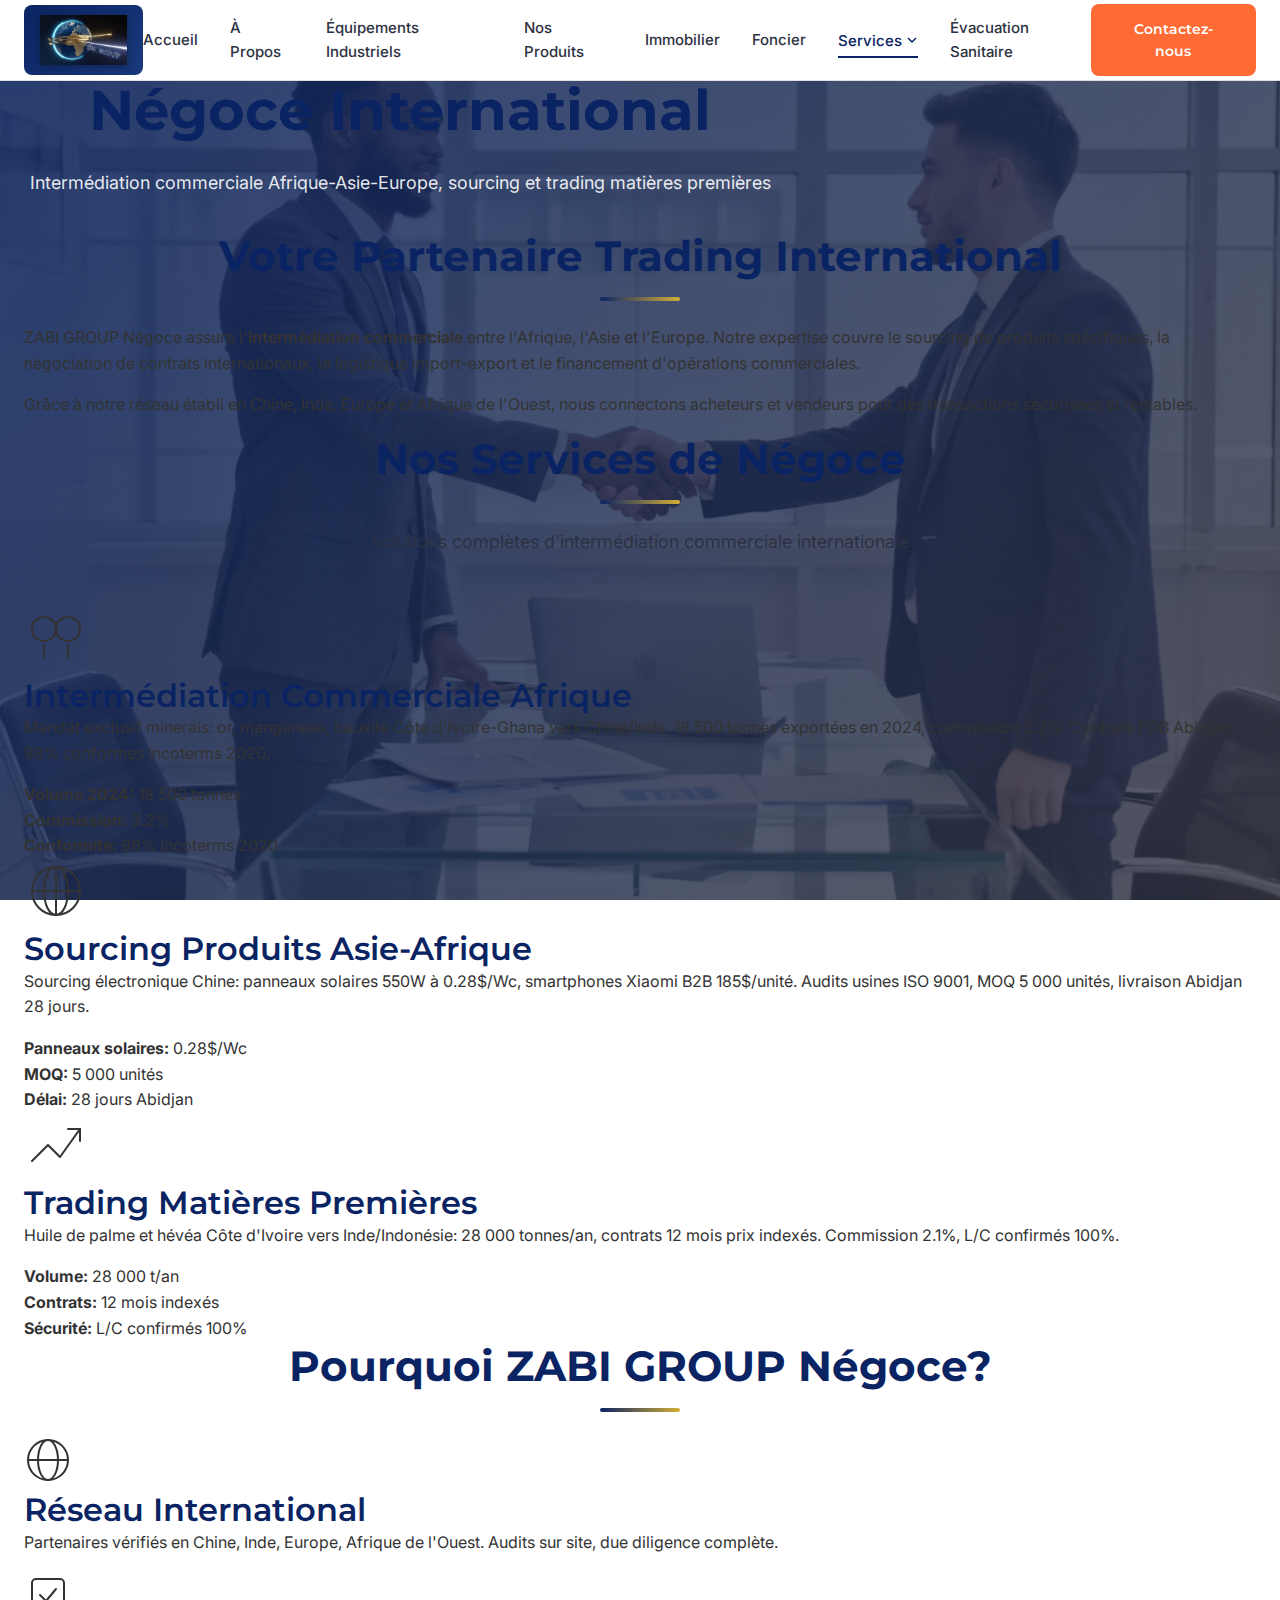
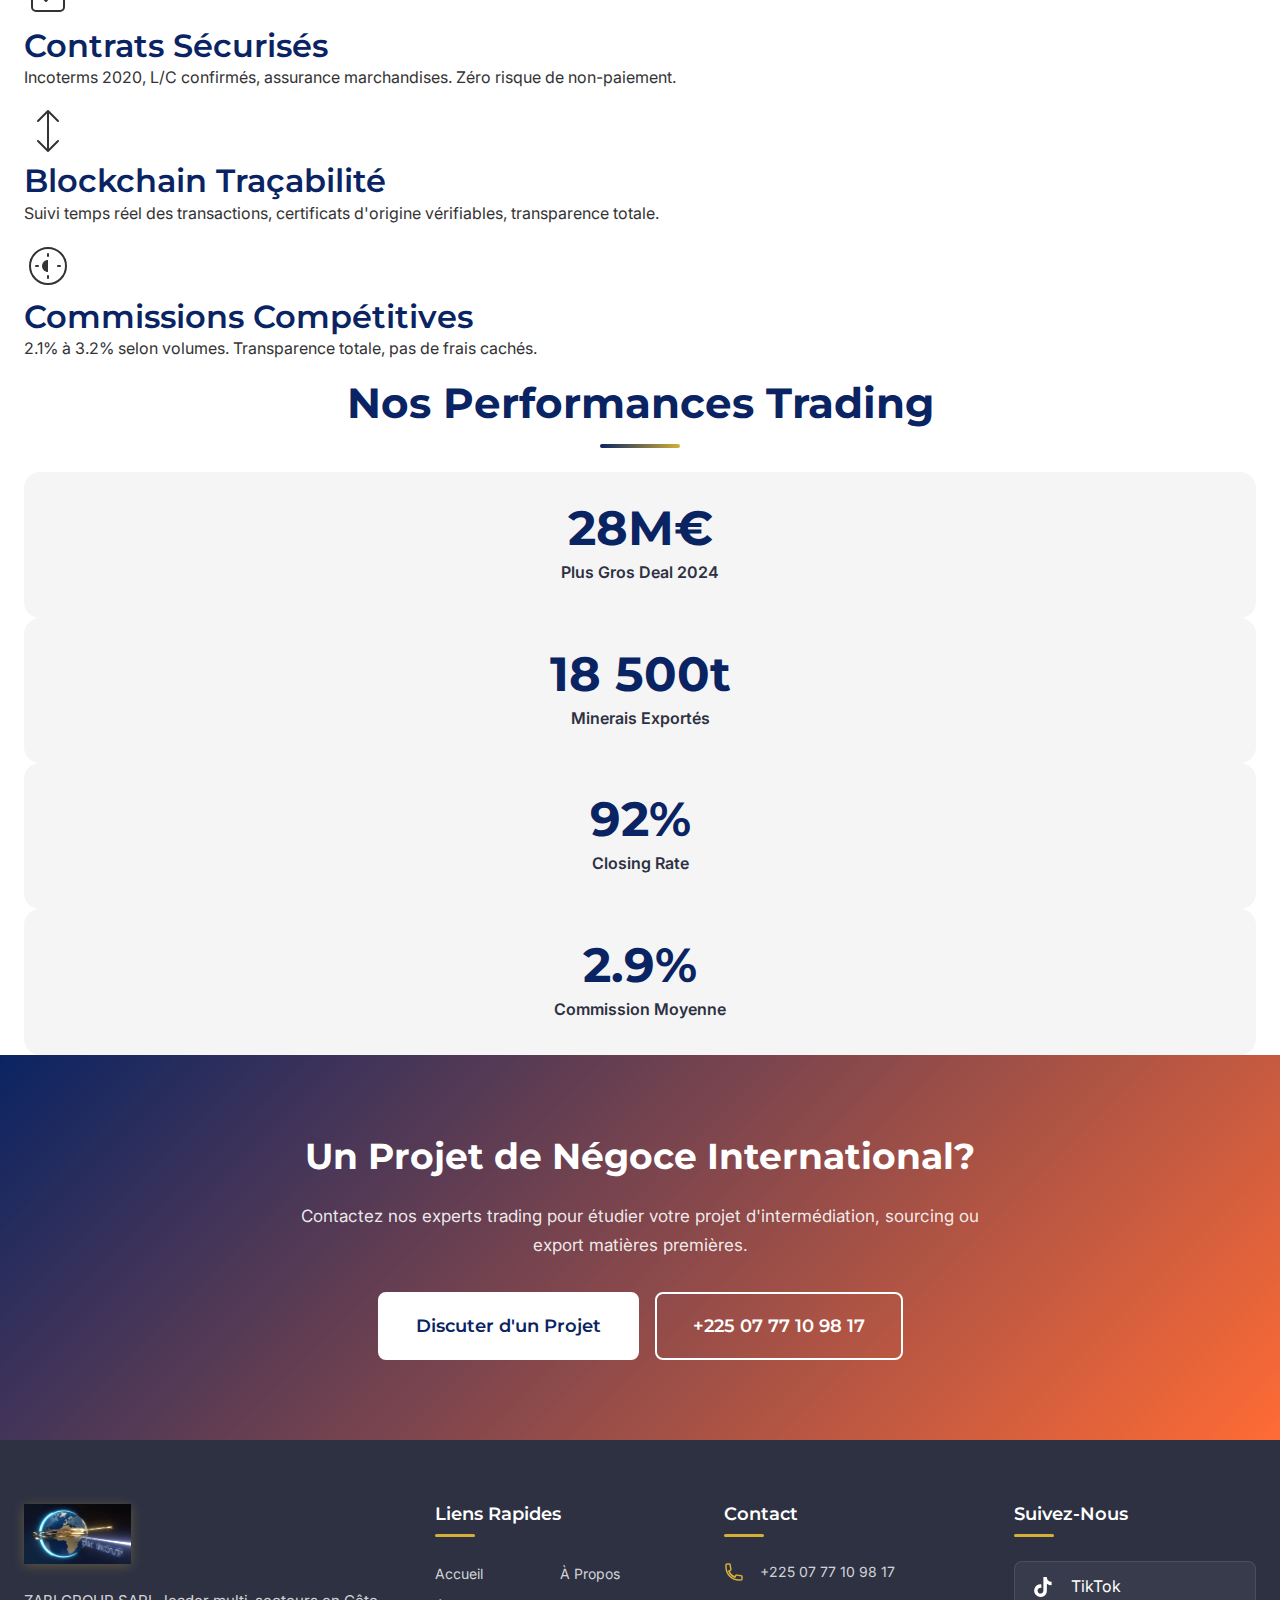
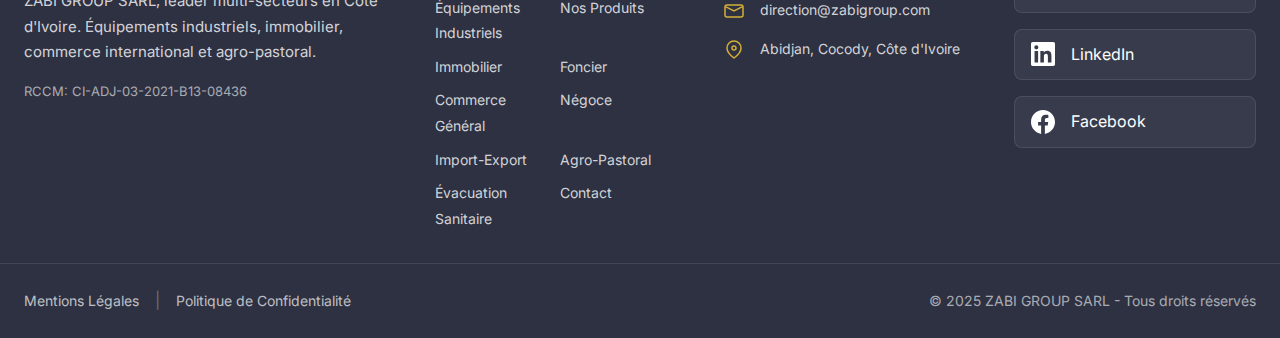
<file: negoce.html>
<!DOCTYPE html>
<html lang="fr">
<head>
    <meta charset="UTF-8">
    <meta name="viewport" content="width=device-width, initial-scale=1.0">
    
    <!-- SEO Meta Tags -->
    <title>Négoce International | ZABI GROUP - Trading Abidjan, Intermédiation Afrique</title>
    <meta name="description" content="Négoce international Côte d'Ivoire, trading Abidjan leader. Intermédiation commerciale Afrique, sourcing produits Asie-Afrique, contrats internationaux B2B.">
    <meta name="keywords" content="négoce international, trading Abidjan, intermédiation commerciale Afrique, sourcing Asie-Afrique, contrats internationaux, ZABI GROUP négoce">
    <link rel="canonical" href="https://zabigroup.com/negoce.html">
    
    <!-- Open Graph -->
    <meta property="og:title" content="Négoce International - ZABI GROUP">
    <meta property="og:description" content="Trading et intermédiation commerciale Afrique-Asie-Europe">
    <meta property="og:image" content="https://zabigroup.com/images/commerce/commerce-negoce-international.jpg">
    <meta property="og:url" content="https://zabigroup.com/negoce.html">
    <meta property="og:type" content="website">
    <meta property="og:locale" content="fr_CI">
    
    <!-- Favicon -->
    <link rel="icon" type="image/x-icon" href="logo/favicon.ico">
    
    <!-- Google Fonts -->
    <link rel="preconnect" href="https://fonts.googleapis.com">
    <link rel="preconnect" href="https://fonts.gstatic.com" crossorigin>
    <link href="https://fonts.googleapis.com/css2?family=Montserrat:wght@600;700&family=Inter:wght@400;600&display=swap" rel="stylesheet">
    
    <!-- Stylesheet -->
    <link rel="stylesheet" href="css/style.css">
</head>
<body>
    <!-- Header Navigation -->
    <header class="header" id="header">
        <div class="header-container">
            <a href="index.html" class="logo" aria-label="ZABI GROUP - Retour accueil">
                <img src="logo/logo-zabi-group.png" alt="ZABI GROUP SARL" width="150" height="50">
            </a>
            
            <nav class="nav-desktop" aria-label="Navigation principale">
                <ul class="nav-menu">
                    <li><a href="index.html" class="nav-link">Accueil</a></li>
                    <li><a href="a-propos.html" class="nav-link">À Propos</a></li>
                    <li><a href="equipements-industriels.html" class="nav-link">Équipements Industriels</a></li>
                    <li><a href="nos-produits.html" class="nav-link">Nos Produits</a></li>
                    <li><a href="immobilier.html" class="nav-link">Immobilier</a></li>
                    <li><a href="foncier.html" class="nav-link">Foncier</a></li>
                    <li class="nav-dropdown">
                        <button class="nav-link dropdown-toggle active" aria-expanded="false" aria-haspopup="true">
                            Services
                            <svg class="dropdown-arrow" width="12" height="12" viewBox="0 0 12 12" fill="none" aria-hidden="true">
                                <path d="M2.5 4.5L6 8L9.5 4.5" stroke="currentColor" stroke-width="1.5" stroke-linecap="round" stroke-linejoin="round"/>
                            </svg>
                        </button>
                        <ul class="dropdown-menu">
                            <li><a href="commerce-general.html" class="dropdown-link">Commerce Général</a></li>
                            <li><a href="negoce.html" class="dropdown-link active">Négoce</a></li>
                            <li><a href="import-export.html" class="dropdown-link">Import-Export</a></li>
                            <li><a href="agro-pastoral.html" class="dropdown-link">Agro-Pastoral</a></li>
                        </ul>
                    </li>
                    <li><a href="evacuation-sanitaire.html" class="nav-link">Évacuation Sanitaire</a></li>
                </ul>
            </nav>
            
            <a href="contact.html" class="btn btn-cta-header">Contactez-nous</a>
            
            <button class="hamburger" id="hamburger" aria-label="Ouvrir le menu" aria-expanded="false">
                <span class="hamburger-line"></span>
                <span class="hamburger-line"></span>
                <span class="hamburger-line"></span>
            </button>
        </div>
    </header>
    
    <!-- Mobile Navigation -->
    <div class="mobile-overlay" id="mobileOverlay"></div>
    <nav class="mobile-nav" id="mobileNav" aria-label="Navigation mobile">
        <button class="mobile-nav-close" id="mobileNavClose" aria-label="Fermer le menu">
            <svg width="24" height="24" viewBox="0 0 24 24" fill="none" aria-hidden="true">
                <path d="M18 6L6 18M6 6L18 18" stroke="currentColor" stroke-width="2" stroke-linecap="round" stroke-linejoin="round"/>
            </svg>
        </button>
        <ul class="mobile-menu">
            <li><a href="index.html" class="mobile-link">Accueil</a></li>
            <li><a href="a-propos.html" class="mobile-link">À Propos</a></li>
            <li><a href="equipements-industriels.html" class="mobile-link">Équipements Industriels</a></li>
            <li><a href="nos-produits.html" class="mobile-link">Nos Produits</a></li>
            <li><a href="immobilier.html" class="mobile-link">Immobilier</a></li>
            <li><a href="foncier.html" class="mobile-link">Foncier</a></li>
            <li class="mobile-dropdown">
                <button class="mobile-link mobile-dropdown-toggle active" aria-expanded="false">
                    Services
                    <svg class="dropdown-arrow" width="12" height="12" viewBox="0 0 12 12" fill="none" aria-hidden="true">
                        <path d="M2.5 4.5L6 8L9.5 4.5" stroke="currentColor" stroke-width="1.5" stroke-linecap="round" stroke-linejoin="round"/>
                    </svg>
                </button>
                <ul class="mobile-dropdown-menu">
                    <li><a href="commerce-general.html" class="mobile-dropdown-link">Commerce Général</a></li>
                    <li><a href="negoce.html" class="mobile-dropdown-link active">Négoce</a></li>
                    <li><a href="import-export.html" class="mobile-dropdown-link">Import-Export</a></li>
                    <li><a href="agro-pastoral.html" class="mobile-dropdown-link">Agro-Pastoral</a></li>
                </ul>
            </li>
            <li><a href="evacuation-sanitaire.html" class="mobile-link">Évacuation Sanitaire</a></li>
            <li><a href="contact.html" class="mobile-link mobile-cta">Contactez-nous</a></li>
        </ul>
    </nav>

    <main id="main-content">
        <!-- Breadcrumbs -->
        <nav class="breadcrumbs" aria-label="Fil d'Ariane">
            <div class="container">
                <ol class="breadcrumbs-list">
                    <li><a href="index.html">Accueil</a></li>
                    <li><a href="#">Services</a></li>
                    <li aria-current="page">Négoce</li>
                </ol>
            </div>
        </nav>

        <!-- Hero Section -->
        <section class="page-hero">
            <picture class="hero-bg">
                <source srcset="images/commerce/commerce-negoce-international.webp" type="image/webp">
                <img src="images/commerce/commerce-negoce-international.jpg" alt="Négoce international ZABI GROUP" loading="eager" class="hero-image">
            </picture>
            <div class="hero-overlay"></div>
            <div class="hero-content">
                <h1 class="hero-title">Négoce International</h1>
                <p class="hero-text">Intermédiation commerciale Afrique-Asie-Europe, sourcing et trading matières premières</p>
            </div>
        </section>

        <!-- Introduction -->
        <section class="content-section">
            <div class="container">
                <h2 class="section-title">Votre Partenaire Trading International</h2>
                <div class="intro-content">
                    <p>ZABI GROUP Négoce assure l'<strong>intermédiation commerciale</strong> entre l'Afrique, l'Asie et l'Europe. Notre expertise couvre le sourcing de produits spécifiques, la négociation de contrats internationaux, la logistique import-export et le financement d'opérations commerciales.</p>
                    <p>Grâce à notre réseau établi en Chine, Inde, Europe et Afrique de l'Ouest, nous connectons acheteurs et vendeurs pour des transactions sécurisées et rentables.</p>
                </div>
            </div>
        </section>

        <!-- Services Négoce -->
        <section class="content-section section-alt">
            <div class="container">
                <h2 class="section-title">Nos Services de Négoce</h2>
                <p class="section-intro">Solutions complètes d'intermédiation commerciale internationale</p>
                
                <div class="negoce-grid">
                    <!-- Intermédiation Commerciale -->
                    <article class="negoce-card">
                        <div class="negoce-icon">
                            <svg width="64" height="64" viewBox="0 0 64 64" fill="none" aria-hidden="true">
                                <circle cx="20" cy="24" r="12" stroke="currentColor" stroke-width="2"/>
                                <circle cx="44" cy="24" r="12" stroke="currentColor" stroke-width="2"/>
                                <path d="M32 24H32.01" stroke="currentColor" stroke-width="4" stroke-linecap="round"/>
                                <path d="M20 40V52M44 40V52" stroke="currentColor" stroke-width="2" stroke-linecap="round"/>
                            </svg>
                        </div>
                        <h3>Intermédiation Commerciale Afrique</h3>
                        <p>Mandat exclusif minerais: or, manganèse, bauxite Côte d'Ivoire-Ghana vers Chine/Inde. 18 500 tonnes exportées en 2024, commission 3.2%. Contrats FOB Abidjan 98% conformes Incoterms 2020.</p>
                        <ul class="negoce-specs">
                            <li><strong>Volume 2024:</strong> 18 500 tonnes</li>
                            <li><strong>Commission:</strong> 3.2%</li>
                            <li><strong>Conformité:</strong> 98% Incoterms 2020</li>
                        </ul>
                    </article>

                    <!-- Sourcing Asie-Afrique -->
                    <article class="negoce-card">
                        <div class="negoce-icon">
                            <svg width="64" height="64" viewBox="0 0 64 64" fill="none" aria-hidden="true">
                                <circle cx="32" cy="32" r="24" stroke="currentColor" stroke-width="2"/>
                                <path d="M32 8V56M8 32H56" stroke="currentColor" stroke-width="2"/>
                                <ellipse cx="32" cy="32" rx="12" ry="24" stroke="currentColor" stroke-width="2"/>
                            </svg>
                        </div>
                        <h3>Sourcing Produits Asie-Afrique</h3>
                        <p>Sourcing électronique Chine: panneaux solaires 550W à 0.28$/Wc, smartphones Xiaomi B2B 185$/unité. Audits usines ISO 9001, MOQ 5 000 unités, livraison Abidjan 28 jours.</p>
                        <ul class="negoce-specs">
                            <li><strong>Panneaux solaires:</strong> 0.28$/Wc</li>
                            <li><strong>MOQ:</strong> 5 000 unités</li>
                            <li><strong>Délai:</strong> 28 jours Abidjan</li>
                        </ul>
                    </article>

                    <!-- Trading Matières Premières -->
                    <article class="negoce-card">
                        <div class="negoce-icon">
                            <svg width="64" height="64" viewBox="0 0 64 64" fill="none" aria-hidden="true">
                                <path d="M8 48L24 32L36 44L56 16" stroke="currentColor" stroke-width="2" stroke-linecap="round" stroke-linejoin="round"/>
                                <path d="M44 16H56V28" stroke="currentColor" stroke-width="2" stroke-linecap="round" stroke-linejoin="round"/>
                            </svg>
                        </div>
                        <h3>Trading Matières Premières</h3>
                        <p>Huile de palme et hévéa Côte d'Ivoire vers Inde/Indonésie: 28 000 tonnes/an, contrats 12 mois prix indexés. Commission 2.1%, L/C confirmés 100%.</p>
                        <ul class="negoce-specs">
                            <li><strong>Volume:</strong> 28 000 t/an</li>
                            <li><strong>Contrats:</strong> 12 mois indexés</li>
                            <li><strong>Sécurité:</strong> L/C confirmés 100%</li>
                        </ul>
                    </article>
                </div>
            </div>
        </section>

        <!-- Avantages -->
        <section class="content-section">
            <div class="container">
                <h2 class="section-title">Pourquoi ZABI GROUP Négoce?</h2>
                
                <div class="advantages-grid">
                    <div class="advantage-item">
                        <div class="advantage-icon">
                            <svg width="48" height="48" viewBox="0 0 48 48" fill="none" aria-hidden="true">
                                <path d="M24 4C35.046 4 44 12.954 44 24C44 35.046 35.046 44 24 44C12.954 44 4 35.046 4 24C4 12.954 12.954 4 24 4Z" stroke="currentColor" stroke-width="2"/>
                                <path d="M4 24H44" stroke="currentColor" stroke-width="2"/>
                                <ellipse cx="24" cy="24" rx="10" ry="20" stroke="currentColor" stroke-width="2"/>
                            </svg>
                        </div>
                        <h3>Réseau International</h3>
                        <p>Partenaires vérifiés en Chine, Inde, Europe, Afrique de l'Ouest. Audits sur site, due diligence complète.</p>
                    </div>
                    
                    <div class="advantage-item">
                        <div class="advantage-icon">
                            <svg width="48" height="48" viewBox="0 0 48 48" fill="none" aria-hidden="true">
                                <rect x="8" y="8" width="32" height="32" rx="4" stroke="currentColor" stroke-width="2"/>
                                <path d="M16 24L22 30L32 18" stroke="currentColor" stroke-width="2" stroke-linecap="round" stroke-linejoin="round"/>
                            </svg>
                        </div>
                        <h3>Contrats Sécurisés</h3>
                        <p>Incoterms 2020, L/C confirmés, assurance marchandises. Zéro risque de non-paiement.</p>
                    </div>
                    
                    <div class="advantage-item">
                        <div class="advantage-icon">
                            <svg width="48" height="48" viewBox="0 0 48 48" fill="none" aria-hidden="true">
                                <path d="M24 4V44M14 14L24 4L34 14M14 34L24 44L34 34" stroke="currentColor" stroke-width="2" stroke-linecap="round" stroke-linejoin="round"/>
                            </svg>
                        </div>
                        <h3>Blockchain Traçabilité</h3>
                        <p>Suivi temps réel des transactions, certificats d'origine vérifiables, transparence totale.</p>
                    </div>
                    
                    <div class="advantage-item">
                        <div class="advantage-icon">
                            <svg width="48" height="48" viewBox="0 0 48 48" fill="none" aria-hidden="true">
                                <circle cx="24" cy="24" r="18" stroke="currentColor" stroke-width="2"/>
                                <path d="M18 24C18 20.686 20.686 18 24 18V30C20.686 30 18 27.314 18 24Z" fill="currentColor"/>
                                <path d="M24 12V14M24 34V36M36 24H34M14 24H12" stroke="currentColor" stroke-width="2" stroke-linecap="round"/>
                            </svg>
                        </div>
                        <h3>Commissions Compétitives</h3>
                        <p>2.1% à 3.2% selon volumes. Transparence totale, pas de frais cachés.</p>
                    </div>
                </div>
            </div>
        </section>

        <!-- Chiffres Clés -->
        <section class="content-section section-alt">
            <div class="container">
                <h2 class="section-title">Nos Performances Trading</h2>
                <div class="stats-grid">
                    <div class="stat-card">
                        <span class="stat-number">28M€</span>
                        <span class="stat-label">Plus Gros Deal 2024</span>
                    </div>
                    <div class="stat-card">
                        <span class="stat-number">18 500t</span>
                        <span class="stat-label">Minerais Exportés</span>
                    </div>
                    <div class="stat-card">
                        <span class="stat-number">92%</span>
                        <span class="stat-label">Closing Rate</span>
                    </div>
                    <div class="stat-card">
                        <span class="stat-number">2.9%</span>
                        <span class="stat-label">Commission Moyenne</span>
                    </div>
                </div>
            </div>
        </section>

        <!-- CTA Section -->
        <section class="cta-section">
            <div class="container">
                <h2 class="cta-title">Un Projet de Négoce International?</h2>
                <p class="cta-text">Contactez nos experts trading pour étudier votre projet d'intermédiation, sourcing ou export matières premières.</p>
                <div class="cta-buttons">
                    <a href="contact.html" class="btn btn-primary btn-large">Discuter d'un Projet</a>
                    <a href="tel:+2250777109817" class="btn btn-secondary btn-large">+225 07 77 10 98 17</a>
                </div>
            </div>
        </section>
    </main>

    <!-- Footer -->
    <footer class="footer" id="footer">
        <div class="footer-container">
            <div class="footer-grid">
                <div class="footer-col footer-about">
                    <a href="index.html" class="footer-logo">
                        <img src="logo/logo-zabi-group.png" alt="ZABI GROUP SARL" width="180" height="60">
                    </a>
                    <p class="footer-description">ZABI GROUP SARL, leader multi-secteurs en Côte d'Ivoire. Équipements industriels, immobilier, commerce international et agro-pastoral.</p>
                    <p class="footer-rccm">RCCM: CI-ADJ-03-2021-B13-08436</p>
                </div>

                <div class="footer-col footer-links">
                    <h4 class="footer-title">Liens Rapides</h4>
                    <ul class="footer-menu">
                        <li><a href="index.html">Accueil</a></li>
                        <li><a href="a-propos.html">À Propos</a></li>
                        <li><a href="equipements-industriels.html">Équipements Industriels</a></li>
                        <li><a href="nos-produits.html">Nos Produits</a></li>
                        <li><a href="immobilier.html">Immobilier</a></li>
                        <li><a href="foncier.html">Foncier</a></li>
                        <li><a href="commerce-general.html">Commerce Général</a></li>
                        <li><a href="negoce.html">Négoce</a></li>
                        <li><a href="import-export.html">Import-Export</a></li>
                        <li><a href="agro-pastoral.html">Agro-Pastoral</a></li>
                        <li><a href="evacuation-sanitaire.html">Évacuation Sanitaire</a></li>
                        <li><a href="contact.html">Contact</a></li>
                    </ul>
                </div>

                <div class="footer-col footer-contact">
                    <h4 class="footer-title">Contact</h4>
                    <ul class="footer-contact-list">
                        <li>
                            <svg class="footer-icon" width="20" height="20" viewBox="0 0 20 20" fill="none" aria-hidden="true">
                                <path d="M2 3C2 2.44772 2.44772 2 3 2H5.15287C5.64171 2 6.0589 2.35341 6.13927 2.8356L6.87858 7.27147C6.95075 7.70451 6.73206 8.13397 6.3394 8.3303L4.79126 9.10437C5.90756 11.8783 8.12168 14.0924 10.8956 15.2087L11.6697 13.6606C11.866 13.2679 12.2955 13.0492 12.7285 13.1214L17.1644 13.8607C17.6466 13.9411 18 14.3583 18 14.8471V17C18 17.5523 17.5523 18 17 18H15C7.8203 18 2 12.1797 2 5V3Z" stroke="currentColor" stroke-width="1.5"/>
                            </svg>
                            <a href="tel:+2250777109817">+225 07 77 10 98 17</a>
                        </li>
                        <li>
                            <svg class="footer-icon" width="20" height="20" viewBox="0 0 20 20" fill="none" aria-hidden="true">
                                <path d="M2 5.88L10 9.88L18 5.88M3 16H17C18.1046 16 19 15.1046 19 14V6C19 4.89543 18.1046 4 17 4H3C1.89543 4 1 4.89543 1 6V14C1 15.1046 1.89543 16 3 16Z" stroke="currentColor" stroke-width="1.5"/>
                            </svg>
                            <a href="mailto:direction@zabigroup.com">direction@zabigroup.com</a>
                        </li>
                        <li>
                            <svg class="footer-icon" width="20" height="20" viewBox="0 0 20 20" fill="none" aria-hidden="true">
                                <path d="M10 11C11.1046 11 12 10.1046 12 9C12 7.89543 11.1046 7 10 7C8.89543 7 8 7.89543 8 9C8 10.1046 8.89543 11 10 11Z" stroke="currentColor" stroke-width="1.5"/>
                                <path d="M10 19C10 19 17 14 17 9C17 5.13401 13.866 2 10 2C6.13401 2 3 5.13401 3 9C3 14 10 19 10 19Z" stroke="currentColor" stroke-width="1.5"/>
                            </svg>
                            <span>Abidjan, Cocody, Côte d'Ivoire</span>
                        </li>
                    </ul>
                </div>

                <div class="footer-col footer-social">
                    <h4 class="footer-title">Suivez-Nous</h4>
                    <div class="social-cards">
                        <a href="https://www.tiktok.com/@dekaomarcelgbegbe" target="_blank" rel="noopener noreferrer" class="social-card social-tiktok" aria-label="TikTok">
                            <svg class="social-icon" width="24" height="24" viewBox="0 0 24 24" fill="currentColor"><path d="M19.59 6.69a4.83 4.83 0 01-3.77-4.25V2h-3.45v13.67a2.89 2.89 0 01-5.2 1.74 2.89 2.89 0 012.31-4.64 2.93 2.93 0 01.88.13V9.4a6.84 6.84 0 00-1-.05A6.33 6.33 0 005 20.1a6.34 6.34 0 0010.86-4.43v-7a8.16 8.16 0 004.77 1.52v-3.4a4.85 4.85 0 01-1-.1z"/></svg>
                            <span>TikTok</span>
                        </a>
                        <a href="https://ci.linkedin.com/in/dekao-marcel-gbegbe-42b03b358" target="_blank" rel="noopener noreferrer" class="social-card social-linkedin" aria-label="LinkedIn">
                            <svg class="social-icon" width="24" height="24" viewBox="0 0 24 24" fill="currentColor"><path d="M20.447 20.452h-3.554v-5.569c0-1.328-.027-3.037-1.852-3.037-1.853 0-2.136 1.445-2.136 2.939v5.667H9.351V9h3.414v1.561h.046c.477-.9 1.637-1.85 3.37-1.85 3.601 0 4.267 2.37 4.267 5.455v6.286zM5.337 7.433a2.062 2.062 0 01-2.063-2.065 2.064 2.064 0 112.063 2.065zm1.782 13.019H3.555V9h3.564v11.452zM22.225 0H1.771C.792 0 0 .774 0 1.729v20.542C0 23.227.792 24 1.771 24h20.451C23.2 24 24 23.227 24 22.271V1.729C24 .774 23.2 0 22.222 0h.003z"/></svg>
                            <span>LinkedIn</span>
                        </a>
                        <a href="https://web.facebook.com/people/Opportunités-Crédibles-et-Divers/100076171216941/" target="_blank" rel="noopener noreferrer" class="social-card social-facebook" aria-label="Facebook">
                            <svg class="social-icon" width="24" height="24" viewBox="0 0 24 24" fill="currentColor"><path d="M24 12.073c0-6.627-5.373-12-12-12s-12 5.373-12 12c0 5.99 4.388 10.954 10.125 11.854v-8.385H7.078v-3.47h3.047V9.43c0-3.007 1.792-4.669 4.533-4.669 1.312 0 2.686.235 2.686.235v2.953H15.83c-1.491 0-1.956.925-1.956 1.874v2.25h3.328l-.532 3.47h-2.796v8.385C19.612 23.027 24 18.062 24 12.073z"/></svg>
                            <span>Facebook</span>
                        </a>
                    </div>
                </div>
            </div>
        </div>

        <div class="footer-bottom">
            <div class="footer-bottom-container">
                <div class="footer-legal">
                    <a href="mentions-legales.html">Mentions Légales</a>
                    <span class="separator">|</span>
                    <a href="politique-confidentialite.html">Politique de Confidentialité</a>
                </div>
                <p class="footer-copyright">© 2025 ZABI GROUP SARL - Tous droits réservés</p>
            </div>
        </div>
    </footer>

    <script src="js/main.js"></script>
</body>
</html>
</file>
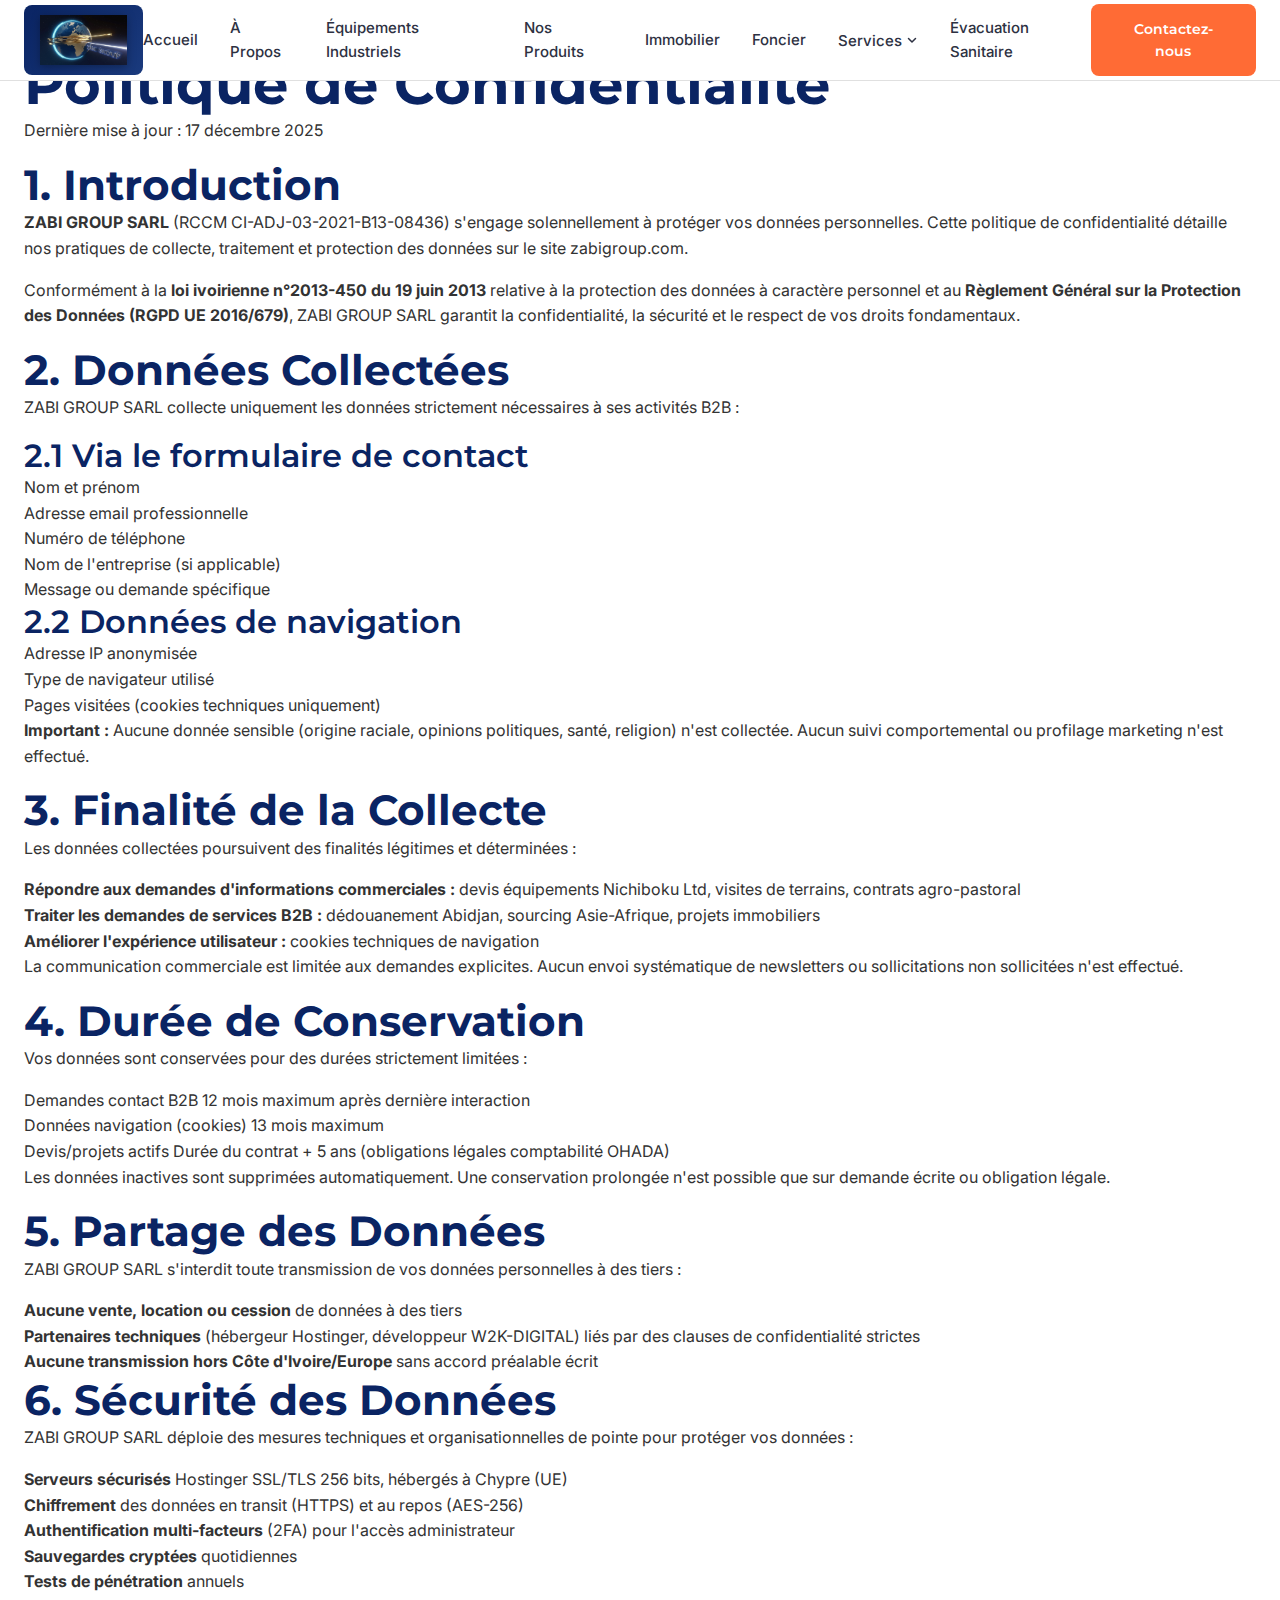
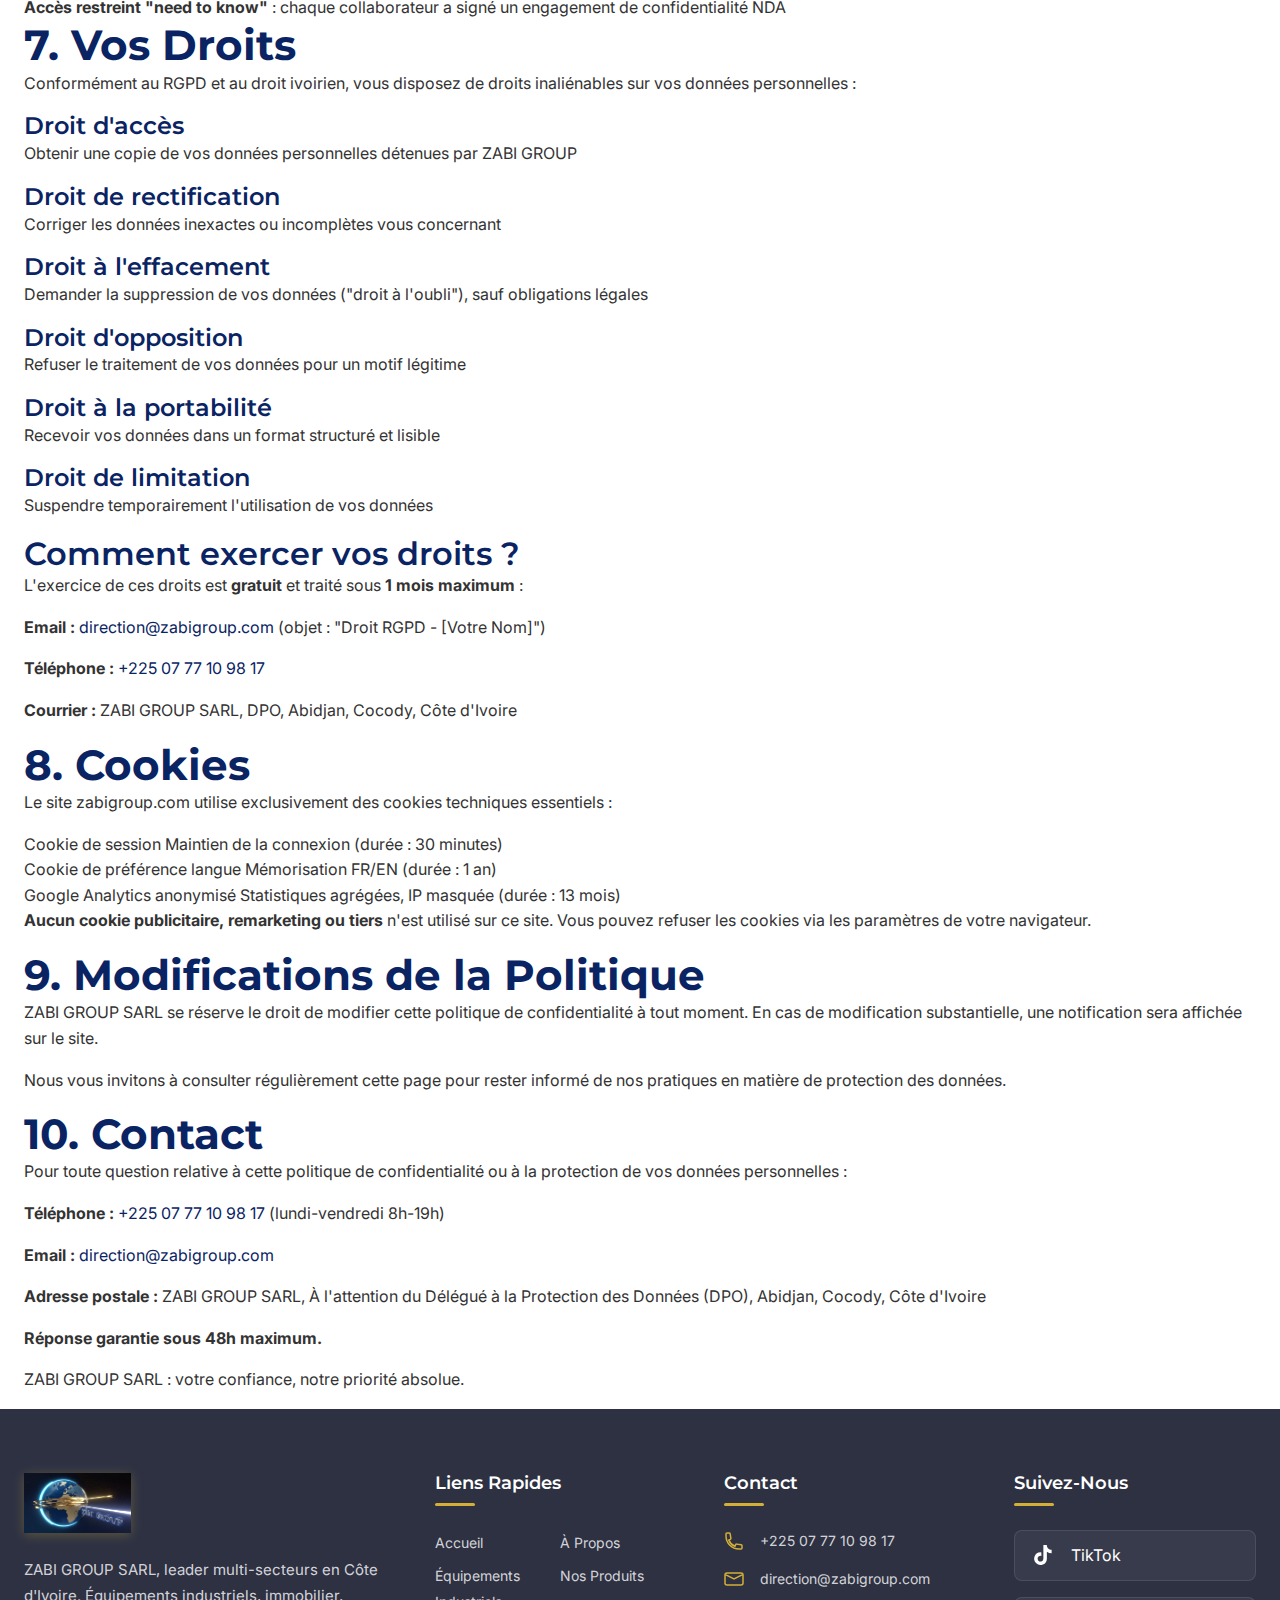
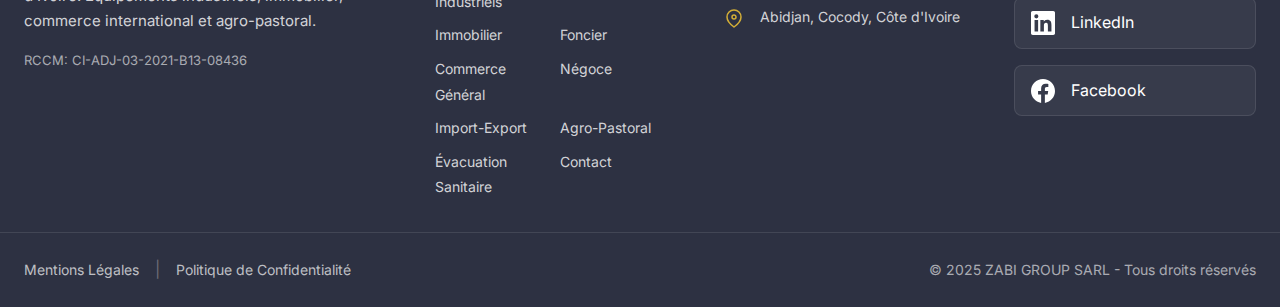
<file: politique-confidentialite.html>
<!DOCTYPE html>
<html lang="fr">
<head>
    <meta charset="UTF-8">
    <meta name="viewport" content="width=device-width, initial-scale=1.0">
    
    <!-- SEO Meta Tags -->
    <title>Politique de Confidentialité | ZABI GROUP SARL</title>
    <meta name="description" content="Politique de confidentialité et protection des données personnelles ZABI GROUP SARL. Conformité RGPD, droit ivoirien : collecte, traitement, droits utilisateurs, sécurité données.">
    <meta name="keywords" content="politique confidentialité, protection données, RGPD, données personnelles, ZABI GROUP, vie privée">
    <link rel="canonical" href="https://zabigroup.com/politique-confidentialite.html">
    
    <!-- Robots -->
    <meta name="robots" content="noindex, follow">
    
    <!-- Favicon -->
    <link rel="icon" type="image/x-icon" href="logo/favicon.ico">
    
    <!-- Google Fonts -->
    <link rel="preconnect" href="https://fonts.googleapis.com">
    <link rel="preconnect" href="https://fonts.gstatic.com" crossorigin>
    <link href="https://fonts.googleapis.com/css2?family=Montserrat:wght@600;700&family=Inter:wght@400;600&display=swap" rel="stylesheet">
    
    <!-- Stylesheet -->
    <link rel="stylesheet" href="css/style.css">
</head>
<body>
    <!-- Header Navigation -->
    <header class="header" id="header">
        <div class="header-container">
            <a href="index.html" class="logo" aria-label="ZABI GROUP - Retour accueil">
                <img src="logo/logo-zabi-group.png" alt="ZABI GROUP SARL" width="150" height="50">
            </a>
            
            <nav class="nav-desktop" aria-label="Navigation principale">
                <ul class="nav-menu">
                    <li><a href="index.html" class="nav-link">Accueil</a></li>
                    <li><a href="a-propos.html" class="nav-link">À Propos</a></li>
                    <li><a href="equipements-industriels.html" class="nav-link">Équipements Industriels</a></li>
                    <li><a href="nos-produits.html" class="nav-link">Nos Produits</a></li>
                    <li><a href="immobilier.html" class="nav-link">Immobilier</a></li>
                    <li><a href="foncier.html" class="nav-link">Foncier</a></li>
                    <li class="nav-dropdown">
                        <button class="nav-link dropdown-toggle" aria-expanded="false" aria-haspopup="true">
                            Services
                            <svg class="dropdown-arrow" width="12" height="12" viewBox="0 0 12 12" fill="none" aria-hidden="true">
                                <path d="M2.5 4.5L6 8L9.5 4.5" stroke="currentColor" stroke-width="1.5" stroke-linecap="round" stroke-linejoin="round"/>
                            </svg>
                        </button>
                        <ul class="dropdown-menu">
                            <li><a href="commerce-general.html" class="dropdown-link">Commerce Général</a></li>
                            <li><a href="negoce.html" class="dropdown-link">Négoce</a></li>
                            <li><a href="import-export.html" class="dropdown-link">Import-Export</a></li>
                            <li><a href="agro-pastoral.html" class="dropdown-link">Agro-Pastoral</a></li>
                        </ul>
                    </li>
                    <li><a href="evacuation-sanitaire.html" class="nav-link">Évacuation Sanitaire</a></li>
                </ul>
            </nav>
            
            <a href="contact.html" class="btn btn-cta-header">Contactez-nous</a>
            
            <button class="hamburger" id="hamburger" aria-label="Ouvrir le menu" aria-expanded="false">
                <span class="hamburger-line"></span>
                <span class="hamburger-line"></span>
                <span class="hamburger-line"></span>
            </button>
        </div>
    </header>
    
    <!-- Mobile Navigation -->
    <div class="mobile-overlay" id="mobileOverlay"></div>
    <nav class="mobile-nav" id="mobileNav" aria-label="Navigation mobile">
        <button class="mobile-nav-close" id="mobileNavClose" aria-label="Fermer le menu">
            <svg width="24" height="24" viewBox="0 0 24 24" fill="none" aria-hidden="true">
                <path d="M18 6L6 18M6 6L18 18" stroke="currentColor" stroke-width="2" stroke-linecap="round" stroke-linejoin="round"/>
            </svg>
        </button>
        <ul class="mobile-menu">
            <li><a href="index.html" class="mobile-link">Accueil</a></li>
            <li><a href="a-propos.html" class="mobile-link">À Propos</a></li>
            <li><a href="equipements-industriels.html" class="mobile-link">Équipements Industriels</a></li>
            <li><a href="nos-produits.html" class="mobile-link">Nos Produits</a></li>
            <li><a href="immobilier.html" class="mobile-link">Immobilier</a></li>
            <li><a href="foncier.html" class="mobile-link">Foncier</a></li>
            <li class="mobile-dropdown">
                <button class="mobile-link mobile-dropdown-toggle" aria-expanded="false">
                    Services
                    <svg class="dropdown-arrow" width="12" height="12" viewBox="0 0 12 12" fill="none" aria-hidden="true">
                        <path d="M2.5 4.5L6 8L9.5 4.5" stroke="currentColor" stroke-width="1.5" stroke-linecap="round" stroke-linejoin="round"/>
                    </svg>
                </button>
                <ul class="mobile-dropdown-menu">
                    <li><a href="commerce-general.html" class="mobile-dropdown-link">Commerce Général</a></li>
                    <li><a href="negoce.html" class="mobile-dropdown-link">Négoce</a></li>
                    <li><a href="import-export.html" class="mobile-dropdown-link">Import-Export</a></li>
                    <li><a href="agro-pastoral.html" class="mobile-dropdown-link">Agro-Pastoral</a></li>
                </ul>
            </li>
            <li><a href="evacuation-sanitaire.html" class="mobile-link">Évacuation Sanitaire</a></li>
            <li><a href="contact.html" class="mobile-link mobile-cta">Contactez-nous</a></li>
        </ul>
    </nav>

    <main id="main-content">
        <!-- Breadcrumbs -->
        <nav class="breadcrumbs" aria-label="Fil d'Ariane">
            <div class="container">
                <ol class="breadcrumbs-list">
                    <li><a href="index.html">Accueil</a></li>
                    <li aria-current="page">Politique de Confidentialité</li>
                </ol>
            </div>
        </nav>

        <!-- Page Header -->
        <section class="legal-header">
            <div class="container">
                <h1 class="legal-title">Politique de Confidentialité</h1>
                <p class="legal-update">Dernière mise à jour : 17 décembre 2025</p>
            </div>
        </section>

        <!-- Contenu Politique de Confidentialité -->
        <section class="legal-content">
            <div class="container legal-container">
                
                <!-- Introduction -->
                <article class="legal-section">
                    <h2>1. Introduction</h2>
                    <p><strong>ZABI GROUP SARL</strong> (RCCM CI-ADJ-03-2021-B13-08436) s'engage solennellement à protéger vos données personnelles. Cette politique de confidentialité détaille nos pratiques de collecte, traitement et protection des données sur le site zabigroup.com.</p>
                    <p>Conformément à la <strong>loi ivoirienne n°2013-450 du 19 juin 2013</strong> relative à la protection des données à caractère personnel et au <strong>Règlement Général sur la Protection des Données (RGPD UE 2016/679)</strong>, ZABI GROUP SARL garantit la confidentialité, la sécurité et le respect de vos droits fondamentaux.</p>
                </article>

                <!-- Données Collectées -->
                <article class="legal-section">
                    <h2>2. Données Collectées</h2>
                    <p>ZABI GROUP SARL collecte uniquement les données strictement nécessaires à ses activités B2B :</p>
                    
                    <h3>2.1 Via le formulaire de contact</h3>
                    <ul class="legal-list">
                        <li>Nom et prénom</li>
                        <li>Adresse email professionnelle</li>
                        <li>Numéro de téléphone</li>
                        <li>Nom de l'entreprise (si applicable)</li>
                        <li>Message ou demande spécifique</li>
                    </ul>
                    
                    <h3>2.2 Données de navigation</h3>
                    <ul class="legal-list">
                        <li>Adresse IP anonymisée</li>
                        <li>Type de navigateur utilisé</li>
                        <li>Pages visitées (cookies techniques uniquement)</li>
                    </ul>
                    
                    <div class="legal-highlight">
                        <p><strong>Important :</strong> Aucune donnée sensible (origine raciale, opinions politiques, santé, religion) n'est collectée. Aucun suivi comportemental ou profilage marketing n'est effectué.</p>
                    </div>
                </article>

                <!-- Finalité de la Collecte -->
                <article class="legal-section">
                    <h2>3. Finalité de la Collecte</h2>
                    <p>Les données collectées poursuivent des finalités légitimes et déterminées :</p>
                    <ul class="legal-list">
                        <li><strong>Répondre aux demandes d'informations commerciales :</strong> devis équipements Nichiboku Ltd, visites de terrains, contrats agro-pastoral</li>
                        <li><strong>Traiter les demandes de services B2B :</strong> dédouanement Abidjan, sourcing Asie-Afrique, projets immobiliers</li>
                        <li><strong>Améliorer l'expérience utilisateur :</strong> cookies techniques de navigation</li>
                    </ul>
                    <p>La communication commerciale est limitée aux demandes explicites. Aucun envoi systématique de newsletters ou sollicitations non sollicitées n'est effectué.</p>
                </article>

                <!-- Durée de Conservation -->
                <article class="legal-section">
                    <h2>4. Durée de Conservation</h2>
                    <p>Vos données sont conservées pour des durées strictement limitées :</p>
                    <div class="legal-table">
                        <div class="legal-table-row">
                            <span class="legal-table-label">Demandes contact B2B</span>
                            <span class="legal-table-value">12 mois maximum après dernière interaction</span>
                        </div>
                        <div class="legal-table-row">
                            <span class="legal-table-label">Données navigation (cookies)</span>
                            <span class="legal-table-value">13 mois maximum</span>
                        </div>
                        <div class="legal-table-row">
                            <span class="legal-table-label">Devis/projets actifs</span>
                            <span class="legal-table-value">Durée du contrat + 5 ans (obligations légales comptabilité OHADA)</span>
                        </div>
                    </div>
                    <p>Les données inactives sont supprimées automatiquement. Une conservation prolongée n'est possible que sur demande écrite ou obligation légale.</p>
                </article>

                <!-- Partage des Données -->
                <article class="legal-section">
                    <h2>5. Partage des Données</h2>
                    <p>ZABI GROUP SARL s'interdit toute transmission de vos données personnelles à des tiers :</p>
                    <ul class="legal-list">
                        <li><strong>Aucune vente, location ou cession</strong> de données à des tiers</li>
                        <li><strong>Partenaires techniques</strong> (hébergeur Hostinger, développeur W2K-DIGITAL) liés par des clauses de confidentialité strictes</li>
                        <li><strong>Aucune transmission hors Côte d'Ivoire/Europe</strong> sans accord préalable écrit</li>
                    </ul>
                </article>

                <!-- Sécurité des Données -->
                <article class="legal-section">
                    <h2>6. Sécurité des Données</h2>
                    <p>ZABI GROUP SARL déploie des mesures techniques et organisationnelles de pointe pour protéger vos données :</p>
                    <ul class="legal-list">
                        <li><strong>Serveurs sécurisés</strong> Hostinger SSL/TLS 256 bits, hébergés à Chypre (UE)</li>
                        <li><strong>Chiffrement</strong> des données en transit (HTTPS) et au repos (AES-256)</li>
                        <li><strong>Authentification multi-facteurs</strong> (2FA) pour l'accès administrateur</li>
                        <li><strong>Sauvegardes cryptées</strong> quotidiennes</li>
                        <li><strong>Tests de pénétration</strong> annuels</li>
                        <li><strong>Accès restreint "need to know"</strong> : chaque collaborateur a signé un engagement de confidentialité NDA</li>
                    </ul>
                </article>

                <!-- Droits des Utilisateurs -->
                <article class="legal-section">
                    <h2>7. Vos Droits</h2>
                    <p>Conformément au RGPD et au droit ivoirien, vous disposez de droits inaliénables sur vos données personnelles :</p>
                    
                    <div class="rights-grid">
                        <div class="right-card">
                            <h4>Droit d'accès</h4>
                            <p>Obtenir une copie de vos données personnelles détenues par ZABI GROUP</p>
                        </div>
                        <div class="right-card">
                            <h4>Droit de rectification</h4>
                            <p>Corriger les données inexactes ou incomplètes vous concernant</p>
                        </div>
                        <div class="right-card">
                            <h4>Droit à l'effacement</h4>
                            <p>Demander la suppression de vos données ("droit à l'oubli"), sauf obligations légales</p>
                        </div>
                        <div class="right-card">
                            <h4>Droit d'opposition</h4>
                            <p>Refuser le traitement de vos données pour un motif légitime</p>
                        </div>
                        <div class="right-card">
                            <h4>Droit à la portabilité</h4>
                            <p>Recevoir vos données dans un format structuré et lisible</p>
                        </div>
                        <div class="right-card">
                            <h4>Droit de limitation</h4>
                            <p>Suspendre temporairement l'utilisation de vos données</p>
                        </div>
                    </div>
                    
                    <h3>Comment exercer vos droits ?</h3>
                    <p>L'exercice de ces droits est <strong>gratuit</strong> et traité sous <strong>1 mois maximum</strong> :</p>
                    <div class="legal-info-box">
                        <p><strong>Email :</strong> <a href="mailto:direction@zabigroup.com">direction@zabigroup.com</a> (objet : "Droit RGPD - [Votre Nom]")</p>
                        <p><strong>Téléphone :</strong> <a href="tel:+2250777109817">+225 07 77 10 98 17</a></p>
                        <p><strong>Courrier :</strong> ZABI GROUP SARL, DPO, Abidjan, Cocody, Côte d'Ivoire</p>
                    </div>
                </article>

                <!-- Cookies -->
                <article class="legal-section">
                    <h2>8. Cookies</h2>
                    <p>Le site zabigroup.com utilise exclusivement des cookies techniques essentiels :</p>
                    
                    <div class="legal-table">
                        <div class="legal-table-row">
                            <span class="legal-table-label">Cookie de session</span>
                            <span class="legal-table-value">Maintien de la connexion (durée : 30 minutes)</span>
                        </div>
                        <div class="legal-table-row">
                            <span class="legal-table-label">Cookie de préférence langue</span>
                            <span class="legal-table-value">Mémorisation FR/EN (durée : 1 an)</span>
                        </div>
                        <div class="legal-table-row">
                            <span class="legal-table-label">Google Analytics anonymisé</span>
                            <span class="legal-table-value">Statistiques agrégées, IP masquée (durée : 13 mois)</span>
                        </div>
                    </div>
                    
                    <div class="legal-highlight">
                        <p><strong>Aucun cookie publicitaire, remarketing ou tiers</strong> n'est utilisé sur ce site. Vous pouvez refuser les cookies via les paramètres de votre navigateur.</p>
                    </div>
                </article>

                <!-- Modifications -->
                <article class="legal-section">
                    <h2>9. Modifications de la Politique</h2>
                    <p>ZABI GROUP SARL se réserve le droit de modifier cette politique de confidentialité à tout moment. En cas de modification substantielle, une notification sera affichée sur le site.</p>
                    <p>Nous vous invitons à consulter régulièrement cette page pour rester informé de nos pratiques en matière de protection des données.</p>
                </article>

                <!-- Contact -->
                <article class="legal-section">
                    <h2>10. Contact</h2>
                    <p>Pour toute question relative à cette politique de confidentialité ou à la protection de vos données personnelles :</p>
                    <div class="legal-info-box">
                        <p><strong>Téléphone :</strong> <a href="tel:+2250777109817">+225 07 77 10 98 17</a> (lundi-vendredi 8h-19h)</p>
                        <p><strong>Email :</strong> <a href="mailto:direction@zabigroup.com">direction@zabigroup.com</a></p>
                        <p><strong>Adresse postale :</strong> ZABI GROUP SARL, À l'attention du Délégué à la Protection des Données (DPO), Abidjan, Cocody, Côte d'Ivoire</p>
                    </div>
                    <p><strong>Réponse garantie sous 48h maximum.</strong></p>
                    <p class="legal-closing">ZABI GROUP SARL : votre confiance, notre priorité absolue.</p>
                </article>

            </div>
        </section>
    </main>

    <!-- Footer -->
    <footer class="footer" id="footer">
        <div class="footer-container">
            <div class="footer-grid">
                <div class="footer-col footer-about">
                    <a href="index.html" class="footer-logo">
                        <img src="logo/logo-zabi-group.png" alt="ZABI GROUP SARL" width="180" height="60">
                    </a>
                    <p class="footer-description">ZABI GROUP SARL, leader multi-secteurs en Côte d'Ivoire. Équipements industriels, immobilier, commerce international et agro-pastoral.</p>
                    <p class="footer-rccm">RCCM: CI-ADJ-03-2021-B13-08436</p>
                </div>

                <div class="footer-col footer-links">
                    <h4 class="footer-title">Liens Rapides</h4>
                    <ul class="footer-menu">
                        <li><a href="index.html">Accueil</a></li>
                        <li><a href="a-propos.html">À Propos</a></li>
                        <li><a href="equipements-industriels.html">Équipements Industriels</a></li>
                        <li><a href="nos-produits.html">Nos Produits</a></li>
                        <li><a href="immobilier.html">Immobilier</a></li>
                        <li><a href="foncier.html">Foncier</a></li>
                        <li><a href="commerce-general.html">Commerce Général</a></li>
                        <li><a href="negoce.html">Négoce</a></li>
                        <li><a href="import-export.html">Import-Export</a></li>
                        <li><a href="agro-pastoral.html">Agro-Pastoral</a></li>
                        <li><a href="evacuation-sanitaire.html">Évacuation Sanitaire</a></li>
                        <li><a href="contact.html">Contact</a></li>
                    </ul>
                </div>

                <div class="footer-col footer-contact">
                    <h4 class="footer-title">Contact</h4>
                    <ul class="footer-contact-list">
                        <li>
                            <svg class="footer-icon" width="20" height="20" viewBox="0 0 20 20" fill="none" aria-hidden="true">
                                <path d="M2 3C2 2.44772 2.44772 2 3 2H5.15287C5.64171 2 6.0589 2.35341 6.13927 2.8356L6.87858 7.27147C6.95075 7.70451 6.73206 8.13397 6.3394 8.3303L4.79126 9.10437C5.90756 11.8783 8.12168 14.0924 10.8956 15.2087L11.6697 13.6606C11.866 13.2679 12.2955 13.0492 12.7285 13.1214L17.1644 13.8607C17.6466 13.9411 18 14.3583 18 14.8471V17C18 17.5523 17.5523 18 17 18H15C7.8203 18 2 12.1797 2 5V3Z" stroke="currentColor" stroke-width="1.5"/>
                            </svg>
                            <a href="tel:+2250777109817">+225 07 77 10 98 17</a>
                        </li>
                        <li>
                            <svg class="footer-icon" width="20" height="20" viewBox="0 0 20 20" fill="none" aria-hidden="true">
                                <path d="M2 5.88L10 9.88L18 5.88M3 16H17C18.1046 16 19 15.1046 19 14V6C19 4.89543 18.1046 4 17 4H3C1.89543 4 1 4.89543 1 6V14C1 15.1046 1.89543 16 3 16Z" stroke="currentColor" stroke-width="1.5"/>
                            </svg>
                            <a href="mailto:direction@zabigroup.com">direction@zabigroup.com</a>
                        </li>
                        <li>
                            <svg class="footer-icon" width="20" height="20" viewBox="0 0 20 20" fill="none" aria-hidden="true">
                                <path d="M10 11C11.1046 11 12 10.1046 12 9C12 7.89543 11.1046 7 10 7C8.89543 7 8 7.89543 8 9C8 10.1046 8.89543 11 10 11Z" stroke="currentColor" stroke-width="1.5"/>
                                <path d="M10 19C10 19 17 14 17 9C17 5.13401 13.866 2 10 2C6.13401 2 3 5.13401 3 9C3 14 10 19 10 19Z" stroke="currentColor" stroke-width="1.5"/>
                            </svg>
                            <span>Abidjan, Cocody, Côte d'Ivoire</span>
                        </li>
                    </ul>
                </div>

                <div class="footer-col footer-social">
                    <h4 class="footer-title">Suivez-Nous</h4>
                    <div class="social-cards">
                        <a href="https://www.tiktok.com/@dekaomarcelgbegbe" target="_blank" rel="noopener noreferrer" class="social-card social-tiktok" aria-label="TikTok">
                            <svg class="social-icon" width="24" height="24" viewBox="0 0 24 24" fill="currentColor"><path d="M19.59 6.69a4.83 4.83 0 01-3.77-4.25V2h-3.45v13.67a2.89 2.89 0 01-5.2 1.74 2.89 2.89 0 012.31-4.64 2.93 2.93 0 01.88.13V9.4a6.84 6.84 0 00-1-.05A6.33 6.33 0 005 20.1a6.34 6.34 0 0010.86-4.43v-7a8.16 8.16 0 004.77 1.52v-3.4a4.85 4.85 0 01-1-.1z"/></svg>
                            <span>TikTok</span>
                        </a>
                        <a href="https://ci.linkedin.com/in/dekao-marcel-gbegbe-42b03b358" target="_blank" rel="noopener noreferrer" class="social-card social-linkedin" aria-label="LinkedIn">
                            <svg class="social-icon" width="24" height="24" viewBox="0 0 24 24" fill="currentColor"><path d="M20.447 20.452h-3.554v-5.569c0-1.328-.027-3.037-1.852-3.037-1.853 0-2.136 1.445-2.136 2.939v5.667H9.351V9h3.414v1.561h.046c.477-.9 1.637-1.85 3.37-1.85 3.601 0 4.267 2.37 4.267 5.455v6.286zM5.337 7.433a2.062 2.062 0 01-2.063-2.065 2.064 2.064 0 112.063 2.065zm1.782 13.019H3.555V9h3.564v11.452zM22.225 0H1.771C.792 0 0 .774 0 1.729v20.542C0 23.227.792 24 1.771 24h20.451C23.2 24 24 23.227 24 22.271V1.729C24 .774 23.2 0 22.222 0h.003z"/></svg>
                            <span>LinkedIn</span>
                        </a>
                        <a href="https://web.facebook.com/people/Opportunités-Crédibles-et-Divers/100076171216941/" target="_blank" rel="noopener noreferrer" class="social-card social-facebook" aria-label="Facebook">
                            <svg class="social-icon" width="24" height="24" viewBox="0 0 24 24" fill="currentColor"><path d="M24 12.073c0-6.627-5.373-12-12-12s-12 5.373-12 12c0 5.99 4.388 10.954 10.125 11.854v-8.385H7.078v-3.47h3.047V9.43c0-3.007 1.792-4.669 4.533-4.669 1.312 0 2.686.235 2.686.235v2.953H15.83c-1.491 0-1.956.925-1.956 1.874v2.25h3.328l-.532 3.47h-2.796v8.385C19.612 23.027 24 18.062 24 12.073z"/></svg>
                            <span>Facebook</span>
                        </a>
                    </div>
                </div>
            </div>
        </div>

        <div class="footer-bottom">
            <div class="footer-bottom-container">
                <div class="footer-legal">
                    <a href="mentions-legales.html">Mentions Légales</a>
                    <span class="separator">|</span>
                    <a href="politique-confidentialite.html" class="active">Politique de Confidentialité</a>
                </div>
                <p class="footer-copyright">© 2025 ZABI GROUP SARL - Tous droits réservés</p>
            </div>
        </div>
    </footer>

    <script src="js/main.js"></script>
</body>
</html>
</file>
<file: css/style.css>
/*
 * ZABI GROUP SARL - Styles Principaux
 * Site Web Multi-Page Premium - Côte d'Ivoire
 * Développé par W2K-Digital
 * PARTIE 1: Variables, Reset, Base
 */

/* ========================================
   Variables CSS Custom Properties
   ======================================== */
:root {
    /* Couleurs principales ZABI GROUP */
    --color-primary: #0A2463;
    --color-secondary: #FF6B35;
    --color-accent: #D4AF37;
    --color-neutral: #2D3142;
    
    /* Couleurs système */
    --color-white: #FFFFFF;
    --color-gray-light: #F5F5F5;
    --color-gray-medium: #E0E0E0;
    --color-gray-dark: #333333;
    --color-black: #000000;
    
    /* Couleurs SOS Vitalité */
    --color-medical-turquoise: #00D4D4;
    --color-medical-green: #00C896;
    --color-medical-purple: #6B5CE7;
    
    /* Typography */
    --font-heading: 'Montserrat', sans-serif;
    --font-body: 'Inter', sans-serif;
    
    /* Spacing 8px grid */
    --space-xs: 8px;
    --space-sm: 16px;
    --space-md: 24px;
    --space-lg: 32px;
    --space-xl: 48px;
    --space-2xl: 64px;
    --space-3xl: 80px;
    --space-4xl: 120px;
    
    /* Container */
    --container-max: 1440px;
    --container-padding: 24px;
    
    /* Border Radius */
    --radius-sm: 4px;
    --radius-md: 8px;
    --radius-lg: 16px;
    
    /* Transitions */
    --transition-fast: 0.2s ease;
    --transition-base: 0.3s ease;
    --transition-slow: 0.6s ease;
    
    /* Shadows */
    --shadow-sm: 0 2px 4px rgba(0, 0, 0, 0.1);
    --shadow-md: 0 4px 12px rgba(0, 0, 0, 0.1);
    --shadow-lg: 0 8px 24px rgba(0, 0, 0, 0.15);
    --shadow-xl: 0 12px 32px rgba(0, 0, 0, 0.2);
    
    /* Header */
    --header-height: 80px;
    --header-height-mobile: 70px;
}

/* ========================================
   Reset CSS
   ======================================== */
*,
*::before,
*::after {
    margin: 0;
    padding: 0;
    box-sizing: border-box;
}

html {
    scroll-behavior: smooth;
    -webkit-text-size-adjust: 100%;
}

body {
    font-family: var(--font-body);
    font-size: 16px;
    font-weight: 400;
    line-height: 1.6;
    color: var(--color-gray-dark);
    background-color: var(--color-white);
    -webkit-font-smoothing: antialiased;
    -moz-osx-font-smoothing: grayscale;
    overflow-x: hidden;
}

:focus-visible {
    outline: 3px solid var(--color-primary);
    outline-offset: 2px;
}

/* ========================================
   Typography
   ======================================== */
h1, h2, h3, h4, h5, h6 {
    font-family: var(--font-heading);
    font-weight: 700;
    line-height: 1.2;
    color: var(--color-primary);
}

h1 { font-size: clamp(32px, 5vw, 56px); }
h2 { font-size: clamp(26px, 4vw, 42px); }
h3 { font-size: clamp(22px, 3vw, 32px); font-weight: 600; }
h4 { font-size: clamp(20px, 2.5vw, 24px); font-weight: 600; }

p { margin-bottom: var(--space-sm); }

a {
    color: var(--color-primary);
    text-decoration: none;
    transition: color var(--transition-base);
}

a:hover { color: var(--color-secondary); }

ul, ol { list-style: none; }

img {
    max-width: 100%;
    height: auto;
    display: block;
}

/* ========================================
   Container & Layout
   ======================================== */
.container {
    width: 100%;
    max-width: var(--container-max);
    margin: 0 auto;
    padding: 0 var(--container-padding);
}

/* ========================================
   Section Titles
   ======================================== */
.section-title {
    text-align: center;
    margin-bottom: var(--space-md);
    position: relative;
}

.section-title::after {
    content: '';
    display: block;
    width: 80px;
    height: 4px;
    background: linear-gradient(90deg, var(--color-primary) 0%, var(--color-accent) 100%);
    margin: var(--space-sm) auto 0;
    border-radius: 2px;
}

.section-title-light {
    color: var(--color-white);
}

.section-title-light::after {
    background: linear-gradient(90deg, var(--color-accent) 0%, var(--color-secondary) 100%);
}

.section-intro {
    text-align: center;
    max-width: 800px;
    margin: 0 auto var(--space-xl);
    font-size: 18px;
    color: var(--color-neutral);
}
/*
 * ZABI GROUP - PARTIE 2: Components
 * Header, Footer, Buttons, Cards, Forms
 */

/* ========================================
   Boutons
   ======================================== */
.btn {
    display: inline-flex;
    align-items: center;
    justify-content: center;
    padding: 14px 28px;
    font-family: var(--font-heading);
    font-size: 16px;
    font-weight: 600;
    text-align: center;
    text-decoration: none;
    border: 2px solid transparent;
    border-radius: var(--radius-md);
    cursor: pointer;
    transition: all var(--transition-base);
    min-height: 48px;
}

.btn-primary {
    background-color: var(--color-primary);
    color: var(--color-white);
    border-color: var(--color-primary);
}

.btn-primary:hover {
    background-color: var(--color-secondary);
    border-color: var(--color-secondary);
    color: var(--color-white);
    transform: translateY(-2px);
    box-shadow: var(--shadow-md);
}

.btn-secondary {
    background-color: transparent;
    color: var(--color-secondary);
    border-color: var(--color-secondary);
}

.btn-secondary:hover {
    background-color: var(--color-secondary);
    color: var(--color-white);
    transform: translateY(-2px);
    box-shadow: var(--shadow-md);
}

.btn-small {
    padding: 10px 20px;
    font-size: 14px;
    min-height: 44px;
}

.btn-large {
    padding: 18px 36px;
    font-size: 18px;
}

/* ========================================
   Header Navigation
   ======================================== */
.header {
    position: fixed;
    top: 0;
    left: 0;
    right: 0;
    z-index: 1000;
    background-color: var(--color-white);
    border-bottom: 1px solid var(--color-gray-medium);
    transition: box-shadow var(--transition-base);
}

.header.scrolled {
    box-shadow: var(--shadow-md);
}

.header-container {
    display: flex;
    align-items: center;
    justify-content: space-between;
    max-width: var(--container-max);
    margin: 0 auto;
    padding: 0 var(--container-padding);
    height: var(--header-height-mobile);
}

/* Logo fond gradient */
.logo {
    display: inline-flex;
    align-items: center;
    padding: 10px 16px;
    background: linear-gradient(135deg, var(--color-primary) 0%, #1a3a7d 100%);
    border-radius: var(--radius-md);
    transition: all var(--transition-base);
    text-decoration: none;
}

.logo img {
    height: 40px;
    width: auto;
    display: block;
    filter: drop-shadow(0 2px 4px rgba(0, 0, 0, 0.3));
}

.logo:hover {
    transform: translateY(-2px);
    box-shadow: 0 4px 12px rgba(10, 36, 99, 0.3);
}

/* Navigation Desktop */
.nav-desktop { display: none; }

.nav-menu {
    display: flex;
    align-items: center;
    gap: var(--space-lg);
}

.nav-link {
    font-family: var(--font-body);
    font-size: 15px;
    font-weight: 500;
    color: var(--color-neutral);
    padding: 8px 0;
    position: relative;
    transition: color var(--transition-base);
    background: none;
    border: none;
    cursor: pointer;
    display: inline-flex;
    align-items: center;
    gap: 4px;
}

.nav-link::after {
    content: '';
    position: absolute;
    bottom: 0;
    left: 0;
    width: 0;
    height: 2px;
    background-color: var(--color-primary);
    transition: width var(--transition-base);
}

.nav-link:hover,
.nav-link.active {
    color: var(--color-primary);
}

.nav-link:hover::after,
.nav-link.active::after {
    width: 100%;
}

/* Dropdown */
.nav-dropdown { position: relative; }

.dropdown-toggle {
    display: inline-flex;
    align-items: center;
    gap: 4px;
}

.dropdown-arrow {
    transition: transform var(--transition-base);
}

.nav-dropdown:hover .dropdown-arrow {
    transform: rotate(180deg);
}

.dropdown-menu {
    position: absolute;
    top: 100%;
    left: 50%;
    transform: translateX(-50%) translateY(10px);
    min-width: 220px;
    background-color: var(--color-white);
    border: 1px solid var(--color-gray-medium);
    border-radius: var(--radius-md);
    box-shadow: var(--shadow-lg);
    padding: var(--space-sm);
    opacity: 0;
    visibility: hidden;
    transition: all var(--transition-base);
}

.nav-dropdown:hover .dropdown-menu {
    opacity: 1;
    visibility: visible;
    transform: translateX(-50%) translateY(0);
}

.dropdown-link {
    display: block;
    padding: 12px 16px;
    font-size: 14px;
    color: var(--color-neutral);
    border-radius: var(--radius-sm);
    transition: all var(--transition-fast);
}

.dropdown-link:hover {
    background-color: var(--color-gray-light);
    color: var(--color-primary);
}

/* CTA Header */
.btn-cta-header {
    display: none;
    padding: 12px 24px;
    font-size: 14px;
    background-color: var(--color-secondary);
    color: var(--color-white);
    border-radius: var(--radius-md);
    font-weight: 600;
    transition: all var(--transition-base);
}

.btn-cta-header:hover {
    background-color: #e55a2b;
    color: var(--color-white);
    transform: translateY(-2px);
}

/* Hamburger Mobile */
.hamburger {
    display: flex;
    flex-direction: column;
    justify-content: center;
    align-items: center;
    width: 44px;
    height: 44px;
    padding: 8px;
    background: none;
    border: none;
    cursor: pointer;
    z-index: 1001;
}

.hamburger-line {
    display: block;
    width: 24px;
    height: 2px;
    background-color: var(--color-neutral);
    margin: 3px 0;
    transition: all var(--transition-base);
}

.hamburger.active .hamburger-line:nth-child(1) {
    transform: rotate(45deg) translate(5px, 5px);
}

.hamburger.active .hamburger-line:nth-child(2) {
    opacity: 0;
}

.hamburger.active .hamburger-line:nth-child(3) {
    transform: rotate(-45deg) translate(5px, -5px);
}

/* Mobile Overlay */
.mobile-overlay {
    position: fixed;
    top: 0;
    left: 0;
    right: 0;
    bottom: 0;
    background-color: rgba(0, 0, 0, 0.5);
    opacity: 0;
    visibility: hidden;
    transition: all var(--transition-base);
    z-index: 998;
}

.mobile-overlay.active {
    opacity: 1;
    visibility: visible;
}

/* Mobile Nav Drawer */
.mobile-nav {
    position: fixed;
    top: 0;
    right: -300px;
    width: 280px;
    height: 100vh;
    background-color: var(--color-white);
    padding: var(--space-xl) var(--space-md);
    overflow-y: auto;
    transition: right var(--transition-base);
    z-index: 999;
}

.mobile-nav.active { right: 0; }

.mobile-nav-close {
    position: absolute;
    top: var(--space-sm);
    right: var(--space-sm);
    width: 44px;
    height: 44px;
    display: flex;
    align-items: center;
    justify-content: center;
    background: none;
    border: none;
    cursor: pointer;
    color: var(--color-neutral);
}

.mobile-nav-close:hover { color: var(--color-primary); }

.mobile-menu { margin-top: var(--space-lg); }

.mobile-link {
    display: flex;
    align-items: center;
    justify-content: space-between;
    padding: 16px 0;
    font-size: 16px;
    font-weight: 500;
    color: var(--color-neutral);
    border-bottom: 1px solid var(--color-gray-medium);
    background: none;
    border-top: none;
    border-left: none;
    border-right: none;
    width: 100%;
    text-align: left;
    cursor: pointer;
}

.mobile-link:hover,
.mobile-link.active { color: var(--color-primary); }

.mobile-cta {
    margin-top: var(--space-md);
    padding: 16px 24px;
    background-color: var(--color-secondary);
    color: var(--color-white);
    border-radius: var(--radius-md);
    text-align: center;
    justify-content: center;
    border-bottom: none;
}

.mobile-cta:hover {
    background-color: #e55a2b;
    color: var(--color-white);
}

.mobile-dropdown-menu {
    max-height: 0;
    overflow: hidden;
    transition: max-height var(--transition-base);
}

.mobile-dropdown-menu.active { max-height: 300px; }

.mobile-dropdown-link {
    display: block;
    padding: 12px 16px;
    padding-left: var(--space-md);
    font-size: 15px;
    color: var(--color-neutral);
    border-bottom: 1px solid var(--color-gray-light);
}

.mobile-dropdown-link:hover {
    background-color: var(--color-gray-light);
    color: var(--color-primary);
}

/* ========================================
   Footer
   ======================================== */
.footer {
    background-color: var(--color-neutral);
    color: var(--color-white);
}

.footer-container {
    max-width: var(--container-max);
    margin: 0 auto;
    padding: var(--space-2xl) var(--container-padding) var(--space-lg);
}

.footer-grid {
    display: grid;
    grid-template-columns: 1fr;
    gap: var(--space-xl);
}

.footer-logo {
    display: block;
    margin-bottom: var(--space-md);
}

.footer-logo img {
    height: 60px;
    width: auto;
    filter: brightness(1.1) drop-shadow(0 2px 6px rgba(212, 175, 55, 0.3));
}

.footer-description {
    font-size: 15px;
    line-height: 1.7;
    color: rgba(255, 255, 255, 0.8);
    margin-bottom: var(--space-sm);
}

.footer-rccm {
    font-size: 13px;
    color: rgba(255, 255, 255, 0.6);
}

.footer-title {
    font-family: var(--font-heading);
    font-size: 18px;
    font-weight: 600;
    color: var(--color-white);
    margin-bottom: var(--space-md);
}

.footer-title::after {
    content: '';
    display: block;
    width: 40px;
    height: 3px;
    background: var(--color-accent);
    margin-top: var(--space-xs);
    border-radius: 2px;
}

.footer-menu {
    display: grid;
    grid-template-columns: 1fr;
    gap: 8px;
}

.footer-menu li a {
    font-size: 14px;
    color: rgba(255, 255, 255, 0.8);
}

.footer-menu li a:hover { color: var(--color-accent); }

.footer-contact-list {
    display: flex;
    flex-direction: column;
    gap: var(--space-sm);
}

.footer-contact-list li {
    display: flex;
    align-items: center;
    gap: var(--space-sm);
}

.footer-icon {
    flex-shrink: 0;
    color: var(--color-accent);
}

.footer-contact-list li a,
.footer-contact-list li span {
    font-size: 14px;
    color: rgba(255, 255, 255, 0.8);
}

.footer-contact-list li a:hover { color: var(--color-accent); }

/* Social Cards */
.social-cards {
    display: flex;
    flex-direction: column;
    gap: var(--space-sm);
}

.social-card {
    display: flex;
    align-items: center;
    gap: var(--space-sm);
    padding: 12px 16px;
    background: rgba(255, 255, 255, 0.05);
    border: 1px solid rgba(255, 255, 255, 0.1);
    border-radius: var(--radius-md);
    color: var(--color-white);
    transition: all var(--transition-base);
}

.social-card:hover { transform: translateY(-2px); }

.social-icon { width: 24px; height: 24px; }

.social-tiktok:hover {
    background: #00f2ea;
    border-color: #00f2ea;
    color: var(--color-black);
}

.social-linkedin:hover {
    background: #0077b5;
    border-color: #0077b5;
}

.social-facebook:hover {
    background: #1877f2;
    border-color: #1877f2;
}

/* Footer Bottom */
.footer-bottom {
    border-top: 1px solid rgba(255, 255, 255, 0.1);
    padding: var(--space-md) 0;
}

.footer-bottom-container {
    max-width: var(--container-max);
    margin: 0 auto;
    padding: 0 var(--container-padding);
    display: flex;
    flex-direction: column;
    align-items: center;
    gap: var(--space-sm);
    text-align: center;
}

.footer-legal {
    display: flex;
    gap: var(--space-sm);
    align-items: center;
}

.footer-legal a {
    font-size: 14px;
    color: rgba(255, 255, 255, 0.7);
}

.footer-legal a:hover { color: var(--color-accent); }

.footer-legal .separator { color: rgba(255, 255, 255, 0.3); }

.footer-copyright {
    font-size: 14px;
    color: rgba(255, 255, 255, 0.6);
    margin: 0;
}

/* ========================================
   Forms (Phase 2)
   ======================================== */
.form-group { margin-bottom: var(--space-md); }

.form-label {
    display: block;
    font-weight: 600;
    color: var(--color-neutral);
    margin-bottom: var(--space-xs);
}

.form-input,
.form-select,
.form-textarea {
    width: 100%;
    padding: 12px 16px;
    font-family: var(--font-body);
    font-size: 16px;
    color: var(--color-gray-dark);
    background-color: var(--color-white);
    border: 1px solid var(--color-gray-medium);
    border-radius: var(--radius-sm);
    transition: all var(--transition-base);
}

.form-input:focus,
.form-select:focus,
.form-textarea:focus {
    border-color: var(--color-primary);
    box-shadow: 0 0 0 3px rgba(10, 36, 99, 0.1);
    outline: none;
}

.form-textarea {
    min-height: 120px;
    resize: vertical;
}

.form-select {
    appearance: none;
    background-image: url("data:image/svg+xml,%3Csvg xmlns='http://www.w3.org/2000/svg' width='12' height='12' viewBox='0 0 12 12'%3E%3Cpath fill='%232D3142' d='M2.5 4.5L6 8L9.5 4.5'/%3E%3C/svg%3E");
    background-repeat: no-repeat;
    background-position: right 16px center;
    padding-right: 40px;
}
/*
 * ZABI GROUP - PARTIE 3: Sections + Responsive
 * Hero, Secteurs, Témoignages, CTA, Media Queries
 */

/* ========================================
   Hero Section
   ======================================== */
.hero {
    position: relative;
    min-height: 100vh;
    display: flex;
    align-items: center;
    justify-content: center;
    padding: calc(var(--header-height-mobile) + var(--space-xl)) var(--container-padding) var(--space-xl);
    overflow: hidden;
}

.hero-bg {
    position: absolute;
    top: 0;
    left: 0;
    width: 100%;
    height: 100%;
    z-index: -2;
}

.hero-image {
    width: 100%;
    height: 100%;
    object-fit: cover;
}

.hero-overlay {
    position: absolute;
    top: 0;
    left: 0;
    width: 100%;
    height: 100%;
    background: linear-gradient(135deg, rgba(10, 36, 99, 0.85) 0%, rgba(45, 49, 66, 0.75) 100%);
    z-index: -1;
}

.hero-content {
    max-width: 800px;
    text-align: center;
    color: var(--color-white);
}

.hero-title { margin-bottom: var(--space-md); }

.hero-title-main {
    display: block;
    font-size: clamp(36px, 6vw, 64px);
    font-weight: 700;
    color: var(--color-white);
    margin-bottom: var(--space-xs);
    text-shadow: 0 2px 4px rgba(0, 0, 0, 0.3);
}

.hero-title-sub {
    display: block;
    font-size: clamp(20px, 3vw, 28px);
    font-weight: 600;
    color: var(--color-accent);
}

.hero-text {
    font-size: clamp(16px, 2vw, 18px);
    line-height: 1.7;
    margin-bottom: var(--space-lg);
    color: rgba(255, 255, 255, 0.9);
}

.hero-cta {
    display: flex;
    flex-direction: column;
    gap: var(--space-sm);
    align-items: center;
}

/* ========================================
   Section Qui Sommes-Nous
   ======================================== */
.about-section {
    padding: var(--space-3xl) 0;
    background-color: var(--color-white);
}

.about-content {
    display: flex;
    flex-direction: column;
    gap: var(--space-xl);
}

.about-text {
    max-width: 800px;
    margin: 0 auto;
    text-align: center;
}

.about-text p {
    font-size: 17px;
    line-height: 1.8;
    color: var(--color-neutral);
}

.about-stats {
    display: grid;
    grid-template-columns: 1fr;
    gap: var(--space-md);
}

.stat-card {
    display: flex;
    flex-direction: column;
    align-items: center;
    text-align: center;
    padding: var(--space-lg);
    background-color: var(--color-gray-light);
    border-radius: var(--radius-lg);
    transition: all var(--transition-base);
}

.stat-card:hover {
    transform: translateY(-4px);
    box-shadow: var(--shadow-md);
}

.stat-icon {
    width: 64px;
    height: 64px;
    margin-bottom: var(--space-sm);
    color: var(--color-primary);
}

.stat-icon img {
    width: 100%;
    height: 100%;
    object-fit: contain;
}

.stat-number {
    font-family: var(--font-heading);
    font-size: 48px;
    font-weight: 700;
    color: var(--color-primary);
    line-height: 1;
    margin-bottom: var(--space-xs);
}

.stat-label {
    font-size: 16px;
    font-weight: 600;
    color: var(--color-neutral);
}

.rccm-mention {
    text-align: center;
    margin-top: var(--space-lg);
    font-size: 14px;
    color: var(--color-gray-dark);
    opacity: 0.7;
}

/* ========================================
   Section 7 Secteurs
   ======================================== */
.sectors-section {
    padding: var(--space-3xl) 0;
    background-color: var(--color-gray-light);
}

.sectors-grid {
    display: grid;
    grid-template-columns: 1fr;
    gap: var(--space-md);
}

.sector-card {
    background-color: var(--color-white);
    padding: var(--space-lg);
    border-radius: var(--radius-lg);
    border: 1px solid var(--color-gray-medium);
    transition: all var(--transition-base);
    display: flex;
    flex-direction: column;
    align-items: center;
    text-align: center;
}

.sector-card:hover {
    transform: translateY(-8px);
    box-shadow: var(--shadow-lg);
    border-color: var(--color-primary);
}

.sector-icon {
    width: 64px;
    height: 64px;
    margin-bottom: var(--space-sm);
}

.sector-icon img {
    width: 100%;
    height: 100%;
    object-fit: contain;
}

.sector-title {
    font-size: 20px;
    margin-bottom: var(--space-sm);
    color: var(--color-primary);
}

.sector-description {
    font-size: 15px;
    line-height: 1.7;
    color: var(--color-neutral);
    margin-bottom: var(--space-md);
    flex-grow: 1;
}

/* ========================================
   Section Pourquoi ZABI GROUP
   ======================================== */
.why-section {
    padding: var(--space-3xl) 0;
    background-color: var(--color-white);
}

.why-grid {
    display: flex;
    flex-direction: column;
    gap: var(--space-lg);
}

.why-card {
    display: flex;
    flex-direction: column;
    align-items: center;
    text-align: center;
    padding: var(--space-lg);
    background-color: var(--color-gray-light);
    border-radius: var(--radius-lg);
    transition: all var(--transition-base);
}

.why-card:hover {
    transform: translateY(-4px);
    box-shadow: var(--shadow-md);
}

.why-icon {
    width: 48px;
    height: 48px;
    margin-bottom: var(--space-sm);
    color: var(--color-primary);
}

.why-content h3 {
    font-size: 20px;
    margin-bottom: var(--space-sm);
    color: var(--color-primary);
}

.why-content p {
    font-size: 15px;
    line-height: 1.7;
    color: var(--color-neutral);
    margin-bottom: 0;
}

/* ========================================
   Section Témoignages Carrousel
   ======================================== */
.testimonials-section {
    padding: var(--space-3xl) 0;
    background: linear-gradient(135deg, var(--color-primary) 0%, #1a3a7d 50%, #4a6fa5 100%);
    background-image: 
        radial-gradient(circle at 20% 50%, rgba(255, 255, 255, 0.05) 0%, transparent 50%),
        radial-gradient(circle at 80% 80%, rgba(212, 175, 55, 0.1) 0%, transparent 50%),
        linear-gradient(135deg, var(--color-primary) 0%, #1a3a7d 50%, #4a6fa5 100%);
    position: relative;
    overflow: hidden;
}

.testimonials-carousel {
    position: relative;
    padding: 0 var(--space-xl);
}

.testimonials-track {
    display: flex;
    gap: var(--space-md);
    transition: transform 0.6s cubic-bezier(0.4, 0, 0.2, 1);
    will-change: transform;
}

.testimonial-card {
    flex: 0 0 100%;
    background: rgba(255, 255, 255, 0.1);
    backdrop-filter: blur(10px);
    -webkit-backdrop-filter: blur(10px);
    border: 1px solid rgba(255, 255, 255, 0.2);
    border-radius: var(--radius-lg);
    padding: var(--space-lg);
    transition: all var(--transition-base);
}

.testimonial-card:hover {
    transform: translateY(-8px);
    box-shadow: 0 12px 24px rgba(0, 0, 0, 0.3);
}

.testimonial-stars {
    font-size: 20px;
    color: var(--color-accent);
    margin-bottom: var(--space-sm);
    letter-spacing: 2px;
}

.testimonial-quote {
    font-size: 16px;
    font-style: italic;
    line-height: 1.7;
    color: rgba(255, 255, 255, 0.95);
    margin-bottom: var(--space-md);
    position: relative;
}

.testimonial-quote::before {
    content: '«';
    color: var(--color-accent);
    font-size: 24px;
    margin-right: 4px;
}

.testimonial-quote::after {
    content: '»';
    color: var(--color-accent);
    font-size: 24px;
    margin-left: 4px;
}

.testimonial-author {
    display: flex;
    flex-direction: column;
    gap: 4px;
}

.testimonial-name {
    font-family: var(--font-heading);
    font-size: 16px;
    font-weight: 600;
    font-style: normal;
    color: var(--color-accent);
}

.testimonial-position,
.testimonial-sector {
    font-size: 14px;
    color: rgba(255, 255, 255, 0.8);
}

.testimonial-city {
    font-size: 14px;
    color: rgba(255, 255, 255, 0.7);
}

/* Carrousel Navigation Buttons */
.carousel-btn {
    position: absolute;
    top: 50%;
    transform: translateY(-50%);
    width: 48px;
    height: 48px;
    display: flex;
    align-items: center;
    justify-content: center;
    background: rgba(255, 255, 255, 0.2);
    border: none;
    border-radius: 50%;
    color: var(--color-white);
    cursor: pointer;
    transition: all var(--transition-base);
    z-index: 10;
}

.carousel-btn:hover {
    background: rgba(255, 255, 255, 0.3);
    transform: translateY(-50%) scale(1.1);
}

.carousel-btn-prev { left: 0; }
.carousel-btn-next { right: 0; }

/* Dots Navigation */
.carousel-dots {
    display: flex;
    justify-content: center;
    gap: var(--space-xs);
    margin-top: var(--space-lg);
}

.carousel-dot {
    width: 12px;
    height: 12px;
    border-radius: 50%;
    background: rgba(255, 255, 255, 0.3);
    border: none;
    cursor: pointer;
    transition: all var(--transition-base);
    padding: 0;
}

.carousel-dot:hover { background: rgba(255, 255, 255, 0.5); }

.carousel-dot.active {
    background: var(--color-accent);
    transform: scale(1.2);
}

/* ========================================
   Section CTA Final
   ======================================== */
.cta-section {
    padding: var(--space-3xl) 0;
    background: linear-gradient(135deg, var(--color-primary) 0%, var(--color-secondary) 100%);
    text-align: center;
}

.cta-title {
    color: var(--color-white);
    margin-bottom: var(--space-md);
    font-size: clamp(24px, 4vw, 36px);
}

.cta-text {
    max-width: 700px;
    margin: 0 auto var(--space-lg);
    font-size: 17px;
    line-height: 1.7;
    color: rgba(255, 255, 255, 0.9);
}

.cta-buttons {
    display: flex;
    flex-direction: column;
    gap: var(--space-sm);
    align-items: center;
}

.cta-buttons .btn-primary {
    background-color: var(--color-white);
    color: var(--color-primary);
    border-color: var(--color-white);
}

.cta-buttons .btn-primary:hover {
    background-color: var(--color-accent);
    border-color: var(--color-accent);
    color: var(--color-primary);
}

.cta-buttons .btn-secondary {
    border-color: var(--color-white);
    color: var(--color-white);
}

.cta-buttons .btn-secondary:hover {
    background-color: var(--color-white);
    color: var(--color-primary);
}

/* ========================================
   RESPONSIVE MEDIA QUERIES
   ======================================== */

/* Tablette Portrait 481px+ */
@media (min-width: 481px) {
    .hero-cta {
        flex-direction: row;
        justify-content: center;
    }
    
    .about-stats {
        grid-template-columns: repeat(3, 1fr);
    }
    
    .sectors-grid {
        grid-template-columns: repeat(2, 1fr);
    }
    
    .cta-buttons {
        flex-direction: row;
        justify-content: center;
    }
    
    .footer-menu {
        grid-template-columns: repeat(2, 1fr);
    }
}

/* Tablette Landscape 769px+ */
@media (min-width: 769px) {
    .header-container {
        height: var(--header-height);
    }
    
    .logo img { height: 50px; }
    
    .nav-desktop {
        display: flex;
        align-items: center;
    }
    
    .btn-cta-header { display: inline-flex; }
    
    .hamburger { display: none; }
    
    .hero {
        padding-top: calc(var(--header-height) + var(--space-2xl));
    }
    
    .testimonial-card {
        flex: 0 0 calc(50% - var(--space-sm));
    }
    
    .why-grid {
        display: grid;
        grid-template-columns: repeat(2, 1fr);
    }
    
    .why-card {
        flex-direction: row;
        text-align: left;
        gap: var(--space-md);
    }
    
    .why-icon { margin-bottom: 0; }
    
    .footer-grid {
        grid-template-columns: repeat(2, 1fr);
    }
    
    .footer-bottom-container {
        flex-direction: row;
        justify-content: space-between;
    }
}

/* Desktop 1025px+ */
@media (min-width: 1025px) {
    .sectors-grid {
        grid-template-columns: repeat(3, 1fr);
    }
    
    /* 7ème carte centrée */
    .sectors-grid .sector-card:last-child {
        grid-column: 2;
    }
    
    .testimonial-card {
        flex: 0 0 calc(33.333% - var(--space-md));
    }
    
    .footer-grid {
        grid-template-columns: 1.5fr 1fr 1fr 1fr;
    }
    
    .social-cards {
        flex-direction: row;
        flex-wrap: wrap;
    }
    
    .social-card {
        flex: 1 1 auto;
    }
}

/* Large Desktop 1281px+ */
@media (min-width: 1281px) {
    .nav-menu { gap: var(--space-xl); }
    
    .hero-content { max-width: 900px; }
    
    .stat-number { font-size: 56px; }
}

/* ========================================
   Utilitaires Responsive
   ======================================== */
@media (max-width: 480px) {
    .btn-large {
        padding: 16px 28px;
        font-size: 16px;
        width: 100%;
    }
    
    .carousel-btn {
        width: 40px;
        height: 40px;
    }
    
    .testimonials-carousel {
        padding: 0 var(--space-lg);
    }
}

/* Préférence mouvement réduit */
@media (prefers-reduced-motion: reduce) {
    *,
    *::before,
    *::after {
        animation-duration: 0.01ms !important;
        animation-iteration-count: 1 !important;
        transition-duration: 0.01ms !important;
    }
    
    html { scroll-behavior: auto; }
}
</file>
